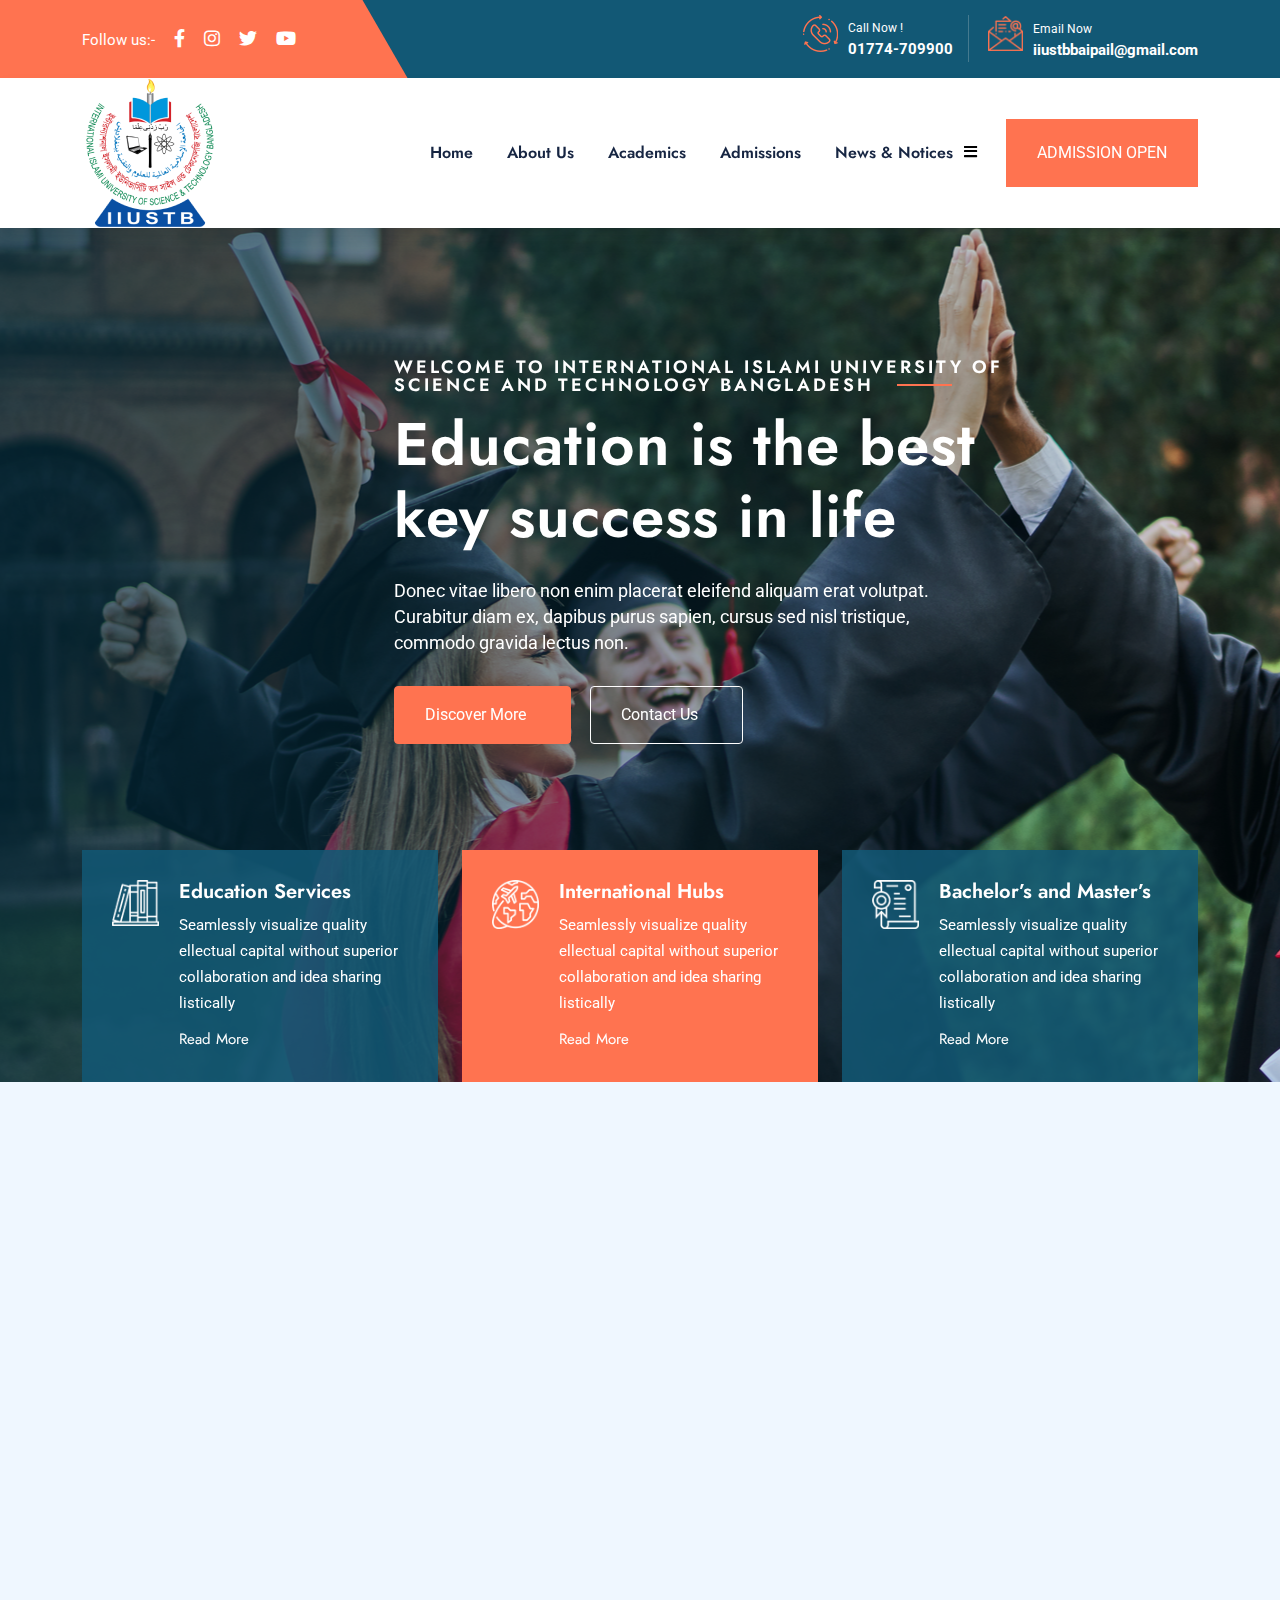
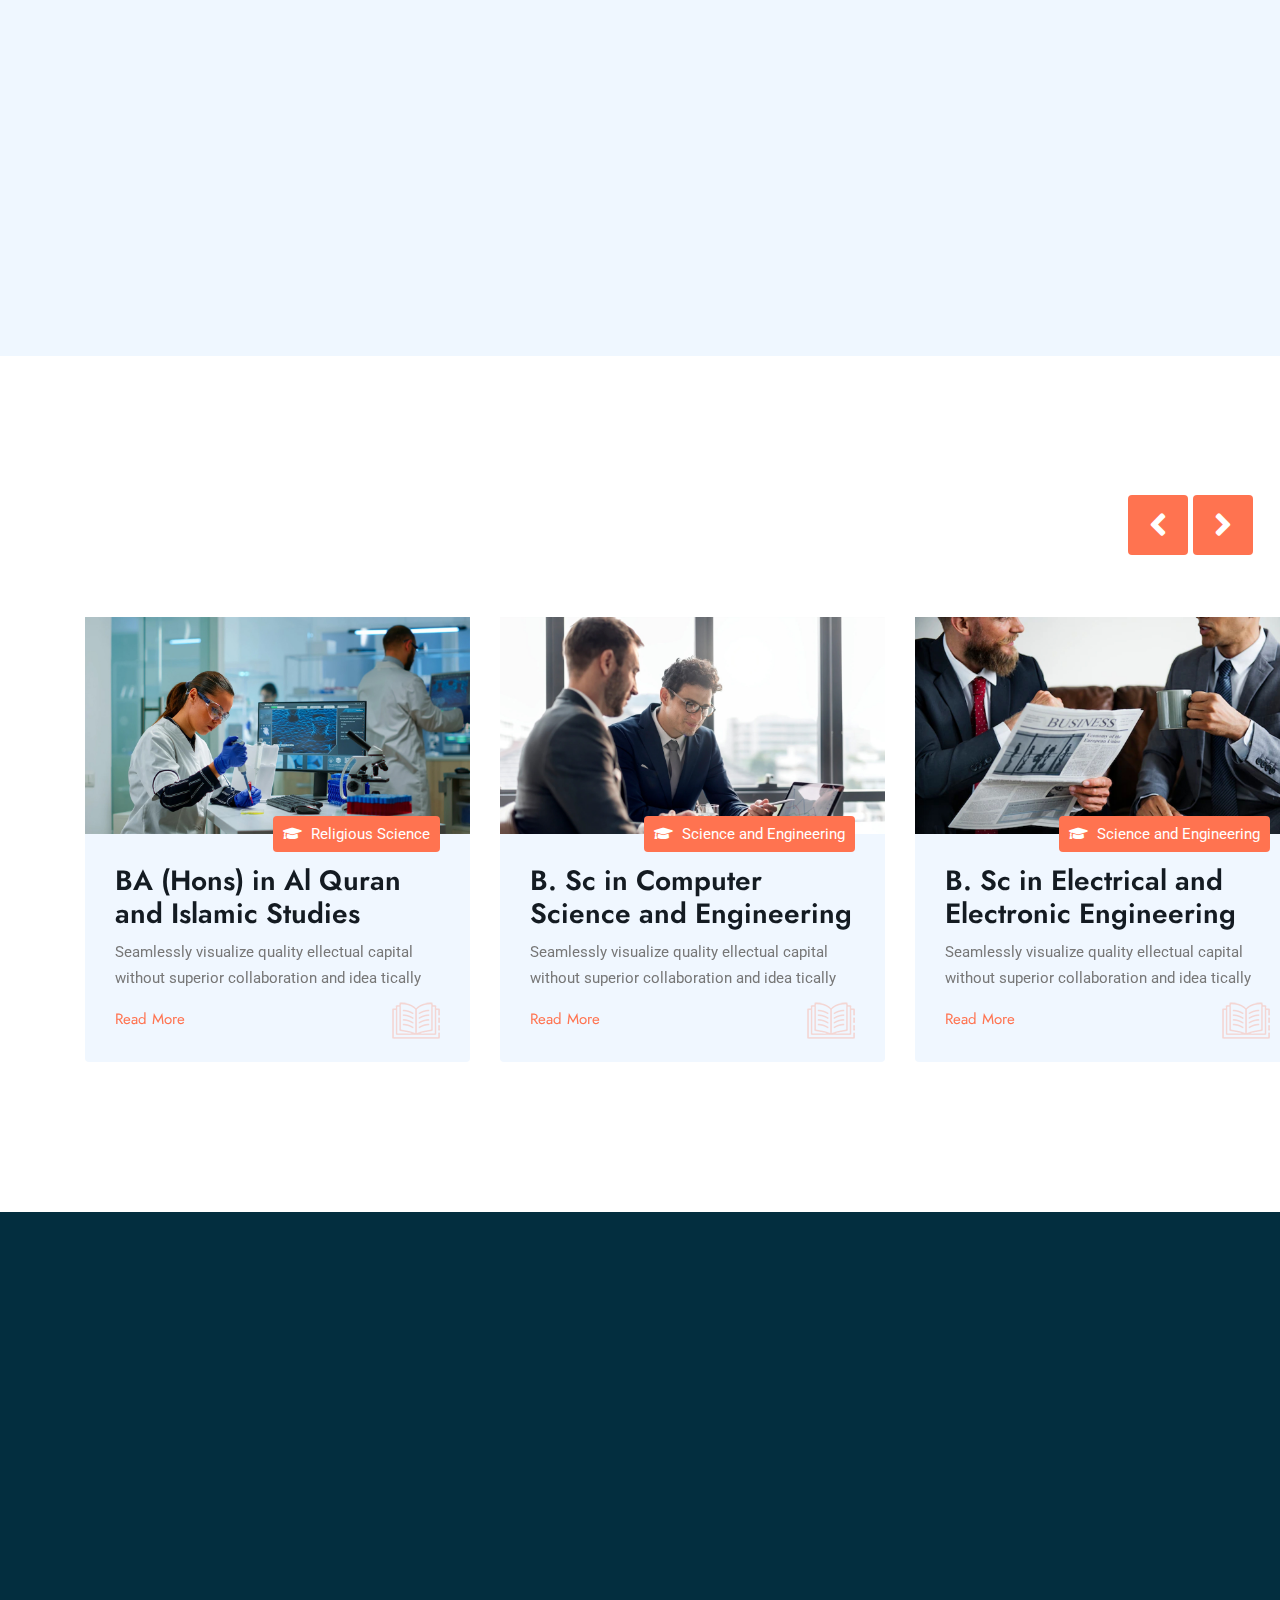
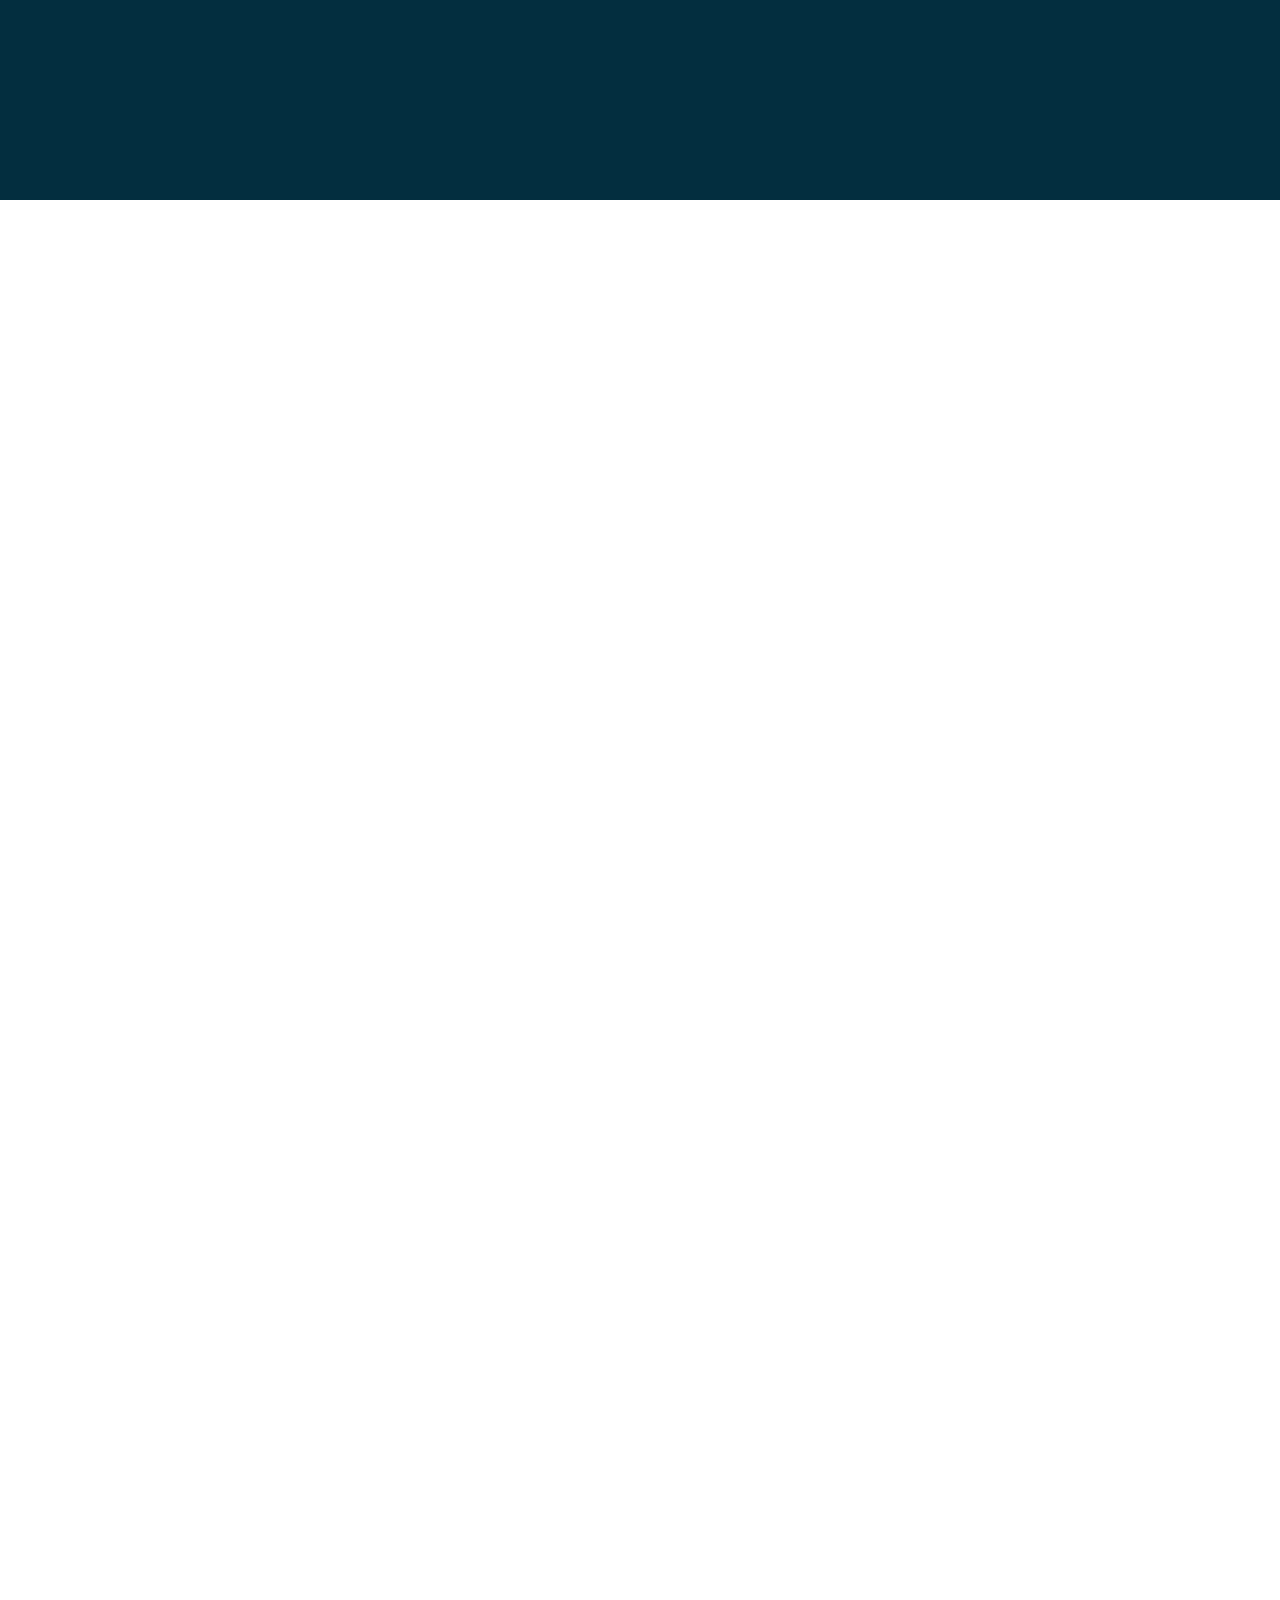
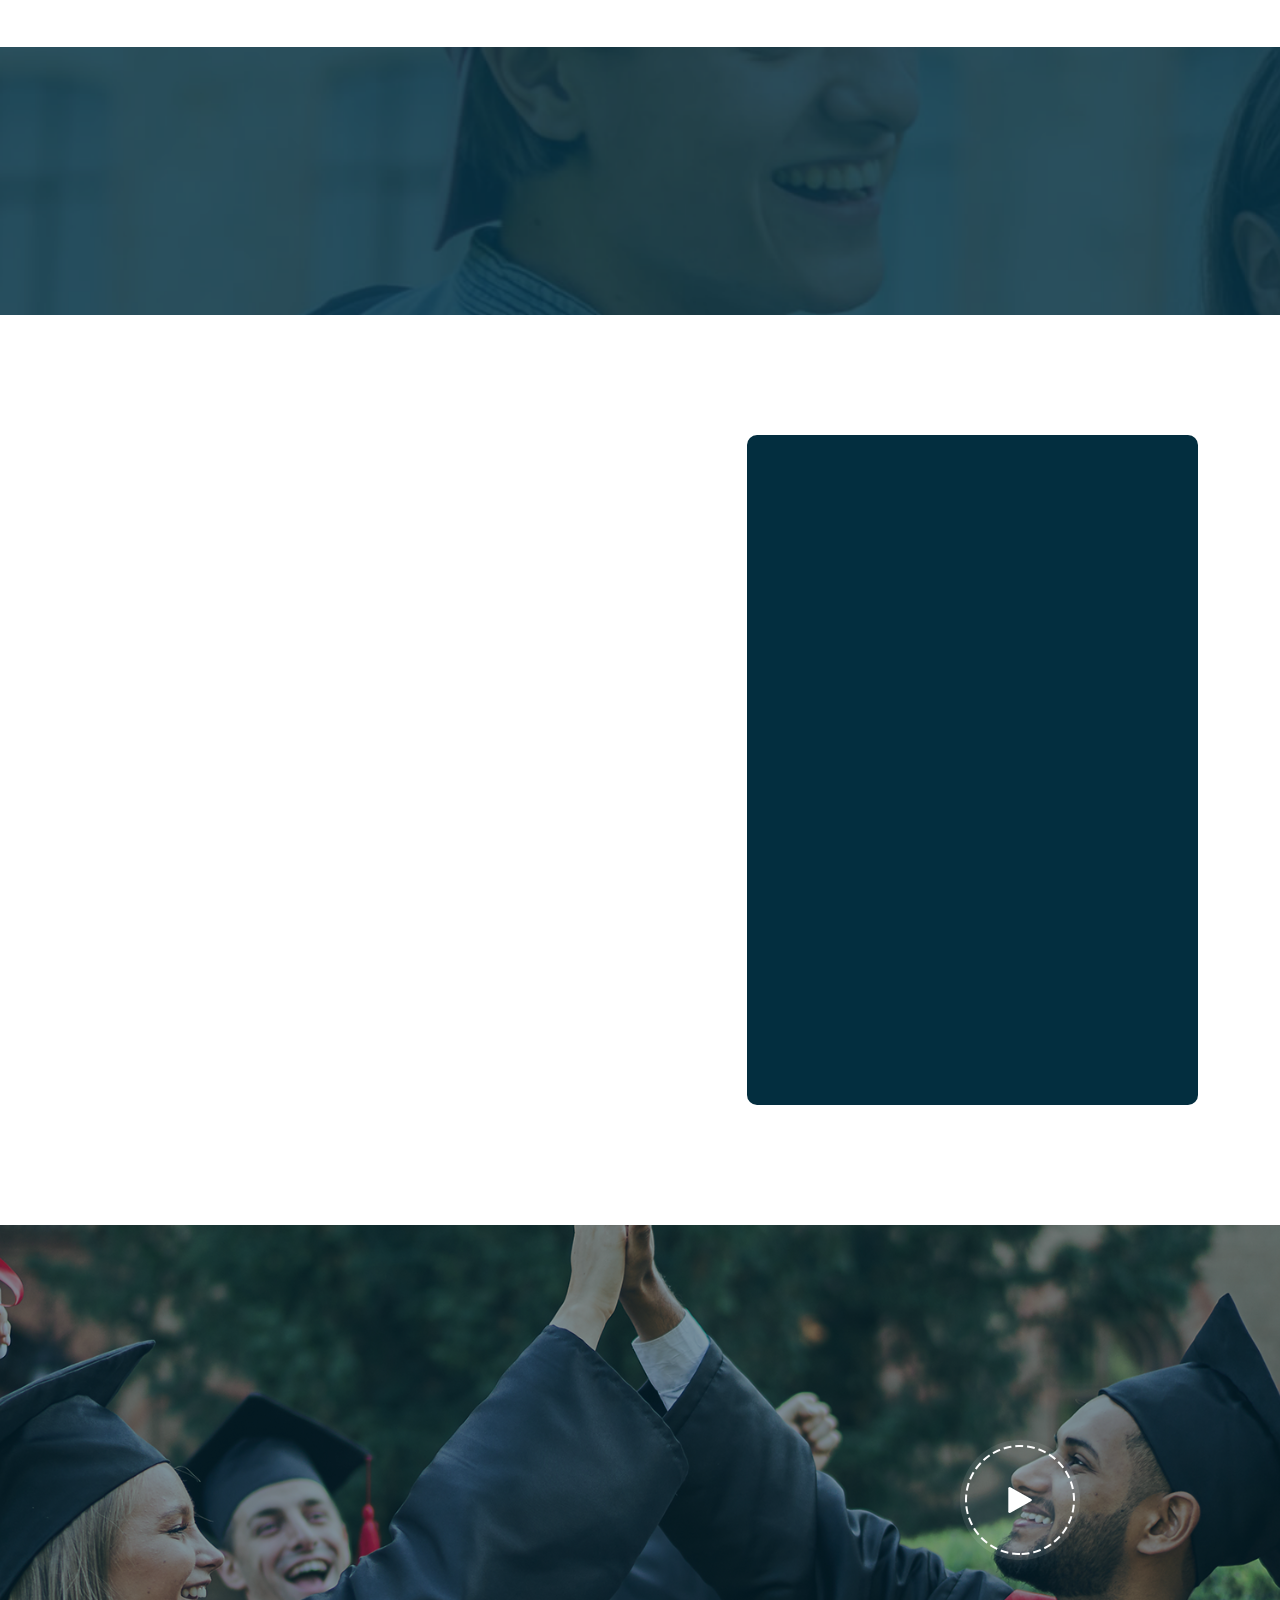
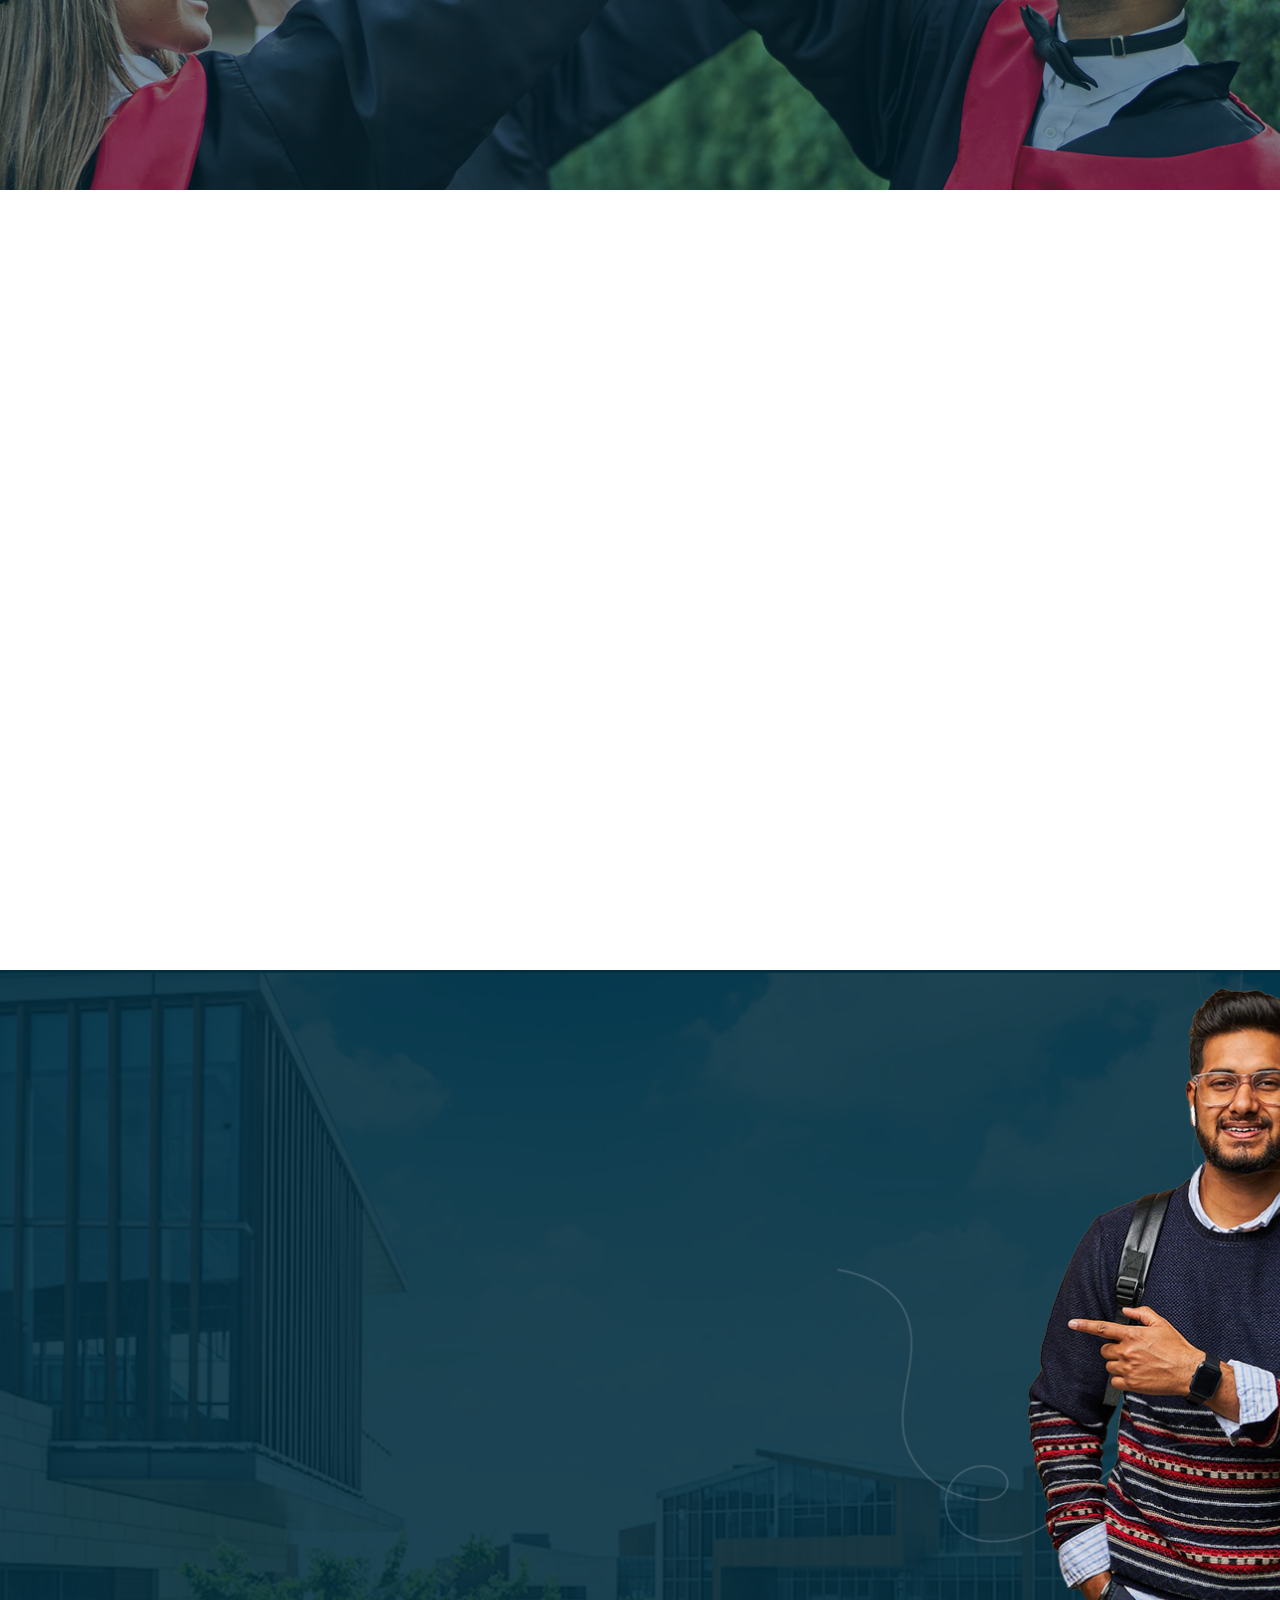
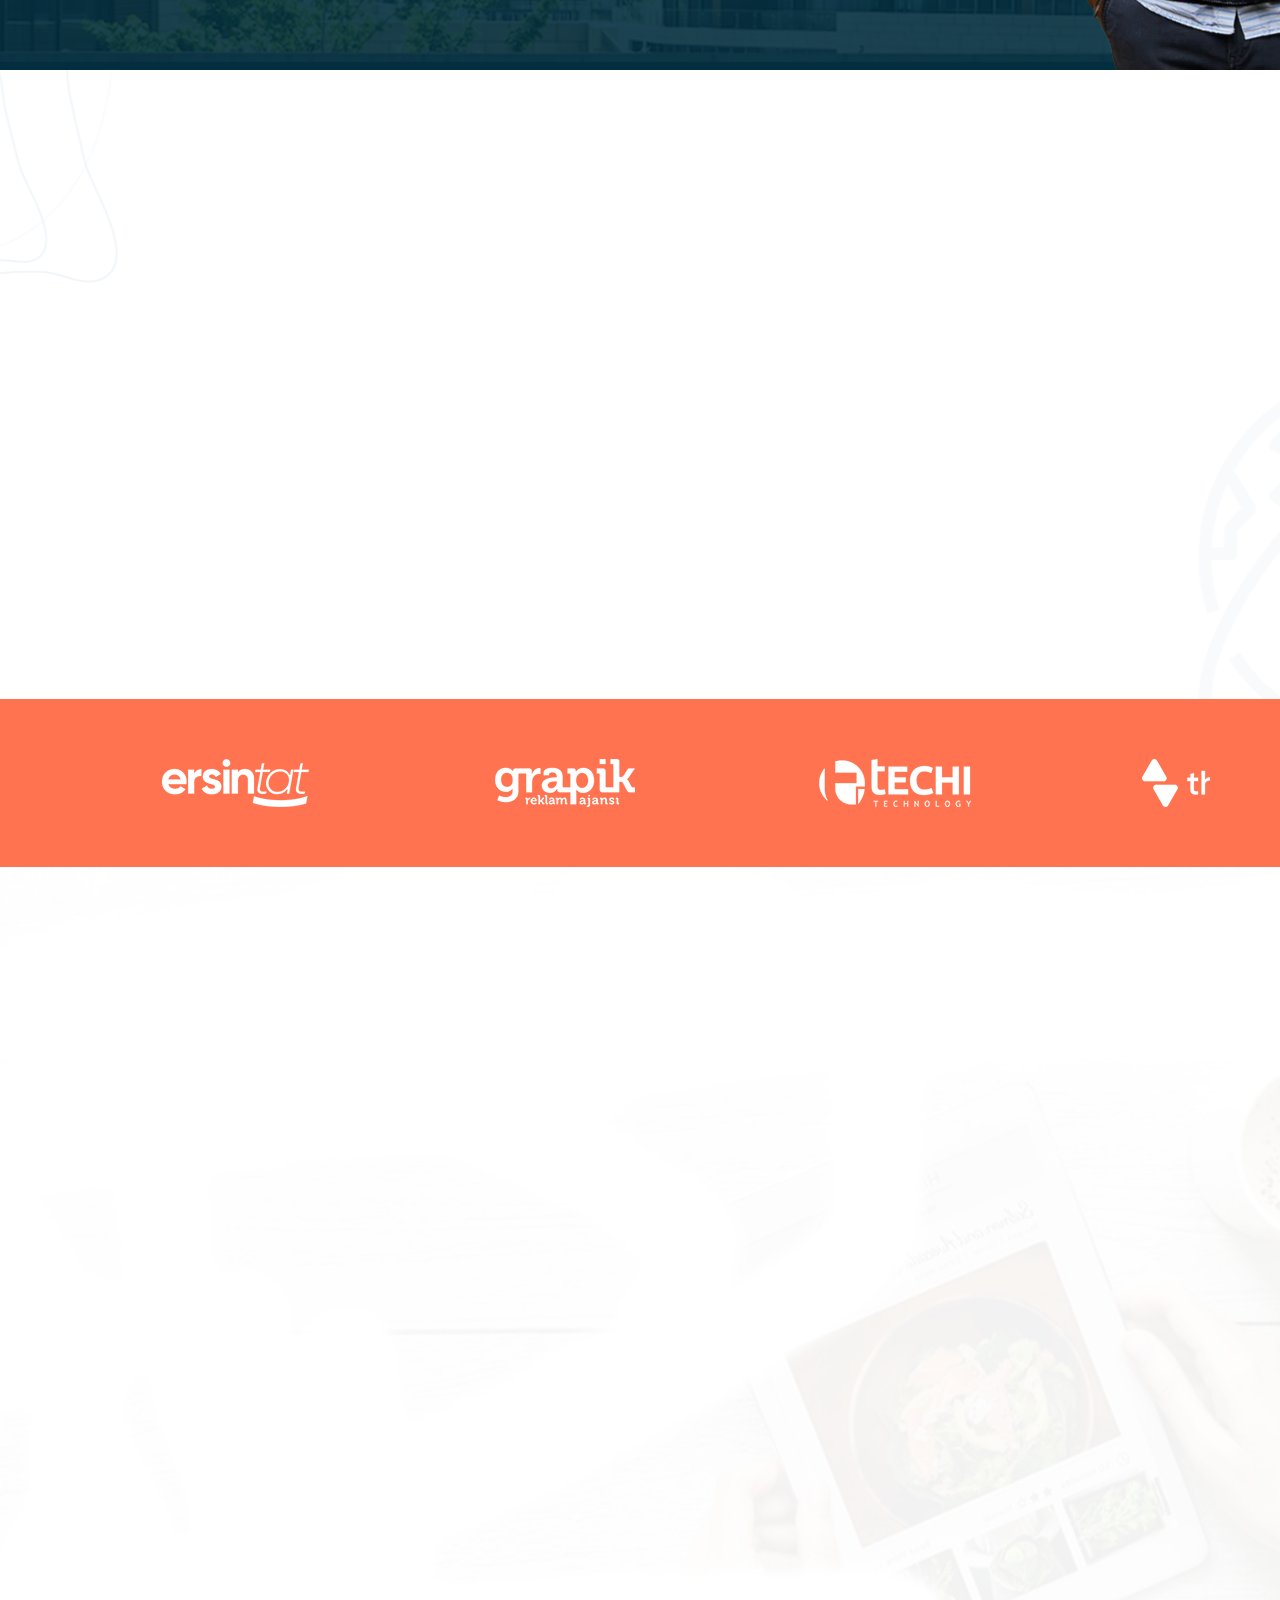
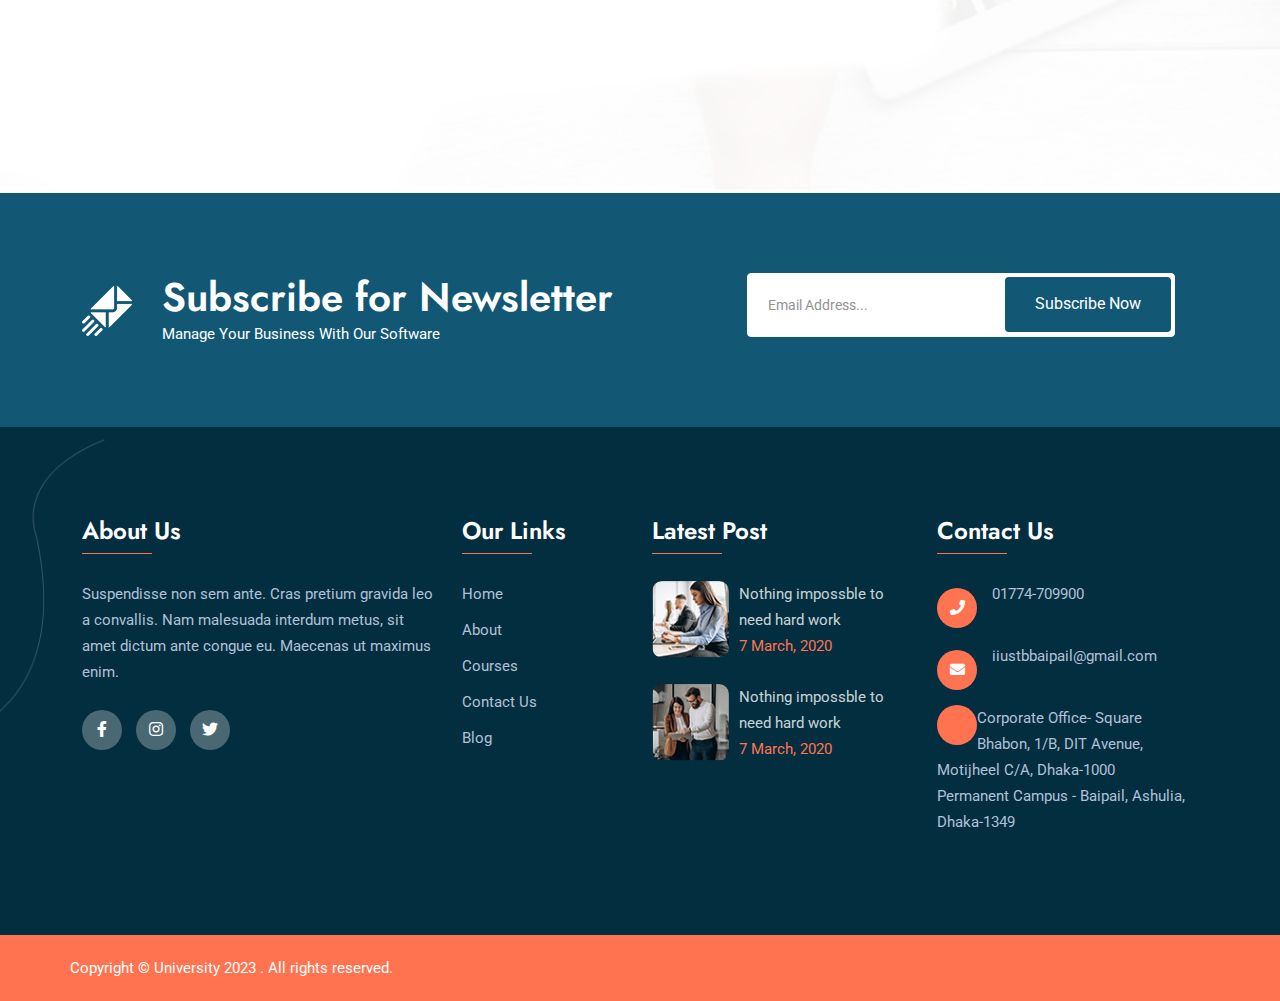
<file: index.html>
<!DOCTYPE html>
<html class="js sizes customelements history pointerevents postmessage webgl websockets cssanimations csscolumns csscolumns-width csscolumns-span csscolumns-fill csscolumns-gap csscolumns-rule csscolumns-rulecolor csscolumns-rulestyle csscolumns-rulewidth no-csscolumns-breakbefore no-csscolumns-breakafter no-csscolumns-breakinside flexbox picture srcset webworkers" lang="zxx"><head>
        <meta charset="utf-8">
        <meta http-equiv="x-ua-compatible" content="ie=edge">
        <title>International Islami University of Science & Technology Bangladesh</title>
        <meta name="description" content="">
        <meta name="viewport" content="width=device-width, initial-scale=1">
	<link rel="shortcut icon" type="image/x-icon" href="img/favicon.ico">
        <!-- CSS here -->
        <link rel="stylesheet" href="public/assets/frontend/css/bootstrap.min.css">
        <link rel="stylesheet" href="public/assets/frontend/css/animate.min.css">
        <link rel="stylesheet" href="public/assets/frontend/css/magnific-popup.css">
        <link rel="stylesheet" href="public/assets/frontend/css/all.css">
        <link rel="stylesheet" href="public/assets/frontend/css/dripicons.css">
        <link rel="stylesheet" href="public/assets/frontend/css/slick.css">
        <link rel="stylesheet" href="public/assets/frontend/css/meanmenu.css">
        <link rel="stylesheet" href="public/assets/frontend/css/default.css">
        <link rel="stylesheet" href="public/assets/frontend/css/style.css">
        <link rel="stylesheet" href="public/assets/frontend/css/responsive.css">
    </head>
    <body>
        <!-- header -->
        <header class="header-area header-three">  
           <div class="header-top second-header d-none d-md-block">
                <div class="container">
                    <div class="row align-items-center">      
                       
                        <div class="col-lg-4 col-md-4 d-none d-lg-block ">
                           <div class="header-social">
                                <span>
                                    Follow us:-
                                    <a href="#" title="Facebook"><i class="fab fa-facebook-f"></i></a>
                                    <a href="#" title="LinkedIn"><i class="fab fa-instagram"></i></a>               
                                    <a href="#" title="Twitter"><i class="fab fa-twitter"></i></a>
                                    <a href="#" title="Twitter"><i class="fab fa-youtube"></i></a>
                                   </span>                    
                                   <!--  /social media icon redux -->                               
                            </div>
                        </div>
                          <div class="col-lg-8 col-md-8 d-none d-lg-block text-right">
                              <div class="header-cta">
                                <ul>
                                   <li>
                                      <div class="call-box">
                                         <div class="icon">
                                            <img src="public/assets/frontend/images/phone-call.png" alt="img">
                                         </div>
                                         <div class="text">
                                            <span>Call Now !</span>
                                            <strong><a href="tel:+917052101786">01774-709900</a></strong>                                              
                                         </div>
                                      </div>
                                   </li>
                                   <li>
                                      <div class="call-box">
                                         <div class="icon">
                                            <img src="public/assets/frontend/images/mailing.png" alt="img">
                                         </div>
                                         <div class="text">
                                            <span>Email Now</span>
                                            <strong><a href="mailto:info@example.com"> iiustbbaipail@gmail.com  </a></strong>                                               
                                         </div>
                                      </div>
                                   </li>                                 
                                </ul>
                             </div>                        
                        </div>
                        
                    </div>
                </div>
            </div>		
			  <div id="header-sticky" class="menu-area">
                <div class="container">
                    <div class="second-menu">
                        <div class="row align-items-center">
                             <div class="col-xl-3 col-lg-3">
                                <div class="logo">
                                    <a href="index.html"><img src="public/assets/frontend/images/university_logo.png" alt="logo"></a>
                                </div>
                            </div>
                           <div class="col-xl-6 col-lg-6">
                              
                                <div class="main-menu text-right text-xl-right">
                                    <nav id="mobile-menu" style="display: block;">
                                          <ul>
                                            <li>
                                                <a href="index.html">Home</a>
                                            </li>
                                            <li class="has-sub"><a href="about.html">About Us</a>
                                                <ul>	
                                                    <li> <a href="vice-chancellor-message.html">Vice Chancellor Message</a></li>
                                                    <li> <a href="board-of-trustees.html">Board of Trustees</a></li>
                                                    <li><a href="mission-vision.html">Mission & Vision</a></li>
                                                    <li> <a href="aims-objective.html">Aims and Objectives</a></li>
						</ul>
                                            
                                            </li>       
                                            
                                              <li class="has-sub">
                                               <a href="academics.html">Academics</a>
                                                <ul>													
                                                    <li><a href="departments.html">Departments</a></li>
                                                    <li> <a href="centres-initiatives.html">Centers and Initiatives</a></li>
                                                    <li> <a href="office-rRegistrar.html">Office of the Registrar</a></li>
                                                    <li> <a href="fees-payment.html">Fees and Payment</a></li>
                                                    <li> <a href="programs.html">Programs</a></li>
                                                    <li> <a href="policies-procedures.html">Policies and Procedures</a></li>
                                                    <li> <a href="residential-campus.html">Residential Campus</a></li>
                                                    <li> <a href="teaching-research.html">Teaching and Research</a></li>
						</ul>
                                            </li>  
                                              <li class="has-sub"><a href="#">Admissions</a>
						<ul>
                                                    <li><a href="undergraduate-admission.html">Undergraduate Admission</a></li>
                                                    <li><a href="postgraduate-admission.html">Postgraduate Admission</a></li>
                                                    <li><a href="scholarship-financial-aid.html">Scholarship / Financial Aid</a></li>
                                                    <li><a href="international-scholarship-offers.html">International Scholarship Offers</a></li>
                                                    <li><a href="waiver-postgraduate-programs.html">Waiver for Postgraduate Programs</a></li>
                                                    <li><a href="freshman-enrollment.html">Freshman Enrollment</a></li>
                                                    <li><a href="tuition-fees.html">Tuition and Fees</a></li>
                                                    <li><a href="faq.html">FAQs</a></li>
                                                  </ul>
                                            </li>
                                            <li class="has-sub"> 
                                                <a href="#">News & Notices</a>
                                                <ul>
                                                    <li><a href="announcements.html">Announcements</a></li>
                                                    <li><a href="news.html">News</a></li>
                                                    <li><a href="iiustb-media.html">IIUSTB in Media</a></li>
                                                    <li><a href="events.html">Events</a></li>
                                                </ul>
                                            </li>

                                            </ul>
                                    </nav>
                                </div>
                            </div>   
                             <div class="col-xl-3 col-lg-3 text-right d-none d-lg-block text-right text-xl-right">
                                 <div class="login">
                                    <ul>
                                        <li><a href="#" class="menu-tigger"><i class="fas fa-bars"></i></a></li>
                                        <li>
                                            <div class="second-header-btn">
                                               <a href="contact.html" class="btn">admission open</a>
                                            </div>
                                        </li>
                                    </ul>
                                </div>                               
                            </div>
                            
                                <div class="col-12">
                                    <div class="mobile-menu"></div>
                                </div>
                        </div>
                    </div>
                </div>
            </div>
        </header>
        <!-- header-end -->
        <!-- offcanvas-area -->
          <div class="offcanvas-menu">
             <span class="menu-close"><i class="fas fa-times"></i></span>
             <form role="search" method="get" id="searchform" class="searchform" action="#">
                <input type="text" name="s" id="search" placeholder="Search">
                <button><i class="fa fa-search"></i></button>
             </form>
             <div id="cssmenu3" class="menu-one-page-menu-container">
                <ul class="menu">
                   <li class="menu-item menu-item-type-custom menu-item-object-custom"><a href="academic-calendar.html">Academic Calendar</a></li>
                   <li class="menu-item menu-item-type-custom menu-item-object-custom"><a href="teaching-research.html">Teaching & Research</a></li>
                   <li class="menu-item menu-item-type-custom menu-item-object-custom"><a href="conferences-workshops.html">Conferences & Workshops</a></li>
                   <li class="menu-item menu-item-type-custom menu-item-object-custom"><a href="library.html">Library </a></li>
                   <li class="menu-item menu-item-type-custom menu-item-object-custom"><a href="career-iiustb.html">Career at IIUSTB</a></li>
                   <li class="menu-item menu-item-type-custom menu-item-object-custom"><a href="faculty-staff.html">For Faculty & Staff</a></li>
                   <li class="menu-item menu-item-type-custom menu-item-object-custom"><a href="blog.html">Blog</a></li>
                   <li class="menu-item menu-item-type-custom menu-item-object-custom"><a href="contact.html">Contact</a></li>
                </ul>
             </div>
             <div id="cssmenu2" class="menu-one-page-menu-container">
                <ul id="menu-one-page-menu-12" class="menu">
                   <li class="menu-item menu-item-type-custom menu-item-object-custom"><a href="#home"><span>01774-709900</span></a></li>
                   <li class="menu-item menu-item-type-custom menu-item-object-custom"><a href="#howitwork"><span>iiustbbaipail@gmail.com </span></a></li>
                </ul>
             </div>
          </div>
          <div class="offcanvas-overly"></div>

        <!-- main-area -->
        <main>
           <!-- slider-area -->
           <section id="home" class="slider-area fix p-relative">
               
                <div class="slider-active slick-initialized slick-slider" style="background: #141b22;">
                    <button type="button" class="slick-prev slick-arrow" style=""><i class="fas fa-angle-left"></i></button>
                    <div class="slick-list draggable">
                        <div class="slick-track" style="opacity: 1; width: 3806px;">
                            <div class="single-slider slider-bg slick-slide" style="background-image: url('public/assets/frontend/images/slider/slider_bg.png'); background-size: cover; width: 1903px; position: relative; left: 0px; top: 0px; z-index: 998; opacity: 0; transition: opacity 500ms ease 0s;" data-slick-index="0" aria-hidden="true" tabindex="-1">
                        <div class="container">
                           <div class="row">
                              
                                <div class="col-lg-7 col-md-7">
                                    <div class="slider-content s-slider-content mt-130">
                                         <h5 data-animation="fadeInUp" data-delay=".4s" style="animation-delay: 0.4s;" class="">welcome To International Islami University of Science and Technology Bangladesh </h5>
                                         <h2 data-animation="fadeInUp" data-delay=".4s" style="animation-delay: 0.4s;" class="">Education is the best key success in life</h2>
                                        <p data-animation="fadeInUp" data-delay=".6s" style="animation-delay: 0.6s;" class="">Donec vitae libero non enim placerat eleifend aliquam erat volutpat. Curabitur diam ex, dapibus purus sapien, cursus sed nisl tristique, commodo gravida lectus non.</p>
                                        
                                          <div class="slider-btn mt-30">     
                                            <a href="about.html" class="btn ss-btn mr-15" data-animation="fadeInLeft" data-delay=".4s" style="animation-delay: 0.4s;" tabindex="-1">Discover More <i class="fa fa-long-arrow-right"></i></a>
                                            <a href="contact.html" class="btn ss-btn active" data-animation="fadeInLeft" data-delay=".4s" style="animation-delay: 0.4s;" tabindex="-1">Contact Us <i class="fa fa-long-arrow-right"></i></a>
                                        </div>        
                                                              
                                    </div>
                                </div>
                                <div class="col-lg-5 col-md-5 p-relative">
                                </div>
                                
                            </div>
                        </div>
                    </div>
                            <div class="single-slider slider-bg slick-slide slick-current slick-active" style="background-image: url('public/assets/frontend/images/slider/slider_bg_01.png'); background-size: cover; width: 1903px; position: relative; left: -1903px; top: 0px; z-index: 999; opacity: 1;" data-slick-index="1" aria-hidden="false" tabindex="0">
                        <div class="container">
                           <div class="row">
                              
                                <div class="col-lg-7 col-md-7">
                                    <div class="slider-content s-slider-content mt-130">
                                         <h5 data-animation="fadeInUp" data-delay=".4s" style="animation-delay: 0.4s;" class="">welcome To International Islami University of Science and Technology Bangladesh </h5>
                                         <h2 data-animation="fadeInUp" data-delay=".4s" style="animation-delay: 0.4s;" class="">Education is the best key success in life</h2>
                                        <p data-animation="fadeInUp" data-delay=".6s" style="animation-delay: 0.6s;" class="">Donec vitae libero non enim placerat eleifend aliquam erat volutpat. Curabitur diam ex, dapibus purus sapien, cursus sed nisl tristique, commodo gravida lectus non.</p>
                                        
                                          <div class="slider-btn mt-30">     
                                            <a href="about.html" class="btn ss-btn mr-15" data-animation="fadeInLeft" data-delay=".4s" tabindex="0" style="animation-delay: 0.4s;">Discover More <i class="fa fa-long-arrow-right"></i></a>
                                            <a href="contact.html" class="btn ss-btn active" data-animation="fadeInLeft" data-delay=".4s" tabindex="0" style="animation-delay: 0.4s;">Contact Us <i class="fa fa-long-arrow-right"></i></a>
                                        </div>        
                                                              
                                    </div>
                                </div>
                                <div class="col-lg-5 col-md-5 p-relative">
                                </div>
                                
                            </div>
                        </div>
                            </div>
                        
                        </div>
                            
                    </div>
                    
                    <button type="button" class="slick-next slick-arrow" style=""><i class="fas fa-angle-right"></i></button>
                </div>
                    
               
            </section>
            <!-- slider-area-end -->
             <!-- service-area -->
            <section class="service-details-two p-relative">
                <div class="container">
                    <div class="row">
                      
                        <div class="col-lg-4 col-md-12 col-sm-12">
                            <div class="services-box07">
                                
                             <div class="sr-contner">
                                <div class="icon">
                                <img src="public/assets/frontend/images/sve-icon4.png" alt="icon01">
                                </div>
                                <div class="text">
                                    <h5><a href="about.html">Education Services</a></h5>
                                    <p>Seamlessly visualize quality ellectual capital without superior collaboration and idea sharing listically</p>
                                    <a href="about.html">Read More <i class="fa fa-long-arrow-right"></i></a>
                                </div>
                             </div>
                                
                                
                            </div>
                        </div>
                         <div class="col-lg-4 col-md-12 col-sm-12">
                            <div class="services-box07 active">
                                <div class="sr-contner">
                                <div class="icon">
                                <img src="public/assets/frontend/images/sve-icon5.png" alt="icon01">
                                </div>
                                <div class="text">
                                    <h5><a href="about.html">International Hubs</a></h5>
                                    <p>Seamlessly visualize quality ellectual capital without superior collaboration and idea sharing listically</p>
                                    <a href="about.html">Read More <i class="fa fa-long-arrow-right"></i></a>
                                </div>
                             </div>
                               
                            </div>
                        </div>
                        
					 <div class="col-lg-4 col-md-12 col-sm-12">
                            <div class="services-box07">
                                <div class="sr-contner">
                                <div class="icon">
                                <img src="public/assets/frontend/images/sve-icon6.png" alt="icon01">
                                </div>
                                <div class="text">
                                    <h5><a href="about.html">Bachelor’s and Master’s</a></h5>
                                    <p>Seamlessly visualize quality ellectual capital without superior collaboration and idea sharing listically</p>
                                    <a href="about.html">Read More <i class="fa fa-long-arrow-right"></i></a>
                                </div>
                             </div>
                                
                            </div>
                        </div>
                     
                    </div>
                </div>
            </section>
            <!-- service-details2-area-end -->
            
             <!-- about-area -->
            <section class="about-area about-p pt-120 pb-120 p-relative fix" style="background: #eff7ff;">
                <div class="animations-02"><img src="public/assets/frontend/images/an-img-02.png" alt="contact-bg-an-01"></div>
                <div class="container">
                    <div class="row justify-content-center align-items-center">
                         <div class="col-lg-6 col-md-12 col-sm-12">
                            <div class="s-about-img p-relative  wow fadeInLeft animated" data-animation="fadeInLeft" data-delay=".4s" style="visibility: hidden; animation-name: none;">
                                <img src="public/assets/frontend/img/mission.jpg" alt="img">   
                               <div class="about-text second-about">
                                    <span>25 <sub>+</sub></span> 
                                    <p>Years of Experience</p>
                                </div>
                            </div>
                          
                        </div>
                        
					<div class="col-lg-6 col-md-12 col-sm-12">
                            <div class="about-content s-about-content pl-15 wow fadeInRight  animated" data-animation="fadeInRight" data-delay=".4s" style="visibility: hidden; animation-name: none;">
                                <div class="about-title second-title pb-25">  
                                    <h5><i class="fas fa-graduation-cap"></i> About Our University</h5>
                                    <h2>A Few Words About the University</h2>                                   
                                </div>
                                   <p class="txt-clr">The International Islami University of Science and Technology Bangladesh (IIUSTB) is going to be established as a new 
generation digital private University in Bangladesh having full commitment and dedication for standard, quality, sincerity 
and excellence. The proposed University will act as a torch-bearer for fulfilling the long felt-desire, mission & vision of 
the Trustees. It shall be a “Centre of Excellence” for higher education, research-based education which will offer 
practical need-based education, application-oriented curricula and syllabi. This University is determined to provide 
intellectual leadership to the society through creation of new knowledge and by developing meaningful collaboration with 
well established educational institution both home and abroad.</p>
                                   
                                 <div class="slider-btn mt-20">                                          
                                     <a href="about.html" class="btn ss-btn smoth-scroll">Read More <i class="fa fa-long-arrow-right"></i></a>				
                                </div>
                            </div>
                        </div>
                     
                    </div>
                </div>
            </section>
            <!-- about-area-end -->
             <!-- courses-area -->
            <section class="courses pt-120 pb-120 p-relative fix">
                 <div class="animations-01"><img src="public/assets/frontend/images/an-img-03.png" alt="an-img-01"></div>
                <div class="container">
                    <div class="row">   
                        <div class="col-lg-12 p-relative">
                           <div class="section-title center-align mb-50 wow fadeInDown animated" data-animation="fadeInDown" data-delay=".4s" style="visibility: hidden; animation-name: none;">
                                 <h5><i class="fas fa-graduation-cap"></i> Our Departments</h5>
                                <h2>
                                  Graduate Programs
                                </h2>                             
                            </div>
                        </div>
                    </div>
                    <div class="row class-active slick-initialized slick-slider"><button type="button" class="slick-prev slick-arrow" style=""><i class="fas fa-angle-left"></i></button>                     
                          <div class="slick-list draggable"><div class="slick-track" style="opacity: 1; width: 6640px; transform: translate3d(-1660px, 0px, 0px);">
                                  <div class="col-lg-4 col-md-6 slick-slide slick-cloned" data-slick-index="-4" id="" aria-hidden="true" style="width: 415px;" tabindex="-1">
                            <div class="courses-item mb-30 hover-zoomin">
                                <div class="thumb fix">
                                    <a href="single-courses.html" tabindex="-1"><img src="public/assets/frontend/images/couress-img-3.jpg" alt="contact-bg-an-01"></a>
                                </div>
                                <div class="courses-content">                                    
                                    <div class="cat"><i class="fas fa-graduation-cap"></i> </div>
                                    <h3><a href="single-courses.html" tabindex="-1"> Business Media</a></h3>
                                     <p>Seamlessly visualize quality ellectual capital without superior collaboration and idea tically</p>
                                    <a href="single-courses.html" class="readmore" tabindex="-1">Read More <i class="fa fa-long-arrow-right"></i></a>
                                </div>
                                <div class="icon">
                                 <img src="public/assets/frontend/images/cou-icon.png" alt="img">
                                </div>
                            </div>
                        </div>
                                  <div class="col-lg-4 col-md-6 slick-slide slick-cloned" data-slick-index="-3" id="" aria-hidden="true" style="width: 415px;" tabindex="-1">
                            <div class="courses-item mb-30 hover-zoomin">
                                <div class="thumb fix">
                                    <a href="single-courses.html" tabindex="-1"><img src="public/assets/frontend/images/couress-img-4.jpg" alt="contact-bg-an-01"></a>
                                </div>
                                <div class="courses-content">                                    
                                    <div class="cat"><i class="fas fa-graduation-cap"></i> Public</div>
                                    <h3><a href="single-courses.html" tabindex="-1"> Public Administration </a></h3>
                                    <p>Seamlessly visualize quality ellectual capital without superior collaboration and idea tically</p>
                                    <a href="single-courses.html" class="readmore" tabindex="-1">Read More <i class="fa fa-long-arrow-right"></i></a>
                                </div>
                                <div class="icon">
                                 <img src="public/assets/frontend/images/cou-icon.png" alt="img">
                                </div>
                            </div>
                        </div>
                                  <div class="col-lg-4 col-md-6 slick-slide slick-cloned" data-slick-index="-2" id="" aria-hidden="true" style="width: 415px;" tabindex="-1">
                            <div class="courses-item mb-30 hover-zoomin">
                                <div class="thumb fix">
                                    <a href="single-courses.html" tabindex="-1"><img src="public/assets/frontend/images/couress-img-5.jpg" alt="contact-bg-an-01"></a>
                                </div>
                                <div class="courses-content">                                    
                                    <div class="cat"><i class="fas fa-graduation-cap"></i> Sciences</div>
                                    <h3><a href="single-courses.html" tabindex="-1"> Biotechnology</a></h3>
                                    <p>Seamlessly visualize quality ellectual capital without superior collaboration and idea tically</p>
                                    <a href="single-courses.html" class="readmore" tabindex="-1">Read More <i class="fa fa-long-arrow-right"></i></a>
                                </div>
                                <div class="icon">
                                 <img src="public/assets/frontend/images/cou-icon.png" alt="img">
                                </div>
                            </div>
                        </div>
                                  <div class="col-lg-4 col-md-6 slick-slide slick-cloned" data-slick-index="-1" id="" aria-hidden="true" style="width: 415px;" tabindex="-1">
                            <div class="courses-item mb-30 hover-zoomin">
                                <div class="thumb fix">
                                    <a href="single-courses.html" tabindex="-1"><img src="public/assets/frontend/images/couress-img-6.jpg" alt="contact-bg-an-01"></a>
                                </div>
                                <div class="courses-content">                                    
                                    <div class="cat"><i class="fas fa-graduation-cap"></i> Finance</div>
                                    <h3><a href="single-courses.html" tabindex="-1"> Corporate Finance</a></h3>
                                     <p>Seamlessly visualize quality ellectual capital without superior collaboration and idea tically</p>
                                    <a href="single-courses.html" class="readmore" tabindex="-1">Read More <i class="fa fa-long-arrow-right"></i></a>
                                </div>
                                <div class="icon">
                                 <img src="public/assets/frontend/images/cou-icon.png" alt="img">
                                </div>
                            </div>
                        </div>
                                  <div class="col-lg-4 col-md-6 slick-slide slick-current slick-active" data-slick-index="0" aria-hidden="false" style="width: 415px;" tabindex="0">
                            <div class="courses-item mb-30 hover-zoomin">
                                <div class="thumb fix">
                                    <a href="single-courses.html" tabindex="0"><img src="public/assets/frontend/images/couress-img-1.jpg" alt="contact-bg-an-01"></a>
                                </div>
                                <div class="courses-content">                                    
                                    <div class="cat"><i class="fas fa-graduation-cap"></i> Religious Science</div>
                                    <h3><a href="single-courses.html" tabindex="0"> BA (Hons) in Al Quran and Islamic Studies</a></h3>
                                     <p>Seamlessly visualize quality ellectual capital without superior collaboration and idea tically</p>
                                    <a href="#" class="readmore" tabindex="0">Read More <i class="fa fa-long-arrow-right"></i></a>
                                </div>
                                <div class="icon">
                                 <img src="public/assets/frontend/images/cou-icon.png" alt="img">
                                </div>
                            </div>
                        </div>
                                  <div class="col-lg-4 col-md-6 slick-slide slick-active" data-slick-index="1" aria-hidden="false" style="width: 415px;" tabindex="0">
                            <div class="courses-item mb-30 hover-zoomin">
                                <div class="thumb fix">
                                    <a href="single-courses.html" tabindex="0"><img src="public/assets/frontend/images/couress-img-2.jpg" alt="contact-bg-an-01"></a>
                                </div>
                                <div class="courses-content">                                    
                                    <div class="cat"><i class="fas fa-graduation-cap"></i> Science and Engineering</div>
                                    <h3><a href="single-courses.html" tabindex="0"> B. Sc in Computer Science and Engineering</a></h3>
                                     <p>Seamlessly visualize quality ellectual capital without superior collaboration and idea tically</p>
                                    <a href="#" class="readmore" tabindex="0">Read More <i class="fa fa-long-arrow-right"></i></a>
                                </div>
                                <div class="icon">
                                 <img src="public/assets/frontend/images/cou-icon.png" alt="img">
                                </div>
                            </div>
                        </div>
                                  <div class="col-lg-4 col-md-6 slick-slide slick-active" data-slick-index="2" aria-hidden="false" style="width: 415px;" tabindex="0">
                            <div class="courses-item mb-30 hover-zoomin">
                                <div class="thumb fix">
                                    <a href="single-courses.html" tabindex="0"><img src="public/assets/frontend/images/couress-img-3.jpg" alt="contact-bg-an-01"></a>
                                </div>
                                <div class="courses-content">                                    
                                    <div class="cat"><i class="fas fa-graduation-cap"></i> Science and Engineering</div>
                                    <h3><a href="single-courses.html" tabindex="0"> B. Sc in Electrical and Electronic Engineering</a></h3>
                                     <p>Seamlessly visualize quality ellectual capital without superior collaboration and idea tically</p>
                                    <a href="#" class="readmore" tabindex="0">Read More <i class="fa fa-long-arrow-right"></i></a>
                                </div>
                                <div class="icon">
                                 <img src="public/assets/frontend/images/cou-icon.png" alt="img">
                                </div>
                            </div>
                        </div>
                                  <div class="col-lg-4 col-md-6 slick-slide slick-active" data-slick-index="3" aria-hidden="false" style="width: 415px;" tabindex="0">
                            <div class="courses-item mb-30 hover-zoomin">
                                <div class="thumb fix">
                                    <a href="single-courses.html" tabindex="0"><img src="public/assets/frontend/images/couress-img-4.jpg" alt="contact-bg-an-01"></a>
                                </div>
                                <div class="courses-content">                                    
                                    <div class="cat"><i class="fas fa-graduation-cap"></i> Business Administration</div>
                                    <h3><a href="single-courses.html" tabindex="0"> Bachelor of Business Administration </a></h3>
                                    <p>Seamlessly visualize quality ellectual capital without superior collaboration and idea tically</p>
                                    <a href="#" class="readmore" tabindex="0">Read More <i class="fa fa-long-arrow-right"></i></a>
                                </div>
                                <div class="icon">
                                 <img src="public/assets/frontend/images/cou-icon.png" alt="img">
                                </div>
                            </div>
                        </div>
                                  
                              </div>
                          </div>
                        
                        
                        
                        
                        
                        
                   
                    <button type="button" class="slick-next slick-arrow" style=""><i class="fas fa-angle-right"></i></button></div>
					
                     
                </div>
            </section>
           <!-- courses-area -->
             <!-- steps-area -->
            <section class="steps-area p-relative" style="background-color: #032e3f;">
                <div class="animations-10"><img src="public/assets/frontend/images/an-img-10.png" alt="an-img-01"></div>
                <div class="container">
          
                    <div class="row align-items-center">
                        <div class="col-lg-6 col-md-12">
                            <div class="section-title mb-35 wow fadeInDown animated" data-animation="fadeInDown" data-delay=".4s" style="visibility: hidden; animation-name: none;">
                                <h2>Our Best Features</h2>
                                <p>Special wedding garments are often worn, and the ceremony is sometimes followed by a wedding reception. Music, poetry.</p>
                            </div>
                            <ul class="pr-20">
                                <li>
                                    <div class="step-box wow fadeInUp animated" data-animation="fadeInUp" data-delay=".4s" style="visibility: hidden; animation-name: none;">
                                        <div class="dnumber">
                                            <div class="date-box"><img src="public/assets/frontend/images/fea-icon01.png" alt="icon"></div>
                                        </div>
                                        <div class="text">
                                            <h3>Skilled Teachers</h3>
                                            <p>Special wedding garments are often worn, and the ceremony is sttimes followed by a wedding reception. Music, poetry, prayers, or readings from.</p>
                                        </div>
                                    </div>
                                </li>
                                <li>
                                    <div class="step-box wow fadeInUp animated" data-animation="fadeInUp" data-delay=".4s" style="visibility: hidden; animation-name: none;">
                                        <div class="dnumber">
                                             <div class="date-box"><img src="public/assets/frontend/images/fea-icon02.png" alt="icon"></div>
                                        </div>
                                        <div class="text">
                                            <h3>Affordable Courses</h3>
                                            <p>Special wedding garments are often worn, and the ceremony is sttimes followed by a wedding reception. Music, poetry, prayers, or readings from.</p>
                                        </div>
                                    </div>
                                </li>
                                <li>
                                    <div class="step-box wow fadeInUp animated" data-animation="fadeInUp" data-delay=".4s" style="visibility: hidden; animation-name: none;">
                                        <div class="dnumber">
                                           <div class="date-box"><img src="public/assets/frontend/images/fea-icon03.png" alt="icon"></div>
                                        </div>
                                        <div class="text">
                                            <h3>Efficient &amp; Flexible</h3>
                                            <p>Special wedding garments are often worn, and the ceremony is sttimes followed by a wedding reception. Music, poetry, prayers, or readings from.</p>
                                        </div>
                                    </div>
                                </li>
                            </ul>
                        </div>
                        <div class="col-lg-6 col-md-12">
                            <div class="step-img wow fadeInLeft animated" data-animation="fadeInLeft" data-delay=".4s" style="visibility: hidden; animation-name: none;">
                                <img src="public/assets/frontend/img/hijabi-student.png" alt="class image">
                            </div>
                           
                        </div>
                        
                       
						
                    </div>
                    
                </div>
            </section>
            <!-- steps-area-end -->
             <!-- event-area -->
            <section class="event pt-120 pb-90 p-relative fix">
                 <div class="animations-06"><img src="public/assets/frontend/images/an-img-06.png" alt="an-img-01"></div>
                <div class="animations-07"><img src="public/assets/frontend/images/an-img-07.png" alt="contact-bg-an-01"></div>
                <div class="animations-08"><img src="public/assets/frontend/images/an-img-08.png" alt="contact-bg-an-01"></div>
                <div class="animations-09"><img src="public/assets/frontend/images/an-img-09.png" alt="contact-bg-an-01"></div>
                <div class="container">
                    <div class="row">   
                        <div class="col-lg-12 p-relative">
                           <div class="section-title center-align mb-50 text-center wow fadeInDown animated" data-animation="fadeInDown" data-delay=".4s" style="visibility: hidden; animation-name: none;">
                                 <h5><i class="fas fa-graduation-cap"></i> Our Events</h5>
                                <h2>
                                  Upcoming Events 
                                </h2>
                             
                            </div>
                        </div>                        
                         
                    </div>
                    <div class="row">
                     
                          <div class="col-lg-4 col-md-6  wow fadeInUp animated" data-animation="fadeInUp" data-delay=".4s" style="visibility: hidden; animation-name: none;">
                            <div class="event-item mb-30 hover-zoomin">
                                <div class="thumb">
                                    <a href="single-event.html"><img src="public/assets/frontend/images/evn-img-1.jpg" alt="contact-bg-an-01"></a>
                                </div>
                                <div class="event-content">                                    
                                    <div class="date"><strong>18</strong> March, 2023</div>
                                    <h3><a href="single-event.html"> Basic UI &amp; UX Design for new development</a></h3>
                                     <p>Seamlessly visualize quality ellectual capital without superior collaboration and idea tically</p>
                                    <div class="time">3:30 pm - 4:30 pm <i class="fa fa-long-arrow-right"></i> <strong>United Kingdom</strong></div>
                                </div>                       
                            </div>
                        </div>
                        <div class="col-lg-4 col-md-6  wow fadeInUp animated" data-animation="fadeInUp" data-delay=".4s" style="visibility: hidden; animation-name: none;">
                            <div class="event-item mb-30 hover-zoomin">
                                <div class="thumb">
                                    <a href="single-event.html"><img src="public/assets/frontend/images/evn-img-2.jpg" alt="contact-bg-an-01"></a>
                                </div>
                                <div class="event-content">                                    
                                    <div class="date"><strong>20</strong> March, 2023</div>
                                     <h3><a href="single-event.html">Digital Education Market Briefing: Minnesota 2023</a></h3>                                   
                                     <p>Seamlessly visualize quality ellectual capital without superior collaboration and idea tically</p>
                                    <div class="time">3:30 pm - 4:30 pm <i class="fa fa-long-arrow-right"></i> <strong>United Kingdom</strong></div>
                                </div>                       
                            </div>
                        </div>
                        <div class="col-lg-4 col-md-6  wow fadeInUp animated" data-animation="fadeInUp" data-delay=".4s" style="visibility: hidden; animation-name: none;">
                            <div class="event-item mb-30 hover-zoomin">
                                <div class="thumb">
                                    <a href="single-event.html"><img src="public/assets/frontend/images/evn-img-3.jpg" alt="contact-bg-an-01"></a>
                                </div>
                                <div class="event-content">                                    
                                    <div class="date"><strong>22</strong> March, 2023</div>
                                     <h3><a href="single-event.html"> Learning Network Webinars for Music Teachers</a></h3>                                    
                                     <p>Seamlessly visualize quality ellectual capital without superior collaboration and idea tically</p>
                                    <div class="time">3:30 pm - 4:30 pm <i class="fa fa-long-arrow-right"></i> <strong>United Kingdom</strong></div>
                                </div>                       
                            </div>
                        </div>
                        <div class="col-lg-4 col-md-6  wow fadeInUp animated" data-animation="fadeInUp" data-delay=".4s" style="visibility: hidden; animation-name: none;">
                            <div class="event-item mb-30 hover-zoomin">
                                <div class="thumb">
                                    <a href="single-event.html"><img src="public/assets/frontend/images/evn-img-4.jpg" alt="contact-bg-an-01"></a>
                                </div>
                                <div class="event-content">                                    
                                    <div class="date"><strong>22</strong> March, 2023</div>
                                    <h3><a href="single-event.html"> Next-Gen Higher Education Students Have Arrived?</a></h3>
                                     <p>Seamlessly visualize quality ellectual capital without superior collaboration and idea tically</p>
                                    <div class="time">3:30 pm - 4:30 pm <i class="fa fa-long-arrow-right"></i> <strong>United Kingdom</strong></div>
                                </div>                       
                            </div>
                        </div>
                        <div class="col-lg-4 col-md-6  wow fadeInUp animated" data-animation="fadeInUp" data-delay=".4s" style="visibility: hidden; animation-name: none;">
                            <div class="event-item mb-30 hover-zoomin">
                                <div class="thumb">
                                    <a href="single-event.html"><img src="public/assets/frontend/images/evn-img-5.jpg" alt="contact-bg-an-01"></a>
                                </div>
                                <div class="event-content">                                    
                                    <div class="date"><strong>24</strong> March, 2023</div>
                                     <h3><a href="single-event.html"> Digital Art &amp; 3D Model – a future for film company</a></h3>
                                     <p>Seamlessly visualize quality ellectual capital without superior collaboration and idea tically</p>
                                    <div class="time">3:30 pm - 4:30 pm <i class="fa fa-long-arrow-right"></i> <strong>United Kingdom</strong></div>
                                </div>                       
                            </div>
                        </div>
                        <div class="col-lg-4 col-md-6  wow fadeInUp animated" data-animation="fadeInUp" data-delay=".4s" style="visibility: hidden; animation-name: none;">
                            <div class="event-item mb-30 hover-zoomin">
                                <div class="thumb">
                                    <a href="single-event.html"><img src="public/assets/frontend/images/evn-img-1.jpg" alt="contact-bg-an-01"></a>
                                </div>
                                <div class="event-content">                                    
                                    <div class="date"><strong>30</strong> March, 2023</div>
                                   <h3><a href="single-event.html"> Conscious Discipline Summer Institute</a></h3>
                                     <p>Seamlessly visualize quality ellectual capital without superior collaboration and idea tically</p>
                                    <div class="time">3:30 pm - 4:30 pm <i class="fa fa-long-arrow-right"></i> <strong>United Kingdom</strong></div>
                                </div>                       
                            </div>
                        </div>
                    </div>
					
                     
                </div>
            </section>
           <!-- courses-area -->
            <!-- cta-area -->
            <section class="cta-area cta-bg pt-50 pb-50" style="background-image:url(public/assets/frontend/images/cta_bg02.png)">
                <div class="container">
                    <div class="row justify-content-center">
                        <div class="col-lg-8">
                            <div class="section-title cta-title wow fadeInLeft animated" data-animation="fadeInDown animated" data-delay=".2s" style="visibility: hidden; animation-name: none;">
                                <h2>Scholarship Programs</h2>
								<p>At Estuidar University, we prepare you to launch your career by providing a supportive, creative, and professional environment from which to learn practical skills and build a network of industry contacts.</p>
                            </div>
                                             
                        </div>
                        <div class="col-lg-4 text-right"> 
                            <div class="cta-btn s-cta-btn wow fadeInRight animated mt-30" data-animation="fadeInDown animated" data-delay=".2s" style="visibility: hidden; animation-name: none;">
									  <a href="about.html" class="btn ss-btn smoth-scroll">Financial Aid <i class="fa fa-long-arrow-right"></i></a>			
								</div>
                        </div>
					
                    </div>
                </div>
            </section>
            <!-- cta-area-end -->	
            <!-- frequently-area -->
            <section class="faq-area pt-120 pb-120 p-relative fix">
                <div class="animations-10"><img src="public/assets/frontend/images/an-img-04.png" alt="an-img-01"></div>
                <div class="animations-08"><img src="public/assets/frontend/images/an-img-05.png" alt="contact-bg-an-01"></div>
                <div class="container">
                    <div class="row justify-content-center  align-items-center">
                       
                        <div class="col-lg-7">
                            <div class="section-title wow fadeInLeft animated" data-animation="fadeInDown animated" data-delay=".2s" style="visibility: hidden; animation-name: none;">
                                <h2>News & Notice</h2>
                            </div>
                               <div class="faq-wrap mt-30 pr-30 wow fadeInUp animated" data-animation="fadeInUp" data-delay=".4s" style="visibility: hidden; animation-name: none;">
                                <div class="accordion" id="accordionExample">
                                    <div class="card">
                                        <div class="card-header" id="headingThree">
                                            <h2 class="mb-0">
                                                <button class="faq-btn" type="button" data-bs-toggle="collapse" data-bs-target="#collapseThree">
                                                   01 Cras turpis felis, elementum sed mi at arcu ?
                                                </button>
                                            </h2>
                                        </div>
                                        <div id="collapseThree" class="collapse show" data-bs-parent="#accordionExample">
                                            <div class="card-body">
                                                Our community is being called to reimagine the future. As the only university where a renowned design school comes together with premier colleges, we are making learning more relevant and transformational. We are enriched by the wide range.
                                            </div>
                                        </div>
                                    </div>
                                    <div class="card">
                                        <div class="card-header" id="headingOne">
                                            <h2 class="mb-0">
                                                <button class="faq-btn collapsed" type="button" data-bs-toggle="collapse" data-bs-target="#collapseOne">
                                                   02 Vestibulum nibh risus, in neque eleifendulputate sem ?
                                                </button>
                                            </h2>
                                        </div>
                                        <div id="collapseOne" class="collapse" data-bs-parent="#accordionExample">
                                            <div class="card-body">
                                                Our community is being called to reimagine the future. As the only university where a renowned design school comes together with premier colleges, we are making learning more relevant and transformational. We are enriched by the wide range.
                                            </div>
                                        </div>
                                    </div>
                                    <div class="card">
                                        <div class="card-header" id="headingTwo">
                                            <h2 class="mb-0">
                                                <button class="faq-btn collapsed" type="button" data-bs-toggle="collapse" data-bs-target="#collapseTwo">
                                                  03 Donec maximus, sapien id auctor ornare ?
                                                </button>
                                            </h2>
                                        </div>
                                        <div id="collapseTwo" class="collapse" data-bs-parent="#accordionExample">
                                            <div class="card-body">
                                              Our community is being called to reimagine the future. As the only university where a renowned design school comes together with premier colleges, we are making learning more relevant and transformational. We are enriched by the wide range.
                                            </div>
                                        </div>
                                    </div>   
                                    <div class="card">
                                        <div class="card-header">
                                            <h2 class="mb-0">
                                                <button class="faq-btn collapsed" type="button" data-bs-toggle="collapse" data-bs-target="#collapseFour">
                                                04 Vestibulum nibh risus, in neque eleifendulputate sem ?
                                                </button>
                                            </h2>
                                        </div>
                                        <div id="collapseFour" class="collapse" data-bs-parent="#accordionExample">
                                            <div class="card-body">
                                                Our community is being called to reimagine the future. As the only university where a renowned design school comes together with premier colleges, we are making learning more relevant and transformational. We are enriched by the wide range.
                                            </div>
                                        </div>
                                    </div>
                                    <div class="card">
                                        <div class="card-header" id="headingFour">
                                            <h2 class="mb-0">
                                                <button class="faq-btn collapsed" type="button" data-bs-toggle="collapse" data-bs-target="#collapseFive">
                                                05 Donec maximus, sapien id auctor ornare ?
                                                </button>
                                            </h2>
                                        </div>
                                        <div id="collapseFive" class="collapse" data-bs-parent="#accordionExample">
                                            <div class="card-body">
                                                Our community is being called to reimagine the future. As the only university where a renowned design school comes together with premier colleges, we are making learning more relevant and transformational. We are enriched by the wide range.
                                            </div>
                                        </div>
                                    </div>
                                </div>
                            </div>               
                        </div>
					    <div class="col-lg-5">
                            <div class="contact-bg02">
                            <div class="section-title wow fadeInDown animated" data-animation="fadeInDown" data-delay=".4s" style="visibility: hidden; animation-name: none;">
                                <h2>
                                  Make An Contact
                                </h2>
                              
                            </div>
                                
						<form action="mail.php" method="post" class="contact-form mt-30 wow fadeInUp animated" data-animation="fadeInUp" data-delay=".4s" style="visibility: hidden; animation-name: none;">
							<div class="row">
                            <div class="col-lg-12">
                                <div class="contact-field p-relative c-name mb-20">                                    
                                    <input type="text" id="firstn" name="firstn" placeholder="First Name" required="">
                                </div>                               
                            </div>
							
							<div class="col-lg-12">                               
                                <div class="contact-field p-relative c-subject mb-20">                                   
                                    <input type="text" id="email" name="email" placeholder="Email" required="">
                                </div>
                            </div>		
                            <div class="col-lg-12">                               
                                <div class="contact-field p-relative c-subject mb-20">                                   
                                    <input type="text" id="phone" name="phone" placeholder="Phone No." required="">
                                </div>
                            </div>	
                          
                            <div class="col-lg-12">
                                <div class="contact-field p-relative c-message mb-30">                                  
                                    <textarea name="message" id="message" cols="30" rows="10" placeholder="Write comments"></textarea>
                                </div>
                                <div class="slider-btn">                                          
                                            <button class="btn ss-btn" data-animation="fadeInRight" data-delay=".8s"><span>Submit Now</span> <i class="fa fa-long-arrow-right"></i></button>				
                                        </div>                             
                            </div>
                            </div>
                        
                    </form>
                            
                            </div>
                        </div>
                    </div>
                </div>
            </section>
            <!-- frequently-area-end -->	
            <!-- video-area -->
            <section class="cta-area cta-bg pt-160 pb-160" style="background-image:url(public/assets/frontend/images/cta_bg.png)">
                <div class="container">
                    <div class="row justify-content-center  align-items-center">
                        <div class="col-xl-6 col-lg-6 col-md-12">
                            <div class="section-title cta-title video-title wow fadeInLeft animated" data-animation="fadeInDown animated" data-delay=".2s" style="visibility: hidden; animation-name: none;">
                                <h2> We're <span>IIUSTB </span> &amp; We're Diffirent</h2>
                                <p>Our community is being called to reimagine the future. As the only university where a renowned design school  colleges, </p>	
                            </div>
                                             
                        </div>
                        <div class="col-lg-2 col-md-2">
                        </div>
					   <div class="col-lg-4">

                                <div class="s-video-content">
                                    <a href="https://www.youtube.com/watch?v=gyGsPlt06bo" class="popup-video mb-50"><img src="public/assets/frontend/images/play-button.png" alt="circle_right"></a>
                                   
                                </div>
                        </div>
                    </div>
                </div>
            </section>
            <!-- video-area-end -->	
            <!-- testimonial-area -->
            <section id="notice-section" class="testimonial-area pt-120 pb-115 p-relative fix">
                 <div class="animations-01"><img src="public/assets/frontend/images/an-img-03.png" alt="an-img-01"></div>
                <div class="animations-02"><img src="public/assets/frontend/images/an-img-04.png" alt="contact-bg-an-01"></div>
                <div class="container">
                    <div class="row">
                        
                        
                        <div class="col-md-6 wow fadeInLeft animated"  data-animation="fadeInLeft" data-delay=".4s" style="visibility: visible; animation-name: fadeInLeft;">
                <div class="notice-carousel-wrap">
                    <div class="block-title title1">
                        <h2><span><span>Announcements</span></span></h2>
                    </div>

                    <ul class="notice-carousel slick-initialized slick-slider">

                        
                                                                        <div aria-live="polite" class="slick-list draggable">
                                                                            <div class="slick-track" style="opacity: 1; width: 2775px; transform: translate3d(-555px, 0px, 0px);" role="listbox">
                                                                                <li class="aos-animate slick-slide slick-cloned" data-aos-duration="400" data-aos-delay="400" data-slick-index="-1" aria-hidden="true" style="width: 555px;" tabindex="-1">
                                                        <div class="notice-item">
                                <div class="date">
                                    <div>
                                        12 <span>Jul 2023</span>
                                    </div>
                                </div>
                                <div class="desc">
                                    <p>Extension of Time- Call for Research Proposal- Round 16</p>
                                    <a href="/notice-details/extension-time-call-research-proposal-round-16" tabindex="-1">Read More</a>
                                </div>
                            </div>
                                                                                                                                   
                                                                                                                                </li>
                                                                                                                                <li class="aos-animate slick-slide slick-current slick-active" data-aos-duration="400" data-aos-delay="400" data-slick-index="0" aria-hidden="false" style="width: 555px;" tabindex="-1" role="option" aria-describedby="slick-slide00">
                                                        <div class="notice-item">
                                <div class="date">
                                    <div>
                                        04 <span>Sep 2023</span>
                                    </div>
                                </div>
                                <div class="desc">
                                    <p>Online Application for Graduation 23rd Convocation 2024</p>
                                    <a href="/notice-details/online-application-graduation-23rd-convocation-2024-2" tabindex="0">Read More</a>
                                </div>
                            </div>
                                                                                                                                    <div class="notice-item">
                                <div class="date">
                                    <div>
                                        30 <span>Aug 2023</span>
                                    </div>
                                </div>
                                <div class="desc">
                                    <p>Submission of Admission Forms: Fall 2023</p>
                                    <a href="/notice-details/submission-admission-forms-fall-2023" tabindex="0">Read More</a>
                                </div>
                            </div>
                                                                                                                                    <div class="notice-item">
                                <div class="date">
                                    <div>
                                        28 <span>Aug 2023</span>
                                    </div>
                                </div>
                                <div class="desc">
                                    <p>Dean’s List: Summer Semester 2023</p>
                                    <a href="/notice-details/deans-list-summer-semester-2023" tabindex="0">Read More</a>
                                </div>
                            </div>
                                                                                                                                    <div class="notice-item">
                                <div class="date">
                                    <div>
                                        21 <span>Aug 2023</span>
                                    </div>
                                </div>
                                <div class="desc">
                                    <p>Online Advising of Courses for Fall Semester 2023 (Revised Notice)</p>
                                    <a href="/notice-details/online-advising-courses-fall-semester-2023" tabindex="0">Read More</a>
                                </div>
                            </div>
                                                                                                                                    <div class="notice-item">
                                <div class="date">
                                    <div>
                                        20 <span>Aug 2023</span>
                                    </div>
                                </div>
                                <div class="desc">
                                    <p>Online Faculty Evaluation: Summer 2023</p>
                                    <a href="/notice-details/online-faculty-evaluation-summer-2023" tabindex="0">Read More</a>
                                </div>
                            </div>
                                                                                </li>
                                                                                
                                                                                
                                                                               
                                                                                                                               
                                                                            </div>
                                                                        </div>
                                                                                                
                                                                                                
                        
                                            </ul>
                </div>
            </div>
                        
                        <div class="col-md-6 wow fadeInRight animated"  data-animation="fadeInRight" data-delay=".4s" style="visibility: visible; animation-name: fadeInRight;">
                <div class="notice-carousel-wrap">
                    <div class="block-title title1">
                        <h2><span><span>Academic Dates</span></span></h2>
                        
                    </div>
                                        <div class="section-calender">
                        <div class="calender-item clearfix">
                            <div class="left calender">
                                <div class="month color-white"> June</div>
                                <div class="date"> 4</div>
                            </div>
                            <div class="calender-content">
                                <div class="avenir-heavey title">
                                    June 04, 2023: First Day of Classes
                                </div>
                                
                            </div>
                        </div>
                        <div class="calender-item clearfix">
                            <div class="left calender">
                                <div class="month color-white"> July</div>
                                <div class="date"> 12</div>
                            </div>
                            <div class="calender-content">
                                <div class="avenir-heavey title">
                                    July 12-18, 2023: Mid Term I Examinations
                                </div>
                                <!--<div>
                                    July 2nd, 2019 - 8:15am to July 11th, 2019 - 5:00pm
                                </div>-->
                            </div>
                        </div>
                        <div class="calender-item clearfix">
                            <div class="left calender">
                                <div class="month color-white"> Aug</div>
                                <div class="date"> 09</div>
                            </div>
                            <div class="calender-content">
                                <div class="avenir-heavey title">
                                    August 09-14, 2023: Mid-Term II Examinations
                                </div>
                                <!--<div>
                                    July 2nd, 2019 - 8:15am to July 11th, 2019 - 5:00pm
                                </div>-->
                            </div>
                        </div>
                        <div class="calender-item clearfix">
                            <div class="left calender">
                                <div class="month color-white"> Sept</div>
                                <div class="date"> 02</div>
                            </div>
                            <div class="calender-content">
                                <div class="avenir-heavey title">
                                    September 02, 2023: Admission Test for Fall 2023
                                </div>
                                <!--<div>
                                    July 2nd, 2019 - 8:15am to July 11th, 2019 - 5:00pm
                                </div>-->
                            </div>
                        </div>
                        <div class="calender-item clearfix">
                            <div class="left calender">
                                <div class="month color-white"> Sept</div>
                                <div class="date"> 10</div>
                            </div>
                            <div class="calender-content">
                                <div class="avenir-heavey title">
                                    September 10-14, 2023: Final Examinations
                                </div>
                                
                            </div>
                        </div>

                    </div>
                </div>
            </div>
                    </div>
                </div>
            </section>
            <!-- testimonial-area-end -->
          <!-- search-area -->
            <section class="search-area pt-120 pb-120 p-relative fix" style="background-image:url(public/assets/frontend/images/search_bg.png);  background-position: center center; background-repeat: no-repeat; background-size: cover;">
                <div class="animations-10"><img src="public/assets/frontend/images/an-img-04.png" alt="an-img-01"></div>
                <div class="animations-08"><img src="public/assets/frontend/images/an-img-05.png" alt="contact-bg-an-01"></div>
                <div class="container">
                    <div class="row justify-content-center  align-items-center">
                  	    <div class="col-lg-8">
                            <div class="contact-bg">
                            <div class="section-title wow fadeInDown animated" data-animation="fadeInDown" data-delay=".4s" style="visibility: hidden; animation-name: none;">
                                <h2>
                                  Search For Departments
                                </h2>
                                <p>Our community is being called to reimagine the future. As the only university where a renowned design school comes together with premier colleges, we are making learning more relevant and transformational.</p>
                            </div>
                                
						<form action="mail.php" method="post" class="contact-form mt-30 wow fadeInUp animated" data-animation="fadeInUp" data-delay=".4s" style="visibility: hidden; animation-name: none;">
							<div class="row">
                            <div class="col-lg-6">
                                <div class="contact-field p-relative c-name mb-20">                                    
                                    <input type="text" id="firstn2" name="firstn" placeholder="First Name" required="">
                                </div>                               
                            </div>
							
							<div class="col-lg-6">                               
                                <div class="contact-field p-relative c-subject mb-20">                                   
                                    <input type="text" id="email3" name="email" placeholder="Email" required="">
                                </div>
                            </div>		
                            <div class="col-lg-6">                               
                                <div class="contact-field p-relative c-option mb-20">                                   
                                    <select name="instructor" id="instructor">
                                      <option value="instructore">Instructor</option>
                                      <option value="hot-stone-message">Hot Stone Message</option>
                                      <option value="facil-therophy">Facil &amp; Therophy</option>
                                    </select>
                                </div>
                            </div>	
                                <div class="col-lg-6">
                                    <div class="contact-field p-relative c-option mb-20">                                   
                                        <select name="department" id="department">
                                          <option value="department">Department</option>
                                          <option value="hot-stone-message">Hot Stone Message</option>
                                          <option value="facil-therophy">Facil &amp; Therophy</option>
                                        </select>
                                    </div>
                                </div>
                          <div class="col-lg-6">                               
                                <div class="contact-field p-relative c-option mb-20">                                   
                                        <select name="campus" id="campus">
                                          <option value="campus">Campus</option>
                                          <option value="hot-stone-message">Hot Stone Message</option>
                                          <option value="facil-therophy">Facil &amp; Therophy</option>
                                        </select>
                                    </div>
                            </div>	
                                <div class="col-lg-6">
                                <div class="contact-field p-relative c-option mb-20">                                   
                                        <select name="level" id="level">
                                          <option value="level">Level</option>
                                          <option value="hot-stone-message">Hot Stone Message</option>
                                          <option value="facil-therophy">Facil &amp; Therophy</option>
                                        </select>
                                    </div>
                                </div>
                            <div class="col-lg-12">
                                
                                <div class="slider-btn">                                          
                                            <button class="btn ss-btn" data-animation="fadeInRight" data-delay=".8s">Search Courses Here  <i class="fa fa-long-arrow-right"></i></button>				
                                        </div>                             
                            </div>
                            </div>
                        
                    </form>
                            
                            </div>
                        </div>
                        <div class="col-lg-4">
                        </div>
                    </div>
                </div>
            </section>
            <!-- search-area-end -->	
            <!-- admission-area -->
            <section class="about-area about-p pt-120 pb-120 p-relative fix" style="background-image:url(public/assets/frontend/images/admission_bg.png); background-repeat: no-repeat; background-position: top;">
                <div class="container">
                    <div class="row justify-content-center align-items-center">
                         <div class="col-lg-6 col-md-12 col-sm-12">
                            <div class="s-about-img p-relative  wow fadeInLeft animated" data-animation="fadeInLeft" data-delay=".4s" style="visibility: hidden; animation-name: none;">
                                <img src="public/assets/frontend/img/hijab-student-second.jpg" alt="img">                              
                            </div>                          
                        </div>
                        
					<div class="col-lg-6 col-md-12 col-sm-12">
                            <div class="about-content s-about-content pl-15 wow fadeInRight  animated" data-animation="fadeInRight" data-delay=".4s" style="visibility: hidden; animation-name: none;">
                                <div class="about-title second-title pb-25">  
                                    <h2>Admission &amp; Aid</h2>                                   
                                </div>
                                   <p class="txt-clr">Our community is being called to reimagine the future. As the only university where a renowned design school comes together with premier colleges, we are making learning more relevant and transformational.</p>
                                   <p class="txt-clr">At Estuidar University, we prepare you to launch your career by pro supportive, creative, and professional environment from which to learn practical skills, build a network of industry contacts.</p>
                                 <div class="slider-btn mt-20">                                          
                                     <a href="about.html" class="btn ss-btn smoth-scroll">Read More <i class="fa fa-long-arrow-right"></i></a>				
                                </div>
                            </div>
                        </div>
                     
                    </div>
                </div>
            </section>
            <!-- admission-area-end -->
             <!-- brand-area -->
            <div class="brand-area pt-60 pb-60" style="background-color:#ff7350">
                <div class="container">
                    <div class="row brand-active slick-initialized slick-slider">
                        <div class="slick-list draggable"><div class="slick-track" style="opacity: 1; width: 4620px; transform: translate3d(-2970px, 0px, 0px); transition: transform 1000ms ease 0s;"><div class="col-xl-2 slick-slide slick-cloned" data-slick-index="-4" id="" aria-hidden="true" style="width: 330px;" tabindex="-1">
                            <div class="single-brand">
                                 <img src="public/assets/frontend/images/brand/b-logo2.png" alt="img">
                            </div>
                        </div><div class="col-xl-2 slick-slide slick-cloned" data-slick-index="-3" id="" aria-hidden="true" style="width: 330px;" tabindex="-1">
                            <div class="single-brand">
                                 <img src="public/assets/frontend/images/brand/b-logo3.png" alt="img">
                            </div>
                        </div><div class="col-xl-2 slick-slide slick-cloned" data-slick-index="-2" id="" aria-hidden="true" style="width: 330px;" tabindex="-1">
                            <div class="single-brand">
                                  <img src="public/assets/frontend/images/brand/b-logo4.png" alt="img">
                            </div>
                        </div><div class="col-xl-2 slick-slide slick-cloned" data-slick-index="-1" id="" aria-hidden="true" style="width: 330px;" tabindex="-1">
                            <div class="single-brand">
                                 <img src="public/assets/frontend/images/brand/b-logo5.png" alt="img">
                            </div>
                        </div><div class="col-xl-2 slick-slide slick-current slick-active" data-slick-index="0" aria-hidden="false" style="width: 330px;" tabindex="-1">
                            <div class="single-brand">
                                <img src="public/assets/frontend/images/brand/b-logo1.png" alt="img">
                            </div>
                        </div><div class="col-xl-2 slick-slide slick-active" data-slick-index="1" aria-hidden="false" style="width: 330px;" tabindex="-1">
                            <div class="single-brand">
                                 <img src="public/assets/frontend/images/brand/b-logo2.png" alt="img">
                            </div>
                        </div><div class="col-xl-2 slick-slide slick-active" data-slick-index="2" aria-hidden="false" style="width: 330px;" tabindex="-1">
                            <div class="single-brand">
                                 <img src="public/assets/frontend/images/brand/b-logo3.png" alt="img">
                            </div>
                        </div><div class="col-xl-2 slick-slide slick-active" data-slick-index="3" aria-hidden="false" style="width: 330px;" tabindex="-1">
                            <div class="single-brand">
                                  <img src="public/assets/frontend/images/brand/b-logo4.png" alt="img">
                            </div>
                        </div><div class="col-xl-2 slick-slide" data-slick-index="4" aria-hidden="true" style="width: 330px;" tabindex="0">
                            <div class="single-brand">
                                 <img src="public/assets/frontend/images/brand/b-logo5.png" alt="img">
                            </div>
                        </div><div class="col-xl-2 slick-slide slick-cloned" data-slick-index="5" id="" aria-hidden="true" style="width: 330px;" tabindex="-1">
                            <div class="single-brand">
                                <img src="public/assets/frontend/images/brand/b-logo1.png" alt="img">
                            </div>
                        </div><div class="col-xl-2 slick-slide slick-cloned" data-slick-index="6" id="" aria-hidden="true" style="width: 330px;" tabindex="-1">
                            <div class="single-brand">
                                 <img src="public/assets/frontend/images/brand/b-logo2.png" alt="img">
                            </div>
                        </div><div class="col-xl-2 slick-slide slick-cloned" data-slick-index="7" id="" aria-hidden="true" style="width: 330px;" tabindex="-1">
                            <div class="single-brand">
                                 <img src="public/assets/frontend/images/brand/b-logo3.png" alt="img">
                            </div>
                        </div><div class="col-xl-2 slick-slide slick-cloned" data-slick-index="8" id="" aria-hidden="true" style="width: 330px;" tabindex="-1">
                            <div class="single-brand">
                                  <img src="public/assets/frontend/images/brand/b-logo4.png" alt="img">
                            </div>
                        </div><div class="col-xl-2 slick-slide slick-cloned" data-slick-index="9" id="" aria-hidden="true" style="width: 330px;" tabindex="-1">
                            <div class="single-brand">
                                 <img src="public/assets/frontend/images/brand/b-logo5.png" alt="img">
                            </div>
                        </div></div></div>
                        
                        
                        
                        
                    </div>
                </div>
            </div>
            <!-- brand-area-end -->        
              <!-- blog-area -->
            <section id="blog" class="blog-area p-relative fix pt-120 pb-90" style="background-image:url(public/assets/frontend/images/blog_bg.png); background-repeat: no-repeat; background-position: top;">
                <div class="container">
                    <div class="row align-items-center"> 
                        <div class="col-lg-12">
                            <div class="section-title center-align mb-50 text-center wow fadeInDown animated" data-animation="fadeInDown" data-delay=".4s" style="visibility: hidden; animation-name: none;">
                                <h5><i class="fas fa-graduation-cap"></i> Our Blog</h5>
                                <h2>
                                 Latest Blog &amp; News
                                </h2>
                               
                            </div>
                           
                        </div>
                    </div>
                    <div class="row">
                       <div class="col-lg-4 col-md-6">
                            <div class="single-post2 hover-zoomin mb-30 wow fadeInUp animated" data-animation="fadeInUp" data-delay=".4s" style="visibility: hidden; animation-name: none;">
                                <div class="blog-thumb2">
                                    <a href="blog-details.html"><img src="public/assets/frontend/images/blog/inner_b1.jpg" alt="img"></a>
                                     <div class="date-home">
                                        <i class="fas fa-calendar-alt"></i> 24th March 2023
                                    </div>
                                </div>                    
                                <div class="blog-content2">    
                                   <div class="b-meta">
                                        <div class="meta-info">
                                            <ul>
                                                <li><i class="fas fa-user"></i> By Admin </li>
                                                <li><i class="fas fa-comments"></i> 3 Comments</li>
                                            </ul>
                                        </div>
                                    </div>
                                    <h4><a href="blog-details.html">Cras accumsan nulla nec lacus ultricies placerat.</a></h4> 
                                    <p>Curabitur sagittis libero tincidunt tempor finibus. Mauris at dignissim ligula, nec tristique orci.</p>
                                    <div class="blog-btn"><a href="blog-details.html">Read More <i class="fa fa-long-arrow-right"></i></a></div>
                                </div>
                            </div>
                        </div>
                         <div class="col-lg-4 col-md-6">
                            <div class="single-post2 mb-30 hover-zoomin wow fadeInUp animated" data-animation="fadeInUp" data-delay=".4s" style="visibility: hidden; animation-name: none;">
                                <div class="blog-thumb2">
                                    <a href="blog-details.html"><img src="public/assets/frontend/images/blog/inner_b2.jpg" alt="img"></a>
                                     <div class="date-home">
                                        <i class="fas fa-calendar-alt"></i> 24th March 2023
                                    </div>
                                </div>
                                <div class="blog-content2">                                    
                                   
                                   <div class="b-meta">
                                        <div class="meta-info">
                                            <ul>
                                                <li><i class="fas fa-user"></i> By Admin </li>
                                                <li><i class="fas fa-comments"></i> 3 Comments</li>
                                            </ul>
                                        </div>
                                    </div>
                                    <h4><a href="blog-details.html">Dras accumsan nulla nec lacus ultricies placerat.</a></h4> 
                                    <p>Curabitur sagittis libero tincidunt tempor finibus. Mauris at dignissim ligula, nec tristique orci.</p>
                                    <div class="blog-btn"><a href="blog-details.html">Read More <i class="fa fa-long-arrow-right"></i></a></div>
                                </div>
                            </div>
                        </div>
                        <div class="col-lg-4 col-md-6">
                            <div class="single-post2 mb-30 hover-zoomin wow fadeInUp animated" data-animation="fadeInUp" data-delay=".4s" style="visibility: hidden; animation-name: none;">
                                <div class="blog-thumb2">
                                    <a href="blog-details.html"><img src="public/assets/frontend/images/blog/inner_b3.jpg" alt="img"></a>
                                     <div class="date-home">
                                        <i class="fas fa-calendar-alt"></i> 24th March 2023
                                    </div>
                                </div>
                                <div class="blog-content2">                                    
                                   
                                   <div class="b-meta">
                                        <div class="meta-info">
                                            <ul>
                                                <li><i class="fas fa-user"></i> By Admin </li>
                                                <li><i class="fas fa-comments"></i> 3 Comments</li>
                                            </ul>
                                        </div>
                                    </div>
                                    <h4><a href="blog-details.html">Seas accumsan nulla nec lacus ultricies placerat.</a></h4> 
                                    <p>Curabitur sagittis libero tincidunt tempor finibus. Mauris at dignissim ligula, nec tristique orci.</p>
                                    <div class="blog-btn"><a href="blog-details.html">Read More <i class="fa fa-long-arrow-right"></i></a></div>
                                </div>
                            </div>
                        </div>
                
                        
                    </div>
                </div>
            </section>
            <!-- blog-area-end -->
            
             <!-- newslater-area -->
            <section class="newslater-area pt-60 pb-60" style="background-color: #125875;">
                <div class="container">
                    <div class="row align-items-center">
                        <div class="col-xl-7 col-lg-7">
                            <div class="section-title newslater-title">
                                <div class="icon">
                                    <img src="public/assets/frontend/images/send-mail.png" alt="img">
                                </div>
                                <div class="text">
                                    <h2>Subscribe for Newsletter</h2>
                                    <p>Manage Your Business With Our Software</p>
                                </div>
                                
                            </div>
                        </div>
                        <div class="col-xl-5 col-lg-5">
                             <form name="ajax-form" id="contact-form4" action="#" method="post" class="contact-form newslater">
                               <div class="form-group p-relative">
                                  <input class="form-control" id="email2" name="email" type="email" placeholder="Email Address..." value="" required=""> 
                                  <button type="submit" class="btn btn-custom" id="send2">Subscribe Now</button>
                               </div>
                               <!-- /Form-email -->	
                            </form>
                        </div>
                    </div>
                   
                </div>
            </section>
            <!-- newslater-aread-end -->
         
        </main>
        <!-- main-area-end -->

        <!-- footer -->
        <footer class="footer-bg footer-p pt-90" style="background-color: #125875; background-image: url(public/assets/frontend/images/footer-bg.png);">
            <div class="footer-top pb-70">
                <div class="container">
                    <div class="row justify-content-between">
                        
                        <div class="col-xl-4 col-lg-4 col-sm-6">
                            <div class="footer-widget mb-30">
                                <div class="f-widget-title">
                                    <h2>About Us</h2>
                                </div>
                                <div class="f-contact">
                                     <p>Suspendisse non sem ante. Cras pretium gravida leo a convallis. Nam malesuada interdum metus, sit amet dictum ante congue eu. Maecenas ut maximus enim.</p>
                                    
                                    </div>
                                 <div class="footer-social mt-10">                                    
                                    <a href="#"><i class="fab fa-facebook-f"></i></a>
                                    <a href="#"><i class="fab fa-instagram"></i></a>
                                    <a href="#"><i class="fab fa-twitter"></i></a>
                                </div>    
                            </div>
                        </div>
						<div class="col-xl-2 col-lg-2 col-sm-6">
                            <div class="footer-widget mb-30">
                                <div class="f-widget-title">
                                    <h2>Our Links</h2>
                                </div>
                                <div class="footer-link">
                                    <ul>                                        
                                        <li><a href="index.html">Home</a></li>
                                        <li><a href="about.html"> About</a></li>
                                        <li><a href="courses.html">Courses</a></li>
                                        <li><a href="contact.html"> Contact Us</a></li>
                                        <li><a href="blog.html">Blog </a></li>
                                    </ul>
                                </div>
                            </div>
                        </div>
                        <div class="col-xl-3 col-lg-3 col-sm-6">
                            <div class="footer-widget mb-30">
                                <div class="f-widget-title">
                                    <h2>Latest Post</h2>
                                </div>
                                <div class="recent-blog-footer">
                                    <ul>
                                        <li>
                                            <div class="thum"> <img src="public/assets/frontend/images/blog/s-blogimg-01.png" alt="img"></div>
                                            <div class="text"> <a href="blog-details.html">Nothing impossble to need hard work</a>
                                            <span>7 March, 2020</span></div>
                                        </li>
                                        
                                        <li>
                                            <div class="thum"> <img src="public/assets/frontend/images/blog/s-blogimg-02.png" alt="img"></div>
                                            <div class="text"> <a href="blog-details.html">Nothing impossble to need hard work</a>
                                            <span>7 March, 2020</span></div>
                                        </li>
                                    
                                    </ul>
                                   
                                     
                                </div>
                            </div>
                        </div>  
                        <div class="col-xl-3 col-lg-3 col-sm-6">
                            <div class="footer-widget mb-30">
                                <div class="f-widget-title">
                                  <h2>Contact Us</h2>
                                </div>
                                <div class="f-contact">
                                    <ul>
                                    <li>
                                        <i class="icon fas fa-phone"></i>
                                        <span><a href="tel:01774-709900"> 01774-709900</a></span>
                                    </li>
                                   <li><i class="icon fas fa-envelope"></i>
                                        <span>
                                            <a href="mailto:iiustbbaipail@gmail.com">iiustbbaipail@gmail.com</a>
                                       </span>
                                    </li>
                                    <li>
                                        <i class="fas fa-map-marker-check"></i>
                                        <span>Corporate Office- Square Bhabon, 1/B, DIT Avenue, Motijheel C/A, Dhaka-1000</span><br>
                                        <span> Permanent Campus - Baipail, Ashulia, Dhaka-1349</span>

                                    </li>
                                    
                                </ul>
                                    
                                    </div>
                                
                            </div>
                        </div>
                        
                    </div>
                </div>
            </div>
            <div class="copyright-wrap">
                <div class="container">
                    <div class="row align-items-center">
                        <div class="col-lg-6 text-left text-xl-right">
                           Copyright © University 2023 . All rights reserved.     
                        </div>
                        <div class="col-lg-6 text-center">          
                            
                        </div>
                       
                    </div>
                </div>
            </div>
        </footer>
        <!-- footer-end -->

		<!-- JS here -->
        <script src="public/assets/frontend/js/modernizr-3.5.0.min.js"></script>
        <script src="public/assets/frontend/js/jquery-3.6.0.min.js"></script>
        <script src="public/assets/frontend/js/popper.min.js"></script>
        <script src="public/assets/frontend/js/bootstrap.min.js"></script>
       
        
        <script src="public/assets/frontend/js/ajax-form.js"></script>
        <script src="public/assets/frontend/js/paroller.js"></script>
        <script src="public/assets/frontend/js/wow.min.js"></script>
        <script src="public/assets/frontend/js/js_isotope.pkgd.min.js"></script>
        <script src="public/assets/frontend/js/imagesloaded.min.js"></script>
        <script src="public/assets/frontend/js/parallax.min.js"></script>
        <script src="public/assets/frontend/js/jquery.waypoints.min.js"></script>
        <script src="public/assets/frontend/js/jquery.counterup.min.js"></script>
        <script src="public/assets/frontend/js/jquery.scrollUp.min.js"></script>
        
        <script src="public/assets/frontend/js/jquery.meanmenu.min.js"></script>
        <script src="public/assets/frontend/js/parallax-scroll.js"></script>
        <script src="public/assets/frontend/js/jquery.magnific-popup.min.js"></script>
        <script src="public/assets/frontend/js/element-in-view.js"></script>
        
        <script src="public/assets/frontend/js/main.js"></script>
        <a id="scrollUp" href="#top" style="display: none; position: fixed; z-index: 2147483647;">
            <i class="fas fa-level-up-alt"></i>
        </a>
    
</body>
</html>
</file>
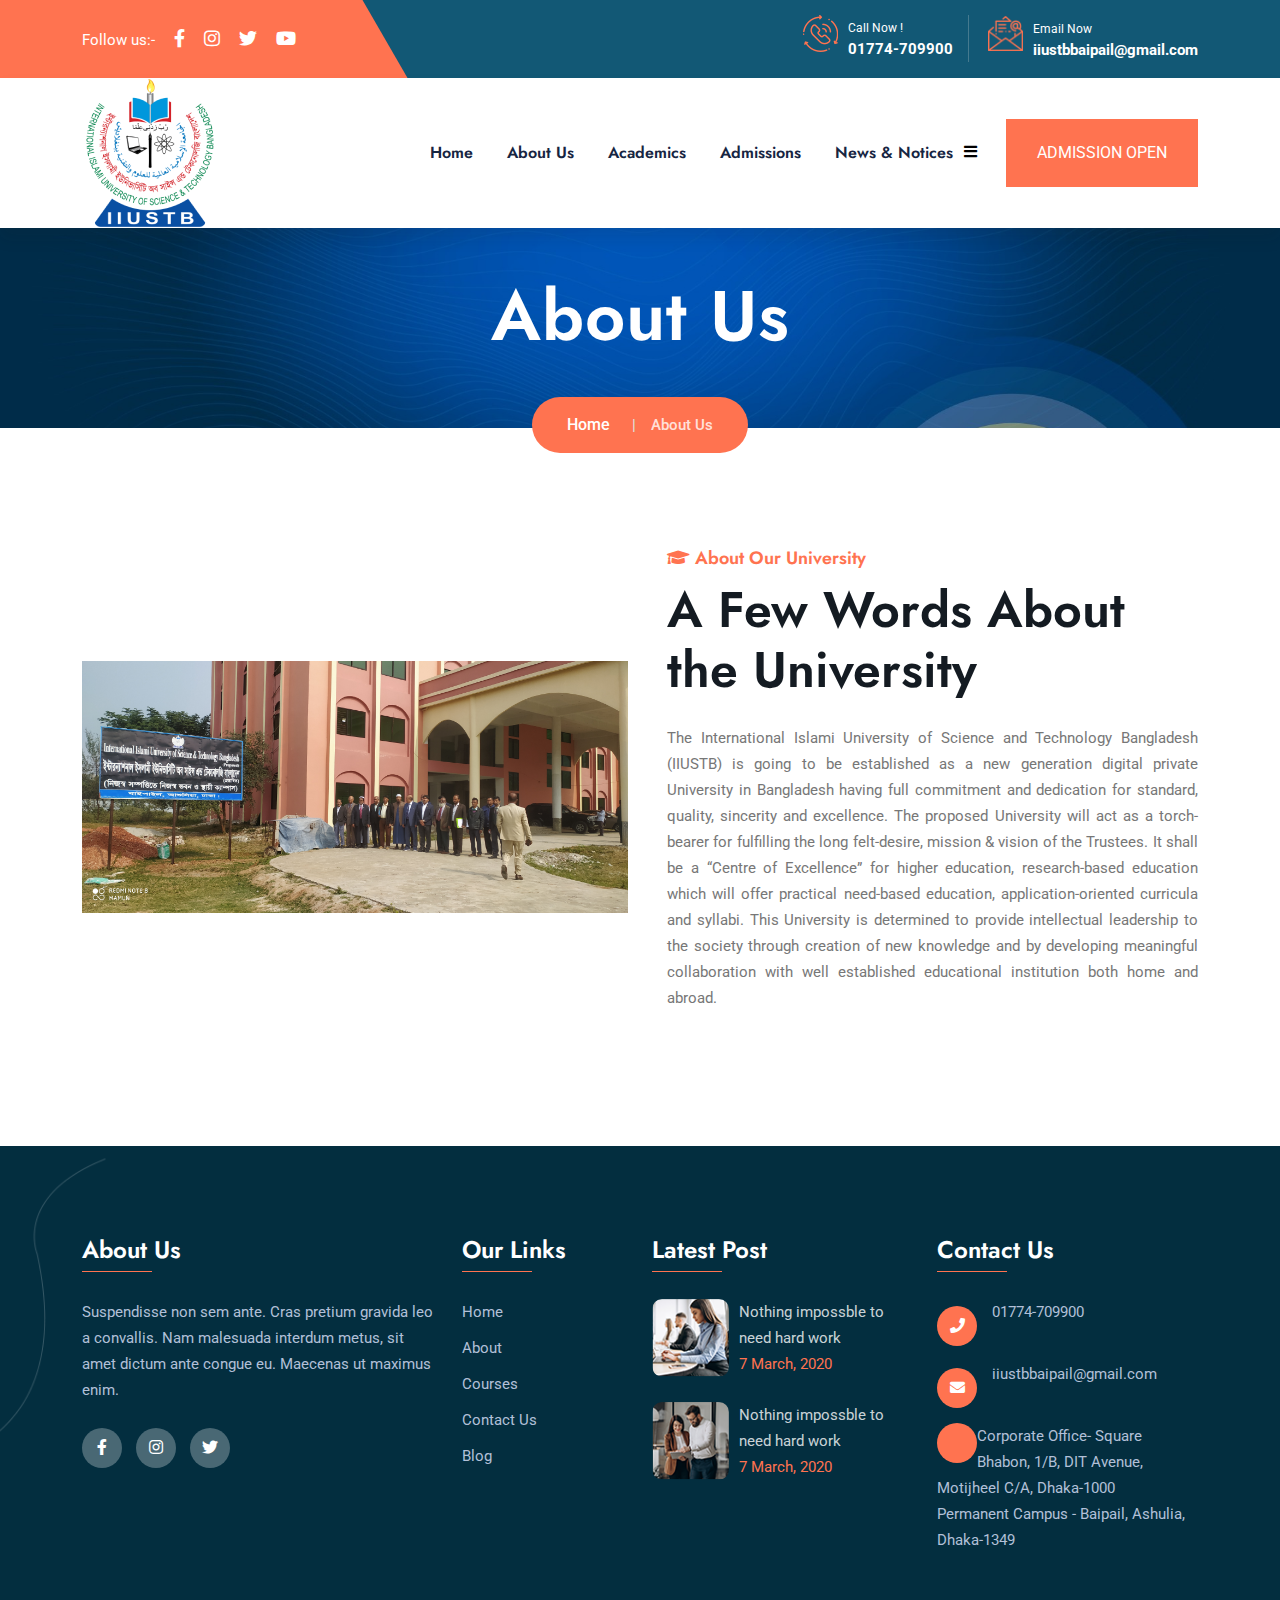
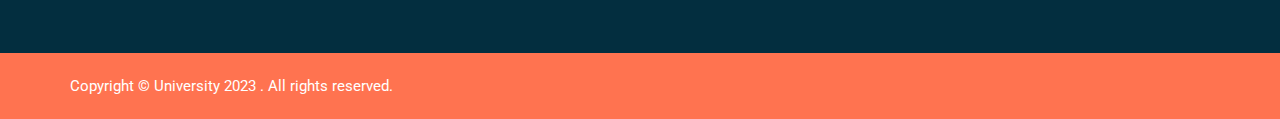
<file: about.html>
<!DOCTYPE html>
<html class="js sizes customelements history pointerevents postmessage webgl websockets cssanimations csscolumns csscolumns-width csscolumns-span csscolumns-fill csscolumns-gap csscolumns-rule csscolumns-rulecolor csscolumns-rulestyle csscolumns-rulewidth no-csscolumns-breakbefore no-csscolumns-breakafter no-csscolumns-breakinside flexbox picture srcset webworkers" lang="zxx"><head>
        <meta charset="utf-8">
        <meta http-equiv="x-ua-compatible" content="ie=edge">
        <title>International Islami University of Science & Technology Bangladesh</title>
        <meta name="description" content="">
        <meta name="viewport" content="width=device-width, initial-scale=1">
	<link rel="shortcut icon" type="image/x-icon" href="img/favicon.ico">
        <!-- CSS here -->
        <link rel="stylesheet" href="public/assets/frontend/css/bootstrap.min.css">
        <link rel="stylesheet" href="public/assets/frontend/css/animate.min.css">
        <link rel="stylesheet" href="public/assets/frontend/css/magnific-popup.css">
        <link rel="stylesheet" href="public/assets/frontend/css/all.css">
        <link rel="stylesheet" href="public/assets/frontend/css/dripicons.css">
        <link rel="stylesheet" href="public/assets/frontend/css/slick.css">
        <link rel="stylesheet" href="public/assets/frontend/css/meanmenu.css">
        <link rel="stylesheet" href="public/assets/frontend/css/default.css">
        <link rel="stylesheet" href="public/assets/frontend/css/style.css">
        <link rel="stylesheet" href="public/assets/frontend/css/responsive.css">
    </head>
    <body>
        <!-- header -->
        <header class="header-area header-three">  
           <div class="header-top second-header d-none d-md-block">
                <div class="container">
                    <div class="row align-items-center">      
                       
                        <div class="col-lg-4 col-md-4 d-none d-lg-block ">
                           <div class="header-social">
                                <span>
                                    Follow us:-
                                    <a href="#" title="Facebook"><i class="fab fa-facebook-f"></i></a>
                                    <a href="#" title="LinkedIn"><i class="fab fa-instagram"></i></a>               
                                    <a href="#" title="Twitter"><i class="fab fa-twitter"></i></a>
                                    <a href="#" title="Twitter"><i class="fab fa-youtube"></i></a>
                                   </span>                    
                                   <!--  /social media icon redux -->                               
                            </div>
                        </div>
                          <div class="col-lg-8 col-md-8 d-none d-lg-block text-right">
                              <div class="header-cta">
                                <ul>
                                   <li>
                                      <div class="call-box">
                                         <div class="icon">
                                            <img src="public/assets/frontend/images/phone-call.png" alt="img">
                                         </div>
                                         <div class="text">
                                            <span>Call Now !</span>
                                            <strong><a href="tel:+917052101786">01774-709900</a></strong>                                              
                                         </div>
                                      </div>
                                   </li>
                                   <li>
                                      <div class="call-box">
                                         <div class="icon">
                                            <img src="public/assets/frontend/images/mailing.png" alt="img">
                                         </div>
                                         <div class="text">
                                            <span>Email Now</span>
                                            <strong><a href="mailto:info@example.com"> iiustbbaipail@gmail.com  </a></strong>                                               
                                         </div>
                                      </div>
                                   </li>                                 
                                </ul>
                             </div>                        
                        </div>
                        
                    </div>
                </div>
            </div>		
			  <div id="header-sticky" class="menu-area">
                <div class="container">
                    <div class="second-menu">
                        <div class="row align-items-center">
                             <div class="col-xl-3 col-lg-3">
                                <div class="logo">
                                    <a href="index.html"><img src="public/assets/frontend/images/university_logo.png" alt="logo"></a>
                                </div>
                            </div>
                           <div class="col-xl-6 col-lg-6">
                              
                                <div class="main-menu text-right text-xl-right">
                                    <nav id="mobile-menu" style="display: block;">
                                          <ul>
                                            <li>
                                                <a href="index.html">Home</a>
                                            </li>
                                            <li class="has-sub"><a href="about.html">About Us</a>
                                                <ul>	
                                                    <li> <a href="vice-chancellor-message.html">Vice Chancellor Message</a></li>
                                                    <li> <a href="board-of-trustees.html">Board of Trustees</a></li>
                                                    <li><a href="mission-vision.html">Mission & Vision</a></li>
                                                    <li> <a href="aims-objective.html">Aims and Objectives</a></li>
						</ul>
                                            
                                            </li>       
                                            
                                              <li class="has-sub">
                                               <a href="academics.html">Academics</a>
                                                <ul>													
                                                    <li><a href="departments.html">Departments</a></li>
                                                    <li> <a href="centres-initiatives.html">Centers and Initiatives</a></li>
                                                    <li> <a href="office-rRegistrar.html">Office of the Registrar</a></li>
                                                    <li> <a href="fees-payment.html">Fees and Payment</a></li>
                                                    <li> <a href="programs.html">Programs</a></li>
                                                    <li> <a href="policies-procedures.html">Policies and Procedures</a></li>
                                                    <li> <a href="residential-campus.html">Residential Campus</a></li>
                                                    <li> <a href="teaching-research.html">Teaching and Research</a></li>
						</ul>
                                            </li>  
                                              <li class="has-sub"><a href="#">Admissions</a>
						<ul>
                                                    <li><a href="undergraduate-admission.html">Undergraduate Admission</a></li>
                                                    <li><a href="postgraduate-admission.html">Postgraduate Admission</a></li>
                                                    <li><a href="scholarship-financial-aid.html">Scholarship / Financial Aid</a></li>
                                                    <li><a href="international-scholarship-offers.html">International Scholarship Offers</a></li>
                                                    <li><a href="waiver-postgraduate-programs.html">Waiver for Postgraduate Programs</a></li>
                                                    <li><a href="freshman-enrollment.html">Freshman Enrollment</a></li>
                                                    <li><a href="tuition-fees.html">Tuition and Fees</a></li>
                                                    <li><a href="faq.html">FAQs</a></li>
                                                  </ul>
                                            </li>
                                            <li class="has-sub"> 
                                                <a href="#">News & Notices</a>
                                                <ul>
                                                    <li><a href="announcements.html">Announcements</a></li>
                                                    <li><a href="news.html">News</a></li>
                                                    <li><a href="iiustb-media.html">IIUSTB in Media</a></li>
                                                    <li><a href="events.html">Events</a></li>
                                                </ul>
                                            </li>

                                            </ul>
                                    </nav>
                                </div>
                            </div>   
                             <div class="col-xl-3 col-lg-3 text-right d-none d-lg-block text-right text-xl-right">
                                 <div class="login">
                                    <ul>
                                        <li><a href="#" class="menu-tigger"><i class="fas fa-bars"></i></a></li>
                                        <li>
                                            <div class="second-header-btn">
                                               <a href="contact.html" class="btn">admission open</a>
                                            </div>
                                        </li>
                                    </ul>
                                </div>                               
                            </div>
                            
                                <div class="col-12">
                                    <div class="mobile-menu"></div>
                                </div>
                        </div>
                    </div>
                </div>
            </div>
        </header>
        <!-- header-end -->
        <!-- offcanvas-area -->
          <div class="offcanvas-menu">
             <span class="menu-close"><i class="fas fa-times"></i></span>
             <form role="search" method="get" id="searchform" class="searchform" action="#">
                <input type="text" name="s" id="search" placeholder="Search">
                <button><i class="fa fa-search"></i></button>
             </form>
             <div id="cssmenu3" class="menu-one-page-menu-container">
                <ul class="menu">
                   <li class="menu-item menu-item-type-custom menu-item-object-custom"><a href="academic-calendar.html">Academic Calendar</a></li>
                   <li class="menu-item menu-item-type-custom menu-item-object-custom"><a href="teaching-research.html">Teaching & Research</a></li>
                   <li class="menu-item menu-item-type-custom menu-item-object-custom"><a href="conferences-workshops.html">Conferences & Workshops</a></li>
                   <li class="menu-item menu-item-type-custom menu-item-object-custom"><a href="library.html">Library </a></li>
                   <li class="menu-item menu-item-type-custom menu-item-object-custom"><a href="career-iiustb.html">Career at IIUSTB</a></li>
                   <li class="menu-item menu-item-type-custom menu-item-object-custom"><a href="faculty-staff.html">For Faculty & Staff</a></li>
                   <li class="menu-item menu-item-type-custom menu-item-object-custom"><a href="blog.html">Blog</a></li>
                   <li class="menu-item menu-item-type-custom menu-item-object-custom"><a href="contact.html">Contact</a></li>
                </ul>
             </div>
             <div id="cssmenu2" class="menu-one-page-menu-container">
                <ul id="menu-one-page-menu-12" class="menu">
                   <li class="menu-item menu-item-type-custom menu-item-object-custom"><a href="#home"><span>01774-709900</span></a></li>
                   <li class="menu-item menu-item-type-custom menu-item-object-custom"><a href="#howitwork"><span>iiustbbaipail@gmail.com </span></a></li>
                </ul>
             </div>
          </div>
          <div class="offcanvas-overly"></div>

        <!-- main-area -->
        <main>
            
           <!-- breadcrumb-area -->
            <section class="breadcrumb-area d-flex  p-relative align-items-center" style="background-image:url(public/assets/frontend/images/vice-banner.jpg)">
              
                <div class="container">
                    <div class="row align-items-center">
                        <div class="col-xl-12 col-lg-12">
                            <div class="breadcrumb-wrap text-left">
                                <div class="breadcrumb-title">
                                    <h2>About Us</h2>    
                                    
                                </div>
                            </div>
                        </div>
                        <div class="breadcrumb-wrap2">
                              
                                <nav aria-label="breadcrumb">
                                    <ol class="breadcrumb">
                                        <li class="breadcrumb-item"><a href="index.html">Home</a></li>
                                        <li class="breadcrumb-item active" aria-current="page">About Us</li>
                                    </ol>
                                </nav>
                            </div>
                        
                    </div>
                </div>
            </section>
            <!-- breadcrumb-area-end -->
              <!-- about-area -->
            <section class="about-area about-p pt-120 pb-120 p-relative fix">
                <div class="animations-02">
                    <img src="public/assets/frontend/images/an-img-02.png" alt="contact-bg-an-01">
                </div>
                <div class="container">
                    <div class="row justify-content-center align-items-center">
                         <div class="col-lg-6 col-md-12 col-sm-12">
                            <div class="s-about-img p-relative  wow fadeInLeft  animated" data-animation="fadeInLeft" data-delay=".4s" style="visibility: visible; animation-name: fadeInLeft;">
                                <img src="public/assets/frontend/img/mission.jpg" alt="img">   
                               <div class="about-text second-about three-about">
                                    <span>25 <sub>+</sub></span> 
                                    <p>Years of Experience</p>
                                </div>
                            </div>
                          
                        </div>
                        
					<div class="col-lg-6 col-md-12 col-sm-12">
                            <div class="about-content s-about-content pl-15 wow fadeInRight   animated" data-animation="fadeInRight" data-delay=".4s" style="visibility: visible; animation-name: fadeInRight;">
                                <div class="about-title second-title pb-25">  
                                    <h5><i class="fas fa-graduation-cap"></i> About Our University</h5>
                                    <h2>A Few Words About the University</h2>                                   
                                </div>
                                   <p>The International Islami University of Science and Technology Bangladesh (IIUSTB) is going to be established as a new generation digital private University in Bangladesh having full commitment and dedication for standard, quality, sincerity and excellence. The proposed University will act as a torch-bearer for fulfilling the long felt-desire, mission & vision of the Trustees. It shall be a “Centre of Excellence” for higher education, research-based education which will offer practical need-based education, application-oriented curricula and syllabi. This University is determined to provide intellectual leadership to the society through creation of new knowledge and by developing meaningful collaboration with well established educational institution both home and abroad.</p>
                                    
                                 
                            </div>
                        </div>
                     
                    </div>
                </div>
            </section>
            <!-- about-area-end -->
           	
           
            
                
         
        </main>
        <!-- main-area-end -->

        <!-- footer -->
        <footer class="footer-bg footer-p pt-90" style="background-color: #125875; background-image: url(public/assets/frontend/images/footer-bg.png);">
            <div class="footer-top pb-70">
                <div class="container">
                    <div class="row justify-content-between">
                        
                        <div class="col-xl-4 col-lg-4 col-sm-6">
                            <div class="footer-widget mb-30">
                                <div class="f-widget-title">
                                    <h2>About Us</h2>
                                </div>
                                <div class="f-contact">
                                     <p>Suspendisse non sem ante. Cras pretium gravida leo a convallis. Nam malesuada interdum metus, sit amet dictum ante congue eu. Maecenas ut maximus enim.</p>
                                    
                                    </div>
                                 <div class="footer-social mt-10">                                    
                                    <a href="#"><i class="fab fa-facebook-f"></i></a>
                                    <a href="#"><i class="fab fa-instagram"></i></a>
                                    <a href="#"><i class="fab fa-twitter"></i></a>
                                </div>    
                            </div>
                        </div>
						<div class="col-xl-2 col-lg-2 col-sm-6">
                            <div class="footer-widget mb-30">
                                <div class="f-widget-title">
                                    <h2>Our Links</h2>
                                </div>
                                <div class="footer-link">
                                    <ul>                                        
                                        <li><a href="index.html">Home</a></li>
                                        <li><a href="about.html"> About</a></li>
                                        <li><a href="courses.html">Courses</a></li>
                                        <li><a href="contact.html"> Contact Us</a></li>
                                        <li><a href="blog.html">Blog </a></li>
                                    </ul>
                                </div>
                            </div>
                        </div>
                        <div class="col-xl-3 col-lg-3 col-sm-6">
                            <div class="footer-widget mb-30">
                                <div class="f-widget-title">
                                    <h2>Latest Post</h2>
                                </div>
                                <div class="recent-blog-footer">
                                    <ul>
                                        <li>
                                            <div class="thum"> <img src="public/assets/frontend/images/blog/s-blogimg-01.png" alt="img"></div>
                                            <div class="text"> <a href="blog-details.html">Nothing impossble to need hard work</a>
                                            <span>7 March, 2020</span></div>
                                        </li>
                                        
                                        <li>
                                            <div class="thum"> <img src="public/assets/frontend/images/blog/s-blogimg-02.png" alt="img"></div>
                                            <div class="text"> <a href="blog-details.html">Nothing impossble to need hard work</a>
                                            <span>7 March, 2020</span></div>
                                        </li>
                                    
                                    </ul>
                                   
                                     
                                </div>
                            </div>
                        </div>  
                        <div class="col-xl-3 col-lg-3 col-sm-6">
                            <div class="footer-widget mb-30">
                                <div class="f-widget-title">
                                  <h2>Contact Us</h2>
                                </div>
                                <div class="f-contact">
                                    <ul>
                                    <li>
                                        <i class="icon fas fa-phone"></i>
                                        <span><a href="tel:01774-709900"> 01774-709900</a></span>
                                    </li>
                                   <li><i class="icon fas fa-envelope"></i>
                                        <span>
                                            <a href="mailto:iiustbbaipail@gmail.com">iiustbbaipail@gmail.com</a>
                                       </span>
                                    </li>
                                    <li>
                                        <i class="fas fa-map-marker-check"></i>
                                        <span>Corporate Office- Square Bhabon, 1/B, DIT Avenue, Motijheel C/A, Dhaka-1000</span><br>
                                        <span> Permanent Campus - Baipail, Ashulia, Dhaka-1349</span>

                                    </li>
                                    
                                </ul>
                                    
                                    </div>
                                
                            </div>
                        </div>
                        
                    </div>
                </div>
            </div>
            <div class="copyright-wrap">
                <div class="container">
                    <div class="row align-items-center">
                        <div class="col-lg-6 text-left text-xl-right">
                           Copyright © University 2023 . All rights reserved.     
                        </div>
                        <div class="col-lg-6 text-center">          
                            
                        </div>
                       
                    </div>
                </div>
            </div>
        </footer>
        <!-- footer-end -->

		<!-- JS here -->
        <script src="public/assets/frontend/js/modernizr-3.5.0.min.js"></script>
        <script src="public/assets/frontend/js/jquery-3.6.0.min.js"></script>
        <script src="public/assets/frontend/js/popper.min.js"></script>
        <script src="public/assets/frontend/js/bootstrap.min.js"></script>
       
        
        <script src="public/assets/frontend/js/ajax-form.js"></script>
        <script src="public/assets/frontend/js/paroller.js"></script>
        <script src="public/assets/frontend/js/wow.min.js"></script>
        <script src="public/assets/frontend/js/js_isotope.pkgd.min.js"></script>
        <script src="public/assets/frontend/js/imagesloaded.min.js"></script>
        <script src="public/assets/frontend/js/parallax.min.js"></script>
        <script src="public/assets/frontend/js/jquery.waypoints.min.js"></script>
        <script src="public/assets/frontend/js/jquery.counterup.min.js"></script>
        <script src="public/assets/frontend/js/jquery.scrollUp.min.js"></script>
        
        <script src="public/assets/frontend/js/jquery.meanmenu.min.js"></script>
        <script src="public/assets/frontend/js/parallax-scroll.js"></script>
        <script src="public/assets/frontend/js/jquery.magnific-popup.min.js"></script>
        <script src="public/assets/frontend/js/element-in-view.js"></script>
        
        <script src="public/assets/frontend/js/main.js"></script>
        <a id="scrollUp" href="#top" style="display: none; position: fixed; z-index: 2147483647;">
            <i class="fas fa-level-up-alt"></i>
        </a>
    
</body>
</html>
</file>
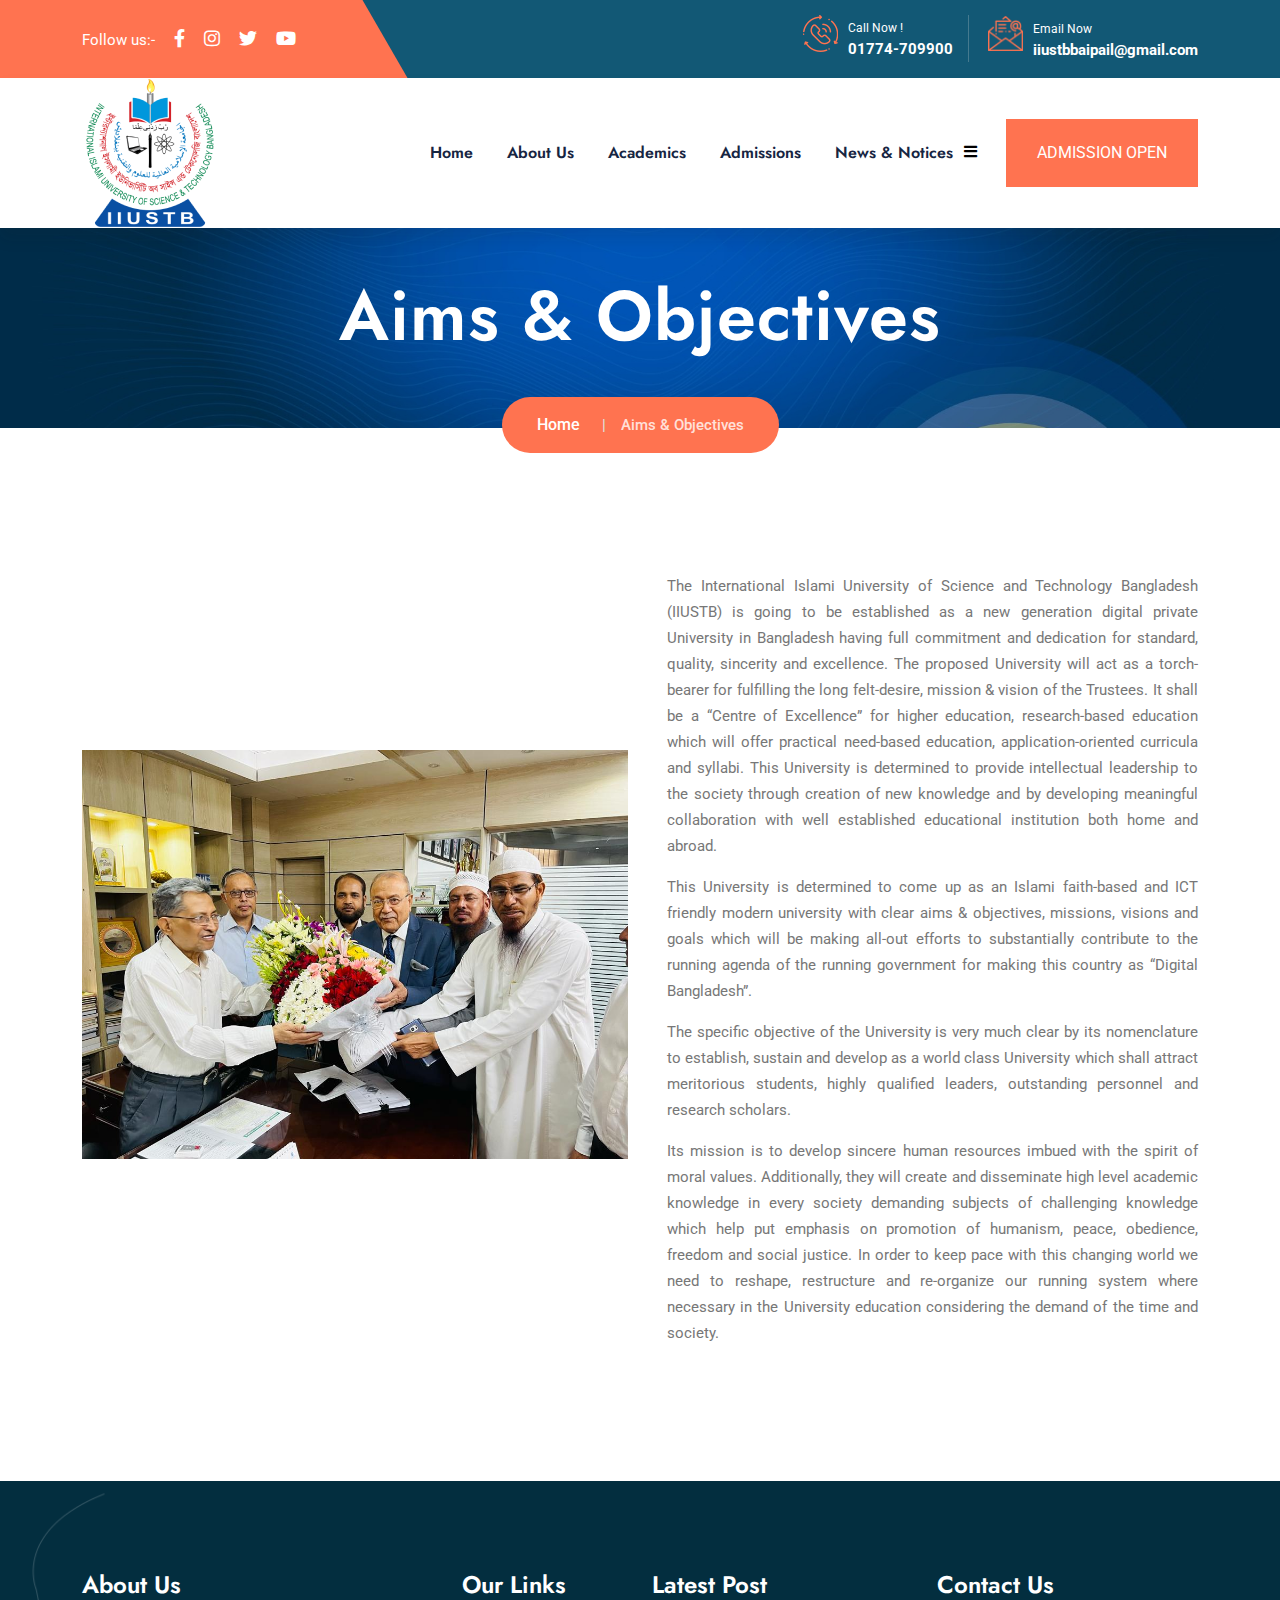
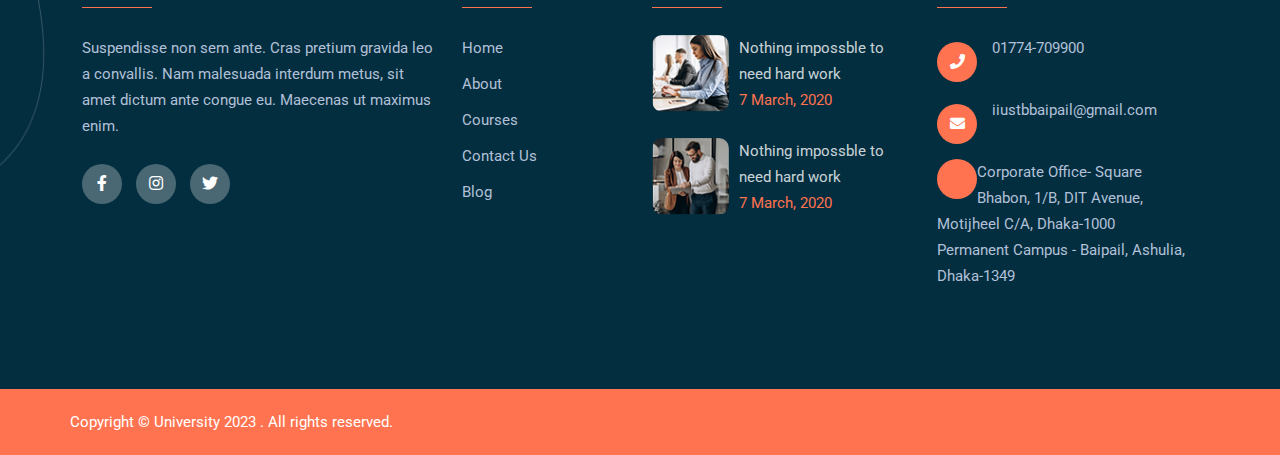
<file: aims-objective.html>
<!DOCTYPE html>
<html class="js sizes customelements history pointerevents postmessage webgl websockets cssanimations csscolumns csscolumns-width csscolumns-span csscolumns-fill csscolumns-gap csscolumns-rule csscolumns-rulecolor csscolumns-rulestyle csscolumns-rulewidth no-csscolumns-breakbefore no-csscolumns-breakafter no-csscolumns-breakinside flexbox picture srcset webworkers" lang="zxx"><head>
        <meta charset="utf-8">
        <meta http-equiv="x-ua-compatible" content="ie=edge">
        <title>International Islami University of Science & Technology Bangladesh</title>
        <meta name="description" content="">
        <meta name="viewport" content="width=device-width, initial-scale=1">
	<link rel="shortcut icon" type="image/x-icon" href="img/favicon.ico">
        <!-- CSS here -->
        <link rel="stylesheet" href="public/assets/frontend/css/bootstrap.min.css">
        <link rel="stylesheet" href="public/assets/frontend/css/animate.min.css">
        <link rel="stylesheet" href="public/assets/frontend/css/magnific-popup.css">
        <link rel="stylesheet" href="public/assets/frontend/css/all.css">
        <link rel="stylesheet" href="public/assets/frontend/css/dripicons.css">
        <link rel="stylesheet" href="public/assets/frontend/css/slick.css">
        <link rel="stylesheet" href="public/assets/frontend/css/meanmenu.css">
        <link rel="stylesheet" href="public/assets/frontend/css/default.css">
        <link rel="stylesheet" href="public/assets/frontend/css/style.css">
        <link rel="stylesheet" href="public/assets/frontend/css/responsive.css">
    </head>
    <body>
        <!-- header -->
        <header class="header-area header-three">  
           <div class="header-top second-header d-none d-md-block">
                <div class="container">
                    <div class="row align-items-center">      
                       
                        <div class="col-lg-4 col-md-4 d-none d-lg-block ">
                           <div class="header-social">
                                <span>
                                    Follow us:-
                                    <a href="#" title="Facebook"><i class="fab fa-facebook-f"></i></a>
                                    <a href="#" title="LinkedIn"><i class="fab fa-instagram"></i></a>               
                                    <a href="#" title="Twitter"><i class="fab fa-twitter"></i></a>
                                    <a href="#" title="Twitter"><i class="fab fa-youtube"></i></a>
                                   </span>                    
                                   <!--  /social media icon redux -->                               
                            </div>
                        </div>
                          <div class="col-lg-8 col-md-8 d-none d-lg-block text-right">
                              <div class="header-cta">
                                <ul>
                                   <li>
                                      <div class="call-box">
                                         <div class="icon">
                                            <img src="public/assets/frontend/images/phone-call.png" alt="img">
                                         </div>
                                         <div class="text">
                                            <span>Call Now !</span>
                                            <strong><a href="tel:+917052101786">01774-709900</a></strong>                                              
                                         </div>
                                      </div>
                                   </li>
                                   <li>
                                      <div class="call-box">
                                         <div class="icon">
                                            <img src="public/assets/frontend/images/mailing.png" alt="img">
                                         </div>
                                         <div class="text">
                                            <span>Email Now</span>
                                            <strong><a href="mailto:info@example.com"> iiustbbaipail@gmail.com  </a></strong>                                               
                                         </div>
                                      </div>
                                   </li>                                 
                                </ul>
                             </div>                        
                        </div>
                        
                    </div>
                </div>
            </div>		
			  <div id="header-sticky" class="menu-area">
                <div class="container">
                    <div class="second-menu">
                        <div class="row align-items-center">
                             <div class="col-xl-3 col-lg-3">
                                <div class="logo">
                                    <a href="index.html"><img src="public/assets/frontend/images/university_logo.png" alt="logo"></a>
                                </div>
                            </div>
                           <div class="col-xl-6 col-lg-6">
                              
                                <div class="main-menu text-right text-xl-right">
                                    <nav id="mobile-menu" style="display: block;">
                                          <ul>
                                            <li>
                                                <a href="index.html">Home</a>
                                            </li>
                                            <li class="has-sub"><a href="about.html">About Us</a>
                                                <ul>	
                                                    <li> <a href="vice-chancellor-message.html">Vice Chancellor Message</a></li>
                                                    <li> <a href="board-of-trustees.html">Board of Trustees</a></li>
                                                    <li><a href="mission-vision.html">Mission & Vision</a></li>
                                                    <li> <a href="aims-objective.html">Aims and Objectives</a></li>
						</ul>
                                            
                                            </li>       
                                            
                                              <li class="has-sub">
                                               <a href="academics.html">Academics</a>
                                                <ul>													
                                                    <li><a href="departments.html">Departments</a></li>
                                                    <li> <a href="centres-initiatives.html">Centers and Initiatives</a></li>
                                                    <li> <a href="office-rRegistrar.html">Office of the Registrar</a></li>
                                                    <li> <a href="fees-payment.html">Fees and Payment</a></li>
                                                    <li> <a href="programs.html">Programs</a></li>
                                                    <li> <a href="policies-procedures.html">Policies and Procedures</a></li>
                                                    <li> <a href="residential-campus.html">Residential Campus</a></li>
                                                    <li> <a href="teaching-research.html">Teaching and Research</a></li>
						</ul>
                                            </li>  
                                              <li class="has-sub"><a href="#">Admissions</a>
						<ul>
                                                    <li><a href="undergraduate-admission.html">Undergraduate Admission</a></li>
                                                    <li><a href="postgraduate-admission.html">Postgraduate Admission</a></li>
                                                    <li><a href="scholarship-financial-aid.html">Scholarship / Financial Aid</a></li>
                                                    <li><a href="international-scholarship-offers.html">International Scholarship Offers</a></li>
                                                    <li><a href="waiver-postgraduate-programs.html">Waiver for Postgraduate Programs</a></li>
                                                    <li><a href="freshman-enrollment.html">Freshman Enrollment</a></li>
                                                    <li><a href="tuition-fees.html">Tuition and Fees</a></li>
                                                    <li><a href="faq.html">FAQs</a></li>
                                                  </ul>
                                            </li>
                                            <li class="has-sub"> 
                                                <a href="#">News & Notices</a>
                                                <ul>
                                                    <li><a href="announcements.html">Announcements</a></li>
                                                    <li><a href="news.html">News</a></li>
                                                    <li><a href="iiustb-media.html">IIUSTB in Media</a></li>
                                                    <li><a href="events.html">Events</a></li>
                                                </ul>
                                            </li>

                                            </ul>
                                    </nav>
                                </div>
                            </div>   
                             <div class="col-xl-3 col-lg-3 text-right d-none d-lg-block text-right text-xl-right">
                                 <div class="login">
                                    <ul>
                                        <li><a href="#" class="menu-tigger"><i class="fas fa-bars"></i></a></li>
                                        <li>
                                            <div class="second-header-btn">
                                               <a href="contact.html" class="btn">admission open</a>
                                            </div>
                                        </li>
                                    </ul>
                                </div>                               
                            </div>
                            
                                <div class="col-12">
                                    <div class="mobile-menu"></div>
                                </div>
                        </div>
                    </div>
                </div>
            </div>
        </header>
        <!-- header-end -->
        <!-- offcanvas-area -->
          <div class="offcanvas-menu">
             <span class="menu-close"><i class="fas fa-times"></i></span>
             <form role="search" method="get" id="searchform" class="searchform" action="#">
                <input type="text" name="s" id="search" placeholder="Search">
                <button><i class="fa fa-search"></i></button>
             </form>
             <div id="cssmenu3" class="menu-one-page-menu-container">
                <ul class="menu">
                   <li class="menu-item menu-item-type-custom menu-item-object-custom"><a href="academic-calendar.html">Academic Calendar</a></li>
                   <li class="menu-item menu-item-type-custom menu-item-object-custom"><a href="teaching-research.html">Teaching & Research</a></li>
                   <li class="menu-item menu-item-type-custom menu-item-object-custom"><a href="conferences-workshops.html">Conferences & Workshops</a></li>
                   <li class="menu-item menu-item-type-custom menu-item-object-custom"><a href="library.html">Library </a></li>
                   <li class="menu-item menu-item-type-custom menu-item-object-custom"><a href="career-iiustb.html">Career at IIUSTB</a></li>
                   <li class="menu-item menu-item-type-custom menu-item-object-custom"><a href="faculty-staff.html">For Faculty & Staff</a></li>
                   <li class="menu-item menu-item-type-custom menu-item-object-custom"><a href="blog.html">Blog</a></li>
                   <li class="menu-item menu-item-type-custom menu-item-object-custom"><a href="contact.html">Contact</a></li>
                </ul>
             </div>
             <div id="cssmenu2" class="menu-one-page-menu-container">
                <ul id="menu-one-page-menu-12" class="menu">
                   <li class="menu-item menu-item-type-custom menu-item-object-custom"><a href="#home"><span>01774-709900</span></a></li>
                   <li class="menu-item menu-item-type-custom menu-item-object-custom"><a href="#howitwork"><span>iiustbbaipail@gmail.com </span></a></li>
                </ul>
             </div>
          </div>
          <div class="offcanvas-overly"></div>

        <!-- main-area -->
        <main>
            
           <!-- breadcrumb-area -->
            <section class="breadcrumb-area d-flex  p-relative align-items-center" style="background-image:url(public/assets/frontend/images/vice-banner.jpg)">
              
                <div class="container">
                    <div class="row align-items-center">
                        <div class="col-xl-12 col-lg-12">
                            <div class="breadcrumb-wrap text-left">
                                <div class="breadcrumb-title">
                                    <h2>Aims & Objectives</h2>    
                                    
                                </div>
                            </div>
                        </div>
                        <div class="breadcrumb-wrap2">
                              
                                <nav aria-label="breadcrumb">
                                    <ol class="breadcrumb">
                                        <li class="breadcrumb-item"><a href="index.html">Home</a></li>
                                        <li class="breadcrumb-item active" aria-current="page">Aims & Objectives</li>
                                    </ol>
                                </nav>
                            </div>
                        
                    </div>
                </div>
            </section>
            <!-- breadcrumb-area-end -->
              <!-- about-area -->
            <section class="about-area about-p pt-120 pb-120 p-relative fix">
                <div class="animations-02">
                    <img src="public/assets/frontend/images/an-img-02.png" alt="contact-bg-an-01">
                </div>
                <div class="container">
                    <div class="row justify-content-center align-items-center">
                         <div class="col-lg-6 col-md-12 col-sm-12">
                            <div class="s-about-img p-relative  wow fadeInLeft  animated" data-animation="fadeInLeft" data-delay=".4s" style="visibility: visible; animation-name: fadeInLeft;">
                                <img src="public/assets/frontend/img/aims-objective.jpg" alt="img">   
                              
                            </div>
                          
                        </div>
                        
					<div class="col-lg-6 col-md-12 col-sm-12">
                            <div class="about-content s-about-content pl-15 wow fadeInRight   animated" data-animation="fadeInRight" data-delay=".4s" style="visibility: visible; animation-name: fadeInRight;">
                                <div class="about-title second-title pb-25">  
                                 </div>
                                   <p>The International Islami University of Science and Technology Bangladesh (IIUSTB) is going to be established as a new generation digital private University in Bangladesh having full commitment and dedication for standard, quality, sincerity and excellence. The proposed University will act as a torch-bearer for fulfilling the long felt-desire, mission & vision of the Trustees. It shall be a “Centre of Excellence” for higher education, research-based education which will offer practical need-based education, application-oriented curricula and syllabi. This University is determined to provide intellectual leadership to the society through creation of new knowledge and by developing meaningful collaboration with well established educational institution both home and abroad.</p>
                                   <p>This University is determined to come up as an Islami faith-based and ICT friendly modern university with clear aims & objectives, missions, visions and goals which will be making all-out efforts to substantially contribute to the running agenda of the running government for making this country as “Digital Bangladesh”.</p>
                                   <p>The specific objective of the University is very much clear by its nomenclature to establish, sustain and develop as a world class University which shall attract meritorious students, highly qualified leaders, outstanding personnel and research scholars.</p>
                                   <p>Its mission is to develop sincere human resources imbued with the spirit of moral values. Additionally, they will create and disseminate high level academic knowledge in every society demanding subjects of challenging knowledge which help put emphasis on promotion of humanism, peace, obedience, freedom and social justice. In order to keep pace with this changing world we need to reshape, restructure and re-organize our running system where necessary in the University education considering the demand of the time and society.
</p>
                            </div>
                        </div>
                     
                    </div>
                </div>
            </section>
            <!-- about-area-end -->
            	
           
            
                
         
        </main>
        <!-- main-area-end -->

        <!-- footer -->
        <footer class="footer-bg footer-p pt-90" style="background-color: #125875; background-image: url(public/assets/frontend/images/footer-bg.png);">
            <div class="footer-top pb-70">
                <div class="container">
                    <div class="row justify-content-between">
                        
                        <div class="col-xl-4 col-lg-4 col-sm-6">
                            <div class="footer-widget mb-30">
                                <div class="f-widget-title">
                                    <h2>About Us</h2>
                                </div>
                                <div class="f-contact">
                                     <p>Suspendisse non sem ante. Cras pretium gravida leo a convallis. Nam malesuada interdum metus, sit amet dictum ante congue eu. Maecenas ut maximus enim.</p>
                                    
                                    </div>
                                 <div class="footer-social mt-10">                                    
                                    <a href="#"><i class="fab fa-facebook-f"></i></a>
                                    <a href="#"><i class="fab fa-instagram"></i></a>
                                    <a href="#"><i class="fab fa-twitter"></i></a>
                                </div>    
                            </div>
                        </div>
						<div class="col-xl-2 col-lg-2 col-sm-6">
                            <div class="footer-widget mb-30">
                                <div class="f-widget-title">
                                    <h2>Our Links</h2>
                                </div>
                                <div class="footer-link">
                                    <ul>                                        
                                        <li><a href="index.html">Home</a></li>
                                        <li><a href="about.html"> About</a></li>
                                        <li><a href="courses.html">Courses</a></li>
                                        <li><a href="contact.html"> Contact Us</a></li>
                                        <li><a href="blog.html">Blog </a></li>
                                    </ul>
                                </div>
                            </div>
                        </div>
                        <div class="col-xl-3 col-lg-3 col-sm-6">
                            <div class="footer-widget mb-30">
                                <div class="f-widget-title">
                                    <h2>Latest Post</h2>
                                </div>
                                <div class="recent-blog-footer">
                                    <ul>
                                        <li>
                                            <div class="thum"> <img src="public/assets/frontend/images/blog/s-blogimg-01.png" alt="img"></div>
                                            <div class="text"> <a href="blog-details.html">Nothing impossble to need hard work</a>
                                            <span>7 March, 2020</span></div>
                                        </li>
                                        
                                        <li>
                                            <div class="thum"> <img src="public/assets/frontend/images/blog/s-blogimg-02.png" alt="img"></div>
                                            <div class="text"> <a href="blog-details.html">Nothing impossble to need hard work</a>
                                            <span>7 March, 2020</span></div>
                                        </li>
                                    
                                    </ul>
                                   
                                     
                                </div>
                            </div>
                        </div>  
                        <div class="col-xl-3 col-lg-3 col-sm-6">
                            <div class="footer-widget mb-30">
                                <div class="f-widget-title">
                                  <h2>Contact Us</h2>
                                </div>
                                <div class="f-contact">
                                    <ul>
                                    <li>
                                        <i class="icon fas fa-phone"></i>
                                        <span><a href="tel:01774-709900"> 01774-709900</a></span>
                                    </li>
                                   <li><i class="icon fas fa-envelope"></i>
                                        <span>
                                            <a href="mailto:iiustbbaipail@gmail.com">iiustbbaipail@gmail.com</a>
                                       </span>
                                    </li>
                                    <li>
                                        <i class="fas fa-map-marker-check"></i>
                                        <span>Corporate Office- Square Bhabon, 1/B, DIT Avenue, Motijheel C/A, Dhaka-1000</span><br>
                                        <span> Permanent Campus - Baipail, Ashulia, Dhaka-1349</span>

                                    </li>
                                    
                                </ul>
                                    
                                    </div>
                                
                            </div>
                        </div>
                        
                    </div>
                </div>
            </div>
            <div class="copyright-wrap">
                <div class="container">
                    <div class="row align-items-center">
                        <div class="col-lg-6 text-left text-xl-right">
                           Copyright © University 2023 . All rights reserved.     
                        </div>
                        <div class="col-lg-6 text-center">          
                            
                        </div>
                       
                    </div>
                </div>
            </div>
        </footer>
        <!-- footer-end -->

		<!-- JS here -->
        <script src="public/assets/frontend/js/modernizr-3.5.0.min.js"></script>
        <script src="public/assets/frontend/js/jquery-3.6.0.min.js"></script>
        <script src="public/assets/frontend/js/popper.min.js"></script>
        <script src="public/assets/frontend/js/bootstrap.min.js"></script>
       
        
        <script src="public/assets/frontend/js/ajax-form.js"></script>
        <script src="public/assets/frontend/js/paroller.js"></script>
        <script src="public/assets/frontend/js/wow.min.js"></script>
        <script src="public/assets/frontend/js/js_isotope.pkgd.min.js"></script>
        <script src="public/assets/frontend/js/imagesloaded.min.js"></script>
        <script src="public/assets/frontend/js/parallax.min.js"></script>
        <script src="public/assets/frontend/js/jquery.waypoints.min.js"></script>
        <script src="public/assets/frontend/js/jquery.counterup.min.js"></script>
        <script src="public/assets/frontend/js/jquery.scrollUp.min.js"></script>
        
        <script src="public/assets/frontend/js/jquery.meanmenu.min.js"></script>
        <script src="public/assets/frontend/js/parallax-scroll.js"></script>
        <script src="public/assets/frontend/js/jquery.magnific-popup.min.js"></script>
        <script src="public/assets/frontend/js/element-in-view.js"></script>
        
        <script src="public/assets/frontend/js/main.js"></script>
        <a id="scrollUp" href="#top" style="display: none; position: fixed; z-index: 2147483647;">
            <i class="fas fa-level-up-alt"></i>
        </a>
    
</body>
</html>
</file>
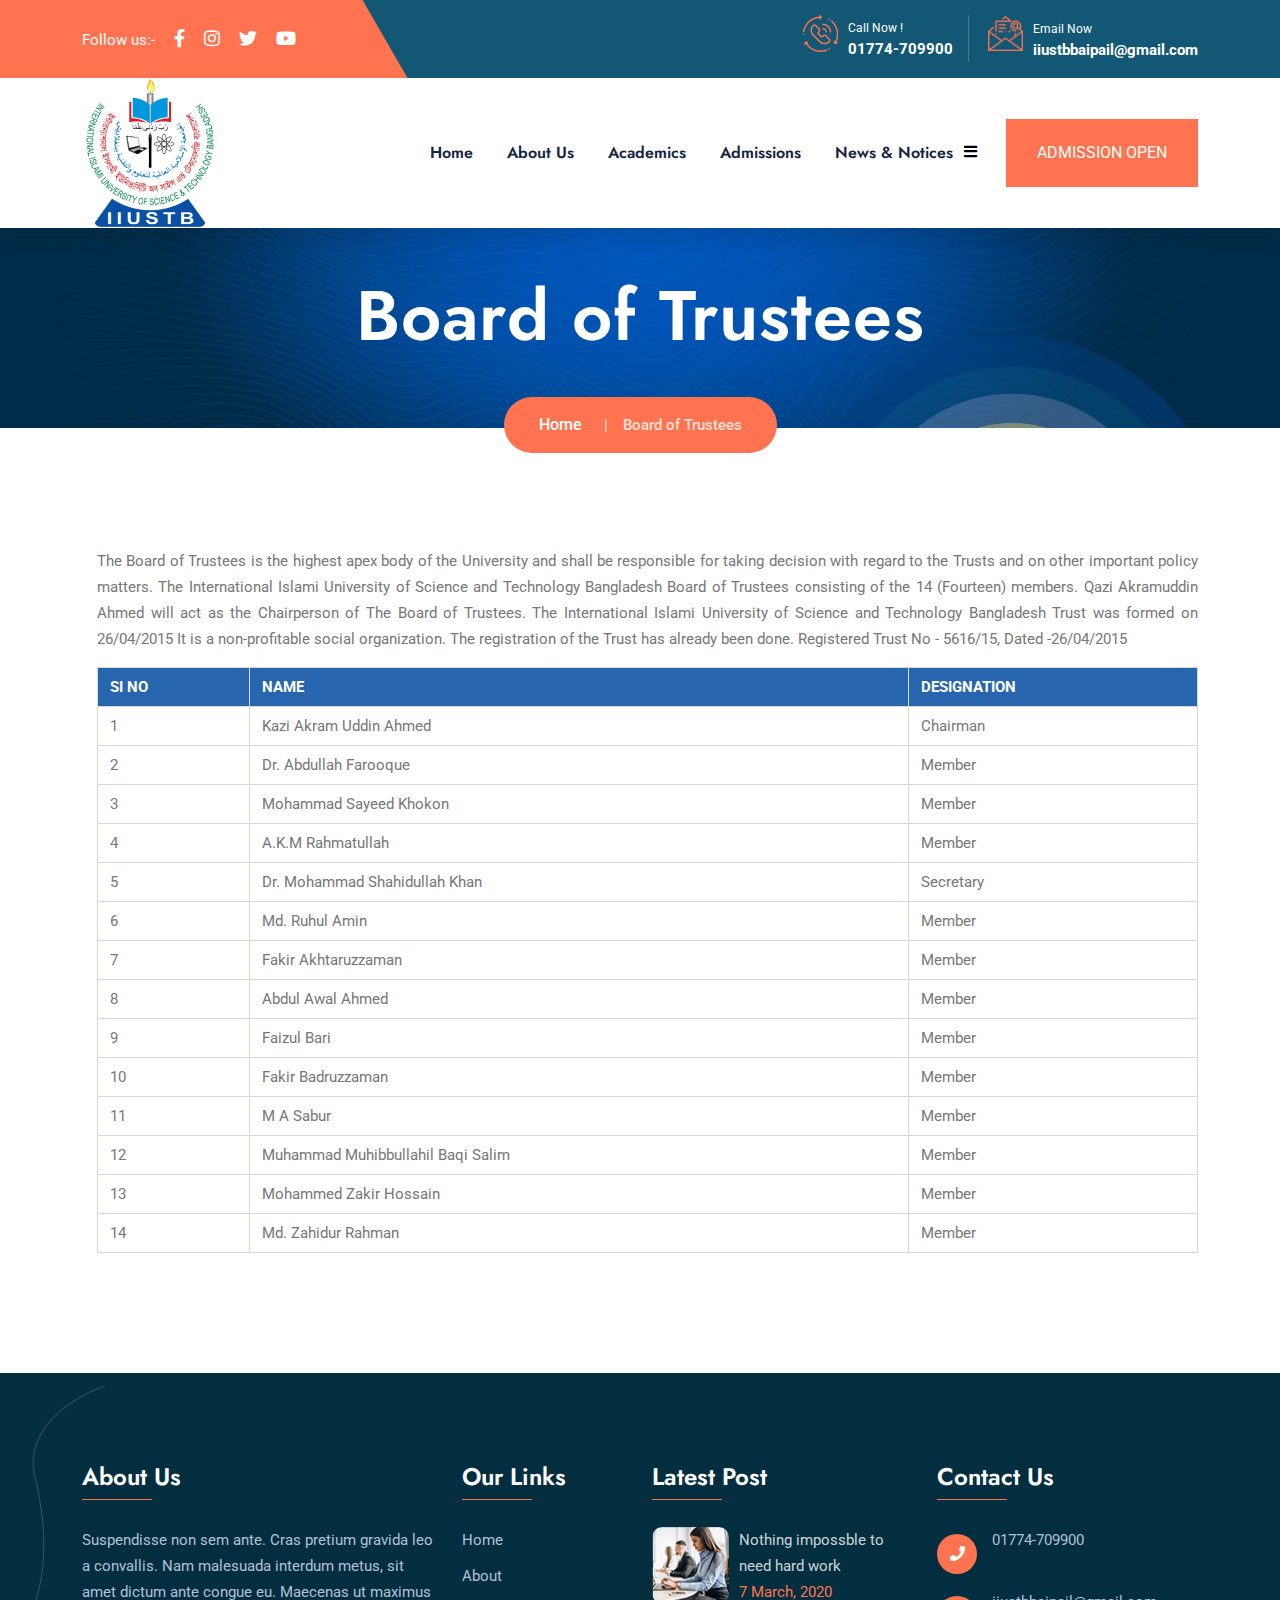
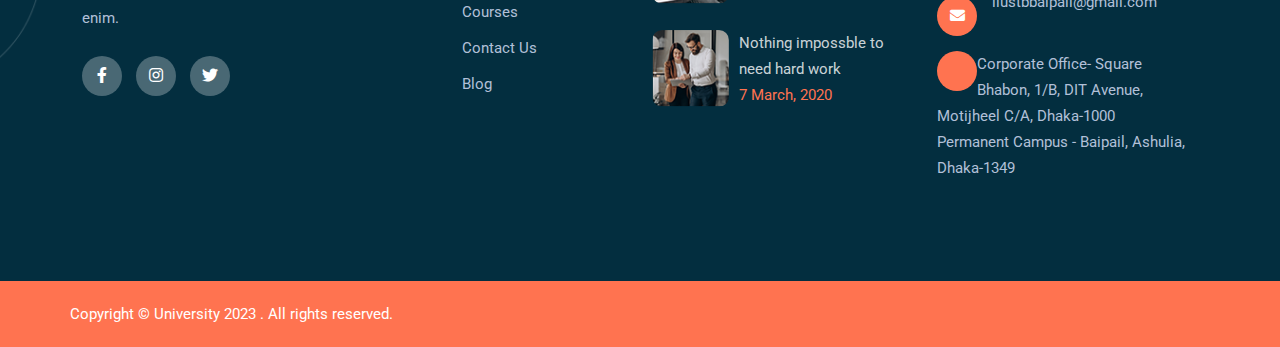
<file: board-of-trustees.html>
<!DOCTYPE html>
<html class="js sizes customelements history pointerevents postmessage webgl websockets cssanimations csscolumns csscolumns-width csscolumns-span csscolumns-fill csscolumns-gap csscolumns-rule csscolumns-rulecolor csscolumns-rulestyle csscolumns-rulewidth no-csscolumns-breakbefore no-csscolumns-breakafter no-csscolumns-breakinside flexbox picture srcset webworkers" lang="zxx"><head>
        <meta charset="utf-8">
        <meta http-equiv="x-ua-compatible" content="ie=edge">
        <title>International Islami University of Science & Technology Bangladesh</title>
        <meta name="description" content="">
        <meta name="viewport" content="width=device-width, initial-scale=1">
	<link rel="shortcut icon" type="image/x-icon" href="img/favicon.ico">
        <!-- CSS here -->
        <link rel="stylesheet" href="public/assets/frontend/css/bootstrap.min.css">
        <link rel="stylesheet" href="public/assets/frontend/css/animate.min.css">
        <link rel="stylesheet" href="public/assets/frontend/css/magnific-popup.css">
        <link rel="stylesheet" href="public/assets/frontend/css/all.css">
        <link rel="stylesheet" href="public/assets/frontend/css/dripicons.css">
        <link rel="stylesheet" href="public/assets/frontend/css/slick.css">
        <link rel="stylesheet" href="public/assets/frontend/css/meanmenu.css">
        <link rel="stylesheet" href="public/assets/frontend/css/default.css">
        <link rel="stylesheet" href="public/assets/frontend/css/style.css">
        <link rel="stylesheet" href="public/assets/frontend/css/responsive.css">
    </head>
    <body>
        <!-- header -->
        <header class="header-area header-three">  
           <div class="header-top second-header d-none d-md-block">
                <div class="container">
                    <div class="row align-items-center">      
                       
                        <div class="col-lg-4 col-md-4 d-none d-lg-block ">
                           <div class="header-social">
                                <span>
                                    Follow us:-
                                    <a href="#" title="Facebook"><i class="fab fa-facebook-f"></i></a>
                                    <a href="#" title="LinkedIn"><i class="fab fa-instagram"></i></a>               
                                    <a href="#" title="Twitter"><i class="fab fa-twitter"></i></a>
                                    <a href="#" title="Twitter"><i class="fab fa-youtube"></i></a>
                                   </span>                    
                                   <!--  /social media icon redux -->                               
                            </div>
                        </div>
                          <div class="col-lg-8 col-md-8 d-none d-lg-block text-right">
                              <div class="header-cta">
                                <ul>
                                   <li>
                                      <div class="call-box">
                                         <div class="icon">
                                            <img src="public/assets/frontend/images/phone-call.png" alt="img">
                                         </div>
                                         <div class="text">
                                            <span>Call Now !</span>
                                            <strong><a href="tel:+917052101786">01774-709900</a></strong>                                              
                                         </div>
                                      </div>
                                   </li>
                                   <li>
                                      <div class="call-box">
                                         <div class="icon">
                                            <img src="public/assets/frontend/images/mailing.png" alt="img">
                                         </div>
                                         <div class="text">
                                            <span>Email Now</span>
                                            <strong><a href="mailto:info@example.com"> iiustbbaipail@gmail.com  </a></strong>                                               
                                         </div>
                                      </div>
                                   </li>                                 
                                </ul>
                             </div>                        
                        </div>
                        
                    </div>
                </div>
            </div>		
			  <div id="header-sticky" class="menu-area">
                <div class="container">
                    <div class="second-menu">
                        <div class="row align-items-center">
                             <div class="col-xl-3 col-lg-3">
                                <div class="logo">
                                    <a href="index.html"><img src="public/assets/frontend/images/university_logo.png" alt="logo"></a>
                                </div>
                            </div>
                           <div class="col-xl-6 col-lg-6">
                              
                                <div class="main-menu text-right text-xl-right">
                                    <nav id="mobile-menu" style="display: block;">
                                          <ul>
                                            <li>
                                                <a href="index.html">Home</a>
                                            </li>
                                            <li class="has-sub"><a href="about.html">About Us</a>
                                                <ul>	
                                                    <li> <a href="vice-chancellor-message.html">Vice Chancellor Message</a></li>
                                                    <li> <a href="board-of-trustees.html">Board of Trustees</a></li>
                                                    <li><a href="mission-vision.html">Mission & Vision</a></li>
                                                    <li> <a href="aims-objective.html">Aims and Objectives</a></li>
						</ul>
                                            
                                            </li>       
                                            
                                              <li class="has-sub">
                                               <a href="academics.html">Academics</a>
                                                <ul>													
                                                    <li><a href="departments.html">Departments</a></li>
                                                    <li> <a href="centres-initiatives.html">Centers and Initiatives</a></li>
                                                    <li> <a href="office-rRegistrar.html">Office of the Registrar</a></li>
                                                    <li> <a href="fees-payment.html">Fees and Payment</a></li>
                                                    <li> <a href="programs.html">Programs</a></li>
                                                    <li> <a href="policies-procedures.html">Policies and Procedures</a></li>
                                                    <li> <a href="residential-campus.html">Residential Campus</a></li>
                                                    <li> <a href="teaching-research.html">Teaching and Research</a></li>
						</ul>
                                            </li>  
                                              <li class="has-sub"><a href="#">Admissions</a>
						<ul>
                                                    <li><a href="undergraduate-admission.html">Undergraduate Admission</a></li>
                                                    <li><a href="postgraduate-admission.html">Postgraduate Admission</a></li>
                                                    <li><a href="scholarship-financial-aid.html">Scholarship / Financial Aid</a></li>
                                                    <li><a href="international-scholarship-offers.html">International Scholarship Offers</a></li>
                                                    <li><a href="waiver-postgraduate-programs.html">Waiver for Postgraduate Programs</a></li>
                                                    <li><a href="freshman-enrollment.html">Freshman Enrollment</a></li>
                                                    <li><a href="tuition-fees.html">Tuition and Fees</a></li>
                                                    <li><a href="faq.html">FAQs</a></li>
                                                  </ul>
                                            </li>
                                            <li class="has-sub"> 
                                                <a href="#">News & Notices</a>
                                                <ul>
                                                    <li><a href="announcements.html">Announcements</a></li>
                                                    <li><a href="news.html">News</a></li>
                                                    <li><a href="iiustb-media.html">IIUSTB in Media</a></li>
                                                    <li><a href="events.html">Events</a></li>
                                                </ul>
                                            </li>

                                            </ul>
                                    </nav>
                                </div>
                            </div>   
                             <div class="col-xl-3 col-lg-3 text-right d-none d-lg-block text-right text-xl-right">
                                 <div class="login">
                                    <ul>
                                        <li><a href="#" class="menu-tigger"><i class="fas fa-bars"></i></a></li>
                                        <li>
                                            <div class="second-header-btn">
                                               <a href="contact.html" class="btn">admission open</a>
                                            </div>
                                        </li>
                                    </ul>
                                </div>                               
                            </div>
                            
                                <div class="col-12">
                                    <div class="mobile-menu"></div>
                                </div>
                        </div>
                    </div>
                </div>
            </div>
        </header>
        <!-- header-end -->
        <!-- offcanvas-area -->
          <div class="offcanvas-menu">
             <span class="menu-close"><i class="fas fa-times"></i></span>
             <form role="search" method="get" id="searchform" class="searchform" action="#">
                <input type="text" name="s" id="search" placeholder="Search">
                <button><i class="fa fa-search"></i></button>
             </form>
             <div id="cssmenu3" class="menu-one-page-menu-container">
                <ul class="menu">
                   <li class="menu-item menu-item-type-custom menu-item-object-custom"><a href="academic-calendar.html">Academic Calendar</a></li>
                   <li class="menu-item menu-item-type-custom menu-item-object-custom"><a href="teaching-research.html">Teaching & Research</a></li>
                   <li class="menu-item menu-item-type-custom menu-item-object-custom"><a href="conferences-workshops.html">Conferences & Workshops</a></li>
                   <li class="menu-item menu-item-type-custom menu-item-object-custom"><a href="library.html">Library </a></li>
                   <li class="menu-item menu-item-type-custom menu-item-object-custom"><a href="career-iiustb.html">Career at IIUSTB</a></li>
                   <li class="menu-item menu-item-type-custom menu-item-object-custom"><a href="faculty-staff.html">For Faculty & Staff</a></li>
                   <li class="menu-item menu-item-type-custom menu-item-object-custom"><a href="blog.html">Blog</a></li>
                   <li class="menu-item menu-item-type-custom menu-item-object-custom"><a href="contact.html">Contact</a></li>
                </ul>
             </div>
             <div id="cssmenu2" class="menu-one-page-menu-container">
                <ul id="menu-one-page-menu-12" class="menu">
                   <li class="menu-item menu-item-type-custom menu-item-object-custom"><a href="#home"><span>01774-709900</span></a></li>
                   <li class="menu-item menu-item-type-custom menu-item-object-custom"><a href="#howitwork"><span>iiustbbaipail@gmail.com </span></a></li>
                </ul>
             </div>
          </div>
          <div class="offcanvas-overly"></div>

        <!-- main-area -->
        <main>
            
           <!-- breadcrumb-area -->
            <section class="breadcrumb-area d-flex  p-relative align-items-center" style="background-image:url(public/assets/frontend/images/vice-banner.jpg)">
              
                <div class="container">
                    <div class="row align-items-center">
                        <div class="col-xl-12 col-lg-12">
                            <div class="breadcrumb-wrap text-left">
                                <div class="breadcrumb-title">
                                    <h2>Board of Trustees</h2>    
                                    
                                </div>
                            </div>
                        </div>
                        <div class="breadcrumb-wrap2">
                              
                                <nav aria-label="breadcrumb">
                                    <ol class="breadcrumb">
                                        <li class="breadcrumb-item"><a href="index.html">Home</a></li>
                                        <li class="breadcrumb-item active" aria-current="page">Board of Trustees</li>
                                    </ol>
                                </nav>
                            </div>
                        
                    </div>
                </div>
            </section>
            <!-- breadcrumb-area-end -->
              <!-- about-area -->
            <section class="about-area about-p pt-120 pb-120 p-relative fix">
                <div class="animations-02">
                    <img src="public/assets/frontend/images/an-img-02.png" alt="contact-bg-an-01">
                </div>
                <div class="container">
                    <div class="row justify-content-center align-items-center">
                        
					<div class="col-lg-12 col-md-12 col-sm-12">
                            <div class="about-content s-about-content pl-15 wow fadeInRight   animated" data-animation="fadeInRight" data-delay=".4s" style="visibility: visible; animation-name: fadeInRight;">
                                <p>The Board of Trustees is the highest apex body of the University and shall be responsible for taking decision with regard to the Trusts and on other important policy matters. The International Islami University of Science and Technology Bangladesh Board of Trustees consisting of the 14 (Fourteen) members. Qazi Akramuddin Ahmed will act as the Chairperson of The Board of Trustees. The International Islami University of Science and Technology Bangladesh Trust was formed on 26/04/2015 It is a non-profitable social organization. The registration of the Trust has already been done. Registered Trust No - 5616/15, Dated -26/04/2015</p>
                                <table class="rtable">
                                    <thead>
                                        <tr>
                                            <th>SI No</th>
                                            <th>Name</th>
                                            <th>Designation</th>
                                        </tr>
                                    </thead>    
                                    <tbody>
                                        <tr>
                                            <td>1</td>
                                            <td>Kazi Akram Uddin Ahmed</td>
                                            <td>Chairman</td>
                                        </tr>
                                        <tr>
                                            <td>2</td>
                                            <td>Dr. Abdullah Farooque</td>
                                            <td>Member</td>
                                        </tr>
                                        <tr>
                                            <td>3</td>
                                            <td>Mohammad Sayeed Khokon</td>
                                            <td>Member</td>
                                        </tr>
                                        <tr>
                                            <td>4</td>
                                            <td>A.K.M Rahmatullah</td>
                                            <td>Member</td>
                                        </tr>
                                        <tr>
                                            <td>5</td>
                                            <td>Dr. Mohammad Shahidullah Khan</td>
                                            <td>Secretary</td>
                                        </tr>
                                        <tr>
                                            <td>6</td>
                                            <td>Md. Ruhul Amin</td>
                                            <td>Member</td>
                                        </tr>
                                        <tr>
                                            <td>7</td>
                                            <td>Fakir Akhtaruzzaman</td>
                                            <td>Member</td>
                                        </tr>
                                        <tr>
                                            <td>8</td>
                                            <td>Abdul Awal Ahmed</td>
                                            <td>Member</td>
                                        </tr>
                                        <tr>
                                            <td>9</td>
                                            <td>Faizul Bari</td>
                                            <td>Member</td>
                                        </tr>
                                        <tr>
                                            <td>10</td>
                                            <td>Fakir Badruzzaman</td>
                                            <td>Member</td>
                                        </tr>
                                        <tr>
                                            <td>11</td>
                                            <td>M A Sabur </td>
                                            <td>Member</td>
                                        </tr>
                                        <tr>
                                            <td>12</td>
                                            <td>Muhammad Muhibbullahil Baqi Salim</td>
                                            <td>Member</td>
                                        </tr>
                                        <tr>
                                            <td>13</td>
                                            <td>Mohammed Zakir Hossain</td>
                                            <td>Member</td>
                                        </tr>
                                        <tr>
                                            <td>14</td>
                                            <td>Md. Zahidur Rahman</td>
                                            <td>Member</td>
                                        </tr>
                                    </tbody>    
                                </table>
                            </div>
                        </div>
                     
                    </div>
                </div>
            </section>
            <!-- about-area-end -->
           	
           
            
                
         
        </main>
        <!-- main-area-end -->

        <!-- footer -->
        <footer class="footer-bg footer-p pt-90" style="background-color: #125875; background-image: url(public/assets/frontend/images/footer-bg.png);">
            <div class="footer-top pb-70">
                <div class="container">
                    <div class="row justify-content-between">
                        
                        <div class="col-xl-4 col-lg-4 col-sm-6">
                            <div class="footer-widget mb-30">
                                <div class="f-widget-title">
                                    <h2>About Us</h2>
                                </div>
                                <div class="f-contact">
                                     <p>Suspendisse non sem ante. Cras pretium gravida leo a convallis. Nam malesuada interdum metus, sit amet dictum ante congue eu. Maecenas ut maximus enim.</p>
                                    
                                    </div>
                                 <div class="footer-social mt-10">                                    
                                    <a href="#"><i class="fab fa-facebook-f"></i></a>
                                    <a href="#"><i class="fab fa-instagram"></i></a>
                                    <a href="#"><i class="fab fa-twitter"></i></a>
                                </div>    
                            </div>
                        </div>
						<div class="col-xl-2 col-lg-2 col-sm-6">
                            <div class="footer-widget mb-30">
                                <div class="f-widget-title">
                                    <h2>Our Links</h2>
                                </div>
                                <div class="footer-link">
                                    <ul>                                        
                                        <li><a href="index.html">Home</a></li>
                                        <li><a href="about.html"> About</a></li>
                                        <li><a href="courses.html">Courses</a></li>
                                        <li><a href="contact.html"> Contact Us</a></li>
                                        <li><a href="blog.html">Blog </a></li>
                                    </ul>
                                </div>
                            </div>
                        </div>
                        <div class="col-xl-3 col-lg-3 col-sm-6">
                            <div class="footer-widget mb-30">
                                <div class="f-widget-title">
                                    <h2>Latest Post</h2>
                                </div>
                                <div class="recent-blog-footer">
                                    <ul>
                                        <li>
                                            <div class="thum"> <img src="public/assets/frontend/images/blog/s-blogimg-01.png" alt="img"></div>
                                            <div class="text"> <a href="blog-details.html">Nothing impossble to need hard work</a>
                                            <span>7 March, 2020</span></div>
                                        </li>
                                        
                                        <li>
                                            <div class="thum"> <img src="public/assets/frontend/images/blog/s-blogimg-02.png" alt="img"></div>
                                            <div class="text"> <a href="blog-details.html">Nothing impossble to need hard work</a>
                                            <span>7 March, 2020</span></div>
                                        </li>
                                    
                                    </ul>
                                   
                                     
                                </div>
                            </div>
                        </div>  
                        <div class="col-xl-3 col-lg-3 col-sm-6">
                            <div class="footer-widget mb-30">
                                <div class="f-widget-title">
                                  <h2>Contact Us</h2>
                                </div>
                                <div class="f-contact">
                                    <ul>
                                    <li>
                                        <i class="icon fas fa-phone"></i>
                                        <span><a href="tel:01774-709900"> 01774-709900</a></span>
                                    </li>
                                   <li><i class="icon fas fa-envelope"></i>
                                        <span>
                                            <a href="mailto:iiustbbaipail@gmail.com">iiustbbaipail@gmail.com</a>
                                       </span>
                                    </li>
                                    <li>
                                        <i class="fas fa-map-marker-check"></i>
                                        <span>Corporate Office- Square Bhabon, 1/B, DIT Avenue, Motijheel C/A, Dhaka-1000</span><br>
                                        <span> Permanent Campus - Baipail, Ashulia, Dhaka-1349</span>

                                    </li>
                                    
                                </ul>
                                    
                                    </div>
                                
                            </div>
                        </div>
                        
                    </div>
                </div>
            </div>
            <div class="copyright-wrap">
                <div class="container">
                    <div class="row align-items-center">
                        <div class="col-lg-6 text-left text-xl-right">
                           Copyright © University 2023 . All rights reserved.     
                        </div>
                        <div class="col-lg-6 text-center">          
                            
                        </div>
                       
                    </div>
                </div>
            </div>
        </footer>
        <!-- footer-end -->

		<!-- JS here -->
        <script src="public/assets/frontend/js/modernizr-3.5.0.min.js"></script>
        <script src="public/assets/frontend/js/jquery-3.6.0.min.js"></script>
        <script src="public/assets/frontend/js/popper.min.js"></script>
        <script src="public/assets/frontend/js/bootstrap.min.js"></script>
       
        
        <script src="public/assets/frontend/js/ajax-form.js"></script>
        <script src="public/assets/frontend/js/paroller.js"></script>
        <script src="public/assets/frontend/js/wow.min.js"></script>
        <script src="public/assets/frontend/js/js_isotope.pkgd.min.js"></script>
        <script src="public/assets/frontend/js/imagesloaded.min.js"></script>
        <script src="public/assets/frontend/js/parallax.min.js"></script>
        <script src="public/assets/frontend/js/jquery.waypoints.min.js"></script>
        <script src="public/assets/frontend/js/jquery.counterup.min.js"></script>
        <script src="public/assets/frontend/js/jquery.scrollUp.min.js"></script>
        
        <script src="public/assets/frontend/js/jquery.meanmenu.min.js"></script>
        <script src="public/assets/frontend/js/parallax-scroll.js"></script>
        <script src="public/assets/frontend/js/jquery.magnific-popup.min.js"></script>
        <script src="public/assets/frontend/js/element-in-view.js"></script>
        
        <script src="public/assets/frontend/js/main.js"></script>
        <a id="scrollUp" href="#top" style="display: none; position: fixed; z-index: 2147483647;">
            <i class="fas fa-level-up-alt"></i>
        </a>
    
</body>
</html>
</file>
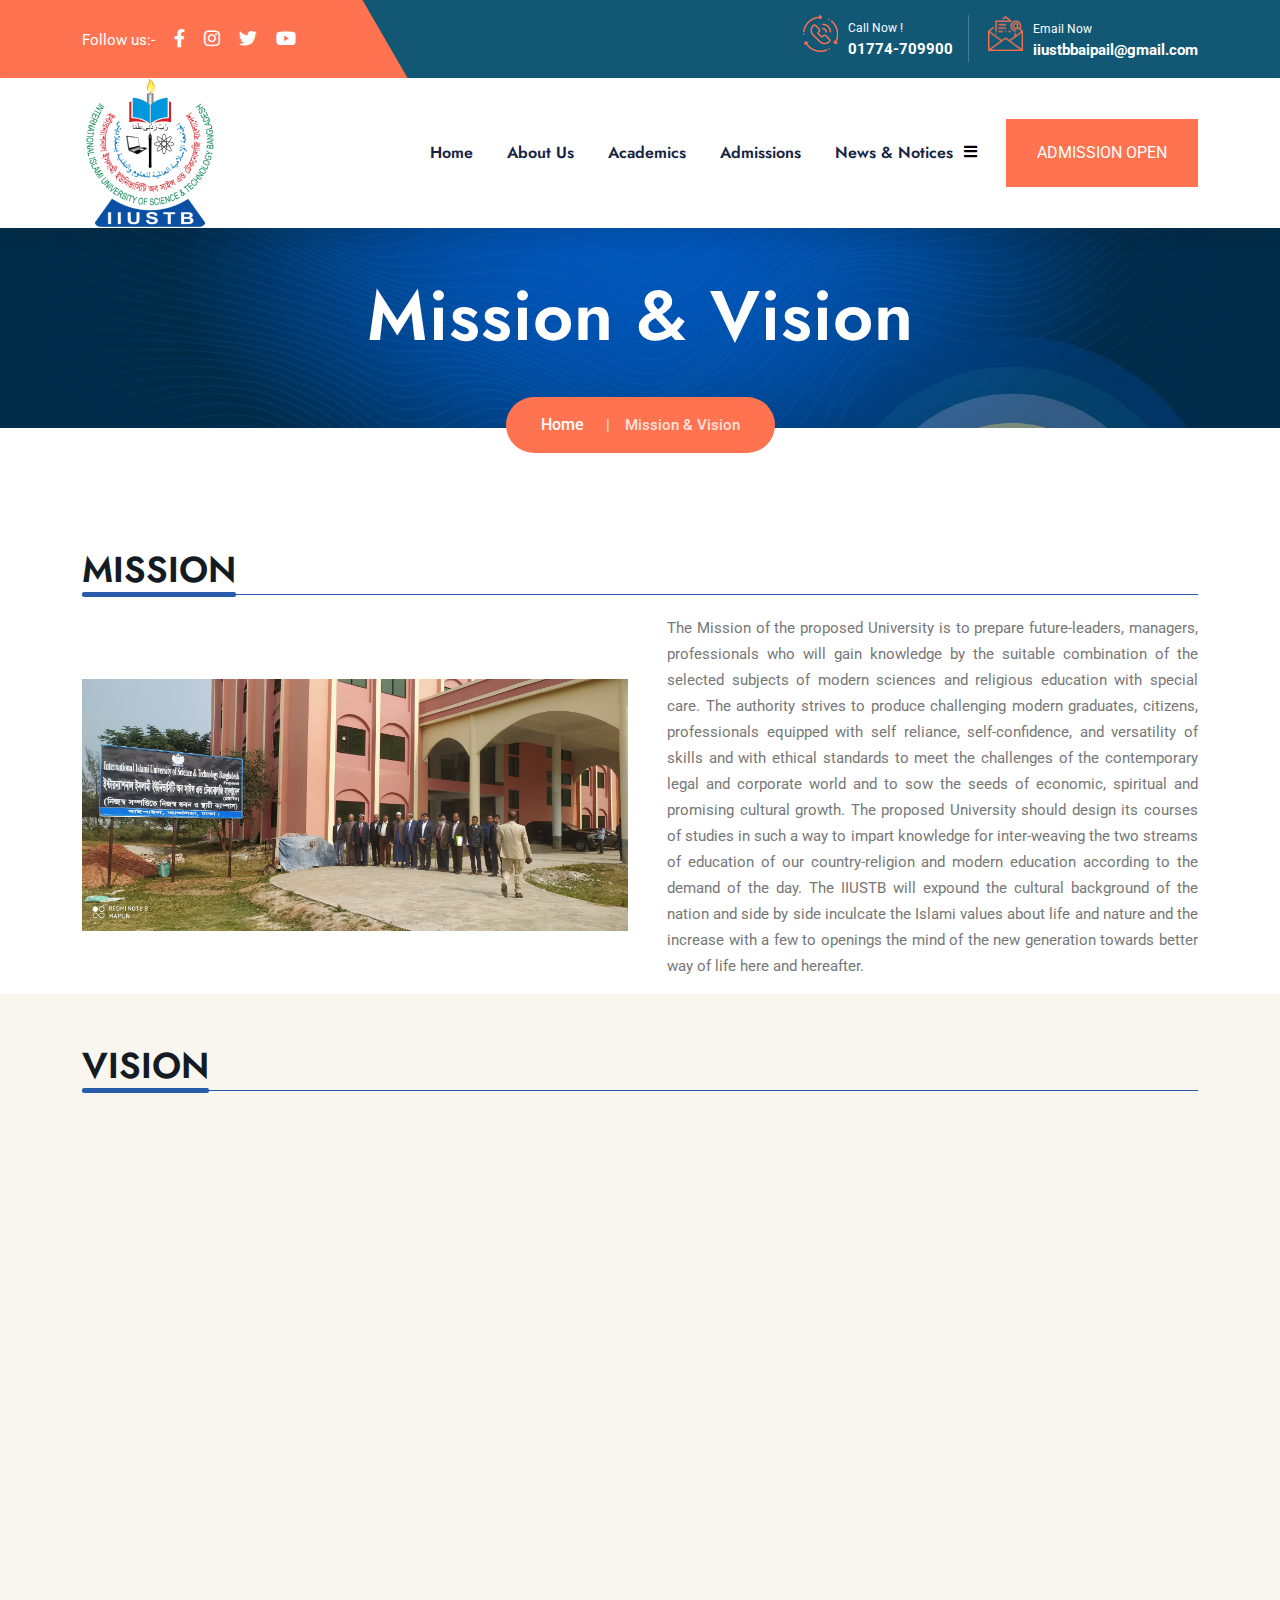
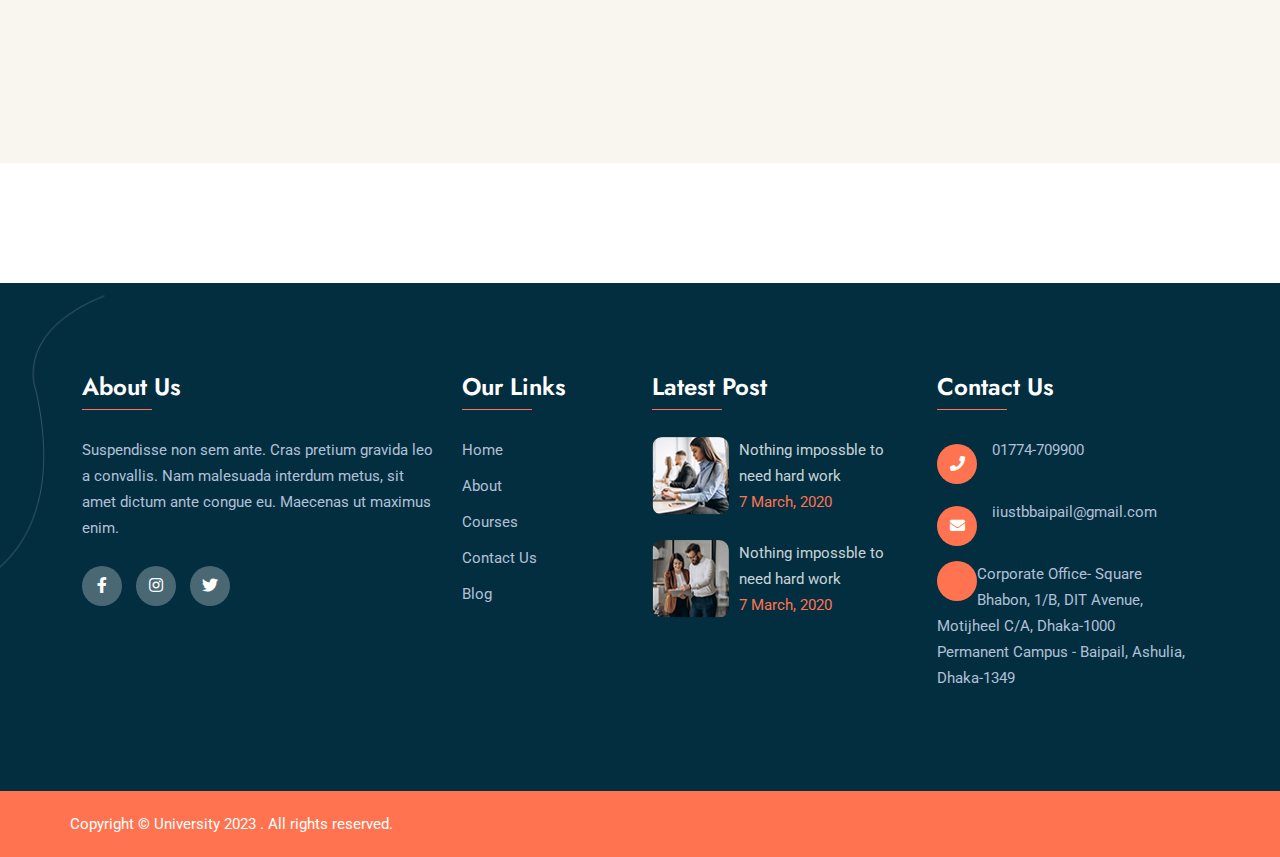
<file: mission-vision.html>
<!DOCTYPE html>
<html class="js sizes customelements history pointerevents postmessage webgl websockets cssanimations csscolumns csscolumns-width csscolumns-span csscolumns-fill csscolumns-gap csscolumns-rule csscolumns-rulecolor csscolumns-rulestyle csscolumns-rulewidth no-csscolumns-breakbefore no-csscolumns-breakafter no-csscolumns-breakinside flexbox picture srcset webworkers" lang="zxx"><head>
        <meta charset="utf-8">
        <meta http-equiv="x-ua-compatible" content="ie=edge">
        <title>International Islami University of Science & Technology Bangladesh</title>
        <meta name="description" content="">
        <meta name="viewport" content="width=device-width, initial-scale=1">
	<link rel="shortcut icon" type="image/x-icon" href="img/favicon.ico">
        <!-- CSS here -->
        <link rel="stylesheet" href="public/assets/frontend/css/bootstrap.min.css">
        <link rel="stylesheet" href="public/assets/frontend/css/animate.min.css">
        <link rel="stylesheet" href="public/assets/frontend/css/magnific-popup.css">
        <link rel="stylesheet" href="public/assets/frontend/css/all.css">
        <link rel="stylesheet" href="public/assets/frontend/css/dripicons.css">
        <link rel="stylesheet" href="public/assets/frontend/css/slick.css">
        <link rel="stylesheet" href="public/assets/frontend/css/meanmenu.css">
        <link rel="stylesheet" href="public/assets/frontend/css/default.css">
        <link rel="stylesheet" href="public/assets/frontend/css/style.css">
        <link rel="stylesheet" href="public/assets/frontend/css/responsive.css">
    </head>
    <body>
        <!-- header -->
        <header class="header-area header-three">  
           <div class="header-top second-header d-none d-md-block">
                <div class="container">
                    <div class="row align-items-center">      
                       
                        <div class="col-lg-4 col-md-4 d-none d-lg-block ">
                           <div class="header-social">
                                <span>
                                    Follow us:-
                                    <a href="#" title="Facebook"><i class="fab fa-facebook-f"></i></a>
                                    <a href="#" title="LinkedIn"><i class="fab fa-instagram"></i></a>               
                                    <a href="#" title="Twitter"><i class="fab fa-twitter"></i></a>
                                    <a href="#" title="Twitter"><i class="fab fa-youtube"></i></a>
                                   </span>                    
                                   <!--  /social media icon redux -->                               
                            </div>
                        </div>
                          <div class="col-lg-8 col-md-8 d-none d-lg-block text-right">
                              <div class="header-cta">
                                <ul>
                                   <li>
                                      <div class="call-box">
                                         <div class="icon">
                                            <img src="public/assets/frontend/images/phone-call.png" alt="img">
                                         </div>
                                         <div class="text">
                                            <span>Call Now !</span>
                                            <strong><a href="tel:+917052101786">01774-709900</a></strong>                                              
                                         </div>
                                      </div>
                                   </li>
                                   <li>
                                      <div class="call-box">
                                         <div class="icon">
                                            <img src="public/assets/frontend/images/mailing.png" alt="img">
                                         </div>
                                         <div class="text">
                                            <span>Email Now</span>
                                            <strong><a href="mailto:info@example.com"> iiustbbaipail@gmail.com  </a></strong>                                               
                                         </div>
                                      </div>
                                   </li>                                 
                                </ul>
                             </div>                        
                        </div>
                        
                    </div>
                </div>
            </div>		
			  <div id="header-sticky" class="menu-area">
                <div class="container">
                    <div class="second-menu">
                        <div class="row align-items-center">
                             <div class="col-xl-3 col-lg-3">
                                <div class="logo">
                                    <a href="index.html"><img src="public/assets/frontend/images/university_logo.png" alt="logo"></a>
                                </div>
                            </div>
                           <div class="col-xl-6 col-lg-6">
                              
                                <div class="main-menu text-right text-xl-right">
                                    <nav id="mobile-menu" style="display: block;">
                                          <ul>
                                            <li>
                                                <a href="index.html">Home</a>
                                            </li>
                                            <li class="has-sub"><a href="about.html">About Us</a>
                                                <ul>	
                                                    <li> <a href="vice-chancellor-message.html">Vice Chancellor Message</a></li>
                                                    <li> <a href="board-of-trustees.html">Board of Trustees</a></li>
                                                    <li><a href="mission-vision.html">Mission & Vision</a></li>
                                                    <li> <a href="aims-objective.html">Aims and Objectives</a></li>
						</ul>
                                            
                                            </li>       
                                            
                                              <li class="has-sub">
                                               <a href="academics.html">Academics</a>
                                                <ul>													
                                                    <li><a href="departments.html">Departments</a></li>
                                                    <li> <a href="centres-initiatives.html">Centers and Initiatives</a></li>
                                                    <li> <a href="office-rRegistrar.html">Office of the Registrar</a></li>
                                                    <li> <a href="fees-payment.html">Fees and Payment</a></li>
                                                    <li> <a href="programs.html">Programs</a></li>
                                                    <li> <a href="policies-procedures.html">Policies and Procedures</a></li>
                                                    <li> <a href="residential-campus.html">Residential Campus</a></li>
                                                    <li> <a href="teaching-research.html">Teaching and Research</a></li>
						</ul>
                                            </li>  
                                              <li class="has-sub"><a href="#">Admissions</a>
						<ul>
                                                    <li><a href="undergraduate-admission.html">Undergraduate Admission</a></li>
                                                    <li><a href="postgraduate-admission.html">Postgraduate Admission</a></li>
                                                    <li><a href="scholarship-financial-aid.html">Scholarship / Financial Aid</a></li>
                                                    <li><a href="international-scholarship-offers.html">International Scholarship Offers</a></li>
                                                    <li><a href="waiver-postgraduate-programs.html">Waiver for Postgraduate Programs</a></li>
                                                    <li><a href="freshman-enrollment.html">Freshman Enrollment</a></li>
                                                    <li><a href="tuition-fees.html">Tuition and Fees</a></li>
                                                    <li><a href="faq.html">FAQs</a></li>
                                                  </ul>
                                            </li>
                                            <li class="has-sub"> 
                                                <a href="#">News & Notices</a>
                                                <ul>
                                                    <li><a href="announcements.html">Announcements</a></li>
                                                    <li><a href="news.html">News</a></li>
                                                    <li><a href="iiustb-media.html">IIUSTB in Media</a></li>
                                                    <li><a href="events.html">Events</a></li>
                                                </ul>
                                            </li>

                                            </ul>
                                    </nav>
                                </div>
                            </div>   
                             <div class="col-xl-3 col-lg-3 text-right d-none d-lg-block text-right text-xl-right">
                                 <div class="login">
                                    <ul>
                                        <li><a href="#" class="menu-tigger"><i class="fas fa-bars"></i></a></li>
                                        <li>
                                            <div class="second-header-btn">
                                               <a href="contact.html" class="btn">admission open</a>
                                            </div>
                                        </li>
                                    </ul>
                                </div>                               
                            </div>
                            
                                <div class="col-12">
                                    <div class="mobile-menu"></div>
                                </div>
                        </div>
                    </div>
                </div>
            </div>
        </header>
        <!-- header-end -->
        <!-- offcanvas-area -->
          <div class="offcanvas-menu">
             <span class="menu-close"><i class="fas fa-times"></i></span>
             <form role="search" method="get" id="searchform" class="searchform" action="#">
                <input type="text" name="s" id="search" placeholder="Search">
                <button><i class="fa fa-search"></i></button>
             </form>
             <div id="cssmenu3" class="menu-one-page-menu-container">
                <ul class="menu">
                   <li class="menu-item menu-item-type-custom menu-item-object-custom"><a href="academic-calendar.html">Academic Calendar</a></li>
                   <li class="menu-item menu-item-type-custom menu-item-object-custom"><a href="teaching-research.html">Teaching & Research</a></li>
                   <li class="menu-item menu-item-type-custom menu-item-object-custom"><a href="conferences-workshops.html">Conferences & Workshops</a></li>
                   <li class="menu-item menu-item-type-custom menu-item-object-custom"><a href="library.html">Library </a></li>
                   <li class="menu-item menu-item-type-custom menu-item-object-custom"><a href="career-iiustb.html">Career at IIUSTB</a></li>
                   <li class="menu-item menu-item-type-custom menu-item-object-custom"><a href="faculty-staff.html">For Faculty & Staff</a></li>
                   <li class="menu-item menu-item-type-custom menu-item-object-custom"><a href="blog.html">Blog</a></li>
                   <li class="menu-item menu-item-type-custom menu-item-object-custom"><a href="contact.html">Contact</a></li>
                </ul>
             </div>
             <div id="cssmenu2" class="menu-one-page-menu-container">
                <ul id="menu-one-page-menu-12" class="menu">
                   <li class="menu-item menu-item-type-custom menu-item-object-custom"><a href="#home"><span>01774-709900</span></a></li>
                   <li class="menu-item menu-item-type-custom menu-item-object-custom"><a href="#howitwork"><span>iiustbbaipail@gmail.com </span></a></li>
                </ul>
             </div>
          </div>
          <div class="offcanvas-overly"></div>

        <!-- main-area -->
        <main>
            
           <!-- breadcrumb-area -->
            <section class="breadcrumb-area d-flex  p-relative align-items-center" style="background-image:url(public/assets/frontend/images/vice-banner.jpg)">
              
                <div class="container">
                    <div class="row align-items-center">
                        <div class="col-xl-12 col-lg-12">
                            <div class="breadcrumb-wrap text-left">
                                <div class="breadcrumb-title">
                                    <h2>Mission & Vision</h2>    
                                    
                                </div>
                            </div>
                        </div>
                        <div class="breadcrumb-wrap2">
                              
                                <nav aria-label="breadcrumb">
                                    <ol class="breadcrumb">
                                        <li class="breadcrumb-item"><a href="index.html">Home</a></li>
                                        <li class="breadcrumb-item active" aria-current="page">Mission & Vision</li>
                                    </ol>
                                </nav>
                            </div>
                        
                    </div>
                </div>
            </section>
            <!-- breadcrumb-area-end -->
              <!-- about-area -->
            <section class="about-area about-p pt-120 pb-120 p-relative fix">
                <div class="animations-02">
                    <img src="public/assets/frontend/images/an-img-02.png" alt="contact-bg-an-01">
                </div>
                <div class="mission-area">
                    <div class="container">
                        <div class="row justify-content-center align-items-center">
                            <div class="col-lg-12 col-md-12 col-sm-12">
                                <div class="section-title-wrapper">
                                            <h2>MISSION</h2>
                                </div>
                            </div>    
                             <div class="col-lg-6 col-md-12 col-sm-12">
                                <div class="s-about-img p-relative  wow fadeInLeft  animated" data-animation="fadeInLeft" data-delay=".4s" style="visibility: visible; animation-name: fadeInLeft;">
                                    <img src="public/assets/frontend/img/mission.jpg" alt="img">   
                                </div>
                            </div>

                            <div class="col-lg-6 col-md-12 col-sm-12">
                                <div class="about-content s-about-content pl-15 wow fadeInRight   animated" data-animation="fadeInRight" data-delay=".4s" style="visibility: visible; animation-name: fadeInRight;">

                                       <p>The Mission of the proposed University is to prepare future-leaders, managers, professionals who will gain knowledge by the suitable combination of the selected subjects of modern sciences and religious education with special care. The authority strives to produce challenging modern graduates, citizens, professionals equipped with self reliance, self-confidence, and versatility of skills and with ethical standards to meet the challenges of the contemporary legal and corporate world and to sow the seeds of economic, spiritual and promising cultural growth. The proposed University should design its courses of studies in such a way to impart knowledge for inter-weaving the two streams of education of our country-religion and modern education according to the demand of the day. The IIUSTB will expound the cultural background of the nation and side by side inculcate the Islami values about life and nature and the increase with a few to openings the mind of the new generation towards better way of life here and hereafter.</p>
                                </div>
                            </div>
                        </div>
                    </div>  
                </div>  
                <div class="vision-area">
                    <div class="container">
                        <div class="row justify-content-center align-items-center">
                             <div class="col-lg-12 col-md-12 col-sm-12">
                                <div class="section-title-wrapper">
                                            <h2>VISION</h2>
                                </div>
                            </div>  
                            <div class="col-lg-6 col-md-12 col-sm-12">
                                <div class="about-content s-about-content pl-15 wow fadeInRight   animated" data-animation="fadeInRight" data-delay=".4s" style="visibility: visible; animation-name: fadeInRight;">
                                    <p>The IIUSTB will aim at disseminating holistic and modern education, through our integrated system of learning and state of the art training method. The authority stresses to produce challenging Professionals, Planners, Designer, managers, leaders and active promising sound graduates who will be able to perform their duties properly by the knowledge gained through integrated system of learning, through the sweet combination of modern day demanding subjects intertwined with Islami subjects (specially in the light of the Holy Quran & SihahSunnah). In addition to this, IIUSTB will follow a policy of continued Islami sessions of academic matters of curriculum in different branches of knowledge so that its students can imbibe and get Islami flavor everywhere.</p>
                                    <p>The fundamental spirit of Islam explained by our beloved Prophet as an effective guiding principle in discharging the day to day life and to inculcate the Islami values about life and the nature of the university with a view to opening the minds of the future generation towards the better and right ways of thinking and discharging the responsibilities correctly. As a goal of IIUSTB will provide well ordered, well grounded, well trained polished graduates endowed with qualities of reliability, honesty, sincerity, integrity and efficiency capable of contributing towards the socio economic development and moral up liftmen of the country. This university will be a sit of ideal learning and a center of excellence for career development with harmonious development of body, mind, and correct spiritual values.</p>
                                </div>
                            </div>
                            <div class="col-lg-6 col-md-12 col-sm-12">
                                <div class="s-about-img p-relative  wow fadeInLeft  animated" data-animation="fadeInLeft" data-delay=".4s" style="visibility: visible; animation-name: fadeInLeft;">
                                    <img src="public/assets/frontend/img/vision.png" alt="img">   
                                </div>
                            </div>

                        </div>
                    </div>
                </div>    
            </section>
            <!-- about-area-end -->
            	
           
            
                
         
        </main>
        <!-- main-area-end -->

        <!-- footer -->
        <footer class="footer-bg footer-p pt-90" style="background-color: #125875; background-image: url(public/assets/frontend/images/footer-bg.png);">
            <div class="footer-top pb-70">
                <div class="container">
                    <div class="row justify-content-between">
                        
                        <div class="col-xl-4 col-lg-4 col-sm-6">
                            <div class="footer-widget mb-30">
                                <div class="f-widget-title">
                                    <h2>About Us</h2>
                                </div>
                                <div class="f-contact">
                                     <p>Suspendisse non sem ante. Cras pretium gravida leo a convallis. Nam malesuada interdum metus, sit amet dictum ante congue eu. Maecenas ut maximus enim.</p>
                                    
                                    </div>
                                 <div class="footer-social mt-10">                                    
                                    <a href="#"><i class="fab fa-facebook-f"></i></a>
                                    <a href="#"><i class="fab fa-instagram"></i></a>
                                    <a href="#"><i class="fab fa-twitter"></i></a>
                                </div>    
                            </div>
                        </div>
						<div class="col-xl-2 col-lg-2 col-sm-6">
                            <div class="footer-widget mb-30">
                                <div class="f-widget-title">
                                    <h2>Our Links</h2>
                                </div>
                                <div class="footer-link">
                                    <ul>                                        
                                        <li><a href="index.html">Home</a></li>
                                        <li><a href="about.html"> About</a></li>
                                        <li><a href="courses.html">Courses</a></li>
                                        <li><a href="contact.html"> Contact Us</a></li>
                                        <li><a href="blog.html">Blog </a></li>
                                    </ul>
                                </div>
                            </div>
                        </div>
                        <div class="col-xl-3 col-lg-3 col-sm-6">
                            <div class="footer-widget mb-30">
                                <div class="f-widget-title">
                                    <h2>Latest Post</h2>
                                </div>
                                <div class="recent-blog-footer">
                                    <ul>
                                        <li>
                                            <div class="thum"> <img src="public/assets/frontend/images/blog/s-blogimg-01.png" alt="img"></div>
                                            <div class="text"> <a href="blog-details.html">Nothing impossble to need hard work</a>
                                            <span>7 March, 2020</span></div>
                                        </li>
                                        
                                        <li>
                                            <div class="thum"> <img src="public/assets/frontend/images/blog/s-blogimg-02.png" alt="img"></div>
                                            <div class="text"> <a href="blog-details.html">Nothing impossble to need hard work</a>
                                            <span>7 March, 2020</span></div>
                                        </li>
                                    
                                    </ul>
                                   
                                     
                                </div>
                            </div>
                        </div>  
                        <div class="col-xl-3 col-lg-3 col-sm-6">
                            <div class="footer-widget mb-30">
                                <div class="f-widget-title">
                                  <h2>Contact Us</h2>
                                </div>
                                <div class="f-contact">
                                    <ul>
                                    <li>
                                        <i class="icon fas fa-phone"></i>
                                        <span><a href="tel:01774-709900"> 01774-709900</a></span>
                                    </li>
                                   <li><i class="icon fas fa-envelope"></i>
                                        <span>
                                            <a href="mailto:iiustbbaipail@gmail.com">iiustbbaipail@gmail.com</a>
                                       </span>
                                    </li>
                                    <li>
                                        <i class="fas fa-map-marker-check"></i>
                                        <span>Corporate Office- Square Bhabon, 1/B, DIT Avenue, Motijheel C/A, Dhaka-1000</span><br>
                                        <span> Permanent Campus - Baipail, Ashulia, Dhaka-1349</span>

                                    </li>
                                    
                                </ul>
                                    
                                    </div>
                                
                            </div>
                        </div>
                        
                    </div>
                </div>
            </div>
            <div class="copyright-wrap">
                <div class="container">
                    <div class="row align-items-center">
                        <div class="col-lg-6 text-left text-xl-right">
                           Copyright © University 2023 . All rights reserved.     
                        </div>
                        <div class="col-lg-6 text-center">          
                            
                        </div>
                       
                    </div>
                </div>
            </div>
        </footer>
        <!-- footer-end -->

		<!-- JS here -->
        <script src="public/assets/frontend/js/modernizr-3.5.0.min.js"></script>
        <script src="public/assets/frontend/js/jquery-3.6.0.min.js"></script>
        <script src="public/assets/frontend/js/popper.min.js"></script>
        <script src="public/assets/frontend/js/bootstrap.min.js"></script>
       
        
        <script src="public/assets/frontend/js/ajax-form.js"></script>
        <script src="public/assets/frontend/js/paroller.js"></script>
        <script src="public/assets/frontend/js/wow.min.js"></script>
        <script src="public/assets/frontend/js/js_isotope.pkgd.min.js"></script>
        <script src="public/assets/frontend/js/imagesloaded.min.js"></script>
        <script src="public/assets/frontend/js/parallax.min.js"></script>
        <script src="public/assets/frontend/js/jquery.waypoints.min.js"></script>
        <script src="public/assets/frontend/js/jquery.counterup.min.js"></script>
        <script src="public/assets/frontend/js/jquery.scrollUp.min.js"></script>
        
        <script src="public/assets/frontend/js/jquery.meanmenu.min.js"></script>
        <script src="public/assets/frontend/js/parallax-scroll.js"></script>
        <script src="public/assets/frontend/js/jquery.magnific-popup.min.js"></script>
        <script src="public/assets/frontend/js/element-in-view.js"></script>
        
        <script src="public/assets/frontend/js/main.js"></script>
        <a id="scrollUp" href="#top" style="display: none; position: fixed; z-index: 2147483647;">
            <i class="fas fa-level-up-alt"></i>
        </a>
    
</body>
</html>
</file>
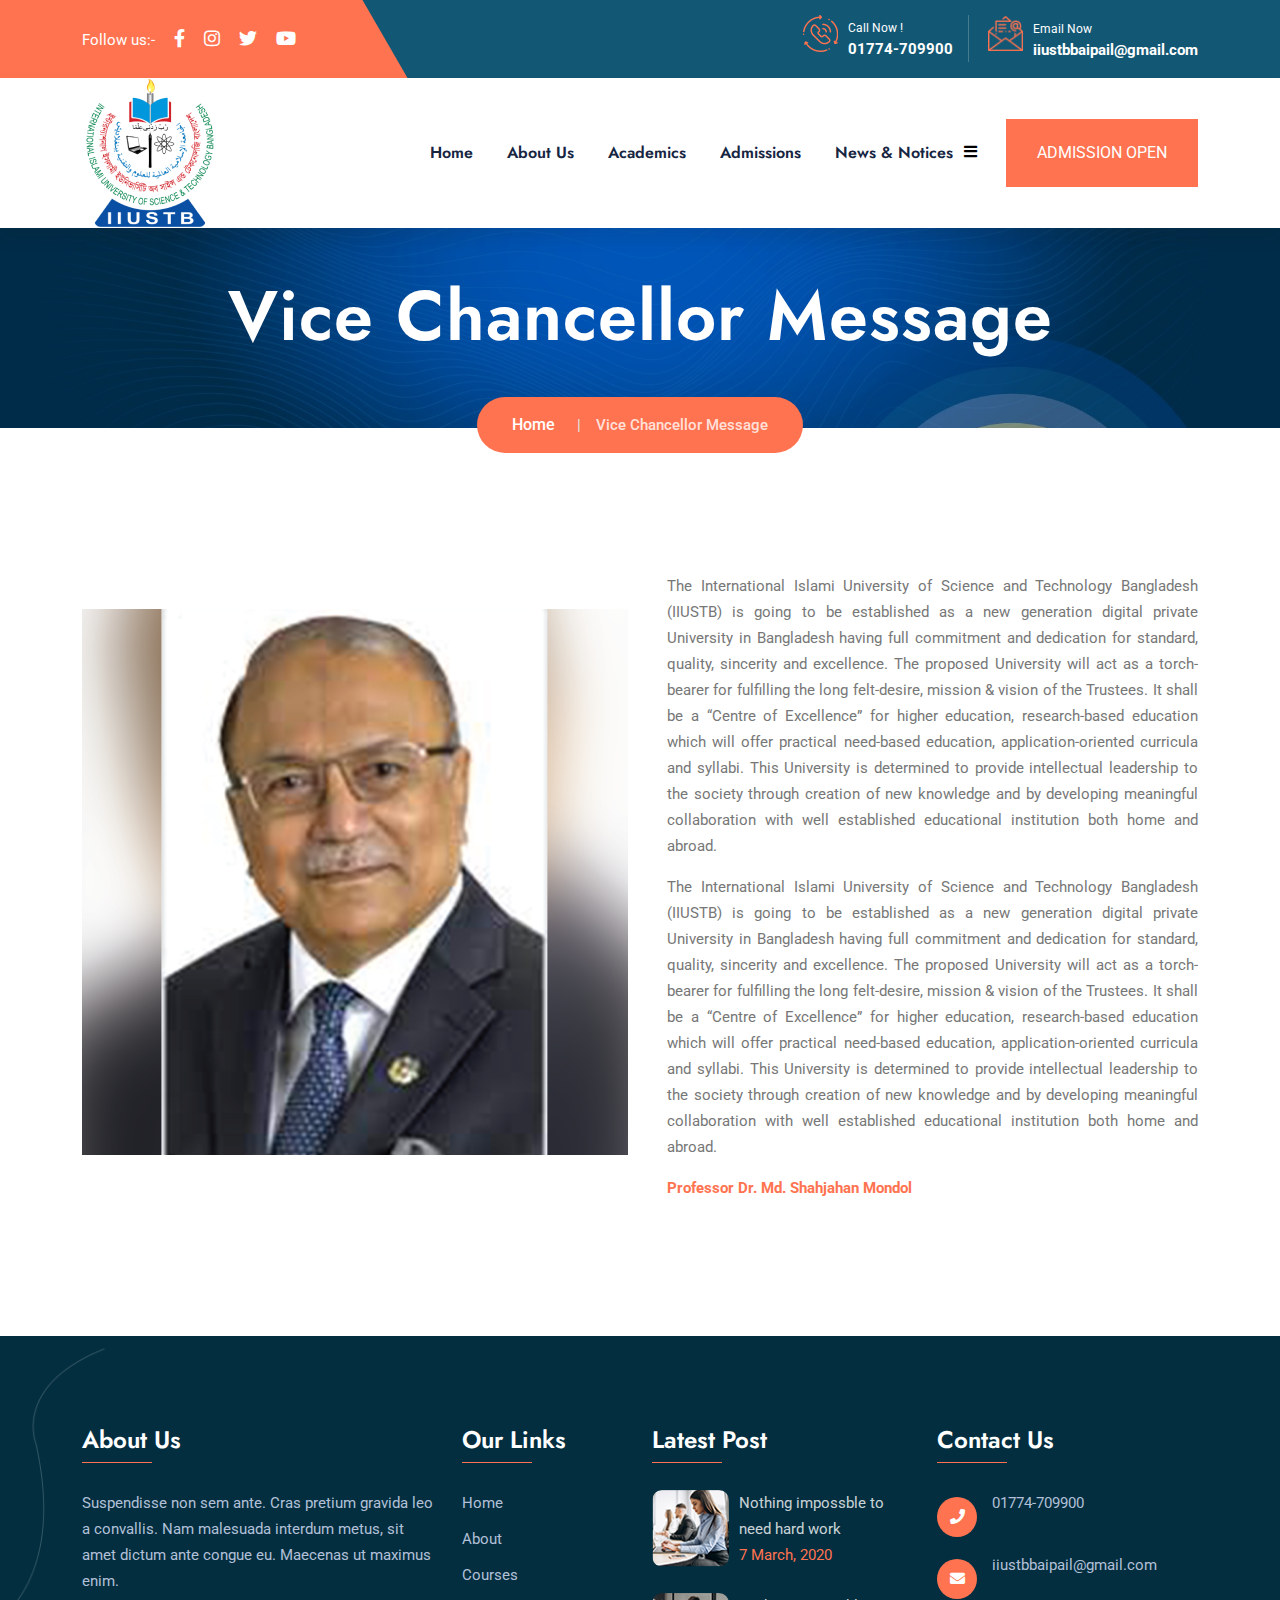
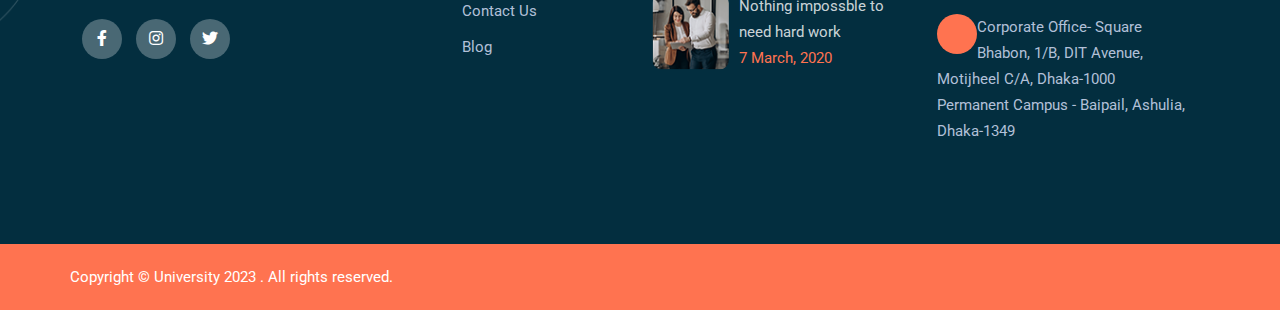
<file: vice-chancellor-message.html>
<!DOCTYPE html>
<html class="js sizes customelements history pointerevents postmessage webgl websockets cssanimations csscolumns csscolumns-width csscolumns-span csscolumns-fill csscolumns-gap csscolumns-rule csscolumns-rulecolor csscolumns-rulestyle csscolumns-rulewidth no-csscolumns-breakbefore no-csscolumns-breakafter no-csscolumns-breakinside flexbox picture srcset webworkers" lang="zxx"><head>
        <meta charset="utf-8">
        <meta http-equiv="x-ua-compatible" content="ie=edge">
        <title>International Islami University of Science & Technology Bangladesh</title>
        <meta name="description" content="">
        <meta name="viewport" content="width=device-width, initial-scale=1">
	<link rel="shortcut icon" type="image/x-icon" href="img/favicon.ico">
        <!-- CSS here -->
        <link rel="stylesheet" href="public/assets/frontend/css/bootstrap.min.css">
        <link rel="stylesheet" href="public/assets/frontend/css/animate.min.css">
        <link rel="stylesheet" href="public/assets/frontend/css/magnific-popup.css">
        <link rel="stylesheet" href="public/assets/frontend/css/all.css">
        <link rel="stylesheet" href="public/assets/frontend/css/dripicons.css">
        <link rel="stylesheet" href="public/assets/frontend/css/slick.css">
        <link rel="stylesheet" href="public/assets/frontend/css/meanmenu.css">
        <link rel="stylesheet" href="public/assets/frontend/css/default.css">
        <link rel="stylesheet" href="public/assets/frontend/css/style.css">
        <link rel="stylesheet" href="public/assets/frontend/css/responsive.css">
    </head>
    <body>
        <!-- header -->
        <header class="header-area header-three">  
           <div class="header-top second-header d-none d-md-block">
                <div class="container">
                    <div class="row align-items-center">      
                       
                        <div class="col-lg-4 col-md-4 d-none d-lg-block ">
                           <div class="header-social">
                                <span>
                                    Follow us:-
                                    <a href="#" title="Facebook"><i class="fab fa-facebook-f"></i></a>
                                    <a href="#" title="LinkedIn"><i class="fab fa-instagram"></i></a>               
                                    <a href="#" title="Twitter"><i class="fab fa-twitter"></i></a>
                                    <a href="#" title="Twitter"><i class="fab fa-youtube"></i></a>
                                   </span>                    
                                   <!--  /social media icon redux -->                               
                            </div>
                        </div>
                          <div class="col-lg-8 col-md-8 d-none d-lg-block text-right">
                              <div class="header-cta">
                                <ul>
                                   <li>
                                      <div class="call-box">
                                         <div class="icon">
                                            <img src="public/assets/frontend/images/phone-call.png" alt="img">
                                         </div>
                                         <div class="text">
                                            <span>Call Now !</span>
                                            <strong><a href="tel:+917052101786">01774-709900</a></strong>                                              
                                         </div>
                                      </div>
                                   </li>
                                   <li>
                                      <div class="call-box">
                                         <div class="icon">
                                            <img src="public/assets/frontend/images/mailing.png" alt="img">
                                         </div>
                                         <div class="text">
                                            <span>Email Now</span>
                                            <strong><a href="mailto:info@example.com"> iiustbbaipail@gmail.com  </a></strong>                                               
                                         </div>
                                      </div>
                                   </li>                                 
                                </ul>
                             </div>                        
                        </div>
                        
                    </div>
                </div>
            </div>		
			  <div id="header-sticky" class="menu-area">
                <div class="container">
                    <div class="second-menu">
                        <div class="row align-items-center">
                             <div class="col-xl-3 col-lg-3">
                                <div class="logo">
                                    <a href="index.html"><img src="public/assets/frontend/images/university_logo.png" alt="logo"></a>
                                </div>
                            </div>
                           <div class="col-xl-6 col-lg-6">
                              
                                <div class="main-menu text-right text-xl-right">
                                    <nav id="mobile-menu" style="display: block;">
                                          <ul>
                                            <li>
                                                <a href="index.html">Home</a>
                                            </li>
                                            <li class="has-sub"><a href="about.html">About Us</a>
                                                <ul>	
                                                    <li> <a href="vice-chancellor-message.html">Vice Chancellor Message</a></li>
                                                    <li> <a href="board-of-trustees.html">Board of Trustees</a></li>
                                                    <li><a href="mission-vision.html">Mission & Vision</a></li>
                                                    <li> <a href="aims-objective.html">Aims and Objectives</a></li>
						</ul>
                                            
                                            </li>       
                                            
                                              <li class="has-sub">
                                               <a href="academics.html">Academics</a>
                                                <ul>													
                                                    <li><a href="departments.html">Departments</a></li>
                                                    <li> <a href="centres-initiatives.html">Centers and Initiatives</a></li>
                                                    <li> <a href="office-rRegistrar.html">Office of the Registrar</a></li>
                                                    <li> <a href="fees-payment.html">Fees and Payment</a></li>
                                                    <li> <a href="programs.html">Programs</a></li>
                                                    <li> <a href="policies-procedures.html">Policies and Procedures</a></li>
                                                    <li> <a href="residential-campus.html">Residential Campus</a></li>
                                                    <li> <a href="teaching-research.html">Teaching and Research</a></li>
						</ul>
                                            </li>  
                                              <li class="has-sub"><a href="#">Admissions</a>
						<ul>
                                                    <li><a href="undergraduate-admission.html">Undergraduate Admission</a></li>
                                                    <li><a href="postgraduate-admission.html">Postgraduate Admission</a></li>
                                                    <li><a href="scholarship-financial-aid.html">Scholarship / Financial Aid</a></li>
                                                    <li><a href="international-scholarship-offers.html">International Scholarship Offers</a></li>
                                                    <li><a href="waiver-postgraduate-programs.html">Waiver for Postgraduate Programs</a></li>
                                                    <li><a href="freshman-enrollment.html">Freshman Enrollment</a></li>
                                                    <li><a href="tuition-fees.html">Tuition and Fees</a></li>
                                                    <li><a href="faq.html">FAQs</a></li>
                                                  </ul>
                                            </li>
                                            <li class="has-sub"> 
                                                <a href="#">News & Notices</a>
                                                <ul>
                                                    <li><a href="announcements.html">Announcements</a></li>
                                                    <li><a href="news.html">News</a></li>
                                                    <li><a href="iiustb-media.html">IIUSTB in Media</a></li>
                                                    <li><a href="events.html">Events</a></li>
                                                </ul>
                                            </li>

                                            </ul>
                                    </nav>
                                </div>
                            </div>   
                             <div class="col-xl-3 col-lg-3 text-right d-none d-lg-block text-right text-xl-right">
                                 <div class="login">
                                    <ul>
                                        <li><a href="#" class="menu-tigger"><i class="fas fa-bars"></i></a></li>
                                        <li>
                                            <div class="second-header-btn">
                                               <a href="contact.html" class="btn">admission open</a>
                                            </div>
                                        </li>
                                    </ul>
                                </div>                               
                            </div>
                            
                                <div class="col-12">
                                    <div class="mobile-menu"></div>
                                </div>
                        </div>
                    </div>
                </div>
            </div>
        </header>
        <!-- header-end -->
        <!-- offcanvas-area -->
          <div class="offcanvas-menu">
             <span class="menu-close"><i class="fas fa-times"></i></span>
             <form role="search" method="get" id="searchform" class="searchform" action="#">
                <input type="text" name="s" id="search" placeholder="Search">
                <button><i class="fa fa-search"></i></button>
             </form>
             <div id="cssmenu3" class="menu-one-page-menu-container">
                <ul class="menu">
                   <li class="menu-item menu-item-type-custom menu-item-object-custom"><a href="academic-calendar.html">Academic Calendar</a></li>
                   <li class="menu-item menu-item-type-custom menu-item-object-custom"><a href="teaching-research.html">Teaching & Research</a></li>
                   <li class="menu-item menu-item-type-custom menu-item-object-custom"><a href="conferences-workshops.html">Conferences & Workshops</a></li>
                   <li class="menu-item menu-item-type-custom menu-item-object-custom"><a href="library.html">Library </a></li>
                   <li class="menu-item menu-item-type-custom menu-item-object-custom"><a href="career-iiustb.html">Career at IIUSTB</a></li>
                   <li class="menu-item menu-item-type-custom menu-item-object-custom"><a href="faculty-staff.html">For Faculty & Staff</a></li>
                   <li class="menu-item menu-item-type-custom menu-item-object-custom"><a href="blog.html">Blog</a></li>
                   <li class="menu-item menu-item-type-custom menu-item-object-custom"><a href="contact.html">Contact</a></li>
                </ul>
             </div>
             <div id="cssmenu2" class="menu-one-page-menu-container">
                <ul id="menu-one-page-menu-12" class="menu">
                   <li class="menu-item menu-item-type-custom menu-item-object-custom"><a href="#home"><span>01774-709900</span></a></li>
                   <li class="menu-item menu-item-type-custom menu-item-object-custom"><a href="#howitwork"><span>iiustbbaipail@gmail.com </span></a></li>
                </ul>
             </div>
          </div>
          <div class="offcanvas-overly"></div>

        <!-- main-area -->
        <main>
            
           <!-- breadcrumb-area -->
            <section class="breadcrumb-area d-flex  p-relative align-items-center" style="background-image:url(public/assets/frontend/images/vice-banner.jpg)">
              
                <div class="container">
                    <div class="row align-items-center">
                        <div class="col-xl-12 col-lg-12">
                            <div class="breadcrumb-wrap text-left">
                                <div class="breadcrumb-title">
                                    <h2>Vice Chancellor Message</h2>    
                                    
                                </div>
                            </div>
                        </div>
                        <div class="breadcrumb-wrap2">
                              
                                <nav aria-label="breadcrumb">
                                    <ol class="breadcrumb">
                                        <li class="breadcrumb-item"><a href="index.html">Home</a></li>
                                        <li class="breadcrumb-item active" aria-current="page">Vice Chancellor Message</li>
                                    </ol>
                                </nav>
                            </div>
                        
                    </div>
                </div>
            </section>
            <!-- breadcrumb-area-end -->
              <!-- about-area -->
            <section class="about-area about-p pt-120 pb-120 p-relative fix">
                <div class="animations-02">
                    <img src="public/assets/frontend/images/an-img-02.png" alt="contact-bg-an-01">
                </div>
                <div class="container">
                    <div class="row justify-content-center align-items-center">
                         <div class="col-lg-6 col-md-12 col-sm-12">
                            <div class="s-about-img p-relative  wow fadeInLeft  animated" data-animation="fadeInLeft" data-delay=".4s" style="visibility: visible; animation-name: fadeInLeft;">
                                <img src="public/assets/frontend/img/vc.png" alt="img">   
                              
                            </div>
                          
                        </div>
                        
					<div class="col-lg-6 col-md-12 col-sm-12">
                            <div class="about-content s-about-content pl-15 wow fadeInRight   animated" data-animation="fadeInRight" data-delay=".4s" style="visibility: visible; animation-name: fadeInRight;">
                                <div class="about-title second-title pb-25">  
                                 </div>
                                   <p>The International Islami University of Science and Technology Bangladesh (IIUSTB) is going to be established as a new generation digital private University in Bangladesh having full commitment and dedication for standard, quality, sincerity and excellence. The proposed University will act as a torch-bearer for fulfilling the long felt-desire, mission & vision of the Trustees. It shall be a “Centre of Excellence” for higher education, research-based education which will offer practical need-based education, application-oriented curricula and syllabi. This University is determined to provide intellectual leadership to the society through creation of new knowledge and by developing meaningful collaboration with well established educational institution both home and abroad.</p>
                                    <p>The International Islami University of Science and Technology Bangladesh (IIUSTB) is going to be established as a new generation digital private University in Bangladesh having full commitment and dedication for standard, quality, sincerity and excellence. The proposed University will act as a torch-bearer for fulfilling the long felt-desire, mission & vision of the Trustees. It shall be a “Centre of Excellence” for higher education, research-based education which will offer practical need-based education, application-oriented curricula and syllabi. This University is determined to provide intellectual leadership to the society through creation of new knowledge and by developing meaningful collaboration with well established educational institution both home and abroad.</p>
                                   <p><strong>Professor Dr. Md. Shahjahan Mondol</strong></p>
                            </div>
                        </div>
                     
                    </div>
                </div>
            </section>
            <!-- about-area-end -->
            	
           
            
                
         
        </main>
        <!-- main-area-end -->

        <!-- footer -->
        <footer class="footer-bg footer-p pt-90" style="background-color: #125875; background-image: url(public/assets/frontend/images/footer-bg.png);">
            <div class="footer-top pb-70">
                <div class="container">
                    <div class="row justify-content-between">
                        
                        <div class="col-xl-4 col-lg-4 col-sm-6">
                            <div class="footer-widget mb-30">
                                <div class="f-widget-title">
                                    <h2>About Us</h2>
                                </div>
                                <div class="f-contact">
                                     <p>Suspendisse non sem ante. Cras pretium gravida leo a convallis. Nam malesuada interdum metus, sit amet dictum ante congue eu. Maecenas ut maximus enim.</p>
                                    
                                    </div>
                                 <div class="footer-social mt-10">                                    
                                    <a href="#"><i class="fab fa-facebook-f"></i></a>
                                    <a href="#"><i class="fab fa-instagram"></i></a>
                                    <a href="#"><i class="fab fa-twitter"></i></a>
                                </div>    
                            </div>
                        </div>
						<div class="col-xl-2 col-lg-2 col-sm-6">
                            <div class="footer-widget mb-30">
                                <div class="f-widget-title">
                                    <h2>Our Links</h2>
                                </div>
                                <div class="footer-link">
                                    <ul>                                        
                                        <li><a href="index.html">Home</a></li>
                                        <li><a href="about.html"> About</a></li>
                                        <li><a href="courses.html">Courses</a></li>
                                        <li><a href="contact.html"> Contact Us</a></li>
                                        <li><a href="blog.html">Blog </a></li>
                                    </ul>
                                </div>
                            </div>
                        </div>
                        <div class="col-xl-3 col-lg-3 col-sm-6">
                            <div class="footer-widget mb-30">
                                <div class="f-widget-title">
                                    <h2>Latest Post</h2>
                                </div>
                                <div class="recent-blog-footer">
                                    <ul>
                                        <li>
                                            <div class="thum"> <img src="public/assets/frontend/images/blog/s-blogimg-01.png" alt="img"></div>
                                            <div class="text"> <a href="blog-details.html">Nothing impossble to need hard work</a>
                                            <span>7 March, 2020</span></div>
                                        </li>
                                        
                                        <li>
                                            <div class="thum"> <img src="public/assets/frontend/images/blog/s-blogimg-02.png" alt="img"></div>
                                            <div class="text"> <a href="blog-details.html">Nothing impossble to need hard work</a>
                                            <span>7 March, 2020</span></div>
                                        </li>
                                    
                                    </ul>
                                   
                                     
                                </div>
                            </div>
                        </div>  
                        <div class="col-xl-3 col-lg-3 col-sm-6">
                            <div class="footer-widget mb-30">
                                <div class="f-widget-title">
                                  <h2>Contact Us</h2>
                                </div>
                                <div class="f-contact">
                                    <ul>
                                    <li>
                                        <i class="icon fas fa-phone"></i>
                                        <span><a href="tel:01774-709900"> 01774-709900</a></span>
                                    </li>
                                   <li><i class="icon fas fa-envelope"></i>
                                        <span>
                                            <a href="mailto:iiustbbaipail@gmail.com">iiustbbaipail@gmail.com</a>
                                       </span>
                                    </li>
                                    <li>
                                        <i class="fas fa-map-marker-check"></i>
                                        <span>Corporate Office- Square Bhabon, 1/B, DIT Avenue, Motijheel C/A, Dhaka-1000</span><br>
                                        <span> Permanent Campus - Baipail, Ashulia, Dhaka-1349</span>

                                    </li>
                                    
                                </ul>
                                    
                                    </div>
                                
                            </div>
                        </div>
                        
                    </div>
                </div>
            </div>
            <div class="copyright-wrap">
                <div class="container">
                    <div class="row align-items-center">
                        <div class="col-lg-6 text-left text-xl-right">
                           Copyright © University 2023 . All rights reserved.     
                        </div>
                        <div class="col-lg-6 text-center">          
                            
                        </div>
                       
                    </div>
                </div>
            </div>
        </footer>
        <!-- footer-end -->

		<!-- JS here -->
        <script src="public/assets/frontend/js/modernizr-3.5.0.min.js"></script>
        <script src="public/assets/frontend/js/jquery-3.6.0.min.js"></script>
        <script src="public/assets/frontend/js/popper.min.js"></script>
        <script src="public/assets/frontend/js/bootstrap.min.js"></script>
       
        
        <script src="public/assets/frontend/js/ajax-form.js"></script>
        <script src="public/assets/frontend/js/paroller.js"></script>
        <script src="public/assets/frontend/js/wow.min.js"></script>
        <script src="public/assets/frontend/js/js_isotope.pkgd.min.js"></script>
        <script src="public/assets/frontend/js/imagesloaded.min.js"></script>
        <script src="public/assets/frontend/js/parallax.min.js"></script>
        <script src="public/assets/frontend/js/jquery.waypoints.min.js"></script>
        <script src="public/assets/frontend/js/jquery.counterup.min.js"></script>
        <script src="public/assets/frontend/js/jquery.scrollUp.min.js"></script>
        
        <script src="public/assets/frontend/js/jquery.meanmenu.min.js"></script>
        <script src="public/assets/frontend/js/parallax-scroll.js"></script>
        <script src="public/assets/frontend/js/jquery.magnific-popup.min.js"></script>
        <script src="public/assets/frontend/js/element-in-view.js"></script>
        
        <script src="public/assets/frontend/js/main.js"></script>
        <a id="scrollUp" href="#top" style="display: none; position: fixed; z-index: 2147483647;">
            <i class="fas fa-level-up-alt"></i>
        </a>
    
</body>
</html>
</file>
<file: public/assets/frontend/css/dripicons.css>
@charset "UTF-8";

@font-face {
  font-family: "dripicons-v2";
  src:url("../fonts/dripicons-v2.eot");
  src:url("../fonts/dripicons-v2.eot?#iefix") format("embedded-opentype"),
    url("../fonts/dripicons-v2.woff") format("woff"),
    url("../fonts/dripicons-v2.ttf") format("truetype"),
    url("../fonts/dripicons-v2.svg#dripicons-v2") format("svg");
  font-weight: normal;
  font-style: normal;

}

[data-icon]:before {
  font-family: "dripicons-v2" !important;
  content: attr(data-icon);
  font-style: normal !important;
  font-weight: normal !important;
  font-variant: normal !important;
  text-transform: none !important;
  speak: none;
  line-height: 1;
  -webkit-font-smoothing: antialiased;
  -moz-osx-font-smoothing: grayscale;
}

[class^="dripicons-"]:before,
[class*=" dripicons-"]:before {
  font-family: "dripicons-v2" !important;
  font-style: normal !important;
  font-weight: normal !important;
  font-variant: normal !important;
  text-transform: none !important;
  speak: none;
  line-height: 1;
  -webkit-font-smoothing: antialiased;
  -moz-osx-font-smoothing: grayscale;
}

.dripicons-alarm:before {
  content: "\61";
}
.dripicons-align-center:before {
  content: "\62";
}
.dripicons-align-justify:before {
  content: "\63";
}
.dripicons-align-left:before {
  content: "\64";
}
.dripicons-align-right:before {
  content: "\65";
}
.dripicons-anchor:before {
  content: "\66";
}
.dripicons-archive:before {
  content: "\67";
}
.dripicons-arrow-down:before {
  content: "\68";
}
.dripicons-arrow-left:before {
  content: "\69";
}
.dripicons-arrow-right:before {
  content: "\6a";
}
.dripicons-arrow-thin-down:before {
  content: "\6b";
}
.dripicons-arrow-thin-left:before {
  content: "\6c";
}
.dripicons-arrow-thin-right:before {
  content: "\6d";
}
.dripicons-arrow-thin-up:before {
  content: "\6e";
}
.dripicons-arrow-up:before {
  content: "\6f";
}
.dripicons-article:before {
  content: "\70";
}
.dripicons-backspace:before {
  content: "\71";
}
.dripicons-basket:before {
  content: "\72";
}
.dripicons-basketball:before {
  content: "\73";
}
.dripicons-battery-empty:before {
  content: "\74";
}
.dripicons-battery-full:before {
  content: "\75";
}
.dripicons-battery-low:before {
  content: "\76";
}
.dripicons-battery-medium:before {
  content: "\77";
}
.dripicons-bell:before {
  content: "\78";
}
.dripicons-blog:before {
  content: "\79";
}
.dripicons-bluetooth:before {
  content: "\7a";
}
.dripicons-bold:before {
  content: "\41";
}
.dripicons-bookmark:before {
  content: "\42";
}
.dripicons-bookmarks:before {
  content: "\43";
}
.dripicons-box:before {
  content: "\44";
}
.dripicons-briefcase:before {
  content: "\45";
}
.dripicons-brightness-low:before {
  content: "\46";
}
.dripicons-brightness-max:before {
  content: "\47";
}
.dripicons-brightness-medium:before {
  content: "\48";
}
.dripicons-broadcast:before {
  content: "\49";
}
.dripicons-browser:before {
  content: "\4a";
}
.dripicons-browser-upload:before {
  content: "\4b";
}
.dripicons-brush:before {
  content: "\4c";
}
.dripicons-calendar:before {
  content: "\4d";
}
.dripicons-camcorder:before {
  content: "\4e";
}
.dripicons-camera:before {
  content: "\4f";
}
.dripicons-card:before {
  content: "\50";
}
.dripicons-cart:before {
  content: "\51";
}
.dripicons-checklist:before {
  content: "\52";
}
.dripicons-checkmark:before {
  content: "\53";
}
.dripicons-chevron-down:before {
  content: "\54";
}
.dripicons-chevron-left:before {
  content: "\55";
}
.dripicons-chevron-right:before {
  content: "\56";
}
.dripicons-chevron-up:before {
  content: "\57";
}
.dripicons-clipboard:before {
  content: "\58";
}
.dripicons-clock:before {
  content: "\59";
}
.dripicons-clockwise:before {
  content: "\5a";
}
.dripicons-cloud:before {
  content: "\30";
}
.dripicons-cloud-download:before {
  content: "\31";
}
.dripicons-cloud-upload:before {
  content: "\32";
}
.dripicons-code:before {
  content: "\33";
}
.dripicons-contract:before {
  content: "\34";
}
.dripicons-contract-2:before {
  content: "\35";
}
.dripicons-conversation:before {
  content: "\36";
}
.dripicons-copy:before {
  content: "\37";
}
.dripicons-crop:before {
  content: "\38";
}
.dripicons-cross:before {
  content: "\39";
}
.dripicons-crosshair:before {
  content: "\21";
}
.dripicons-cutlery:before {
  content: "\22";
}
.dripicons-device-desktop:before {
  content: "\23";
}
.dripicons-device-mobile:before {
  content: "\24";
}
.dripicons-device-tablet:before {
  content: "\25";
}
.dripicons-direction:before {
  content: "\26";
}
.dripicons-disc:before {
  content: "\27";
}
.dripicons-document:before {
  content: "\28";
}
.dripicons-document-delete:before {
  content: "\29";
}
.dripicons-document-edit:before {
  content: "\2a";
}
.dripicons-document-new:before {
  content: "\2b";
}
.dripicons-document-remove:before {
  content: "\2c";
}
.dripicons-dot:before {
  content: "\2d";
}
.dripicons-dots-2:before {
  content: "\2e";
}
.dripicons-dots-3:before {
  content: "\2f";
}
.dripicons-download:before {
  content: "\3a";
}
.dripicons-duplicate:before {
  content: "\3b";
}
.dripicons-enter:before {
  content: "\3c";
}
.dripicons-exit:before {
  content: "\3d";
}
.dripicons-expand:before {
  content: "\3e";
}
.dripicons-expand-2:before {
  content: "\3f";
}
.dripicons-experiment:before {
  content: "\40";
}
.dripicons-export:before {
  content: "\5b";
}
.dripicons-feed:before {
  content: "\5d";
}
.dripicons-flag:before {
  content: "\5e";
}
.dripicons-flashlight:before {
  content: "\5f";
}
.dripicons-folder:before {
  content: "\60";
}
.dripicons-folder-open:before {
  content: "\7b";
}
.dripicons-forward:before {
  content: "\7c";
}
.dripicons-gaming:before {
  content: "\7d";
}
.dripicons-gear:before {
  content: "\7e";
}
.dripicons-graduation:before {
  content: "\5c";
}
.dripicons-graph-bar:before {
  content: "\e000";
}
.dripicons-graph-line:before {
  content: "\e001";
}
.dripicons-graph-pie:before {
  content: "\e002";
}
.dripicons-headset:before {
  content: "\e003";
}
.dripicons-heart:before {
  content: "\e004";
}
.dripicons-help:before {
  content: "\e005";
}
.dripicons-home:before {
  content: "\e006";
}
.dripicons-hourglass:before {
  content: "\e007";
}
.dripicons-inbox:before {
  content: "\e008";
}
.dripicons-information:before {
  content: "\e009";
}
.dripicons-italic:before {
  content: "\e00a";
}
.dripicons-jewel:before {
  content: "\e00b";
}
.dripicons-lifting:before {
  content: "\e00c";
}
.dripicons-lightbulb:before {
  content: "\e00d";
}
.dripicons-link:before {
  content: "\e00e";
}
.dripicons-link-broken:before {
  content: "\e00f";
}
.dripicons-list:before {
  content: "\e010";
}
.dripicons-loading:before {
  content: "\e011";
}
.dripicons-location:before {
  content: "\e012";
}
.dripicons-lock:before {
  content: "\e013";
}
.dripicons-lock-open:before {
  content: "\e014";
}
.dripicons-mail:before {
  content: "\e015";
}
.dripicons-map:before {
  content: "\e016";
}
.dripicons-media-loop:before {
  content: "\e017";
}
.dripicons-media-next:before {
  content: "\e018";
}
.dripicons-media-pause:before {
  content: "\e019";
}
.dripicons-media-play:before {
  content: "\e01a";
}
.dripicons-media-previous:before {
  content: "\e01b";
}
.dripicons-media-record:before {
  content: "\e01c";
}
.dripicons-media-shuffle:before {
  content: "\e01d";
}
.dripicons-media-stop:before {
  content: "\e01e";
}
.dripicons-medical:before {
  content: "\e01f";
}
.dripicons-menu:before {
  content: "\e020";
}
.dripicons-message:before {
  content: "\e021";
}
.dripicons-meter:before {
  content: "\e022";
}
.dripicons-microphone:before {
  content: "\e023";
}
.dripicons-minus:before {
  content: "\e024";
}
.dripicons-monitor:before {
  content: "\e025";
}
.dripicons-move:before {
  content: "\e026";
}
.dripicons-music:before {
  content: "\e027";
}
.dripicons-network-1:before {
  content: "\e028";
}
.dripicons-network-2:before {
  content: "\e029";
}
.dripicons-network-3:before {
  content: "\e02a";
}
.dripicons-network-4:before {
  content: "\e02b";
}
.dripicons-network-5:before {
  content: "\e02c";
}
.dripicons-pamphlet:before {
  content: "\e02d";
}
.dripicons-paperclip:before {
  content: "\e02e";
}
.dripicons-pencil:before {
  content: "\e02f";
}
.dripicons-phone:before {
  content: "\e030";
}
.dripicons-photo:before {
  content: "\e031";
}
.dripicons-photo-group:before {
  content: "\e032";
}
.dripicons-pill:before {
  content: "\e033";
}
.dripicons-pin:before {
  content: "\e034";
}
.dripicons-plus:before {
  content: "\e035";
}
.dripicons-power:before {
  content: "\e036";
}
.dripicons-preview:before {
  content: "\e037";
}
.dripicons-print:before {
  content: "\e038";
}
.dripicons-pulse:before {
  content: "\e039";
}
.dripicons-question:before {
  content: "\e03a";
}
.dripicons-reply:before {
  content: "\e03b";
}
.dripicons-reply-all:before {
  content: "\e03c";
}
.dripicons-return:before {
  content: "\e03d";
}
.dripicons-retweet:before {
  content: "\e03e";
}
.dripicons-rocket:before {
  content: "\e03f";
}
.dripicons-scale:before {
  content: "\e040";
}
.dripicons-search:before {
  content: "\e041";
}
.dripicons-shopping-bag:before {
  content: "\e042";
}
.dripicons-skip:before {
  content: "\e043";
}
.dripicons-stack:before {
  content: "\e044";
}
.dripicons-star:before {
  content: "\e045";
}
.dripicons-stopwatch:before {
  content: "\e046";
}
.dripicons-store:before {
  content: "\e047";
}
.dripicons-suitcase:before {
  content: "\e048";
}
.dripicons-swap:before {
  content: "\e049";
}
.dripicons-tag:before {
  content: "\e04a";
}
.dripicons-tag-delete:before {
  content: "\e04b";
}
.dripicons-tags:before {
  content: "\e04c";
}
.dripicons-thumbs-down:before {
  content: "\e04d";
}
.dripicons-thumbs-up:before {
  content: "\e04e";
}
.dripicons-ticket:before {
  content: "\e04f";
}
.dripicons-time-reverse:before {
  content: "\e050";
}
.dripicons-to-do:before {
  content: "\e051";
}
.dripicons-toggles:before {
  content: "\e052";
}
.dripicons-trash:before {
  content: "\e053";
}
.dripicons-trophy:before {
  content: "\e054";
}
.dripicons-upload:before {
  content: "\e055";
}
.dripicons-user:before {
  content: "\e056";
}
.dripicons-user-group:before {
  content: "\e057";
}
.dripicons-user-id:before {
  content: "\e058";
}
.dripicons-vibrate:before {
  content: "\e059";
}
.dripicons-view-apps:before {
  content: "\e05a";
}
.dripicons-view-list:before {
  content: "\e05b";
}
.dripicons-view-list-large:before {
  content: "\e05c";
}
.dripicons-view-thumb:before {
  content: "\e05d";
}
.dripicons-volume-full:before {
  content: "\e05e";
}
.dripicons-volume-low:before {
  content: "\e05f";
}
.dripicons-volume-medium:before {
  content: "\e060";
}
.dripicons-volume-off:before {
  content: "\e061";
}
.dripicons-wallet:before {
  content: "\e062";
}
.dripicons-warning:before {
  content: "\e063";
}
.dripicons-web:before {
  content: "\e064";
}
.dripicons-weight:before {
  content: "\e065";
}
.dripicons-wifi:before {
  content: "\e066";
}
.dripicons-wrong:before {
  content: "\e067";
}
.dripicons-zoom-in:before {
  content: "\e068";
}
.dripicons-zoom-out:before {
  content: "\e069";
}
</file>
<file: public/assets/frontend/css/default.css>
/* Deafult Margin & Padding */
/*-- Margin Top --*/
.mt-5 {
	margin-top: 5px;
}
.mt-10 {
	margin-top: 10px;
}
.mt-15 {
	margin-top: 15px;
}
.mt-20 {
	margin-top: 20px;
}
.mt-25 {
	margin-top: 25px;
}
.mt-30 {
	margin-top: 30px;
}
.mt-35 {
	margin-top: 35px;
}
.mt-40 {
	margin-top: 40px;
}
.mt-45 {
	margin-top: 45px;
}
.mt-50 {
	margin-top: 50px;
}
.mt-55 {
	margin-top: 55px;
}
.mt-60 {
	margin-top: 60px;
}
.mt-65 {
	margin-top: 65px;
}
.mt-70 {
	margin-top: 70px;
}
.mt-75 {
	margin-top: 75px;
}
.mt-80 {
	margin-top: 80px;
}
.mt-85 {
	margin-top: 85px;
}
.mt-90 {
	margin-top: 90px;
}
.mt-95 {
	margin-top: 95px;
}
.mt-100 {
	margin-top: 100px;
}
.mt-105 {
	margin-top: 105px;
}
.mt-110 {
	margin-top: 110px;
}
.mt-115 {
	margin-top: 115px;
}
.mt-120 {
	margin-top: 120px;
}
.mt-125 {
	margin-top: 125px;
}
.mt-130 {
	margin-top: 130px;
}
.mt-135 {
	margin-top: 135px;
}
.mt-140 {
	margin-top: 140px;
}
.mt-145 {
	margin-top: 145px;
}
.mt-150 {
	margin-top: 150px;
}
.mt-155 {
	margin-top: 155px;
}
.mt-160 {
	margin-top: 160px;
}
.mt-165 {
	margin-top: 165px;
}
.mt-170 {
	margin-top: 170px;
}
.mt-175 {
	margin-top: 175px;
}
.mt-180 {
	margin-top: 180px;
}
.mt-185 {
	margin-top: 185px;
}
.mt-190 {
	margin-top: 190px;
}
.mt-195 {
	margin-top: 195px;
}
.mt-200 {
	margin-top: 200px;
}
/*-- Margin Bottom --*/

.mb-5 {
	margin-bottom: 5px;
}
.mb-10 {
	margin-bottom: 10px;
}
.mb-15 {
	margin-bottom: 15px;
}
.mb-20 {
	margin-bottom: 20px;
}
.mb-25 {
	margin-bottom: 25px;
}
.mb-30 {
	margin-bottom: 30px;
}
.mb-35 {
	margin-bottom: 35px;
}
.mb-40 {
	margin-bottom: 40px;
}
.mb-45 {
	margin-bottom: 45px;
}
.mb-50 {
	margin-bottom: 50px;
}
.mb-55 {
	margin-bottom: 55px;
}
.mb-60 {
	margin-bottom: 60px;
}
.mb-65 {
	margin-bottom: 65px;
}
.mb-70 {
	margin-bottom: 70px;
}
.mb-75 {
	margin-bottom: 75px;
}
.mb-80 {
	margin-bottom: 80px;
}
.mb-85 {
	margin-bottom: 85px;
}
.mb-90 {
	margin-bottom: 90px;
}
.mb-95 {
	margin-bottom: 95px;
}
.mb-100 {
	margin-bottom: 100px;
}
.mb-105 {
	margin-bottom: 105px;
}
.mb-110 {
	margin-bottom: 110px;
}
.mb-115 {
	margin-bottom: 115px;
}
.mb-120 {
	margin-bottom: 120px;
}
.mb-125 {
	margin-bottom: 125px;
}
.mb-130 {
	margin-bottom: 130px;
}
.mb-135 {
	margin-bottom: 135px;
}
.mb-140 {
	margin-bottom: 140px;
}
.mb-145 {
	margin-bottom: 145px;
}
.mb-150 {
	margin-bottom: 150px;
}
.mb-155 {
	margin-bottom: 155px;
}
.mb-160 {
	margin-bottom: 160px;
}
.mb-165 {
	margin-bottom: 165px;
}
.mb-170 {
	margin-bottom: 170px;
}
.mb-175 {
	margin-bottom: 175px;
}
.mb-180 {
	margin-bottom: 180px;
}
.mb-185 {
	margin-bottom: 185px;
}
.mb-190 {
	margin-bottom: 190px;
}
.mb-195 {
	margin-bottom: 195px;
}
.mb-200 {
	margin-bottom: 200px;
}
/*-- Padding Top --*/

.pt-5 {
	padding-top: 5px;
}
.pt-10 {
	padding-top: 10px;
}
.pt-15 {
	padding-top: 15px;
}
.pt-20 {
	padding-top: 20px;
}
.pt-25 {
	padding-top: 25px;
}
.pt-30 {
	padding-top: 30px;
}
.pt-35 {
	padding-top: 35px;
}
.pt-40 {
	padding-top: 40px;
}
.pt-45 {
	padding-top: 45px;
}
.pt-50 {
	padding-top: 50px;
}
.pt-55 {
	padding-top: 55px;
}
.pt-60 {
	padding-top: 60px;
}
.pt-65 {
	padding-top: 65px;
}
.pt-70 {
	padding-top: 70px;
}
.pt-75 {
	padding-top: 75px;
}
.pt-80 {
	padding-top: 80px;
}
.pt-85 {
	padding-top: 85px;
}
.pt-90 {
	padding-top: 90px;
}
.pt-95 {
	padding-top: 95px;
}
.pt-100 {
	padding-top: 100px;
}
.pt-105 {
	padding-top: 105px;
}
.pt-110 {
	padding-top: 110px;
}
.pt-115 {
	padding-top: 115px;
}
.pt-120 {
	padding-top: 120px;
}
.pt-125 {
	padding-top: 125px;
}
.pt-130 {
	padding-top: 130px;
}
.pt-135 {
	padding-top: 135px;
}
.pt-140 {
	padding-top: 140px;
}
.pt-145 {
	padding-top: 145px;
}
.pt-150 {
	padding-top: 150px;
}
.pt-155 {
	padding-top: 155px;
}
.pt-160 {
	padding-top: 160px;
}
.pt-165 {
	padding-top: 165px;
}
.pt-170 {
	padding-top: 170px;
}
.pt-175 {
	padding-top: 175px;
}
.pt-180 {
	padding-top: 180px;
}
.pt-185 {
	padding-top: 185px;
}
.pt-190 {
	padding-top: 190px;
}
.pt-195 {
	padding-top: 195px;
}
.pt-200 {
	padding-top: 200px;
}
.pt-113 {
	padding-top: 113px;
}
/*-- Padding Bottom --*/

.pb-5 {
	padding-bottom: 5px;
}
.pb-10 {
	padding-bottom: 10px;
}
.pb-15 {
	padding-bottom: 15px;
}
.pb-20 {
	padding-bottom: 20px;
}
.pb-25 {
	padding-bottom: 25px;
}
.pb-30 {
	padding-bottom: 30px;
}
.pb-35 {
	padding-bottom: 35px;
}
.pb-40 {
	padding-bottom: 40px;
}
.pb-45 {
	padding-bottom: 45px;
}
.pb-50 {
	padding-bottom: 50px;
}
.pb-55 {
	padding-bottom: 55px;
}
.pb-60 {
	padding-bottom: 60px;
}
.pb-65 {
	padding-bottom: 65px;
}
.pb-70 {
	padding-bottom: 70px;
}
.pb-75 {
	padding-bottom: 75px;
}
.pb-80 {
	padding-bottom: 80px;
}
.pb-85 {
	padding-bottom: 85px;
}
.pb-90 {
	padding-bottom: 90px;
}
.pb-95 {
	padding-bottom: 95px;
}
.pb-100 {
	padding-bottom: 100px;
}
.pb-105 {
	padding-bottom: 105px;
}
.pb-110 {
	padding-bottom: 110px;
}
.pb-115 {
	padding-bottom: 115px;
}
.pb-120 {
	padding-bottom: 120px;
}
.pb-125 {
	padding-bottom: 125px;
}
.pb-130 {
	padding-bottom: 130px;
}
.pb-135 {
	padding-bottom: 135px;
}
.pb-140 {
	padding-bottom: 140px;
}
.pb-145 {
	padding-bottom: 145px;
}
.pb-150 {
	padding-bottom: 150px;
}
.pb-155 {
	padding-bottom: 155px;
}
.pb-160 {
	padding-bottom: 160px;
}
.pb-165 {
	padding-bottom: 165px;
}
.pb-170 {
	padding-bottom: 170px;
}
.pb-175 {
	padding-bottom: 175px;
}
.pb-180 {
	padding-bottom: 180px;
}
.pb-185 {
	padding-bottom: 185px;
}
.pb-190 {
	padding-bottom: 190px;
}
.pb-195 {
	padding-bottom: 195px;
}
.pb-200 {
	padding-bottom: 200px;
}

.pb-240 {
    padding-bottom: 450px;
}

/*-- Padding Left --*/
.pl-0 {
	padding-left: 0px;
}
.pl-5 {
	padding-left: 5px;
}
.pl-10 {
	padding-left: 10px;
}
.pl-15 {
	padding-left: 15px;
}
.pl-20{
	padding-left: 20px;
}
.pl-25 {
	padding-left: 35px;
}
.pl-30 {
	padding-left: 30px;
}
.pl-35 {
	padding-left: 35px;
}

.pl-35 {
	padding-left: 35px;
}

.pl-40 {
	padding-left: 40px;
}

.pl-45 {
	padding-left: 45px;
}

.pl-50 {
	padding-left: 50px;
}

.pl-55 {
	padding-left: 55px;
}

.pl-60 {
	padding-left: 60px;
}
.pl-65 {
	padding-left: 65px;
}
.pl-70 {
	padding-left: 70px;
}
.pl-75 {
	padding-left: 75px;
}
.pl-80 {
	padding-left: 80px;
}
.pl-85 {
	padding-left: 80px;
}
.pl-90 {
	padding-left: 90px;
}
.pl-95 {
	padding-left: 95px;
}
.pl-100 {
	padding-left: 100px;
}


/*-- Padding Right --*/
.pr-0 {
	padding-right: 0px;
}
.pr-5 {
	padding-right: 5px;
}
.pr-10 {
	padding-right: 10px;
}
.pr-15 {
	padding-right: 15px;
}
.pr-20{
	padding-right: 20px;
}
.pr-25 {
	padding-right: 35px;
}
.pr-30 {
	padding-right: 30px;
}
.pr-35 {
	padding-right: 35px;
}

.pr-35 {
	padding-right: 35px;
}

.pr-40 {
	padding-right: 40px;
}

.pr-45 {
	padding-right: 45px;
}

.pr-50 {
	padding-right: 50px;
}

.pr-55 {
	padding-right: 55px;
}

.pr-60 {
	padding-right: 60px;
}
.pr-65 {
	padding-right: 65px;
}
.pr-70 {
	padding-right: 70px;
}
.pr-75 {
	padding-right: 75px;
}
.pr-80 {
	padding-right: 80px;
}
.pr-85 {
	padding-right: 80px;
}
.pr-90 {
	padding-right: 90px;
}
.pr-95 {
	padding-right: 95px;
}
.pr-100 {
	padding-right: 100px;
}
/*-- margin Right --*/
.mr-40{
    margin-right: 40px;
}
/* font weight */
.f-700{font-weight: 600;}
.f-600{font-weight: 600;}
.f-500{font-weight: 500;}
.f-400{font-weight: 400;}
.f-300{font-weight: 300;}

/* Background Color */

.gray-bg {
	background: #f4f4fe;
}
.white-bg {
	background: #fff;
}
.black-bg {
	background: #222;
}
.theme-bg {
	background: #222;
}
.primary-bg {
	background: #1a237e;
}
/* Color */

.white-color {
	color: #fff;
}
.black-color {
	color: #222;
}
.theme-color {
	color: #222;
}
.primary-color {
	color: #222;
}
/* black overlay */

[data-overlay] {
	position: relative;
}
[data-overlay]::before {
	background: #000 none repeat scroll 0 0;
	content: "";
	height: 100%;
	left: 0;
	position: absolute;
	top: 0;
	width: 100%;
	z-index: 1;
}
[data-overlay="3"]::before {
	opacity: 0.3;
}
[data-overlay="4"]::before {
	opacity: 0.4;
}
[data-overlay="5"]::before {
	opacity: 0.5;
}
[data-overlay="6"]::before {
	opacity: 0.6;
}
[data-overlay="7"]::before {
	opacity: 0.7;
}
[data-overlay="8"]::before {
	opacity: 0.8;
}
[data-overlay="9"]::before {
	opacity: 0.9;
}


.text-right{
text-align: right;
}
a {
    text-decoration: none;
}
/*********************** Demo - 20 *******************/
.box20{position:relative}
.box20:after,.box20:before{position:absolute;content:""}
.box20:before{width:80%;height:220%;background:#ff7350;top:-50%;left:-100%;z-index:1;transform:rotate(25deg);transform-origin:center top 0;transition:all .5s ease 0s}
.box20:hover:before{left:10%}
.box20:after{width:55%;height:175%;background-color:rgba(0,0,0,.8);bottom:-1000%;left:53%;transform:rotate(-33deg);transform-origin:center bottom 0;transition:all .8s ease 0s}
.box20 .box-content,.box20 .icon{width:100%;padding:0 20px;position:absolute;left:0;z-index:2;transition:all 1.1s ease 0s}
.box20:hover:after{bottom:-70%}
.box20 img{width:100%;height:auto}
.box20 .box-content{top:-100%;color:#fff}
.box20:hover .box-content{top:30px}
.box20 .title{font-size:24px;margin:0; color: #fff;}
.box20 .icon li a,.box20 .post{display:inline-block;font-size:14px}
.box20 .post{margin-top:5px}
.box20 .icon{list-style:none;margin:0;bottom:-100%}
.box20:hover .icon{bottom:25px}
.box20 .icon li{display:inline-block}
.box20 .icon li a{width:35px;height:35px;line-height:35px;background:#444;border-radius:50%;margin:0 3px;color:#fff;text-align:center;transition:all .5s ease 0s}
.box20 .icon li a:hover{background:#fff;color:#ff402a}
@media only screen and (max-width:990px){.box20{margin-bottom:30px}
}
@media only screen and (max-width:479px){.box20 .title{font-size:20px}
}



 /* The flip card container - set the width and height to whatever you want. We have added the border property to demonstrate that the flip itself goes out of the box on hover (remove perspective if you don't want the 3D effect */
.flip-card {
  background-color: transparent;
  width: 100%;
  height: 352px;
  perspective: 1000px; /* Remove this if you don't want the 3D effect */
}

/* This container is needed to position the front and back side */
.flip-card-inner {
  position: relative;
  width: 100%;
  height: 100%;
  text-align: center;
  transition: transform 0.8s;
  transform-style: preserve-3d;
}

/* Do an horizontal flip when you move the mouse over the flip box container */
.flip-card:hover .flip-card-inner {
  transform: rotateY(180deg);
}

/* Position the front and back side */
.flip-card-front, .flip-card-back {
  position: absolute;
  width: 100%;
  height: 100%;
  -webkit-backface-visibility: hidden; /* Safari */
  backface-visibility: hidden;
}

/* Style the front side (fallback if image is missing) */
.flip-card-front {
  background-color: #bbb;
  color: black;
}

/* Style the back side */
.flip-card-back {
  background-color: #ff7350;
  color: white;
  transform: rotateY(180deg);
} 
.flip-card-back h4{
    color: #fff;
}
.flip-card-back h4 a:hover{
    color: #fff;
}
.flip-card-back .social{
    margin-top: 10px;
}

.flip-card-back .social a {
    width: 40px;
    height: 40px;
    border-radius: 50%;
    background: #fff;
    display: inline-block;
    line-height: 40px;
    color: #ff7350;
}
.flip-card-back .social a:hover {
    background: #001659;
    display: inline-block;
    line-height: 40px;
    color: #fff;
}
/*ZoomIn Hover Effect*/
    .hover-zoomin a {
      display: block;
      position: relative;
      overflow: hidden;
    }
    .hover-zoomin img {
      width: 100%;
      height: auto;
      -webkit-transition: all 0.5s ease-in-out;
      -moz-transition: all 0.5s ease-in-out;
      -o-transition: all 0.5s ease-in-out;
      -ms-transition: all 0.5s ease-in-out;
      transition: all 0.5s ease-in-out;
    }
    .hover-zoomin:hover img {
      -webkit-transform: scale(1.2);
      -moz-transform: scale(1.2);
      -o-transform: scale(1.2);
      -ms-transform: scale(1.2);
      transform: scale(1.2);
    }
</file>
<file: public/assets/frontend/css/style.css>
/* CSS Index
-----------------------------------
1. Theme default css
2. header
3. slider
4. about
5. features
6. services
7. video
8. choose
9. brand
10. work-process
11. team
12. counter
13. cta
14. testimonial
15. blog
16. pagination
17. f-cta
18. pricing
19. contact
20. footer

*/
@import url('https://fonts.googleapis.com/css2?family=Jost:ital,wght@0,500;0,600;0,700;0,800;1,500;1,600;1,700;1,800&family=Roboto:ital,wght@0,300;0,400;0,700;1,300;1,400;1,500;1,700&display=swap');

/* 1. Theme default css */
 body {
       font-family: 'Roboto', sans-serif;
	font-size: 15px;
	font-weight: normal;
	color: #777;
	font-style: normal;
     line-height: 26px;
}
.text-left{
    text-align: left !important;
}
.mean-container a.meanmenu-reveal span {
    background: no-repeat;
    display: block;
    height: 3px;
    margin-top: 3px;
    border-top: 3px solid #fff;
}
 .mean-container .mean-nav ul li a {
    border-top: 1px solid rgba(217, 217, 217, 0.5);
    color: #333;
    display: block;
    float: left;
    margin: 0;
    padding: 10px 5%;
    text-align: left;
    text-decoration: none;
    text-transform: uppercase;
    width: 90%;
    font-size: 15px;
    font-weight: 600;
}
.mean-container .mean-nav {
    background: #FFFFFF 0% 0% no-repeat padding-box;
box-shadow: 3px 4px 15px #0000001A;
        position: absolute;
}
.mean-container .mean-nav ul {
    overflow: hidden;
}

  .mean-container .mean-nav ul li a.mean-expand {
    text-align: right;
    top: 0;
    width: 100%;
    z-index: 2;
    padding: 9px 12px;
}
  .mean-container .mean-nav ul li a.mean-expand:hover {
    background: rgba(0, 0, 0, 0);
}

.srb-line {
width: 100%;
text-align: center;
position: absolute;
bottom: -90px;
}
.line5 {
    display: block;
}
.mr-15{
    margin-right: 15px;
}
.img {
	max-width: 100%;
	transition: all 0.3s ease-out 0s;
}
.f-left {
	float: left
}
.f-right {
	float: right
}
.fix {
	overflow: hidden
}
a,
.button {
	-webkit-transition: all 0.3s ease-out 0s;
	-moz-transition: all 0.3s ease-out 0s;
	-ms-transition: all 0.3s ease-out 0s;
	-o-transition: all 0.3s ease-out 0s;
	transition: all 0.3s ease-out 0s;
}
a:focus,
.button:focus {
	text-decoration: none;
	outline: none;
}
a:focus,
a:hover,
.portfolio-cat a:hover,
.footer -menu li a:hover {
	text-decoration: none;
}
.btn.focus, .btn:focus {
	outline: 0;
	box-shadow: none;
}
a,
button {
	color: #141b22;
	outline: medium none;
}
a:hover {
    color: #ff7350;
}
.box20 .title a{
    color: #fff;
}
.box20 .title a:hover{
     color: #444;
}
button:focus,input:focus,input:focus,textarea,textarea:focus{outline: none;box-shadow: none;}
.uppercase {
	text-transform: uppercase;
}
.capitalize {
	text-transform: capitalize;
}
h1,
h2,
h3,
h4,
h5,
h6 {
    font-family: 'Jost', sans-serif;
	color: #141b22;
	margin-top: 0px;
	font-style: normal;
	font-weight: 600;
	text-transform: normal;
}
h1 a,
h2 a,
h3 a,
h4 a,
h5 a,
h6 a {
	color: inherit;
}
h1 {
	font-size: 40px;
	font-weight: 600;
}
h2 {
	font-size: 35px;
}
h3 {
	font-size: 28px;
}
h4 {
	font-size: 22px;
}
h5 {
	font-size: 18px;
}
h6 {
	font-size: 16px;
}
ul {
	margin: 0px;
	padding: 0px;
}
li {
	list-style: none
}
p {

	
	margin-bottom: 15px;
}
hr {
	border-bottom: 1px solid #eceff8;
	border-top: 0 none;
	margin: 30px 0;
	padding: 0;
}
label {
	color: #7e7e7e;
	cursor: pointer;
	font-size: 14px;
	font-weight: 400;
}
*::-moz-selection {
	background: #d6b161;
	color: #fff;
	text-shadow: none;
}
::-moz-selection {
	background: #444;
	color: #fff;
	text-shadow: none;
}
::selection {
	background: #444;
	color: #fff;
	text-shadow: none;
}
*::-moz-placeholder {
	color: #555555;
	font-size: 14px;
	opacity: 1;
}
*::placeholder {
	color: #555555;
	font-size: 14px;
	opacity: 1;
}
.theme-overlay {
	position: relative
}
.theme-overlay::before {
	background: #1696e7 none repeat scroll 0 0;
	content: "";
	height: 100%;
	left: 0;
	opacity: 0.6;
	position: absolute;
	top: 0;
	width: 100%;
}
.separator {
	border-top: 1px solid #f2f2f2
}


/* button style */

.btn {
	border-radius: 4px;
	color: #fff;
	display: inline-block;
	font-size: 16px;
	letter-spacing: 0;
	line-height: 1;
	margin-bottom: 0;
	padding: 20px 30px;
	text-align: center;
	text-transform: unset;
	touch-action: manipulation;
	transition: all 0.3s ease 0s;
	vertical-align: middle;
	white-space: nowrap;
	position: relative;
    z-index:1;
    text-transform: capitalize;
   background: #ff7350;
    border: 1px solid #ff7350;
    overflow: hidden;
}

.btn i{
    margin-left: 10px;
    font-size: 18px;
}
.btn::before {
  width: 40px;
  height: 40px;
  position: absolute;
  border-radius: 50%;
  content: "";
  background: #125875;
  top: -60PX;
  left: 10px;
  z-index: -1;    
    transition: all 0.3s ease 0s;
}
.btn:hover::before {
width: 100%;
height: 100%;
position: absolute;
border-radius: 4px;
content: "";
background: #125875;
top: 0;
left: 0;
z-index: -1;
}
.btn:hover{
    color: #fff;
    border-color: #125875;
}


.slider-btn:hover .btn-after{
    margin-top: -50px;
margin-left: 0px;
}
/* scrollUp */
#scrollUp {
	background: #ff7350;
	height: 45px;
	width: 45px;
	right: 50px;
	bottom: 77px;
	color: #fff;
	font-size: 20px;
	text-align: center;
	border-radius: 50%;
	font-size: 22px;
	line-height: 45px;
	transition: .3s;
}
#scrollUp:hover {
	background: #ff7350;
}
/* 2. header */
.header{
    margin-bottom: -177px;
}
.header .second-header{
    background: none;
}
.header .second-header::before{
    display: none;
}
.header .second-menu{
    background: #fff;
    padding: 15px;
}
.header-top {
	padding-top: 40px;
	border-bottom: 1px solid #e6e6e6;
	padding-bottom: 30px;
}
.innder-ht {
	padding: 10px 0;
}
.wellcome-text p {
	margin-bottom: 0;
	color: #8a8a8a;
}
.header-cta ul li {
   display: inline-block;
padding-right: 15px;
margin-right: 15px;
border-right: 1px solid #e1e1e140;
}
.header-cta ul li:first-child{margin-left: 0;}
.header-cta ul li:last-child{padding-right: 0; border-right: none;margin-right: 0;}
.header-cta ul li i {
display: inline-block;
margin-right: 5px;
position: relative;
top: 1px;
color: #ff7350;
}
.header-top-cta ul li {
	display: inline-block;
	width: 200px;
	margin-right: 80px;
}
.header-top-cta ul li:last-child {margin-right: 0;}
.header-cta .call-box {
  display: flex;
  text-align: left;
}
.header-cta .call-box .icon img{
    width: 35px;
}
.h-cta-icon {
	float: left;
	display: block;
	margin-right: 20px;
}
.h-cta-content {
	overflow: hidden;
}
.h-cta-content h5 {
	font-size: 14px;
	text-transform: uppercase;
	letter-spacing: 2px;
	margin-bottom: 0;
}
.h-cta-content p {
	margin-bottom: 0;
	line-height: 1.5;
}
.menu-area{
    position: relative;
}
.menu .sub-menu{
    display: none;
    position: absolute;
    background-color: #ffff;
    min-width: 250px;
    z-index: 1;
    transition: all 0.3s ease-in-out;
    margin-top: 15px;
    border-top: 4px solid #faa292;
    box-shadow: 0 10px 15px rgba(25, 25, 25, 0.1);
    -webkit-box-shadow: 0 10px 15px rgba(25, 25, 25, 0.1);
}
.menu .sub-menu, .menu .children{
    display: none;
    position: absolute;
    background-color: #ffff;
    min-width: 250px;
    z-index: 1;
    transition: all 0.3s ease-in-out;
    margin-top: 15px;
    border-top: 4px solid #ff7350;
    box-shadow: 0 10px 15px rgba(25, 25, 25, 0.1);
    -webkit-box-shadow: 0 10px 15px rgba(25, 25, 25, 0.1);
}
.main-menu {
  position: relative;
  z-index: 9;
    margin-right: -70px;
}
.menu .sub-menu li {
margin-left: 0 !important;
float: left;
border-bottom: 1px solid #ddd;
width: 100%;
text-align: left;
}
.main-menu .sub-menu li a {
    padding: 15px;
}
.menu .sub-menu li, .menu .children li  {
margin-left: 0 !important;
float: left;
border-bottom: 1px solid #ddd;
width: 100%;
text-align: left;
}

.menu .menu-item-has-children:hover > ul {
    display: block;
    margin-top: 0px;
}

.main-menu .menu-item-has-children > ul > .menu-item-has-children > ul {
  display: none;
  position: absolute;
background-color: #ffff;
width: 250px;
z-index: 1;
padding: 0;
margin-left: -255px;
margin-top: 0;
top: -3px;
}
.menu .menu-item-has-children:hover > ul,.menu .page_item_has_children:hover > ul {
    display: block;
    margin-top: 0px;
}
.menu .page_item_has_children > ul > .page_item_has_children:hover > ul
{
	margin-left: -265px;
margin-top: 0;
top: -3px;
}
.main-menu .menu-item-has-children > ul >  .menu-item-has-children:hover > ul,.menu .page_item_has_children > ul >  .page_item_has_children:hover > ul{display: block;}
.main-menu .menu-item-has-children > ul >  .menu-item-has-children:hover > ul{display: block;}
.main-menu .menu-item-has-children > ul > .menu-item-has-children > ul > .menu-item-has-children > ul {
   display: none;
  position: absolute;
background-color: #ffff;
width: 250px;
z-index: 1;
padding: 0;
margin-left: 255px;
margin-top: 0;
top: -3px;
}

.main-menu ul li {
	display: inline-block;
	margin-left: 25px;
	position: relative;
}
.main-menu ul li.active a {
	color: #ff7350;
}
.main-menu ul li a {
	display: block;
	color: #141b22;
	padding: 20px 0;
    font-weight:600;
	position: relative;
    font-size: 16px;
    font-family: 'Jost', sans-serif;
}
.main-menu ul li a::after {
  content: "+";
  margin-left: 10px;
  color: #ff7350;
    display: none;
}
.main-menu ul li:last-child a::after,.main-menu .has-sub ul li a::after {
  display: none;
}
.main-menu ul li:first-child {
	margin-left: 0;
}
.menu-area .menu-tigger {
	cursor: pointer;
	display: inline-block;
}
.menu-area .menu-tigger span {
	height: 2px;
	width: 30px;
	background: #2935bb;
	display: block;
	margin: 7px 0;
	transition: .3s;
}

.main-menu ul li:hover > a{color: #ff7350;}
.main-menu ul li:hover > a::before{width: 100%;}
.display-ib{display: inline-block;}
.header-social a {
	font-size: 14px;
display: inline-block;
margin-left: 15px;
text-align: center;
color: #191D3B;
}

.search-top {
   display: inline-block;
    position: absolute;
    top: 16px;
    border: 2px solid #141b22;
    border-radius: 30px;
    left: 20%;
}
.search-top ul {
    background: #4CC3C1 0% 0% no-repeat padding-box;
    border-radius: 23px;
    margin: 5px;
    padding: 10px 5px 5px;
}
.search-top li {
    display: inline-block;
    padding: 0px 15px;
    border-right: 1px solid #ffffff38;
}
.search-top li a {
    color: #fff;
    font-size: 18px;
    float: left;
}
.search-top li:last-child {
    border: none;
}
.header-social a:hover{color: #fff;}
.sticky-menu {
    left: 0;
    margin: auto;
    position: fixed !important;
    top: 0;
    width: 100%;
    box-shadow: 0 0 60px 0 rgba(0, 0, 0, .07);
		z-index: 10 !important;
		background: #fff;
    -webkit-animation: 300ms ease-in-out 0s normal none 1 running fadeInDown;
    animation: 300ms ease-in-out 0s normal none 1 running fadeInDown;
    -webkit-box-shadow: 0 10px 15px rgba(25, 25, 25, 0.1);
}
.responsive {display: none;}
#mobile-menu {
	display: block;
}

.right-menu li {
    float: right;
    padding: 0;
}
.right-menu .icon {
    float: left;
    margin-right: 20px;
}
.right-menu .icon img {
  box-shadow: 0px 20px 60px 0px rgba(0, 0, 0, 0.3);
  border-radius: 50%;
}
.right-menu .text{
    float: left;
    padding-top: 5px;
}
.right-menu .text span {
    display: block;
    color: #517496;
}
.right-menu .text strong {
 color: #125875;
font-size: 25px;
font-weight: 900;
font-family: 'Jost', sans-serif;
}
.menu-search{
    padding: 10px 0;
}
.menu-search a {
font-size: 16px;
display: inline-block;
margin-top: 5px;
background: #ffffff4a;
text-align: center;
line-height: 33px;
border-radius: 50%;
color: #b8bfc3;
}
.top-btn {
    background: #ff7350;
    padding: 16px 30px;
    width: 100%;
    float: left;
    text-align: center;
    color: #fff;
}
.top-btn:hover {
    background: transparent linear-gradient(90deg, #ff73500%, #ff7350100%) 0% 0% no-repeat padding-box;
     color: #fff;
}
.sticky-menu .logo{
    margin-top: 0;
    line-height: 61px;
    height: auto;
}
.slider-content {
    position: relative;
    z-index: 2;
   
}
.slider-bg .banner-img {
  overflow: hidden;
  height: 738px;
  margin-top: 115px;
  margin-right: -62px;
}

.slider-content.s-slider-content.text2 {
    margin-top: 0;
}
.slider-content.s-slider-content.text3 {
    margin-top:168px;
}
.slider-price{
    position: absolute;
    right: 0;
    bottom: 0;
}
.slider-price h3{
	color:#fff;
}
.slider-price h2 {
    color:#ff7350;
    font-size: 60px;
    font-weight: 500;
}
.slider-btn{
    display: inline-block;
    position: relative;
}

.slider-active .slick-dots {
    position: absolute;
    top: 40%;
    left: 22%;
}
.slider-active .slick-dots li button {
    text-indent: -99999px;
    border: none;
    padding: 0;
    height: 1px;
    margin-left: 10px;
    background: #ff7350;
    border-radius: 50px;
    z-index: 1;
    cursor: pointer;
    transition: .3s;
    
}
 .slider-active .slick-dots li.slick-active button {
    width: 50px;
   background: #ff7350;
}
.slider-active .slick-dots li.slick-active button::before {
  
    opacity: 1;
}
.slider-active .slick-dots li button::before {
    content: "";
    width: 19px;
    height: 19px;
    float: left;
    position: relative;
    margin-top: -9px;
    left: -19px;
    border-radius: 50%;
    opacity: .7;
    background-repeat: no-repeat;
    background-position: center;
}
.second-header {
border: none;
padding-bottom: 15px;
background: #141b22;
padding-top: 15px;
color: #fff;
position: relative;
z-index: 1;
}
.second-header::before {
content: "";
height: 100%;
position: absolute;
width: 32%;
background: #ff7350;
top: 0;
z-index: -1;
left: -25px;
transform: skew(30deg);
}
.second-header a,.second-header span{
    color: #fff;
}
.second-header a:hover{
    color:#ffffffc2;
}
.second-menu {
	position: relative;
	z-index: 9;
}
.sticky-menu .second-menu {
	margin: 0;
	box-shadow: none;
	padding: 0;
}
.sticky-menu .second-menu::before{content: none;}
.second-menu .main-menu ul li{margin-left: 40px;}
.second-menu .main-menu ul li:first-child{margin-left: 0;}
.second-menu .main-menu ul li a::before{content: none;}
.second-header-btn .btn {
background: #ff7350;
font-size: 16px;
color: #fff;
padding: 25px 30px;
position: relative;
border-radius: 0;
}
.second-header-btn .btn:hover {
color: #fff;
background: #125875;
}

.img-main {
    position: relative;
z-index: 2;
}

.offcanvas-menu {
	position: fixed;
	right: 0;
	height: 100%;
	width: 300px;
	z-index: 999;
	background: #00081b;
	top: 0;
	padding: 30px;
	transition: .5s;
	transform: translateX(100%);
}
.offcanvas-menu.active{
	transform: translateX(0)
}
.menu-close i {
	font-size: 18px;
	color: #fff;
	transition: .3s;
	cursor: pointer;
}
.menu-close:hover i{
	color: #ff7350;
}
.offcanvas-menu ul {
	margin-top: 30px;
}
.offcanvas-menu ul li {
	border-bottom: 1px solid #101c38;
}
.offcanvas-menu ul li a {
	color: #fff;
	font-size: 18px;
	text-transform: capitalize;
	padding: 6px 0;
	display: block;
}
.offcanvas-menu ul li:hover a{
	color: #ff7350;
}
.side-social a {
	color: #fff;
	margin-right: 10px;
}
.side-social {
	margin-top: 30px;
}
.side-social a:hover{
	color: #ff7350;
}
.offcanvas-menu form {
	position: relative;
	margin-top: 30px;
}
.offcanvas-menu form input {
	width: 100%;
	background: none;
	border: 1px solid #2d3547;
	padding: 7px 10px;
	color: #fff;
}
.offcanvas-menu form button {
    position: absolute;
    border: none;
    right: 0;
    background: #ff7350;
    padding: 8px 14px;
	top: 0;
	cursor: pointer;
}
.offcanvas-menu form button i {
	color: #fff;
}
.offcanvas-overly {
	position: fixed;
	background: #000;
	top: 0;
	left: 0;
	height: 100%;
	width: 100%;
	z-index: 11;
	opacity: 0;
	visibility: hidden;
	transition: .3s;
}
.offcanvas-overly.active{
	opacity: .5;
	visibility: visible;
}
.off-logo {display: none;}

.header-two .menu-area{
  padding: 15px 0;
border-top: 1px solid #ffffff70;
border-bottom: 1px solid #ffffff70;
z-index: 1;
}
.header-two .menu-area.sticky-menu{
    background: #032e3f;
    border: none;
}
.header-two .top-callus {
    background: #ff7350;
    color: #fff;
    display: inline-block;
    padding: 15px 30px;
    border-radius: 0 0px 10px 10px;
    width: 100%;
}

.header-two {
  margin-bottom: -178px;
}
.header-two .second-header{
    background: none;
}
.header-two .second-header::before{
    display: none;
}
.header-two .main-menu ul li a
{
    color: #fff;
}
.header-two .login li a {
  color: #fff;
}
.header-three{
    
}
.header-three .second-header {
  background: #125875;
}
.header-three .menu-area::before{
    display: none;
}
.header-three .menu-area {
border-top: 0;
    position: relative;
z-index: 9;
    box-shadow: 0 10px 15px rgba(25, 25, 25, 0.1);
}
.header-three .sticky-menu {
  margin-top: 0;
    background: #fff;
}

.header-three .main-menu ul li a {
        font-family: 'Jost', sans-serif;
    color:#162542;
}
.header-three .main-menu .sub-menu li a,.menu .children li a {
    color: #4f4f4f !important;
}
.header-three .main-menu .sub-menu li a:hover,.menu .children li a:hover{
    color: #ff7350 !important;
}
.header-three .btn.ss-btn {
    float: right;
}
.login li {
    display: inline-block;
}
.login li a {
color: #000;
    text-transform: uppercase;
}
.login li i{
    margin-right: 25px;
}
.slider-three .slider-img {
margin-left: -25px;
margin-top: 50px;
margin-right: -227px;
}
.slider-bg-three::before {
    content: "";
    position: absolute;
    top: 0;
    left: 0;
    width: 100%;
    height: 100%;
    background: #040f2d91;
    z-index: 1;
}
.slider-four .slider-bg h5 {
  border: none;
  color: #ffffff1c;
  font-size: 170px;
}
.slider-four .slider-img {
margin-left: 0;
margin-top: 136px;
margin-right: -235px;
float: right;
}
.slider-four .slider-img img{
    position: relative;
    z-index: 1;
}

.slider-four .slider-bg .text2 h5 {
    color: #ff7350;
    font-size: 18px;
           font-family: 'Jost', sans-serif;
    font-weight: 500;
}

.slider-four .slider-bg .video-i i{
    border: none;
    color: #ff7350;
    margin-right: 10px;
}
.slider-four .slider-bg .text2 p{
    color:#777;
}
.single-slider .subricbe{
 border-radius: 4px;
background-color: rgb(255, 255, 255);
box-shadow: 0px 20px 60px 0px rgba(0, 0, 0, 0.08);
position: relative;
padding: 15px;
margin-top: 40px;
width: 92%;
}
.header-input {
padding: 0 1rem;
width: 100%;
height: 4.4rem;
border-radius: 5px;
outline: none !important;
margin-bottom: 0;
border: 1px solid #f8f8f8;
background: #f8f8f8;
border-radius: 0;
}
.contact-form .btn::before{
    display: none;}

.header-btn {
  position: absolute;
  right: 15px;
  top: 15px;
  bottom: 15px;
  border-radius: 4px;
 background: #ff7350;
    border: none;
  color: #fff;
    padding: 5px 15px;
}
.header-btn i{
    margin-left: 0;
}
.search-top2 {
    float: right;
}
.search-top2 li {
margin-left: 20px;
float: left;
border-radius: 10px;
background: #125875;
width: 45px;
height: 45px;
text-align: center;
line-height: 45px;
}
.search-top2 li a {
    float: none !important;
}
.search-top2 li .fas.fa-search {
    color: #36383a;
}

/* breadcrumb */
.breadcrumb-area {
background-size: cover;
position: relative;
    min-height: 200px;
    background-repeat: no-repeat;
    background-color: #000;
}
.breadcrumb-wrap2 {
  position: absolute;
  left: 0;
  width: 100%;
  text-align: center;
  bottom: -25px;
    z-index: 1;
}
.breadcrumb-wrap.text-left {
  text-align: center !important;
}
.breadcrumb {
display: inline-block;
-ms-flex-wrap: wrap;
flex-wrap: unset;
padding: 0;
margin-bottom: 0;
list-style: none;
background-color: unset;
border-radius: 30px;
background: #ff7350;
padding: 15px 35px;
position: relative;
}
.breadcrumb li {display: inline-block;}
.breadcrumb li a {
font-size: 16px;
color: #fff;
font-weight: 500;
}
.breadcrumb-item + .breadcrumb-item::before {
	display: inline-block;
	padding-right: 15px;
	padding-left: 10px;
	color: #ddd;
	content: "|";
}
.breadcrumb-title h2 {
	font-size: 70px;
	margin-bottom: 25px;
	line-height: 1;
	color: #fff;
      letter-spacing: 1px;
}
.breadcrumb-title p {
	margin-bottom: 0;
color: #777;
font-size: 16px;
}
.breadcrumb > .active {
	color:#fffc !important;
	font-weight: 500;
}
.cart-top {
    display: inline-block;
}
.cart-top li {
    display: inline-block;
    padding: 0px 17px;
}
.cart-top li a {
    color: #fff;
    font-size: 18px;
    float: none !important;
}
.cart-top li:last-child {
    border: none;
}
.call-box .icon {   
    display: inline-block;
}
.call-box li {
   float: left;
    color: #fff;
}

.call-box .text{
margin-left: 10px;
}
.call-box span {
display: block;
font-size: 12px;
color: #fff;
margin-bottom: -5px;
}
.call-box strong {
}

.header-social a {
color: #fff;
margin-left: 15px;
font-size: 18px;
}
/* 3. slider */
.overlay-bg-01 {
  position: absolute;
  left: 0;
  top: 0;
}
.overlay-bg-02 {
  position: absolute;
  left: 0;
  bottom: 0;
}
.overlay-bg-03 {
  position: absolute;
  right: 0;
  top: 30px;
}
.overlay-bg-04 {
  position: absolute;
  right: 0;
  bottom: 100px;
}
.slider-bg {
	min-height: 856px !important;
	background-position: center bottom;
	background-size: cover;
	position: relative;
	z-index: 1;
}
.slider-bg .image-layer {
    position: absolute;
    top: 0;
    left: 0;
    right: 0;
    bottom: 0;
    background-repeat: no-repeat;
    background-size: cover !important;
    transform: scale(1);
    transition: transform 7000ms ease;
    z-index: 1;
}
.slider-bg.slick-active .image-layer{
     transform: scale(1.15);
}
.slider-bg .video-i.popup-video
{
    text-align: center;
    position: relative;
    z-index: 1;
    text-transform: uppercase;
    font-weight: 500;
    font-size: 16px;
}
.slider-bg .video-i.popup-video img {
    display: inline-block;
}

.show-bg3::before{
	content: "";
	position: absolute;
	left: 0;
	top: 0;
	height: 100%;
	width: 100%;
	background: #000;
	opacity: .7;
	z-index: 1;
}
.slider-bg2 {
	min-height: 900px;
	background-position: center;
	background-size: cover;
	position: relative;
	margin-top: -118px;
	z-index: 1;
}
.slider-bg2 .slider-content > span::before {
    content: "";
    background:#383838;
    height: 3px;
    float: left;
    width: 60px;
    margin-top: 15px;
    margin-right: 10px;
}
.slider-bg2 .slider-content h2{
	color:#fff;
}
.slider-bg2 .slider-content p {
    color:#676f67;
    font-size: 16px;
    margin-bottom: 0;
}
.slider-bg2 .slider-content > span {
    font-size: 22px;
    font-weight: 500;
    color:#ff7350;
    display: block;
    margin-bottom: 20px;
    margin-top: 30px;
}
.slider-bg .video-i i {
background: #fff;
padding: 14px;
border-radius: 100%;
width: 60px;
display: inline-block;
text-align: center;
color: #ff7350;
height: 60px;
line-height: 30px;
box-shadow: 1px 1.732px 60px 0px rgba(250, 63, 108, 0.1);
    
}

.slider-bg2 .video-i {
    background:#383838;
    padding: 14px;
    border-radius: 100%;
    width: 51px;
    display: inline-block;
    text-align: center;
    color: #fff;
    margin-left: 20px;
}
.slider-bg2 .video-i:hover {
    background:#ff7350;
    padding: 14px;
    border-radius: 100%;
    width: 51px;
    display: inline-block;
    text-align: center;
    color: #fff;
    margin-left: 20px;
}
.slider-three .slider-bg{
  min-height: 959px !important;
}
.slider-three .slider-content h5::after{
    display: none;
}
#particles-js {
    position: absolute;
    left: 0;
    width: 100%;
    height: 100%;
	z-index: -1;
}
.slider-content > span {
	font-size: 16px;
	font-weight: 500;
	color: #ff7350;
	text-transform: uppercase;
	letter-spacing: 6px;
	display: block;
	margin-bottom: 20px;
}
.slider-content h2 {
    font-size: 70px;
    letter-spacing: 1.0px;
    line-height: 1.2;
    margin-bottom: 40px;
    color: #fff;
}
.slider-content h2 span {
  color: #fff;
  position: relative;
}
.slider-content h2 span::after {
  bottom: 13px;
  height: 2px;
  width: 100%;
  content: "";
  position: absolute;
  display: inline-block;
  background: #ff7350;
  left: 0;
}
.slider-content h5{
color: #fff;
font-size: 18px;
text-transform: uppercase;
line-height: 18px;
letter-spacing: 3px;
margin-bottom: 15px;
}
.slider-content h5::after {
  content: "";
  height: 2px;
  width: 55px;
  position: relative;
  display: inline-block;
  background: #ff7350;
  top: -5px;
  left: 15px;
}
.slider-content p span {
	display: inline-block;
	height: 2px;
	width: 40px;
	background: #ff7350;
	margin-right: 20px;
	position: relative;
	top: -4px;
}
.slider-content p {
	color: #fff;
	font-size: 18px;
	margin-bottom: 0;
}

.p-relative{position: relative;}
.down-arrow {
	position: absolute;
	bottom: 60px;
	left: 0;
	right: 0;
	color: #fff;
	z-index: 1;
	height: 60px;
	width: 30px;
	margin: auto;
	text-align: center;
	line-height: 60px;
	border: 2px solid #fff;
	border-radius: 50px;
	font-size: 18px;
}
.down-arrow:hover{color: #fff;}
.slider-active .slick-arrow {
    position: absolute;
    top: 45%;
    transform: translateY(-50%);
    left: 5%;
    color: #00163b;
    font-size: 26px;
    line-height: 60px;
    border: none;
    text-align: center;
    z-index: 9;
    cursor: pointer;
    padding: 0;
    background: none;
    transition: .5s;
    width: 60px;
    height: 60px;
    background: #fff;
    box-shadow: 1px 1.732px 60px 0px rgba(0, 0, 0, 0.1);
    border-radius: 50%;
}


.slider-active .slick-next {
	right: 5%;
left: inherit;
}
.slider-active .slick-arrow,.slider-active .slick-next{
    transition: all 0.3s ease 0s;
    opacity: 0;
}
.slider-active:hover .slick-prev
{
    left: 4%;
}
.slider-active:hover .slick-next
{
    right: 4%;
}
.slider-active:hover .slick-arrow,.slider-active:hover .slick-next{
   opacity: 1;
}
.slider-active .slick-arrow:hover {
	color: #fff;
    background: #ff7350;
}
.second-slider-content h2 {
	font-size: 90px;
	margin-bottom: 20px;
}
.second-slider-bg::before{opacity: .5;}
.second-slider-content {
	padding-top: 85px;
	padding-bottom: 5px;
}
.s-slider-content h2{margin-bottom: 25px;}
.s-slider-content p {
font-size: 18px;
color: #fff;
line-height: 26px;
margin: auto;
padding-right: 60px;
}
.slider-four .s-slider-content p {
font-size: 18px;
color: #fff;
line-height: 26px;
padding-bottom: 30px;
width: 90%;
margin: auto;
}
.btn-icon {
    position: absolute;
    left: 10px;
    top: 10px;
    bottom: 10px;
    background: #ffb3a5;
    padding: 10px 15px;
    color: #fff;
}
.btn.ss-btn.active {background: none;
color: #fff; border: 1px solid #fff; box-shadow: none;}
.line {
    float: left;
    margin-right: 15px;
}
.slider-shape{position: absolute !important;z-index: 9;}
.ss-one {
top: 220px !important;
left: 200px !important;
}
.ss-two {
top: 290px !important;
left: 49% !important;
}
.ss-three {
top: 77% !important;
left: 7% !important;
}
.ss-four {
top: 56% !important;
left: 37% !important;
}
.ss-five {
	left: 61% !important;
	top: 83% !important;
}
.ss-six {
	left: 88% !important;
	top: 80% !important;
}
.ss-seven {
	top: 20% !important;
	left: 89% !important;
}

.slider-bg .text2 h2{
  font-size: 60px;
}
.slider-bg .text2 a{
    color: #FFF;
}
.slider-bg .text2 .btn.ss-btn.active {
    background: #ff7350;
    border: 2px solid #ff7350;
    color: #FFF;
}
.slider-bg .text2 p{
    padding-right: 22%;
    color:#fff;
}
.slider-text-2 h2{
    color: #fff;
}

.s-aliment-1 {
    position: absolute;
    background-color: #ffffff;
    border-radius: 3px;
    padding: 15px;
    box-shadow: 0px 30px 60px 0px rgb(0,0,0,0.2);
    top: 361px;
    right: -122px;
    display: flex;
    align-items: center;
    z-index: 1;
    animation: movedelement 5s linear infinite;
    width: 250px;
}
.aliment-icon-red {
  display: flex;
  align-items: center;
  justify-content: center;
}
.aliment-content {
  margin-left: 15px;
    padding-top: 15px;
}
.aliment-content p{
    margin-bottom: 0;
}
.aliment-content .h3-title {
  font-size: 15px;
  line-height: 15px;
  font-weight: 600;
  margin-bottom: 5px;
}

@keyframes movedelement {
    0% {
        -webkit-transform: translate(0);
        transform: translate(0);
    }
    25% {
        -webkit-transform: translate(10px, 10px);
        transform: translate(10px, 10px);
    }
    50% {
        -webkit-transform: translate(5px, 5px);
        transform: translate(5px, 5px);
    }
    75% {
        -webkit-transform: translate(10px, -5px);
        transform: translate(10px, -5px);
    }
    to {
        -webkit-transform: translate(0);
        transform: translate(0);
    }
}
.slider-content2 h2{
    color: #125875;
}
.slider-content2 p{
    color: #777777;
}
.slider-content2 h5{
     color: #777777;
}

/* 4. about */
.about-area .btn{
    background:#125875;
border: 1px solid #125875;
}
.about-area .btn:hover{
border: 1px solid #ff7350;
}
.about-area .btn:hover::before{
    background: #ff7350;
}
.s-about-img img {

}
.about-img {
	margin-left: -50px;
}
.about-user {
display: flex;
margin: 30px 0;
border-bottom: 1px solid #d7d7d7;
padding-bottom: 15px;
}
.about-user .img{
  margin-right: 30px;
}
.about-user .text h5{
    color: #ff7350;
}
.about-text {
  position: absolute;
  bottom: 0px;
  right: 30px;
  width: 200px;
  background: #ff7350;
  padding: 30px;
   border-radius: 10px;
  box-shadow: 0px 10px 60px 0px rgba(0, 0, 0, 0.08);
    overflow: hidden;
}

.about-text::after{
position: absolute;
content: "";
height: 6px;
width: 100%;
bottom: 0;
left: 0;
display: inline-block;
background: #125875;
}

.about-text span {
font-size: 50px;
color: #fff;
position: relative;
display: inline-block;
font-weight: 600;
font-family: 'Jost', sans-serif;
margin-top: 0;
}
.about-text span sub {
font-size: 30px;
color: #fff;
font-weight: 600;
margin-left: -10px;
bottom: 5px;
}
.about-title > span {
	font-size: 14px;
	font-weight: 500;
	text-transform: uppercase;
	color: #fff;
	background: #ff7350;
	height: 30px;
	display: inline-block;
	text-align: center;
	line-height: 30px;
	margin-bottom: 30px;
}
.about-title h2 {
	font-size: 50px;
    margin-bottom: 0 !important;
}
.about-title h5{
   color: #ff7350;
    font-size: 18px;
    margin-bottom: 10px;
}
.about-title .title-strong{
    color: #4f4f4f;
    font-weight: 500;
    font-size: 18px;
}
.about-title .title-strong span {
    padding: 3px 12px;
    background: #ff7350;
    border-radius: 5px;
    color: #fff;
}
.about-title p span {
	display: inline-block;
	height: 2px;
	width: 40px;
	background: #ff7350;
	margin-right: 20px;
	position: relative;
	top: -5px;
}
.about-title p {
	margin-bottom: 0;
}
.about-content p {
	margin-bottom: 45px;
}
.about-content li {
    display: flex;
    margin-bottom: 10px;
    color: #125875;
}
.about-content li .text {
    padding-top: 0;
}
.about-title h2 span {
    color: #ff7350;
}
.about-content li .icon i {
    width: 40px;
height: 40px;
background: #ebebeb;
text-align: center;
line-height: 40px;
margin-right: 20px;
color: #ff7350;
}

.product-qulity li h3{
    font-size: 26px;
    font-weight: 600;
}
.product-qulity li .icon {
  width: 140px;
  margin-top: 12px;
}
.about-content .exprince{
      border-radius: 10px;
  background-color: rgb(255, 255, 255);
  box-shadow: 2.5px 4.33px 15px 0px rgba(0, 0, 0, 0.15);
    text-align: center;
    padding: 30px 0;
}
.about-content .exprince h5 {
    margin-top: 15px;
    margin-bottom: 0;
    font-size: 25px;
    font-weight: 500;
    color: #0595b8;
}
.about-content .exprince p{
    margin-bottom: 0;
}
.about-content .nav-tabs {
    border: 1px solid #141b22;
    width: 54%;
    padding: 6px;
    display: inherit;
    border-radius: 10px;
    margin-bottom: 30px;
}
.about-content .nav-tabs .nav-item {
    margin-bottom: 0;
    display: inline-block;
    margin-top: 0;
}
.about-content .nav-tabs .nav-item.show .nav-link, .about-content .nav-tabs .nav-link.active {
    color: #495057;
    background-color: #141b22;
    border: none;
    border-radius: 10px;
    padding: 12px 32px;
    color: #fff;
    text-transform: uppercase;
}
.about-content .nav-tabs .nav-link {
   padding: 12px 32px;
     text-transform: uppercase;
    border: none;
}
.ab-ul {
    margin-top: 30px;
}
.ab-ul li{
float: left;
width: 50%;
}
.ab-ul li .icon i {
    width: 40px;
    height: 40px;
    background: #FFFFFF 0% 0% no-repeat padding-box;
    border: 2px solid #EEEEEE;
    border-radius: 50%;
    text-align: center;
    line-height: 40px;
    margin-right: 20px;
    color: #ff7350;
}
.sr-ul {
    margin-top: 30px;
}
.sr-ul li {
    float: left;
    width: 46.2%;
    background-color: rgb(255, 255, 255);
    box-shadow: 0px 16px 32px 0px rgba(0, 0, 0, 0.06);
    margin: 0 20px 30px 0;
    padding: 15px 20px;
}
.sr-ul li .icon i {
     width: inherit;
    height:inherit;
    background: inherit;
    border: inherit;
    border-radius: inherit;
     line-height: inherit;
   font-size: 30px;
    color: #4cc3c1;
}
.sr-ul li .text{
  font-size: 14px;
  
  color: #125875;
}

.sr-tw-ul {
    position: relative;
    z-index: 1;
}
.sr-tw-ul li {
    float: left;
    width: 100%;
    border: 1px solid;
    padding: 30px;
    border-width: 1px;
    border-color: rgb(215, 215, 215);
    border-style: solid;
    border-radius: 4px;
    margin-bottom: 15px;
}
.sr-tw-ul li p{
    margin-bottom: 0;
}

.sr-tw-ul li .icon {
    width: 108px;

}
.sr-tw-ul li .icon img,.sr-tw-ul li .icon-right img {
  width: 54px;
}
.sr-tw-ul li .icon-right{
   width: 108px;
}

.sd-img img {
  width: 100%;
}
.section-t h2 {
	font-size: 350px;
	position: absolute;
	left: 0;
	right: 0;
	text-align: center;
	z-index: -1;
	color: #141b22;
	opacity: .05;
	margin: 0;
	font-family: 'Playfair Display', serif;
	font-weight: 500;
	font-style: italic;
	top: -35px;
	line-height: 1;
}
.second-about {
right: 0;
bottom: inherit;
text-align: center;
top: 0;
width: 307px;
}
.about-text.second-about.three-about {
  right: 42%;
  top: 68%;
}
.second-about p {
  margin-bottom: 0;
  color: #fff;
  font-size: 18px;
  font-weight: 400;
  font-family: 'Jost', sans-serif;
}
.second-atitle > span {
	font-size: 16px;
	font-weight: 500;
	text-transform: uppercase;
	color: #ff7350;
	letter-spacing: 2px;
	display: inline-block;
	margin-bottom: 20px;
	background: transparent;
}
.s-about-content p {
	margin-bottom: 15px;
}
.s-about-content .txt-clr{
    color: #245b73;
    font-size: 18px;
    line-height: 28px;
}
.about-content strong{
    color: #ff7350;
}
.sinature-box {
    float: left;
    width: 100%;
    box-shadow: 0px 16px 32px #0000000A;
    padding: 25px 30px 15px 30px;
    margin-top: 50px;
}
.sinature-box h2{
    font-size: 20px;
    font-weight: 500;
           font-family: 'Jost', sans-serif;
    color: #141b22;
    margin-bottom: 5px;
}
.sinature-box h3{
    font-size: 14px;
           font-family: 'Jost', sans-serif;
    color: #4CC3C1;
}
.sinature-box .user-box{
    display: flex;
}
.sinature-box .user-box .text{
    padding-top: 10px;
    padding-left: 15px;
}
.signature-text{font-size: 22px; color: #ff7350;font-family: 'Playfair Display', serif;font-weight: 600;}
.circle-right{
    display: inline-block;
}
.ab-coutner li {
    display: inline-block;
    margin-right: 22px;
}
.ab-coutner .single-counter {
    background-color: rgb(250, 162, 146);
    box-shadow: 2.5px 4.33px 15px 0px rgba(0, 0, 0, 0.15);
     border-radius: 10px;
    padding: 70px 0;
}
.ab-coutner .single-counter p{
margin-top: 15px;
color: #4f4f4f;
font-family: 'Playfair Display', serif;
font-size: 20px;
font-weight: 600;
}
.clinet-abimg {
    position: absolute;
    bottom: -76px;
    right: 0;
    animation: alltuchtopdown 3s infinite;
-webkit-animation: alltuchtopdown 3s infinite;
animation-delay: 0s;
-webkit-animation-delay: 1s;
}

.about-content2 .about-title h2{
    color: #fff;
}
.about-content2 li {
display: inherit;
margin-top: 10px;
width: 50%;
float: left;
margin-bottom: 0;
color: #777;
}
.about-content2 .abcontent{
    display: flex;
}
.about-content2 li .ano{
 font-size: 20px;
width: 90px;
height: 56px;
background: #ff7350;
text-align: center;
margin-right: 15px;
color: #fff;
display: block;
border-radius: 50%;
font-weight: 500;
line-height: 56px;
font-family: 'Jost', sans-serif;
}
.about-content2 li .text h3{
    font-size: 24px;
}
.about-content2 li .text {
  padding-top: 5px;
}
.experience-text {
  float: left;
  padding: 15px 0;
  border-top: 1px solid #ffffff4f;
  border-bottom: 1px solid #ffffff4f;
  width: 100%;
    display: flex;
}
.experience-text span {
font-size: 60px;
color: #ff7350;
position: relative;
font-weight: 800;
font-family: 'Jost', sans-serif;
margin-top: 15px;
float: left;
margin-right: 15px;
}
.experience-text span sub {
  font-size: 30px;
  color: #ff7350;
  font-weight: 800;
  margin-left: -10px;
  bottom: 5px;
}
.exp-no {
width: 66%;
 border-right: 1px solid #ffffff4f;
}
.exp-no p {
  float: left;
  color: #fff;
  width: 48%;
}
.exp-text {
  padding-left: 30px;
     color: #ffffffab;
}
.achivments-outer {
  display: flex;
}
.achivments-outer .text{
    padding-left: 15px;
}
.achivments-outer .text h5 {
  margin-bottom: 0;
  margin-top: 10px;
  font-size: 24px;
  font-weight: 600;
}
.achivments-outer .text p{
    color: #ff7350;
}
/* 5. features */
.features-services-area .container {
    background-color: rgb(255, 255, 255);
    box-shadow: 1px 1.732px 60px 0px rgba(0, 0, 0, 0.1);
    padding: 50px 50px 20px;
    margin-top: -180px;
}
.features-services-area .features-icon img{
    height: 57px;
    margin-bottom: 30px;
}
.features-services-area p{
    margin-bottom: 0;
}
.features-content h4 {
	font-size: 24px;
	margin-bottom: 17px;
}

.s-btn {
	font-size: 14px;
	font-weight: 500;
	color: #141b22;
	display: inline-block;
	border: 1px solid #ccc;
	padding: 9px 30px;
	border-radius: 50px;
}
.s-btn:hover {
	background: #ff7350;
	border-color: #ff7350;
	color: #fff;
}
.section-title h5{
  color: #ff7350;
font-size: 18px;
    margin-bottom: 10px;
}
.section-title h5 div {
    display: inline-block;
    margin: 0 10px;
}
.section-title h2 {
	font-size: 50px;
	padding-bottom: 0;
	margin-bottom: 0px !important;
	position: relative;
}
.section-title h2::before {
	content: "";
	position: absolute;
	left: 0;
	right: 0;
	bottom: 0;
	height: 4px;
	width: 60px;
	background: #ff7350;
	margin: auto;
	transition: .3s;
    display: none;
}

section:hover .section-title h2::before{width: 100px;}
.features-p {
	padding-top: 380px;
}

.features-shape{position: absolute;z-index: -1;}
.fshape-one {
	left: 120px;
	top: 25%;
}
.fshape-two {
	left: 15%;
	top: 51%;
}
.fshape-three {
	top: 69%;
	left: 6%;
}
.fshape-four {
	top: 40%;
	left: 89%;
}
.fshape-five {
	top: 71%;
	left: 83%;
}
.about-content3 li::before {
    font-family: "Font Awesome 5 Free";
    content: "";
    margin-right: 10px;
    color: #ff7350;
}

/* 6. services */
.feature-area {

    margin-top: -80px;
    z-index: 1;
    position: relative;

}
.services-box{
     border-radius: 8px;
  background-color: #fff;
    padding: 40px 50px;
}
.services-box h3
{
    font-size: 24px;
}
.services-box .icon{
    margin-bottom: 30px;
}
.services-box .icon img{
    height: 52px;
}
.services-box a{
    color: #141b22;
    font-family: 'Jost', sans-serif;
}
.services-box a:hover{
    color: #ff7350;
}
.service-details-three{
    margin-top: -150px;
}
.service-details-three .services-box {

  padding: 30px;
}
.service-details-three .sbox div:nth-child(1) .services-box{
      background: #fff1ee;
}
.service-details-three .sbox div:nth-child(2) .services-box{
      background: #eef8ff;
}
.service-details-three .sbox div:nth-child(3) .services-box{
      background: #fffaee;
}
.service-details-three .sbox div:nth-child(4) .services-box{
      background: #eefffb;
}
.services-two .s-single-services {
    border-radius:0 0 0 0;
}
.services-two .s-single-services .btn2{
    display: inline-block;
    color: #ff7350;
}
.services-area.gray-bg{position: relative;z-index: 1;overflow: hidden;}
.single-services {
	background: #fff;
	box-shadow: 0px 5px 17px 0px rgba(0, 0, 0, 0.07);
	position: relative;
}
.single-services::before {
	content: "";
	height: 100%;
	width: 100%;
	position: absolute;
	left: 5px;
	top: 5px;
	background: #ff7350;
	z-index: -1;
	transition: .3s;
	opacity: 0;
}
.service-t h2 {
	top: 55px;
}
.services-thumb img {
	width: 100%;
}
.services-content span {
	display: block;
	height: 2px;
	width: 150px;
	background: #ff7350;
	transition: .3s;
	margin-bottom: 55px;
}
.services-content {
	padding: 60px 40px;
	padding-bottom: 55px;
}
.services-content small {
	font-size: 14px;
	text-transform: uppercase;
	letter-spacing: 2px;
	display: block;
	margin-bottom: 20px;
}
.services-content h4 {
	font-size: 24px;
	margin-bottom: 23px;
}
.services-content h4:hover a{color: #ff7350;}
.services-content p{margin-bottom: 0;}
.single-services:hover .services-content span {background: #ff7350;}
.single-services:hover::before{opacity: 1;}
.services-active .slick-dots {
	text-align: center;
	position: absolute;
	left: 0;
	right: 0;
	bottom: -40px;
	line-height: 1;
}
.services-active .slick-dots li{display: inline-block;margin: 0 5px;}
.services-active .slick-dots li button {
	text-indent: -99999px;
	border: none;
	padding: 0;
	height: 5px;
	width: 20px;
	background: #ff7350;
	border-radius: 50px;
	z-index: 1;
	cursor: pointer;
	transition: .3s;
}
.services-active .slick-dots li.slick-active button {
	width: 50px;
	background: #ff7350;
}
.services-active .slick-track {
	padding-bottom: 10px;
}

.services-icon i {
    font-size: 48px;
border-radius: 50%;
color: #ff4328;
text-align: center;
width: 100px;
height: 100px;
line-height: 100px;
border: 1px solid #ff4328;
}
.services-two .services-icon {
display: inline-block;
width: 90px;
height: 90px;
background: #FFFFFF 0% 0% no-repeat padding-box;
text-align: center;
border-radius: 50%;
padding: 25px;
    margin-bottom: 30px;
}
.services-two .services-icon img{
    width: 100%;
}
.services-two .brline{
    margin-top: 15px;
    margin-bottom: 25px;
}
.services-two ul li{
    margin-bottom: 25px;
}
.services-two ul li::before {
   font-family: "Font Awesome 5 Free";
    content: "ï€Œ";
   margin-right: 10px;
color: #ff7350;
}
.services-icon .glyph-icon::before {
    font-size: 48px;
    color: #3763eb;
    margin-left: 0;
}
.services-icon2 {
    position: absolute;
    right: 5%;
    top: 0;
}
.services-icon2 .glyph-icon::before {
    font-size: 120px;
    color: #8ca8ff29;
    margin-left: 0;
}
.services-two .second-services-content{
    float: left;
width: 100%;
}
.services-two .s-single-services {
transition: .3s;
padding: 45px;
border: none;
margin-bottom: 30px;
border-radius: 0;
  
}
.services-two .s-single-services{
    float: left;
	width: 100%;
}


.services-three .services-icon {
display: inline-block;
width: auto !important;
height: auto !important;
margin-bottom: 30px;
}
.services-three .services-icon img{
    width: 100%;
}
.services-three .brline{
    margin-top: 15px;
    margin-bottom: 25px;
}
.services-three ul li{
    margin-bottom: 25px;
}
.services-three ul li::before {
   font-family: "Font Awesome 5 Free";
    content: "ï€Œ";
   margin-right: 10px;
color: #ff7350;
}
.services-three .second-services-content{
    float: left;
width: 100%;
}
.services-three .s-single-services {
transition: .3s;
padding: 30px;
margin-bottom: 30px;
border-radius: 4px;
border: 2px solid #F0F0F0;
display: block;
box-shadow: none;
    
}
.services-three .s-single-services.active {
    background: #fff;
    margin-top: 0;
    position: relative;
    z-index: 1;
    left: 0;
}
.services-three .s-single-services.active .services-icon {
    background: #fff 0% 0% no-repeat padding-box;
    width: 90px;
    height: 90px;
}
.services-three .s-single-services.active a.ss-btn {
    display: none;
}

.second-services-content h5 {
  transition: .3s;
  letter-spacing: 0;
  font-size: 26px;
  color: #030c26;
}
.second-services-content p {
	margin-bottom: 0;
}
.second-services-content a {
	/*font-size: 14px;
	font-weight: 500;
	color: #444d69;
	position: relative;
	transition: .5s;*/
}

.second-services-content a::after {
	left: -40px;
	right: unset;
	opacity: 0;
}
.s-single-services {
	transition: .3s;
    background: #fff;
    position: relative;
    display: flex;
}

.s-single-services .services-icon {
  width: 100%;
  position: absolute;
  left: 0;
  bottom: 0;
    z-index: 1;
}
.h-service {
  position: absolute;
  left: 0;
  text-align: center;
  width: 100%;
  height: 100%;
  background: #141b229c;
  padding-top: 45%;
    transition: .3s cubic-bezier(.24,.74,.58,1);
    transform: scaleY(1);
}
.h-service h5 {
color: #fff;
    font-size: 26px;
    font-weight: 600;
}
.s-single-services:hover .h-service{
transform: scaleY(0);
opacity:0;
}
.services-hover .box1 {
  content: "";
  width: 60px;
  height: 60px;
  border: 1px solid #ff7350;
  position: absolute;
  z-index: 11;
  left: 40px;
  top: 40px;
  border-right: 0;
  border-bottom: 0;
}
.services-hover .box2 {
  content: "";
  width: 60px;
  height: 60px;
  border: 1px solid #ff7350;
  position: absolute;
  z-index: 11;
  right:40px;
  top:40px;
  border-left: 0;
  border-bottom: 0;
}

.services-hover {
position: absolute;
top: 0;
left: 0;
padding: 100px 60px 0;
background: #141b22;
height: 100%;
width: 100%;
color: #fff;
transform: scaleY(0);
opacity: 0;
transition: .3s cubic-bezier(.24,.74,.58,1);
}
.s-single-services:hover .services-hover {
transform: scaleY(1);
opacity:1;
}
.services-hover h5{
    color: #fff;
    font-weight: 600;
    margin-bottom: 15px;
}
.services-hover a{
    color: #fff;
    text-decoration: underline;
    text-transform: uppercase;
    margin-top: 15px;
    display: block;
}
.services-hover:hover p{
   height: auto;
    width: auto;
    
}
.services-hover:hover .services-icon{ 
   margin-top: 20px;
}
.second-services-content a {
    color: 000f38;
    transition: all 0.3s ease 0s;
}

.s-single-services a.ss-btn{
    display: none;
}
.s-single-services .active-icon{display: none;}
.s-single-services .d-active-icon{display: block;}

.s-single-services:hover {background: #fff;}

.s-single-services.active a.ss-btn{
    display: inline-block;
}
.s-single-services.active .second-services-content h5{}
.s-single-services.active .second-services-content a,#feature-top .s-single-services.active .btn2,.s-single-services.active .services-icon .glyph-icon::before{}
.s-single-services.active .second-services-content p{
   
}
.s-single-services.active .active-icon{display: block;}
.s-single-services.active .d-active-icon{display: none;}
.services-bg {
	background-position: center;
	background-size: cover;
}
.services-active2{
    padding-top: 50px;
    padding-bottom: 300px;
}
.services-active2 .slick-arrow {
   position: absolute;
    top: 50%;
    left: -60px;
    border: none;
    background: none;
    padding: 0;
    font-size: 24px;
    color: #ff7350;
    z-index: 9;
    cursor: pointer;
    transition: .3s;
}
.services-active2 .slick-next {
    left: inherit;
    right: -60px;
}
.services-active2 .slider-nav .slick-list.draggable {
    width: 1100px;
    float: right;
}
.services-item {
background: #fff;
margin: 22px 15px;
box-shadow: 3px 4px 15px #0000001A;
text-align: center;
border-radius: 10px;
}
.services-active2 .slider-nav {
    position: absolute;
    bottom: 0px;
}
.services-active2 li
{
    display: flex;
    margin-bottom: 10px;
}
.services-item h3{
    font-size: 20px;
}
.services-item .glyph-icon:before{
    font-size: 60px;
}
.services-active2 li .icon{
    padding-right: 10px;
}
.services-item.slick-slide.slick-current.slick-active {
    background: #3763eb;
}
.services-item.slick-slide.slick-current.slick-active .glyph-icon:before{
    color: #fff;
}
.services-item.slick-slide.slick-current.slick-active h3{
    color: #fff;
}
.services-area .services-box {
background: #eff7ff;
padding: 50px;
}
.services-area .services-box:hover,.services-area .services-box.active {
background: #fff7ef;
}
.services-box .services-content2{
    transition: .3s;
}
.services-box .services-content2 p{
    margin-bottom: 0;
}

.services-content2 h5{
    font-size: 24px;
    margin-bottom: 15px !important;
}
.services-content2 h5 a{
    color: #30313d;
}
.services-box .ss-btn2{
    width: 60px;
    height: 60px;
    background: #ff73500% 0% no-repeat padding-box;
    box-shadow: 0px 16px 32px #ff735033;
    display: none;
    color: #fff;
    line-height: 60px;
    font-size: 31px;
    border-radius: 50%;
    position: absolute;
    left: 42%;
    bottom: -25px;
    transition: .3s;
}
.services-box .services-content2:hover .ss-btn2{
     display: inline-block;
}

.services-02 ul{
    display: flex;
    border: 2px solid #F5F5F5;
}
.services-02 ul li{
    padding: 30px;
     border-right: 2px solid #F5F5F5;
    background: #fff;
    transition: .2s;
}
.services-02 ul li:last-child{
    border: none;
}
.services-icon-02
{
    margin-bottom: 30px;

}
.services-content-02 h5{
    font-size: 24px;
    margin-bottom: 20px;
}
.services-content-02{
        font-size: 14px;
}
.services-content-02 .ss-btn2 {
    margin-top: 20px;
    display: block;
}
.services-content-02 .ss-btn2 i{
    width: 40px;
height: 40px;
    border: 2px solid #E6E6E6;
    border-radius: 50%;
    line-height: 35px;
    text-align: center;
    color:#777;
}
.services-content-02 .ss-btn2 span{
   color: #ff7350; 
    margin-left: -10px;
    font-weight: 600;
    opacity: 0;
   transition: all 0.5s ease 0s;
}
.services-02 ul li:hover{
   border: none;
box-shadow: 0px 16px 32px #0000000A;
transform: scale(1.08);
    transition: .2s;
}
.services-02 ul li:hover .ss-btn2 span{
    margin-left: 5px;
    opacity: 1;
    transition: .2s;
}
.services-box-03 {
    background: #fff;
    padding: 50px;
}
.services-box-04{
     border-radius: 3px;
  background-color: rgb(255, 255, 255);
  box-shadow: 0px 8px 38px 0px rgba(40, 40, 40, 0.04);
    padding: 45px;
}

.services-icon-04{
    display: flex;
    margin-bottom: 30px;
}
.services-icon-04 img{
    margin-right: 15px;
}
.services-icon-04 h4{
    padding: 15px 0 0;
}
.services-box-04 .services-content-02 li{
    font-weight: 500;
    font-size: 16px;
    margin-top: 10px;
    color: #125875;
}
.services-box-04 .services-content-02 li::before {
    font-family: "Font Awesome 5 Free";
    content: "ï€Œ";
    margin-right: 10px;
    color: #ff7350;
}
.services-box-04 .services-content-02 .blue li::before{
    color: #4cc3c1;
} 
.services-box-04 .services-content-02 .green li::before{
    color: #2db065;
} 
.services-05 h2{
    color: #fff;
}
.services-05::before{
    content: "";
    background: #125875;
    position: absolute;
    top: 0;
    width: 100%;
    height: 529px;
}
.services-content-05{
     background-color: rgb(255, 255, 255);
  box-shadow: 0px 8px 38px 0px rgba(40, 40, 40, 0.04);
padding:30px;
    margin-bottom: 50px;
}
.services-content-05 span{
    color: #ff7350;
    font-size: 15px;
    font-weight: 500;
    margin-bottom: 10px;
    display: block;
}
.services-text05 p{
    font-size: 20px;
}
.services-text05 a{
    font-size: 20px;
color: #ff7350;
font-weight: 500;
text-decoration: underline;
}

.services-07 .section-title h2{
    color: #fff;
}
.services-box07{
background-color: rgba(18, 88, 117, 0.85);
    padding: 35px;
    transition: all 0.3s ease 0s;
}

.services-box07:hover,.services-box07.active{
    background: #ff7350;
}
.services-box07 .sr-contner {
    display: flex;
}
.services-box07 .sr-contner .icon {
  width: 138px;
  margin-right: 20px;
}
.services-box07 .sr-contner .text h5{
    font-size:25px;
    color: #fff;
    
}
.services-box07 .sr-contner .text p{
    margin-bottom:10px;
    color: #fff;
}
.services-box07 .sr-contner .text a{
    font-family: 'Jost', sans-serif;
    color: #fff;
}

.services-07 .user-box {
    display: flex;
}
.services-07 .user-box .text {
    padding-top: 10px;
    padding-left: 15px;
}

.services-07 .user-box .text h2 {
    font-size: 24px;
    font-weight: 500;
           font-family: 'Jost', sans-serif;
    color: #fff;
    margin-bottom: 5px;
}
.services-07 .user-box .text h3 {
    font-size: 14px;
           font-family: 'Jost', sans-serif;
    color: #9a9fa2;
}

.services-08-item {
    text-align: center;
    padding:50px;
     border-radius: 4px;
  background-color: rgb(255, 255, 255);
  box-shadow: 1px 1.732px 60px 0px rgba(0, 0, 0, 0.1);
    position: relative;
}

.services-08-item .readmore {
  width: 50px;
  height: 50px;
  background: #d7d7d7;
  font-size: 24px;
  text-align: center;
  line-height: 50px;
  color: #162542;
  display: inline-block;
  margin-top: 15px;
}
.services-08-item .readmore:hover{
    color: #fff;
    background: #ff7350;
}
.services-08 h2{
    color: #fff;
}
.services-08 .bg-outer{
     background-color: #fff;
    -webkit-box-shadow: 0px 30px 40px 0px rgba(32, 85, 125, 0.06);
    box-shadow: 0px 30px 40px 0px rgba(32, 85, 125, 0.06);    
}
.services-08 .col-lg-4.col-md-4{
    position: relative;
}
.services-08 .services-08-item--wrapper{
     border-bottom: 2px solid #f5f5f5;
}

.services-08 .services-08-item--wrapper:nth-child(2){
    border-bottom: none;
}
.services-08-item--wrapper > div{
    border-right: 2px solid #f5f5f5;
}
.services-08-item--wrapper > div:nth-child(3){
    border-right: none;
}
.services-08-content h3{
    margin-bottom: 15px;
    font-size: 24px;
}
.services-08-content,.services-08-thumb {
    position: relative;
    z-index: 1;
}
.services-08-thumb img{
    height: 40px;
}
.services-08-content .number {
  color: #f5f5f5;
  -webkit-text-stroke: 1px #ff7350;
  -webkit-text-fill-color: #fff;
  font-size: 70px;
  font-weight: bold;
    margin-bottom: 35px;    
}
.services-08-item:before {
    position: absolute;
    content: '';
    left: 0px;
    top: 0px;
    width: 100%;
    height: 100%;
    -webkit-transition: .3s;
    -o-transition: .3s;
    transition: .3s;
    z-index: 1;
}
.services-08-item:hover::before {
    background-color: #fff;
    width: calc(100% + 20px);
    height: calc(100% + 20px);
    top: -10px;
    left: -10px;
    background-color: #fff;
    -webkit-box-shadow: 0px 30px 40px 0px rgba(32, 85, 125, 0.06);
    box-shadow: 0px 30px 40px 0px rgba(32, 85, 125, 0.06);
}
.services-09::before {
display: none;
}
.services-09 p,.services-09 .section-title h5{
    color: #fff;
}

.services-area2 .container {
    z-index: 1;
    position: relative;
}
.services-area2 h2{
    color: #30313d;
}
.services-area2 .services-box2 {
    background-color: rgb(255, 255, 255);
    box-shadow:2.5px 4.33px 15px 0px rgba(0, 0, 0, 0.07) ;
}
.services-area2 .services-box2 h3 {
    padding-left: 30px;
    border-left: 5px solid #ff7350;
}
.services-area2 .services-box2 .services-icon{
    border-radius: 15px;
    background-color: #fff7e7;
    width: 80px;
    height: 80px;
    line-height: 80px;
    display: inline-block;
    text-align: center;
}
.services-area2 .services-box2 .services-icon i{
    border: none;
    color: #ff7350;
}
.services-area2 .services-box2 p{
    margin-bottom: 0;
}
.services-box2 .services-content2 {
    padding: 30px 0 30px 0;
    position: relative;
}
.services-box2 .services-content2 h3 {
    font-weight: 600;
    font-size: 24px;
}
.services-box2 .services-content2 .icon{
color: #777777;
width: 50px;
height: 50px;
border: 2px solid #7777777d;
text-align: center;
font-size: 30px;
line-height: 48px;
display: inline-block;
border-radius: 50%;
position: absolute;
top: 28%;
right: 30px;
}
.services-box2 .services-content2 .icon:hover{
color: #ff7350;
border: 2px solid #ff7350;
}
.animations-01 {
    position: absolute;
    left: 0;
    bottom: 30px;
     animation: alltuchtopdown 3s infinite;
      -webkit-animation: alltuchtopdown 3s infinite;
      animation-delay: 0s;
      -webkit-animation-delay: 1s;
}
.animations-02 {
    position: absolute;
    right: 0;
    bottom:-10px;
     animation: alltuchtopdown 5s infinite;
      -webkit-animation: alltuchtopdown 5s infinite;
      animation-delay: 0s;
      -webkit-animation-delay: 3s;
}
.animations-03 {
    position: absolute;
    left: -50px;
    top: 240px;
     animation: alltuchtopdown 3s infinite;
      -webkit-animation: alltuchtopdown 3s infinite;
      animation-delay: 0s;
      -webkit-animation-delay: 1s;
}
.animations-04 {
   position: absolute;
    left: 235px;
    bottom: 195px;
     animation: alltuchtopdown 3s infinite;
      -webkit-animation: alltuchtopdown 3s infinite;
      animation-delay: 0s;
      -webkit-animation-delay: 1s;
}
.animations-05 {
   position: absolute;
    animation: alltuchtopdown 5s infinite;
    width: 100%;
    text-align: center;
    top: 24px;
    z-index: -1;
}

.animations-06 {
    position: absolute;
    left: 50px;
    top: 240px;
     animation: alltuchtopdown 3s infinite;
      -webkit-animation: alltuchtopdown 3s infinite;
      animation-delay: 0s;
      -webkit-animation-delay: 1s;
}
.animations-07 {
   position: absolute;
    left: 0px;
    bottom: -50px;
     animation: alltuchtopdown 3s infinite;
      -webkit-animation: alltuchtopdown 3s infinite;
      animation-delay: 0s;
      -webkit-animation-delay: 1s;
}
.animations-08 {
    position: absolute;
    right: 50px;
    top:250px;
     animation: alltuchtopdown 5s infinite;
      -webkit-animation: alltuchtopdown 5s infinite;
      animation-delay: 0s;
      -webkit-animation-delay: 3s;
}
.animations-09 {
  position: absolute;
    right: 50px;
    bottom:150px;
     animation: alltuchtopdown 5s infinite;
      -webkit-animation: alltuchtopdown 5s infinite;
      animation-delay: 0s;
      -webkit-animation-delay: 3s;
}
.animations-10 {
position: absolute;
left: 0;
bottom: 110px;
     animation: alltuchtopdown 3s infinite;
      -webkit-animation: alltuchtopdown 3s infinite;
      animation-delay: 0s;
      -webkit-animation-delay: 1s;
}
.animations-11 {
   position: absolute;
    left: 160px;
    bottom: 165px;
     animation: alltuchtopdown 3s infinite;
      -webkit-animation: alltuchtopdown 3s infinite;
      animation-delay: 0s;
      -webkit-animation-delay: 1s;
}
.animations-12 {
    position: absolute;
    right: 130px;
    top: 340px;
     animation: alltuchtopdown 3s infinite;
      -webkit-animation: alltuchtopdown 3s infinite;
      animation-delay: 0s;
      -webkit-animation-delay: 1s;
}
.animations-13 {
   position: absolute;
    right: 150px;
    bottom: 200px;
     animation: alltuchtopdown 3s infinite;
      -webkit-animation: alltuchtopdown 3s infinite;
      animation-delay: 0s;
      -webkit-animation-delay: 1s;
}
.animations-14 {
    position: absolute;
    right: 80px;
   top: 150px;
     animation: alltuchtopdown 5s infinite;
      -webkit-animation: alltuchtopdown 5s infinite;
      animation-delay: 0s;
      -webkit-animation-delay: 3s;
}
.animations-15 {
  position: absolute;
    right: 120px;
    bottom:0;
     animation: alltuchtopdown 5s infinite;
      -webkit-animation: alltuchtopdown 5s infinite;
      animation-delay: 0s;
      -webkit-animation-delay: 3s;
}
@keyframes alltuchtopdown {
  0% {
    -webkit-transform: rotateX(0deg) translateY(0px);
    -moz-transform: rotateX(0deg) translateY(0px);
    -ms-transform: rotateX(0deg) translateY(0px);
    -o-transform: rotateX(0deg) translateY(0px);
    transform: rotateX(0deg) translateY(0px); }
  50% {
    -webkit-transform: rotateX(0deg) translateY(-20px);
    -moz-transform: rotateX(0deg) translateY(-20px);
    -ms-transform: rotateX(0deg) translateY(-20px);
    -o-transform: rotateX(0deg) translateY(-20px);
    transform: rotateX(0deg) translateY(-20px); }
  100% {
    -webkit-transform: rotateX(0deg) translateY(0px);
    -moz-transform: rotateX(0deg) translateY(0px);
    -ms-transform: rotateX(0deg) translateY(0px);
    -o-transform: rotateX(0deg) translateY(0px);
    transform: rotateX(0deg) translateY(0px); } }
@-webkit-keyframes alltuchtopdown {
  0% {
    -webkit-transform: rotateX(0deg) translateY(0px);
    -moz-transform: rotateX(0deg) translateY(0px);
    -ms-transform: rotateX(0deg) translateY(0px);
    -o-transform: rotateX(0deg) translateY(0px);
    transform: rotateX(0deg) translateY(0px); }
  50% {
    -webkit-transform: rotateX(0deg) translateY(-20px);
    -moz-transform: rotateX(0deg) translateY(-20px);
    -ms-transform: rotateX(0deg) translateY(-20px);
    -o-transform: rotateX(0deg) translateY(-20px);
    transform: rotateX(0deg) translateY(-20px); }
  100% {
    -webkit-transform: rotateX(0deg) translateY(0px);
    -moz-transform: rotateX(0deg) translateY(0px);
    -ms-transform: rotateX(0deg) translateY(0px);
    -o-transform: rotateX(0deg) translateY(0px);
    transform: rotateX(0deg) translateY(0px); } }

.sbox div:nth-child(1) .services-box07 {
  background: #ffeec4;
}
.sbox div:nth-child(2) .services-box07 {
  background:#e5f3ff;
}
.sbox div:nth-child(3) .services-box07 {
  background: #e1ffe5;
}
.sbox div:nth-child(4) .services-box07 {
  background: #fff4f3;
}
.service-details-two {
  margin-top: -234px;
}
/* steps area */
.steps-area .section-title  p{
    color: #96bece;
    font-size: 18px;
    margin-top: 15px;
}
.steps-area h2,.steps-area h3{
color: #fff;}
.steps-area h3{
    font-size: 30px;
}
.steps-area li {
  margin-bottom: 30px;

}
.steps-area li:last-child{
    margin-bottom: 0;
}
.step-box {
  display: flex;
}
.step-box .text p{
    margin-bottom: 0;
    color: #96bece;
}
.step-box .date-box {
width: 75px;
  height: 75px;
  border-radius: 50%;
background-color: #ff7350;
margin-right: 20px;
text-align: center;
position: relative;
float: left;
color: #fff;
font-family: 'Jost', sans-serif;
font-size: 24px;
font-weight: 600;
line-height: 70px;
}


.step-img {
margin-right: -302px;
background: #fff;
padding-bottom: 30px;
}
.step-img img{
    margin-top: -30px;
}
.step-box.step-box2 {
  padding-right: 50px;
    display: inherit;
}
.step-box.step-box2 .dnumber {
  display: block;
}
.step-box.step-box2 .text {
  display: inline-block;
  margin-top: 30px;
    font-size: 18px;
}
.step-box.step-box2  h2{
    font-size: 50px;
    margin-bottom: 15px;
    color: #fff;
}
.step-img2 {
  margin-right: -350px;
    margin-left: -15px;
}
.step-img2 img{
    width: 996px;
}

.step-box.step-box3 {
 padding-left: 50px;
    display: inherit;
}
.step-box.step-box3 .dnumber {
  display: block;
}
.step-box.step-box3 .text {
  display: inline-block;
  margin-top: 30px;
    font-size: 18px;
}
.step-box.step-box3  h2{
    font-size: 50px;
    margin-bottom: 15px;
    color: #fff;
}
.step-img3 {
  margin-left: -350px;
    margin-right: -15px;
}
.step-img3 img{
    width: 996px;
}
/* 7. video */

.video-position {
	position: absolute;
	bottom: -170px;
	left: 50px;
}
.video-img {
	position: relative;
	overflow: hidden;
	z-index: 1;   
    height: 588px;
}
.video-img img{
    width: 100%;
}
.video-img::before {
	content: "";
	position: absolute;
	left: 0;
	top: 0;
	height: 100%;
	width: 100%;
	opacity: .65;
}
.video-img a {
  position: absolute;
  top: 50%;
  left: 50%;
  transform: translate(-50%,-50%);
  z-index: 9;
  font-size: 30px;
  color: #fff;
  height: 80px;
  width: 80px;
  text-align: center;
  background: #ff7350;
  border-radius: 50%;
  padding: 25px;
}
.video-img a::before {
	content: "";
	position: absolute;
	left: 50%;
	top: 50%;
	height: 90px;
	width: 90px;
	background: transparent linear-gradient(90deg, #ff73500%, #ff7350100%) 0% 0% no-repeat padding-box;
	z-index: -1;
	border-radius: 50%;
	transform: translate(-50%,-50%);
	animation: pulse-border 1500ms ease-out infinite;
}
@keyframes pulse-border {
  0% {
    transform: translateX(-50%) translateY(-50%) translateZ(0) scale(1);
	opacity: 1;
	}
  100% {
    transform: translateX(-50%) translateY(-50%) translateZ(0) scale(1.5);
	opacity: 0;
	}
}
.left-align h2::before{margin: unset;}
.video-content p {
	margin-bottom: 30px;
}
.v-list ul li {
	margin-bottom: 20px;
}
.v-list ul li:last-child {
	margin-bottom: 0px;
}
.v-list ul li i {
	color: #ff7350;
	display: inline-block;
	margin-right: 5px;
}
.v-padding {
	padding-top: 35px;
}
.s-video-wrap2 {
  height: 500px;
  background-repeat: no-repeat;
  display: flex;
  align-items: center;
}
.s-video-wrap {
background-position: center;
background-size: cover;
height: 660px;
display: flex;
align-items: center;
background-repeat: no-repeat;
border-radius: 10px;
}
.s-video-content {
width: 100%;
text-align: center;
}
.s-video-content a {
z-index: 9;
font-size: 14px;
text-align: center;
border-radius: 50%;
display: inline-block;
margin-bottom: 15px;
position: relative;
}
.s-video-content a::before {
    content: "";
    position: absolute;
    left: 50%;
    top: 50%;
    height: 120px;
    width: 120px;
    background: rgba(255, 255, 255, 0.09);
    z-index: -1;
    border-radius: 50%;
    transform: translate(-50%,-50%);
    animation: pulse-border 1500ms ease-out infinite;
}
.s-video-content h2 {
font-size: 50px;
color: #fff;
margin-bottom:10px;
}
.s-video-content p {
	font-size: 18px;
	color: #fff;
	margin-bottom: 30px;
    font-family: 'Jost', sans-serif;
}
/* 8. choose */
.chosse-img {
	background-size: cover;
	height: 100%;
	right: 0;
	position: absolute;
	top: 0;
	width: 50%;
	background-repeat: no-repeat;
	background-position: center;
}
.choose-list{
	float:left;
	width: 100%;
}
.choose-list ul li {
	margin-bottom: 20px;
	color:#444d69;
	width: 50%;
	float: left;
}
.choose-list ul li i {
	color: #ff7350;
	display: inline-block;
	margin-right: 5px;
	font-size:18px;
}
.choose-area {
	background-size: cover;
	background-position: center;
}
.choose-content p {
	margin-bottom: 15px;
	color: #444d69;
	padding-right: 50px;
}
.choose-btn a {
   border-radius: 8px;
  background-color: rgb(31, 83, 219);
  box-shadow: 0px 2px 60px 0px rgba(31, 83, 219, 0.3);
    width: 241px;
    display: inline-block;
    color: #fff !important;
    display: flex;
    padding: 10px 25px;
    float: left;
    margin-right: 25px;
    position: relative;
    border: 2px solid #1f53db;
    font-family: 'Jost', sans-serif;
}
.choose-btn a .icon {
    padding: 0 20px 0 0;
    line-height: 50px;
    z-index: 99;
}
.choose-btn a .text {
    z-index: 99;
    font-size: 20px;
}
.choose-btn a .text strong {
    font-size: 22px;
    margin-top: 0px;
    display: block;
    font-weight: 500;
}
.choose-btn a.g-btn {
    box-shadow: none;
    width: 262px;
    background: none;
   border: 2px solid #1f53db;
    margin-right: 0;
}
.g-btn .text {
    color: #141b22;
}
.g-btn .text strong {
    color: #1F53DB;
}
/* 9. brand */
.single-brand {text-align: center;}
.single-brand img {display: inline-block;}
.brand-area2{
    margin-top: -70px;
    position: relative;
}


/* 10. work-process */
.wp-bg {
	background-position: center;
	background-size: cover;
}

.w-title h2::before{background-color: #ff7350;}
.wp-list {
	background: #232c8e;
	box-shadow: 0px 10px 30px 0px rgba(29, 38, 129, 0.48);
	padding: 80px 50px;
	padding-bottom: 75px;
}
.wp-list ul li {
	display: flex;
	align-items: start;
	overflow: hidden;
	margin-bottom: 45px;
}
.wp-list ul li:last-child {
	margin-bottom: 0px;
}
.wp-icon {
	margin-right: 25px;
}
.wp-content h5 {
	color: #fff;
	font-size: 24px;
	margin-bottom: 15px;
}
.wp-content p{color: #fff;margin-bottom: 0;}
.wp-tag {
	position: absolute;
	left: 70px;
	top: 90px;
	animation: alltuchtopdown 3s infinite;
    -webkit-animation: alltuchtopdown 3s infinite;
    animation-delay: 0s;
    -webkit-animation-delay: 1s;
}
@keyframes alltuchtopdown {
  0% {
    -webkit-transform: rotateX(0deg) translateY(0px);
    -moz-transform: rotateX(0deg) translateY(0px);
    -ms-transform: rotateX(0deg) translateY(0px);
    -o-transform: rotateX(0deg) translateY(0px);
	transform: rotateX(0deg) translateY(0px);
	}
  50% {
    -webkit-transform: rotateX(0deg) translateY(-10px);
    -moz-transform: rotateX(0deg) translateY(-10px);
    -ms-transform: rotateX(0deg) translateY(-10px);
    -o-transform: rotateX(0deg) translateY(-10px);
	transform: rotateX(0deg) translateY(-10px);
	}
  100% {
    -webkit-transform: rotateX(0deg) translateY(0px);
    -moz-transform: rotateX(0deg) translateY(0px);
    -ms-transform: rotateX(0deg) translateY(0px);
    -o-transform: rotateX(0deg) translateY(0px);
	transform: rotateX(0deg) translateY(0px);
	}
}
@-webkit-keyframes alltuchtopdown {
  0% {
    -webkit-transform: rotateX(0deg) translateY(0px);
    -moz-transform: rotateX(0deg) translateY(0px);
    -ms-transform: rotateX(0deg) translateY(0px);
    -o-transform: rotateX(0deg) translateY(0px);
	transform: rotateX(0deg) translateY(0px);
	}
  50% {
    -webkit-transform: rotateX(0deg) translateY(-10px);
    -moz-transform: rotateX(0deg) translateY(-10px);
    -ms-transform: rotateX(0deg) translateY(-10px);
    -o-transform: rotateX(0deg) translateY(-10px);
	transform: rotateX(0deg) translateY(-10px);
	}
  100% {
    -webkit-transform: rotateX(0deg) translateY(0px);
    -moz-transform: rotateX(0deg) translateY(0px);
    -ms-transform: rotateX(0deg) translateY(0px);
    -o-transform: rotateX(0deg) translateY(0px);
	transform: rotateX(0deg) translateY(0px);
	}
}
.wp-img {
	margin-right: -60px;
	margin-top: -60px;
	margin-bottom: -15px;
}
.wp-thumb img {
	width: 100%;
}
.inner-wp-icon {
	float: left;
	display: block;
	margin-right: 30px;
}
.inner-wp-c {
	overflow: hidden;
	display: block;
}
.inner-wp-c h5 {
	font-size: 24px;
	font-weight: 600;
	margin-bottom: 15px;
}
.inner-wp-c p{margin-bottom: 0;}
/* 11. team */
.team-area .single-team {
  margin-left: 0;
  margin-right: 0;
}
.single-team {
  border-radius: 2px;
  background-color: #fff;
  padding: 30px;
}

.team-area .container{
    z-index: 1;
    position: relative;
}
.team-active .slick-dots{
    text-align: center;
    display: none;
}
.team-active .slick-dots li {
    display: inline-block;
    margin: 0 5px;
}
.team-active .slick-dots .slick-active button {
  width: 10px;
  background-color: #ff7350;
}
.team-active .slick-dots li button {
text-indent: -99999px;
padding: 0;
margin-left: 10px;
z-index: 1;
cursor: pointer;
transition: .3s;
background-color: #cccccc;
height: 10px;
width: 10px;
border-radius: 2px;
border: none;
    
}
 .team-active .slick-dots li.slick-active button {
}
.team-active .slick-dots li.slick-active button::before {
    opacity: 1;
}
.team-active .slick-dots li button::before {
    content: "";
    width: 19px;
    height: 19px;
    float: left;
    position: relative;
    margin-top: -9px;
    left: -19px;
    border-radius: 50%;
    opacity: .7;
    background-repeat: no-repeat;
    background-position: center;
}

.team-thumb{
    text-align: center;
    display: block;
    width: 100%;
    overflow: hidden;
    position: relative;
}
.team-thumb img{
display: inline-block !important;
width: 150px;
height: 150px;
border-radius: 50%;
}
.team-thumb .dropdown {
  position: absolute;
bottom: 0;
right: 15px;
}
.team-thumb .dropdown .xbtn {
width: 50px;
height: 50px;
background: #ff7350 0% 0% no-repeat padding-box;
display: inline-block;
font-size: 18px;
line-height: 48px;
font-family: 'Titillium Web', sans-serif;
color: #fff;
cursor: pointer;
border-radius: 50%;
position: relative;
}
.team-thumb .dropdown .xbtn::before {
  width: 40px;
  height: 40px;
  content: "";
  position: absolute;
  border: 2px dashed #ffffff5c;
  border-radius: 50%;
  left: 5px;
  top: 5px;
}
.team-social {
text-align: center;
transition: all 0.3s ease 0s;
width: 100%;
margin-top: 10px;

}
.team-social li{
    display: inline;
    margin:0 3px;
}
.team-thumb .dropdown-menu {
    background: none;
    border: none;
    padding: 0;
    transform:translate3d(0px, -107px, 0px) !important;
}

.team-thumb .social {
    position: absolute;
    top: 0;
}

.team-info {
padding: 30px 0px 0;
transition: .3s;
position: relative;
text-align: center;
}

.team-info .text {
    padding-left: 30px;
    border-left: 5px solid #ff7350;
}

.team-info h4 {
	font-size: 24px;
	margin-bottom: 5px;
	transition: .3s;
}
.team-info span {
	font-size: 16px;
	transition: .3s;
    color: #ff7350;
    font-weight: 600;
}
.team-info p{
    margin-bottom: 0;
    color: #ff7350;
}
.team-social a {
color: #777;
display: inline-block;
text-align: center;
border-radius: 50%;
font-size: 16px;
position: relative;
z-index: 999;
margin: 5px 0;
width: 40px;
height: 40px;
background: #fff;
line-height: 40px;
border: 1px solid #ebebeb;
}
.team-social a:hover{
    background: #ff7350;
    color: #fff;
    border: 1px solid #ff7350;
}
.single-team:hover .team-thumb .brd::before,.single-team:hover .team-thumb .brd::after{
    color: #ff7350;
}

.single-team:hover .team-info{
   border-color: #ff7350;
}
.team-t h2 {
	top: 50px;
}
.single-team:hover .team-info h4{
    color: #ff7350;
}
.slick-slide {
    outline: none;
}

.team-active{
    position: relative;
}
.team-active .slick-arrow {
position: absolute;
top: 40%;
left: -60px;
border: none;
background: none;
padding: 0;
font-size: 20px;
color: #fff;
z-index: 9;
cursor: pointer;
transition: .3s;
background: #ff7350;
width: 50px;
height: 50px;
border-radius:4px;
}
.team-active .slick-arrow:hover{
    background: #125875;
}
.team-active .slick-next {
    left: inherit;
    right: -60px;
}
.team-area-content{
    padding: 120px 0;
}

.team-info h4 a:hover{
      color: #ff7350;
}
.team-area-content span {
    margin-bottom: 10px;
    color: #ff7350;
    font-size: 18px;
    display: inline-block;
    font-weight: 500;
    position: relative;
}
.team-area-content span::before {
    content: "";
    width: 50px;
    height: 1px;
    background: #ff7350;
    position: relative;
    display: inline-block;
    top: -5px;
    margin-right: 15px;
}
.team-area-content ul{
    margin-top: 30px;
    margin-bottom: 50px;
}
.team-area-content li{
    display: flex;
    margin-top: 15px;
}
.team-area-content li .icon i{
    margin-right: 10px;
    color: #ff7350;
    width: 20px;
}
.team-area-content li .icon strong{
     color: #125875;
}
.team-area-content li .icon{
    margin-right: 10px;
    width: 35%;
}
.team-area-content .social a {
font-size: 12px;
color: #fff;
margin: 0 5px;
display: inline-block;
width: 40px;
height: 40px;
text-align: center;
border-radius: 50%;
line-height: 40px;
box-shadow: 3px 4px 15px #00000026;
}
.team-area-content .social a:nth-child(1) {
    background: #345aa8;
}
.team-area-content .social a:nth-child(2) {
    background: #00ACED;
}
.team-area-content .social a:nth-child(3) {
    background: #0057FF;
}
.team-area-content .social a:nth-child(4) {
    background: #CD201F;
}
.per-info {
  background: #f5f5f5;
  padding: 30px;
  display: flex;
    border-radius: 4px;
    margin-bottom: 30px;
    margin-top: 30px;
}
.per-info .info-text {
  width: 100%;
}
.per-info .info-text p{
    margin-bottom: 0;
    font-size: 16px;
}
.per-info .info-text p i{
    color: #ff7350;
    margin-right: 10px;
}
.team-img-box img {
  width: 100%;
    border-style: solid;
  border-width: 7px;
  border-color: rgb(255, 255, 255);
     box-shadow: 5px 8.66px 58px 0px rgba(0, 0, 0, 0.08);
}

.s-about-content h2{
    font-size: 50px;
    margin-bottom: 20px;
}
.s-about-content h3{
    font-size: 30px;
    margin-bottom: 20px;
}
.s-about-content .footer-social a{
    background: #125875;
}
.per-info ul {
  margin-bottom: 0;
}

.brand-anim-01{
  position: absolute;
  left: -40px;
  top: -60px;
}
.brand-anim-02{
position: absolute;
right: -36px;
top: 40px;
}

.team-area2 .single-team {
 padding: 0;
background: #f7f9ff;
}

.team-area2 .team-thumb img{
    height: auto;
    width: auto;
    border-radius: 0;
}
.team-area2 .team-info{
    padding-bottom: 30px;
}
.conterdown {
  background: #125875;
    padding: 50px 0;
    border-radius: 4px;
    margin: 30px 0;
}
.conterdown .timer {
  display: flex;
}
.conterdown .timer-outer {
  width: 100%;
  text-align: center;
}
.conterdown  .smalltext {
  color: #75b4ce;
}
.conterdown span{
  font-size: 50px;
  font-family: 'Jost', sans-serif;
  color: #fff;
font-weight: 600;
}
/* 12. project */
.project h2{

}
.single-project .project-info {
position: absolute;
bottom: 40px;
left: 40px;
color: #fff;
}
.single-project .project-info h4{
    margin-bottom: 0;
}
.single-project .project-info h4 a
{
    color: #fff;
    font-size: 24px;
}
.single-project .project-info p{
    color: #ff7350;
    margin-bottom: 0;
}
.single-project .project-info a{
    color: #ff7350;
}
.single-project .project-info a img{
    display: inline;
    margin-left: 5px;
}
.portfolio-active {
padding-left: 40px;
}
.portfolio-area2 h2{
    color: #fff;
}
.portfolio-active .single-project {
    position: relative;
}

.portfolio-active .slick-arrow {
    position: absolute;
    top: -124px;
    right: 19%;
    border: none;
    background: none;
    padding: 0;
    color: #fff;
    z-index: 9;
    cursor: pointer;
    transition: .3s;
    width: 60px;
    height: 60px;
    text-align: center;
    border-radius: 50%;
    color: #ff7350;
    box-shadow: 1px 1.732px 30px 0px rgba(255, 94, 21, 0.25);
    font-size: 30px;
}

.portfolio-active .slick-arrow:hover {
    background: #ff7350;
    color: #fff;
}
.portfolio-active .slick-next {
right: 15%;
left: inherit;
}
.portfolio-box {
    width: 100%;
    height: 390px;
    box-shadow: 2.5px 4.33px 15px 0px rgba(0, 0, 0, 0.07);
    overflow: hidden;
    border-radius: 10px;
    position: relative;
}

.portfolio-box img {
    height: 390px !important;
    max-width: 600px !important;
    margin-left: -150px;
}
.portfolio-box .caption {
    position: absolute;
    bottom: -150px;
    padding: 30px;
    width: 100%;
    background: #fff;
    transition: opacity .4s ease, visibility .2s ease;
    opacity: 0;
}
.portfolio-box:hover .caption
{
    bottom: 0;
    opacity: 1;
}
.portfolio-box .caption .caption-text{
    position: relative;
}
.portfolio-box .caption .arrow-icon {
    position: absolute;
    right: 40px;
    top: 25%;
    font-size: 28px;
    color: #ff7350;
}
.caption-text h5{
    margin-bottom: 5px !important;
}
.caption-text p{
    margin-bottom: 0 !important;
}
.project-two h2{
    color: #fff;
}
.project-two .grid-item,.project-two .col-xl-6{
    padding: 0;
    margin: 0;
}
/* 12. counter */

.counter-tittle {
  display: inline-block;
  background: #ff7350;
  padding: 11px 30px;
  position: relative;
  top: -60px;
}
.counter-tittle h2{
    color: #fff;
    font-size: 25px;
}
.counter-tittle::before {
   content: "";
background: #ff7350;
width: 17%;
height: 62px;
position: absolute;
top: -2px;
transform: skew(20deg);
left: -13px;
}
.counter-tittle::after {
   content: "";
background: #ff7350;
width: 17%;
height: 62px;
position: absolute;
top: -2px;
transform: skew(-20deg);
right: -13px;
}
.counter-area {
  margin-top: -290px;
  padding-top: 370px;
}
.counter-area .single-counter{
padding-bottom: 30px;
padding-left: 0;
padding-right: 0;
}
.counter-area .row div:nth-child(4) .single-counter {
  display: ;
  border-right: none;
}
.single-counter {
  padding: 0 25px;
}
.single-counter i {
	display: inline-block;
	width: 80px;
	height: 80px;
	background:#fe576b;
	border-radius: 50%;
	margin-bottom: 30px;
	color:#000;
	font-size: 40px;
	line-height: 80px;
}
.single-counter .icon{
    margin-bottom: 15px;
    float: left;
    width: 100px;
}
.count {
font-size: 50px;
color: #fff;
font-weight: 600;
margin-bottom: 5px;
line-height: 1;
font-family: 'Jost', sans-serif;
display: inline-block;
}
.counter {
  display: flex;
    padding-left: 40px;
}
.counter small {
	font-size: 35px;
	font-weight: 600;
	color: #002c47;
	line-height: 1;
	position: relative;
}
.single-counter p {
font-size: 16px;
margin-bottom: 0;
color: #fff;
padding-top: 5px;
padding-left: 30px;
line-height: 22px;
}
.single-counter .line {
    display: inline-block;
    width: 1px;
    height: 50px;
    background: #fe576b;
    margin-bottom: -5px;
    margin-top: 10px;
}
/* event */

.event-item .thumb{
    overflow: hidden;
}
.event-content{
    padding: 30px;
    background: #f0f7ff;
    position: relative;
    transition: all 0.5s ease 0s;
}
.event-item:hover .event-content{
    background: #125875;
    color: #96bece;
}
.event-item:hover .event-content .time{
    color: #bbeafe;
}
.event-item:hover .event-content .time strong,.event-item:hover .event-content h3 a{
    color: #fff;
}
.event02 .event-content h3{
    font-size: 24px;
}
.event-content .date {
  position: absolute;
  background-color: #ff7350;
  width: 87px;
  height: 67px;
  left: 30px;
  top: -60px;
  color: #fff;
    text-align: center;
    font-size: 12px;
    font-family: 'Jost', sans-serif;
}
.event-content .date strong{
    font-size: 24px;
    display: block;
    margin-top: 10px;
}
.event-content h3{
    font-size: 24px;
}
.event-content .time{
     font-family: 'Jost', sans-serif;
}
.event-content .time strong{
    font-weight: 500;
    color: #ff7350;
}
.event-content .time i{
    margin-left: 5px;
    margin-right: 5px;
}
.event02 .event-item{
    width: 100%;
    float: left;
}
.event02 .thumb {
  width: 219px;
  height: 270px;
  float: left;
}
.event02 .event-content {
  float: left;
  width: 59%;
}
.event02 .event-content .date{
    position: relative;
    left: inherit;
    top: inherit;
    display: inline-block;
    margin-bottom: 20px;
}
.event02 .thumb {
width: 219px;
height: 277px;
}
.event02 .thumb img{
  width: 219px;
height: 277px;
}
.event02 .event-content .date{
    border-radius: 4px;
    margin-bottom: 20px;
}
.event02 .event-content .icon {
  position: absolute;
  right: 30px;
  top: 0;
  font-size: 90px;
  color: #dfeeff;
}
.event03 .event-content,.event03 .event-item{
    float: left;
}
.event03 .event-content{
    background: #fff;
    border: 1px solid #ff7350;
    padding: 30px;
}
.event03 .event-content h3{
    font-size: 24px;
}
.event03 .event-content .date{
position: relative;
top: 0;
left: 0;
float: left;
border-radius: 4px;
height: 80px;
padding-top: 6px;
}
.event03 .event-content .icon {
  position: absolute;
  right: 30px;
  top: 0;
  font-size: 90px;
  color: #f7f9ff;

}
.event03 .event-content .text {
  float: left;
  width: 81%;
  margin-left: 20px;
}
 .event03 .event-item:hover .icon {
     color: #356c84;
}
.event03 .event-content .time i{
    color: #ff7350;
}
.event03 .event-content .time strong {
  font-weight: 500;
  color: #777;
}
/* courses */
.class-scroll .schedule li {
  float: left;
  padding: 0 15px;
    padding-left: 15px;
  border-right: 1px solid #ccc;
}
.class-scroll .class-item .class-content p{
    margin-bottom: 0;
}
.class-scroll .schedule span {
  display: block;
  line-height: 22px;
  color: #12265a;
  margin-bottom: 5px;
    font-weight: 600;
}
.class-scroll .schedule span.class-age,.class-scroll .schedule span.class-size {
  color: #ff7350;
    font-weight: 400;
}
.class-scroll .slick-track .class-item:nth-child(1) ul,.class-scroll .slick-track .class-item:nth-child(4) ul,.class-scroll .slick-track .class-item:nth-child(7) ul,.class-scroll .slick-track .class-item:nth-child(10) ul,.class-scroll .slick-track .class-item:nth-child(13) ul {
  background: #fff1ee;
}
.class-scroll .slick-track .class-item:nth-child(2) ul,.class-scroll .slick-track .class-item:nth-child(5) ul,.class-scroll .slick-track .class-item:nth-child(8) ul,.class-scroll .slick-track .class-item:nth-child(11) ul,.class-scroll .slick-track .class-item:nth-child(14) ul  {
  background:#eef8ff;
}
.class-scroll .slick-track .class-item:nth-child(3) ul,.class-scroll .slick-track .class-item:nth-child(6) ul,.class-scroll .slick-track .class-item:nth-child(9) ul,.class-scroll .slick-track .class-item:nth-child(12) ul,.class-scroll .slick-track .class-item:nth-child(15) ul  {
  background:#fffaee;
}


.class-scroll .col-lg-4:nth-child(1) ul,.class-scroll .col-lg-4:nth-child(4) ul,.class-scroll .col-lg-4:nth-child(7) ul,.class-scroll .col-lg-4:nth-child(10) ul,.class-scroll .col-lg-4:nth-child(13) ul {
  background: #fff1ee;
}
.class-scroll .col-lg-4:nth-child(2) ul,.class-scroll .col-lg-4:nth-child(5) ul,.class-scroll .col-lg-4:nth-child(8) ul,.class-scroll .col-lg-4:nth-child(11) ul,.class-scroll .col-lg-4:nth-child(14) ul  {
  background:#eef8ff;
}
.class-scroll .col-lg-4:nth-child(3) ul,.class-scroll .col-lg-4:nth-child(6) ul,.class-scroll .col-lg-4:nth-child(9) ul,.class-scroll .col-lg-4:nth-child(12) ul,.class-scroll .col-lg-4:nth-child(15) ul  {
  background:#fffaee;
}

.class-scroll .schedule li:last-child {
  padding-right: 0;
  border-right: none;
}
.class-scroll .schedule {
display: inline-block;
width: 100%;
padding: 15px 15px;
background: #fff1ee;
margin-bottom: -8px;
}
.class-scroll .class-item{
    margin: 0 15px 15px;
    box-shadow: 1px 1.732px 20px 0px rgba(0, 0, 0, 0.08);
}
.class-active{
    margin-right: -350px;
}
.courses-item {
  float: left;
  margin-left: 15px;
  margin-right: 15px;
  position: relative;
   background: #f0f7ff;
    border-radius: 4px;
    transition: all 0.3s ease 0s;
}
.courses-item:hover{
   box-shadow: 1px 1.732px 60px 0px rgba(0, 0, 0, 0.1); 
}
.courses-item:hover .courses-content{
    background: #fff;
}
.courses-img-outer {
  overflow: hidden;
    border-radius: 4px 4px 0 0;
}
.courses-content {
    padding: 30px;    
    float: left;
    position: relative;
    
}
.courses-content .cat {
  border-radius: 4px;
  background-color: #ff7350;
  position: absolute;
  top: -18px;
  right: 30px;
  color: #fff;
  padding: 5px 10px;
}
.courses-content .cat i{
    margin-right: 5px;
}

.courses-item .icon img{
    display: inherit;
}
.courses-item .icon {
  float: right;
  text-align: right;
  margin-top: -60px;
  margin-right: 30px;
}
.courses-content h4{
    font-size: 26px;
    margin-bottom: 15px;
}
.courses-content .schedule span {
  display: block;
  line-height: 22px;
  color: #12265a;
}
.courses-content a{
    color: #141b22;
    font-family: 'Jost', sans-serif;
}

.courses-content a.readmore{
     color: #ff7350;
}
.courses-content a.readmore:hover{
     color: #141b22;
}
.courses-content a:hover{
    color: #ff7350;
}
.course-widget-price ul {
  width: 100%;
  display: inline-block;
}
.course-widget-price li i {
  padding-right: 9px;
  font-size: 14px;
  padding-left: 2px;
  color: #ff7350;
}
.course-widget-price li span:last-child {
  float: right;
}

.shop-area .courses-item{
    margin-left: 0;
    margin-right: 0;
}
.class-area2 h2{
    color: #fff;
}
.class-active .single-project {
    position: relative;
}

.class-active .slick-arrow {
position: absolute;
top: -122px;
left: 71.6%;
border: none;
background: none;
padding: 0;
font-size: 36px;
color: #fff;
z-index: 9;
cursor: pointer;
transition: .3s;
background: #ff7350;
width: 60px;
height: 60px;
border-radius: 4px;
}
.class-active .slick-arrow:hover {
    background: #125875;
    color: #fff;
}
.class-active .slick-next {
left: 76%;
right: 0;
}

.class-item {
    display: inline-block;
     background-color: rgb(255, 255, 255);
  box-shadow: 1px 1.732px 60px 0px rgba(0, 0, 0, 0.1);
}
.class-img-outer {
  overflow: hidden;
    position: relative;
}
.course-meta {
  position: absolute;
  bottom: 0;
  background: #00000082;
  width: 100%;
  padding: 15px;
  color: #fff;
}
.course-meta .author {
  display: flex;
  align-items: center;
  gap: 13px;
}
.course-meta .author .thumb img{
    height: 60px;
}
.course-meta .author .text{
    line-height: 22px;
}
.course-meta .author .text p{
    margin-bottom: 0;
}
.course-meta .author a{
    color: #fff;
    font-size: 16px;
    font-family: 'Jost', sans-serif;
}
.course-meta2 {
  background: #125875;
  border-radius: 8px;
    padding: 15px 30px;
}
.course-meta2 p{
    margin-bottom: 0 !important;
}
.course-meta2 .author {
  display: flex;
  align-items: center;
  gap: 13px;
    color: #75b4ce;
}
.course-meta2 .author a{
    color: #fff;
    font-family: 'Jost', sans-serif;
}
.course-meta2 .left {
    float: left;
}
.course-meta2 .left li{
   float: left;
    margin-right: 30px;
}
.course-meta2 .right{
    float: right;
}
.course-meta2 .price {
  padding: 5px 30px;
  color: #fff;
  background: #ff7350;
  border-radius: 30px;
  font-weight: 600;
  font-size: 18px;
  margin-top: 7px;
}
.course-meta2 .author .thumb img {
  height: 50px;
}
.shop-area .class-item {
  margin-left: 0;
  margin-right: 0;
    margin-bottom: 30px;
}
.class-item .class-content {
  padding: 30px;
}
.class-item .class-content h4{
    font-size: 24px;
    margin-bottom: 15px;
}

.class-content .schedule li:first-child {
  padding-left: 0;
}
.class-content .schedule li:last-child {
  padding-right: 0;
  border-right: none;
}
.class-content .schedule li {
  float: left;
  padding: 0 15px;
  border-right: 1px solid #ccc;
}
.class-content .schedule span {
  display: block;
  color: #12265a;
    font-weight: 600;
}
.class-content .schedule {
  display: inline-block;
  padding-top: 15px;
  border-top: 1px solid #ccc;
  width: 100%;
}
.class-content .schedule span.class-size,.class-content .schedule span.class-age {
  color: #ff7350;
}
/* 13. cta */
.cta-bg {
	position: relative;
	background-size: cover;
	background-position: center;
	z-index: 1;
}
.cta-title.video-title h2{
    font-size: 68px;
}
.cta-title h2 {
  padding-bottom: 0;
  font-size: 50px;
color: #fff;
}
.cta-title h2 span{
    color: #fe7350;
    text-decoration: underline;
}
.cta-title h3{padding-bottom: 0; font-size:18px; color: #125875; text-transform: uppercase;}
.cta-title p{font-size: 18px;
color: #fff; margin-top: 15px;}
.cta-title h2::before{content: none;}
.cta-content p {
	color: #fff;
	padding-right: 80px;
	margin-bottom: 35px;
}
.cta-btn .btn{
    border: 1px solid #ff7350;
}
.cta-btn .btn:hover{
        border: 1px solid #125875;
}
.cta-btn .btn::before{background: #125875;}


.cta-btn2 .btn{
    border: 1px solid #125875;
    background: #125875;
}
.cta-btn2 .btn:hover{
        border: 1px solid #4ea9b4;
}
.cta-btn2 .btn::before{background: #4ea9b4;}
.cta-right p {
	margin-bottom: 0;
	color: #fff;
	font-size: 24px;
	font-weight: 500;
}
.call-tag {
	margin-bottom: 20px;
	animation: alltuchtopdown 3s infinite;
    -webkit-animation: alltuchtopdown 3s infinite;
    animation-delay: 0s;
    -webkit-animation-delay: 1s;
}
.cta-bg .video-img {
    height: 757px;
}
.cta-bg .social{
    text-align: center;
}
.cta-bg .social .icon {
   display: inline-block;
    width: 110px;
    height: 110px;
    background: #ff7350;
    padding: 30px;
    border-radius: 50%;
    line-height: 47px;
    margin-bottom: 30px;
    box-shadow: 3px 4px 15px #00000066;
}
.cta-bg .line{
    text-align: center;
}
.cta-bg .social a{
    font-size: 22px;
    color: #fff;
    font-weight: 600;
}
.portfolio .button-group {
    padding-bottom: 0;
}
/* 14. testimonial */

.testimonial-area .container{
    z-index: 1;
    position: relative;
}
.testimonial-area .test-bg {
    position: absolute;
    top: 0;
    left: -27px;
}
.testimonial-active2 {
    width: 95%;
    margin: auto;
}
.testimonial-area h2,.testimonial-area p{
	
}
.ta-bg {
	height: 475px;
	width: 475px;
	background-repeat: no-repeat;
	margin-top: 25px;
}
.testimonial-author .ta {
    position: absolute;
    left: 50%;
    top: 50%;
    overflow: hidden;
    transition: all 1200ms ease;
    -moz-transition: all 1200ms ease;
    -webkit-transition: all 1200ms ease;
    -ms-transition: all 1200ms ease;
    -o-transition: all 1200ms ease;
}
.author-one.now-in-view {
	top: -25px;
	left: 110px;
}
.author-two.now-in-view {
	top: 21%;
	left: 69%;
}
.author-three.now-in-view {
	left: 67%;
	top: 66%;
}
.author-four.now-in-view {
	top: 77%;
	left: 53px;
}
.author-five.now-in-view {
	left: 50px;
	top: 41%;
}

.ta-info {
	overflow: hidden;
	display: block;
}
.ta-info h6 {
	font-size: 20px;
	margin-bottom: 5px;
	color:#fff;
}
.ta-info span {
	color:#fff;
	font-size: 16px;
}
.testi-author {
width: 100%;
float: left;
text-align: center;
}
.testi-author img{
    display: inline-block;
    margin-top: 15px;
}
.single-testimonial p {
	margin-bottom: 0;
}
.testimonial-active .slick-arrow {
	position: absolute;
	bottom: -80px;
	left: 0;
	border: none;
	background: none;
	padding: 0;
	font-size: 24px;
	color: #fff;
	z-index: 9;
	cursor: pointer;
	transition: .3s;
	width: 94%;
}
.testimonial-active i {
    font-size: 30px;
    color:#fff;
    margin-bottom: 30px;
}
.testimonial-active .slick-next {
	left: 40px;
}
.testimonial-active .slick-arrow:hover {color: #ff7350;}
.testimonial-avatar.p-relative {
	min-height: 455px;
	display: block;
	overflow: hidden;
}
.testimonial-avatar .ta {
	position: absolute;
	left: 50%;
	top: 50%;
	overflow: hidden;
	transition: all 1200ms ease;
	-moz-transition: all 1200ms ease;
	-webkit-transition: all 1200ms ease;
	-ms-transition: all 1200ms ease;
	-o-transition: all 1200ms ease;
}
.avatar-one.now-in-view {
	top: 0%;
	left: 28%;
}
.avatar-two.now-in-view {
	top: 50%;
	left: 0;
	transform: translateY(-50%);
}
.avatar-three.now-in-view {
	top: 50%;
	left: 50%;
	transform: translate(-50%,-50%);
}
.avatar-four.now-in-view {
	top: 20%;
	left: 70%;
}
.avatar-five.now-in-view {
	top: 70%;
	left: 25%;
}
.avatar-six.now-in-view {
	top: 59%;
	left: 64%;
}
.single-testimonial-bg{
background: #FFFFFF 0% 0% no-repeat padding-box;
box-shadow: 3px 4px 15px #0000001A;
border-radius: 10px;
width: 85%;
float: right;
padding: 30px 50px 100px 150px;
margin: 20px;
    color: #525c7b;
}
.testimonial-active .slick-slide
{
position: relative;
background-color:#f0f7ff;
padding:30px;
margin: 0 15px 15px;
box-shadow: 1px 1.732px 60px 0px rgba(0, 0, 0, 0.01);
 border-radius: 4px;
}
.testimonial-active .slick-slide:hover{
    background: #fff;
    box-shadow: 1px 1.732px 60px 0px rgba(0, 0, 0, 0.05);
}
.testimonial-active .testi-img {
    float: left;
    margin-bottom: 20px;
    position: absolute;
    left: 0;
    top: 80px;
}
.testimonial-active .ta-info {
width: 100%;
margin-top: 15px;
display: inline-block;
}
.testimonial-active .ta-info span {
    color: #777;
    font-size: 12px;
}
.testimonial-active .ta-info h6 {
    font-size: 18px;
     margin-top: 5px;
    margin-bottom: 0;
    font-weight: 500;
    color: #141b22;
}

.testimonial-active .com-icon {
    position: absolute;
    right: 50px;
    top: 45px;
}
.testimonial-active .slick-dots {
text-align: center;
position: relative;
width: 100%;
margin-top: 35px;
}
.testimonial-active .slick-dots li {
    display: inline-block;
    margin: 0 0px;
    line-height: 0;
}
.testimonial-active .slick-dots li button {
    text-indent: -99999px;
    border:none;
    padding: 0;
    margin-left: 10px;
    z-index: 1;
    cursor: pointer;
    transition: .3s;
    background-color:#ccc;
    height: 10px;
    width: 10px;
    border-radius: 2px;
}

.testimonial-active .slick-dots .slick-active button {
   width: 10px;
     background-color:#ff7350;
}
.testimonial-active .qt-img {
   width: 100%;
text-align: center;
display: inline-block;
}
.testimonial-active .qt-img img{
    display: inline-block;
    margin-bottom: 30px;
}
.testimonial-active2 .qt-img{
    margin-bottom: 30px;
}
.testimonial-active2 .qt-img img{
    display: inline-block;
}
.testimonial-active2 .slider-nav {
    float: right;
    width: 100%;
}
.slider-nav .slick-list.draggable {
    width: 233px;
    float: right;
}

.testimonial-active2 .slick-arrow {
	position: absolute;
top: inherit;
left: inherit;
border: none;
background: none;
padding: 0;
font-size: 24px;
color: #fff;
z-index: 9;
cursor: pointer;
transition: .3s;
right: -96px;
    bottom: 0;
}

.testimonial-active2 .slick-next {
    left: inherit;
    right: -165px;
}
.testimonial-active2 .slick-arrow:hover {color: #ff7350;}
.testimonial-avatar.p-relative {
	min-height: 455px;
	display: block;
	overflow: hidden;
}
.testimonial-active2 .slick-next.slick-arrow i,.testimonial-active2 .slick-arrow i {
border-radius: 50%;
  background-color: rgb(80, 82, 171);
  box-shadow: 2.5px 4.33px 15px 0px rgba(80, 82, 171, 0.4);
width: 60px;
  height: 60px;
line-height: 60px;
}




.testimonial-active2 .ta-info span {
    color: #ff7350;
    font-size: 16px;
}
.testimonial-active2 .testi-author{
    border-bottom: none;
    padding-bottom: 0;
}
.testimonial-active2 .ta-info h6 {
font-size: 20px;
margin-bottom: 5px;
color: #141b22;
}
.com-icon {
    position: absolute;
    right: 0;
    top: 20px;
}
.testimonial-item img {
    width: 80px;
    cursor: pointer;
}

.testimonial-active2 .single-testimonial
{
    text-align: center;
    background: #fff;
    float: left;
    padding: 50px;
    border-radius: 8px;
}

.testimonial-active2 .testi-author img {
    float: none;
    margin-top: 0;
    margin-bottom: 20px;
    display: inline-block;
}
.testimonial-active2 .slick-dots li {
    display: inline-block;
    margin: 0 0px;
}
.testimonial-active2 .slick-dots {
    text-align: center;
    position: relative;
    width: 100%;
    margin-top: 25px;
}
.testimonial-active2 .slick-dots li button {
    text-indent: -99999px;
    border: none;
    padding: 0;
    margin-left: 10px;
    z-index: 1;
    cursor: pointer;
    background: no-repeat;
    transition: .3s;
    background-color:#ccc;
    height: 10px;
    width: 10px;
    border-radius: 5px;
}
.testimonial-active2 .ta-info {
    overflow: hidden;
}
.testimonial-active2 .single-testimonial p {
    margin-bottom: 50px;
    font-size: 28px;
    line-height: 38px;
    color: #125875;
    font-family: 'Jost', sans-serif;
    font-weight: 500;
}
.testimonial-active2 .slick-dots .slick-active button {
border-radius: 5px;
     background-color: #ff7350;
}
.testimonial-area .test-an-01{
    position: absolute;
    bottom: 0;
    animation: alltuchtopdown 3s infinite;
-webkit-animation: alltuchtopdown 3s infinite;
    animation-delay: 0s;
animation-delay: 0s;
-webkit-animation-delay: 1s;
}
.testimonial-area .test-an-02{
    position: absolute;
    top: 0;
    right: 0;

}
.test-line
{
     margin-top: 30px;
    margin-bottom: 30px;
}
.test-line img{
    display: inline-block;
}
.testimonial-active2.testimonial-area3 .single-testimonial{
    background: none;
    padding-top: 0;
    padding-bottom: 0;
}
.testimonial-active2.testimonial-area3 .single-testimonial p{
    color: #fff;
}
.testimonial-active2.testimonial-area3 .ta-info h6{
    color: #fff;
}
/* faq */
.faq-area .section-title p{
font-size: 24px;
margin-top: 25px;
line-height: 34px;
}
.faq-img {
  margin-right: -350px;
}
.faq-btn {
font-size: 17px;
font-weight: 600;
border: none;
outline: none;
cursor: pointer;
padding: 20px 30px;
  padding-right: 30px;
width: 100%;
text-align: left;
padding-right: 75px;
background: #fff;
border: 1px solid #ff7350;
border-radius: 4px;
}
.card .collapse.show {
    display: block;
}
.faq-btn.collapsed {
 background: no-repeat;
color: #190a32;
border: 1px solid #c6c6c6;
border-radius: 4px;
}
.faq-wrap .card-header:first-child {
	border-radius: 0;
}
.faq-wrap .card-header {
	padding: 0;
	margin-bottom: 0;
	background-color: unset;
	border-bottom: none;
}
.faq-wrap .card-body {
	-webkit-box-flex: 1;
	-ms-flex: 1 1 auto;
	flex: unset;
	padding: 25px 0px;
}
.faq-wrap .card-header h2 {
	font-size: unset !important;
}
.faq-wrap .card {
border: none;
border-radius: 4px !important;
margin-bottom: 15px;
box-shadow: none;
overflow: hidden;
background: no-repeat;
}

.faq-wrap .card:last-child {
    
}
.faq-wrap .card-header h2 button::after {
position: absolute;
content: "\f107";
top: 5px;
right: 5px;
font-size: 26px;
font-family: "Font Awesome 5 Free";
font-weight: 600;
width: 50px;
height: 50px;
text-align: center;
line-height: 50px;
color: #ff7350;
border-radius: 4px;
 
}

.faq-wrap .card-header h2 button.collapsed::after {
	content: "\f104";
    color: #141b22;
        box-shadow: none;
    font-size: 26px;
       border: 1px solid #c6c6c6;
}
/* 15. blog */
.home-blog-active {
  margin-right: -500px;
}

.home-blog-active .slick-dots{
    text-align: center;
    margin-top: 30px;
}
.home-blog-active .slick-dots li {
    display: inline-block;
    margin: 0 5px;
}
.home-blog-active .slick-dots li button {
    text-indent: -99999px;
    border: none;
    padding: 0;
    margin-left: 10px;
    border-radius: 50px;
    z-index: 1;
    cursor: pointer;
    background: no-repeat;
    transition: .3s;
    
}
 .home-blog-active .slick-dots li.slick-active button {
}
.home-blog-active .slick-dots li.slick-active button::before {
    background: url("../img/bg/active-dote.png");
    opacity: 1;
}
.home-blog-active .slick-dots li button::before {
    content: "";
    width: 19px;
    height: 19px;
    background: url("../img/bg/dote.png");
    float: left;
    position: relative;
    margin-top: -9px;
    left: -19px;
    border-radius: 50%;
    opacity: .7;
    background-repeat: no-repeat;
    background-position: center;
}


.home-blog-active .slick-arrow,.home-blog-active2 .slick-arrow {
   position: absolute;
top: 55%;
transform: translateY(-50%);
left: -440px;
border: none;
background: none;
padding: 0;
color: #f6fbff;
z-index: 1;
-webkit-transition: all 0.3s ease-out 0s;
-moz-transition: all 0.3s ease-out 0s;
-ms-transition: all 0.3s ease-out 0s;
-o-transition: all 0.3s ease-out 0s;
transition: all 0.3s ease-out 0s;
cursor: pointer;
width: 70px;
height: 70px;
text-align: center;
color: #fff;
background: #ff7350;
font-size: 24px;
    box-shadow: 2.5px 4.33px 15px 0px rgba(0, 0, 0, 0.07);
    border-radius: 4px;
}

.home-blog-active .slick-prev {

}
.home-blog-active .slick-arrow:hover,.home-blog-active2 .slick-arrow:hover{
    background: #125875;
}

.home-blog-active .slick-arrow.slick-next,.home-blog-active2 .slick-arrow.slick-next {
right: inherit;
left:-355px;
}
.home-blog-active .single-post2
{
    margin: 0 15px 15px;
}
.home-blog-active .blog-content2{
box-shadow: 1px -0.268px 17px 0px rgba(0, 0, 0, 0.09);
}

.blog-content2 .category {
 position: absolute;
top: -250px;
background: #ff7350;
padding: 10px 19px;
left: 20px;
border-radius: 10px;
box-shadow: 0px 16px 32px 0px rgba(0, 0, 0, 0.04);
font-weight: 500;
text-transform: uppercase;
color: #fff;
}
.blog-thumb img {
	width: 100%;
}
.blog-thumb .b-meta {
padding: 30px 25px 0;
color: #ff7350;
position: absolute;
top: 0;
left: 0;
    z-index: 1;
}
.blog-thumb img{visibility: hidden;}
.blog-thumb:hover img{visibility: visible;}
.blog-content {
	background: #fff;
	padding: 40px 30px;
	position: relative;
	z-index: 1;
}
.single-post2 {
    display: inline-block;
}
.single-post .blog-content {
    position: absolute;
    bottom: 0;
    left: 0;
    width: 100%;
    background: none;
    padding-bottom: 30px;
}
.blog-content h4 {
	font-size: 19px;
	margin-bottom: 20px;
	line-height: 1.3;
}
.blog-content h4:hover a{color: #ff7350;}
.blog-thumb:hover::after{
    content: "";
    position: absolute;
    left: 0;
    top: 0;
    width: 100%;
    height: 100%;
    background: #141b22 0% 0% no-repeat padding-box;
opacity: 0.8;
    display: inline-block;
}

.blog-thumb2 img {
width: 100%;
border-radius: 8px;
overflow: hidden;
}
.blog-thumb2 .b-meta {
padding: 30px 25px 0;
color: #ff7350;
top: 0;
left: 0;
    z-index: 1;
}
.blog-content2 {
padding: 30px;
border-radius: 0 0 8px 8px;
float: left;
position: relative;
background: #fff;
  box-shadow: 1px 1.732px 60px 0px rgba(0, 0, 0, 0.1);
}
.blog-thumb2{
    position: relative;
}
.blog-thumb2 .date-home {
  position: absolute;
  top: 30px;
  background: #ff7350;
  color: #fff;
  padding: 5px 15px;
  border-radius: 6px;
  left: 30px;
  font-size: 14px;
}
.blog-content2 .b-meta{
    color: #777;
    padding-bottom: 15px;
}
.blog-content2 .b-meta ul {
    padding-left: 0 !important;
}
.blog-content2 h4{
    font-size: 24px;
     margin-bottom:15px;
    font-weight: 500;
}
.blog-content2 h4 a{
    text-decoration: none;
    line-height: 30px;
}

.blog-area3 .blog-thumb2 .date-home{
    background: #4ea9b4;
}
.blog-area3 .blog-content2 {
  margin: 0 10px;
}
.adim-box{
    display: flex;
}
.adim-box .text {
    padding-top: 10px;
    padding-left: 15px;
    font-size: 14px;
    color: #141b22;
}
.blog-thumb:hover .b-meta h4,.blog-thumb:hover .b-meta h4 a:hover{
    color: #fff;
}
.b-meta ul li {
  display: inline-block;
  margin-right: 8px;
  padding-right: 8px;
  color: #777;
}
.b-meta ul li:last-child{margin-right: 0; padding-right: 0;border: none;}
.b-meta ul li a {
	font-size: 14px;
	text-transform: uppercase;
	color: #444d69;
}
.b-meta ul li a.corpo{color: #ff7350;}
.b-meta ul li a:hover {color: #ff7350;}


.single-post:hover .blog-btn{opacity: 1;}

.blog-btn a {
display: inline-block;
color: #ff7350;
text-align: center;
font-size: 15px;
font-weight: 500;
}
.blog-btn a:hover {
color: #141b22;
}
.blog-btn2 a {
    display: inline-block;
    color: #C0C0C0;
    text-align: center;
    font-size: 14px;
}
.blog-btn a i{
    margin-left: 5px;
}
.b-meta i{
    margin-right: 5px;
    color: #ff7350;
}
.single-post{transition: .3s;background: #FFFFFF 0% 0% no-repeat padding-box;
box-shadow:3px 4px 15px #00000026;
 }

.blog-thumb {
    position: relative;
}
.bsingle__post-thumb img {
	  width: 100%;
         height: auto;
}
.bsingle__post .video-p {
  	position: relative;
}
.bsingle__post .video-p .video-i {
	height: 80px;
	width: 80px;
	display: inline-block;
	position: absolute;
	top: 50%;
	left: 50%;
	transform: translate(-50%, -50%);
	text-align: center;
	line-height: 80px;
	border-radius: 50%;
	background: #fff;
	color: #ff7350;
}
.blog-active .slick-arrow {
	position: absolute;
	top: 50%;
	transform: translateY(-50%);
	left: 40px;
	border: none;
	background: none;
	padding: 0;
	font-size: 30px;
	color: #fff;
	z-index: 9;
	opacity: .4;
	-webkit-transition: all 0.3s ease-out 0s;
	-moz-transition: all 0.3s ease-out 0s;
	-ms-transition: all 0.3s ease-out 0s;
	-o-transition: all 0.3s ease-out 0s;
	transition: all 0.3s ease-out 0s;
	cursor: pointer;
}
 .blog-active .slick-arrow.slick-next {
    right: 40px;
	left: auto;
}
 .blog-active .slick-arrow:hover {
	opacity: 1;
}
.bsingle__content {
	padding: 40px 30px;
	background: #FFFFFF 0% 0% no-repeat padding-box;
border-style: solid;
  border-width: 2px;
  border-color: #f5f5f5;
    position: relative;
}
.bsingle__content .admin {
    position: absolute;
    top: -35px;
    background: #fff;
    padding: 15px 25px;
    border-radius: 10px;
    right: 20px;
     border-radius: 16px;
  background-color: rgb(255, 255, 255);
  box-shadow: 0px 16px 32px 0px rgba(0, 0, 0, 0.04);
    font-weight: 500;
}
.bsingle__content .admin i{
    margin-right: 10px;
    font-size: 18px;
}

.blog-details-wrap .meta-info ul {
    padding-top: 25px;
    border-top: 2px solid #f5f5f5;
    padding-bottom: 25px;
}
.blog-details-wrap .meta-info ul li {
    display: inline-block;
    font-size: 14px;
    margin-right: 15px;
    font-weight: 500;
    padding-right: 15px;
    border-right: 2px solid #f5f5f5;
}
.blog-details-wrap .meta-info ul li i {
    color: #ff7350;
    margin-right: 5px;
}
.blog-details-wrap .meta-info ul li:last-child {
    border: none;
}

.blog-deatails-box02 .meta-info ul {
    margin-top: 15px;
    padding-left: 0;
    padding-top: 40px;
}
.bsingle__content .meta-info ul li {
    display: inline-block;
    font-size: 14px;
    margin-right: 15px;
    font-weight: 500;
}
.bsingle__content .meta-info ul li:last-child{
    border: none;
}
.bsingle__content .meta-info ul li i{
    color: #ff7350;
}
.bsingle__content .meta-info ul li a {
	color: #3763eb;
	text-transform: capitalize;
}
.bsingle__content .meta-info ul li a i {
	margin-right: 5px;
}
.bsingle__content .meta-info ul li a:hover {
	color: #ff7350;
}
.bsingle__content .meta-info ul li i {
	margin-right: 5px;
}
.bsingle__content h2 {
	font-size: 30px;
	line-height: 1.3;
	margin-bottom: 20px;
	font-weight: 500;
}
.bsingle__content h2:hover a {
	color: #ff7350;
}
.bsingle__content p {
	margin-bottom: 25px;
}
.bsingle__content .blog__btn .btn {
	font-size: 16px;
}

.bsingle__content .blog__btn .btn:hover {
	background: #ff7350;
	color: #fff;
}


/* 18. pricing */
.pricing-area .nav {
    box-shadow: 0px 16px 32px #00000014;
    margin-top: 50px;
    border-radius: 30px;
    padding: 15px;
}

.pricing-area .nav-pills .nav-link{
    padding: 15px 30px;
}
.pricing-area .nav-pills .nav-link.active
{
    background: #4cc3c1;
    padding: 15px 40px;
    border-radius: 30px;
}
.pricing-area .nav-pills .nav-link span {
    background: #ffebe4;
    padding: 5px 9px;
    font-size: 12px;
    border-radius: 15px;
    color: #ff7350;
    font-weight: 600;
}
.pricing-box {
   float: left;
width: 100%;
position: relative;
background: #fff;
border-radius: 4px;
  box-shadow: 0px 10px 60px 0px rgba(0, 0, 0, 0.08);
padding:50px;
}

.pricing-head {
float: left;
width: 100%;
position: relative;
}
.pricing-head .month{
    position: absolute;
    right: 0;
    top: 0;
    border-radius: 4px;
  background-color: rgb(225, 225, 225);
    padding: 3px 10px;
}

.pricing-head h3{
 font-size: 24px;
font-weight: 500;
    margin-bottom: 20px;
}
.price-count sub{
    font-size: 14px;
    bottom: 5px;
}
.pricing-head .glyph-icon::before{
font-size: 32px;
margin-left: 0;
width: 85px;
background: #3763eb;
height: 85px;
display: inline-block;
line-height: 65px;
border-radius: 50%;
color: #fff;
margin-bottom: 30px;
border: 10px solid #eee;
}

.pricing-head h4 {
    font-size: 30px;
    font-weight: 600;
    color: #141b22;
    margin-bottom: 10px;
    text-transform: uppercase;
}
.price-count h2 {
font-size: 50px;
font-weight: 600 !important;
margin-bottom: 0 !important;
color: #141b22;
font-family: 'Roboto', sans-serif;
}
.price-count h2 strong {
font-size: 15px;
margin-left: -5px;
color: #141b22;
font-weight: 600;
}
.price-count small {
	font-size: 18px;
	font-weight: 600;
	position: relative;
	top: -20px;
	margin-right: 3px;
}
.price-count span {
color: #141b22;
font-size: 15px;
margin-left: -10px;
}
.pricing-body {
	padding: 0px;
    width: 100%;
}

.pricing-body li{
	margin-top:15px;
    list-style: none !important;
}
.pricing-body li:first-child {
    margin-top: 0;
}
.pricing-body li::before{
content: '';
font-family: "Font Awesome 5 Free";
color: #777;
position: relative;
float: right;
text-align: center;
font-size: 12px;
line-height: 22px;
margin-top: 2px;
border-radius: 50%;
margin-right: 0;
}
.pricing-body p {
	margin-bottom: 15px;
	font-size: 14px;
}

.pricing-box.active {
    border-color: #125875;
    background: #125875;
}
.pricing-box.active .pricing-head .glyph-icon::before{background: #fff;color: #3763eb;}
.pricing-box.active .pricing-head h4{color: #fff;}
.pricing-body {
    float: left;
}
.pricing-head h5 {
font-size: 30px;
margin-bottom: 15px !important;
}
.pricing-box2 .icon{
    margin-bottom: 15px;
}
.pricing-box2 .icon img{
    height: 40px;
}
.pricing-box2 hr {
background: #d7d7d7;
margin: auto;
padding: 0;
display: inline-block;
width: 100%;
height: 2px;
border: none;
}


.pricing-box2.active {
background: #fff9f7;
}

.pricing-box.active .pricing-btn .btn {
    background: #ff7350;
    color: #fff;
    border-color: #ff7350;
}
.pricing-box2 .pricing-head p {
margin-bottom: 10px;
margin-top: 0;
}
.pricing-box2 .price-count {
  display: inline-block;
    margin-bottom: 15px;
}
.pricing-box2 .price-count h2 {
font-size: 36px;

}
.pricing-btn .btn {
   background: #125875;
    border-color:  #125875;
    
}
.pricing-btn .btn::before {
      background: #ff7350;
    border-color:  #ff7350;
}
.pricing-btn {
  width: 60%;
  margin: auto;
}
/* 19. contact */
 .contact-form .btn {
  background: #ff7350;
  border: 1px solid #ff7350;
}
 .contact-form .btn:hover {
  background: #125875;
  border: 1px solid #125875;
}
.search-area h2{
    color: #fff;
}
.search-area p{
    font-size: 18px;
    color: #b0cbd7;
    margin-top: 15px;
}
.search-area .slider-btn,.search-area .slider-btn button{
    width: 100%;
}
.contact-bg input,.contact-bg .contact-field textarea{
    border: none !important;
    
}
.contact-bg input{
    height: calc(3.5em + .55rem + 2px);
}
.contact-bg .contact-field textarea{
    height: 250px;
}
.contact-bg .contact-field i{
    position: absolute;
    right: 20px;
    top: 20px;
}
.contact-bg02 {
background: #032e3f;
padding: 80px 50px;
border-radius: 10px;
}
.contact-bg02 h2{
   font-size: 35px;
color: #fff;
}
.contact-area {
	background-repeat: no-repeat;
	background-position: center center;
}
.contact-area .map {
    position: absolute;
    right: 0;
    top: 0;
}
.contact-wrapper textarea {
	border: 0;
	color: #000;
	font-size: 15px;
	height: 200px;
	width: 100%;
	text-transform: capitalize;
	transition: .3s;
	background: #f4f4fe;
	padding: 30px 40px;
}
.contact-wrapper textarea::-moz-placeholder {
	color: #b3bdcd;
	font-size: 14px;
}
.contact-wrapper textarea::placeholder {
	color: #8990b0;
	font-size: 14px;
}
.c-icon i {
	position: absolute;
	top: 50%;
	transform: translateY(-50%);
	right: 40px;
	color: #8990b0;
	font-size: 14px;
}
.contact-message.c-icon i{top: 30px;transform: unset;}
.contact-wrapper input {
	border: 0;
	color: #000;
	font-size: 15px;
	height: 80px;
	text-transform: capitalize;
	width: 100%;
	padding: 0 40px;
	transition: .3s;
	background: #f4f4fe;
}
.contact-wrapper input::-moz-placeholder {
	color: #8990b0;
	font-size: 14px;
}
.contact-wrapper input::placeholder {
	color: #8990b0;
	font-size: 14px;
}
.contact-name {
	position: relative;
}
.contact-field label {
	display: block;
	font-size: 16px;
	font-weight: 500;
	text-transform: uppercase;
	color: #141b22;
	margin-bottom: 20px;
	cursor: unset;
}
.contact-field {
 padding-right: 0;
}
.contact-field input  {
	width: 100%;
border: none;
padding-left: 15px;
transition: .3s;
border-radius: 10px;
    border: 1px solid #777;
    height: calc(3.0em + .55rem + 2px);
}

.contact-field.c-name::after{content: "\f007";}
.contact-field::after {
	position: absolute;
	font-family: "Font Awesome 5 Free";
	display: inline-block;
	font-size: 14px;
	text-align: center;
	right: 25px;
	color: #ff7350;
	bottom: 22px;
    display: none;
}
.contact-field.c-email::after{content: "\f0e0";}
.contact-field.c-subject::after{content: "\f249";}
.contact-field.c-message::after {
	content: "\f303";
	font-weight: 600;
	top: 20px;
	bottom: unset;
}
.contact-field input::placeholder,.contact-field textarea::placeholder{color: #9e9e9e;}
.contact-field textarea {
width: 100%;
padding: 15px;
transition: .3s;
height: 115px;
border: 1px solid #777;
border-radius: 10px;
}


.contact-bg {
	background-size: cover;
	background-position: center;
	z-index: 1;
}
.contact-img {
	position: absolute;
	bottom: 0;
	right: 170px;
	z-index: -1;
}
/* 20. footer */
.recent-blog-footer li {
    display: flex;
    margin-bottom: 25px !important;
}
.recent-blog-footer li .thum {
    float: left;
    width: 155px;
    margin-right: 10px;
}
.recent-blog-footer li .thum img {
  border-radius: 10px;
}
.recent-blog-footer a {
    width: 100%;
    display: inline-block;
    color:#fffc !important;
}
.recent-blog-footer a:hover {
    color:#fff !important;
}
.recent-blog-footer span {
    color:#ff7350;
}

.footer-top-heiding {
    
    margin-bottom: 50px;
}
.footer-top-heiding .container{
    padding-bottom: 50px;
    border-bottom: 1px solid #ffffff2e;
}
.f-contact {
display: flex;
}
.f-contact i {
  width: 40px;
  height: 40px;
background: #ff7350;
  line-height: 40px;
  color: #fff !important;
  text-align: center;
  border-radius: 50%;
  float: left;
}


.f-contact a{
    color:#b2c0d8 !important;
}
.f-contact a:hover{
    color: #fffc!important;
}
.footer-top-heiding .col-lg-4 {
    border-right: 2px solid #20282E;
}
.footer-top-heiding .col-lg-4:last-child{
    border-right: none;
}

.f-contact span{
    color:#b2c0d8;
}
.f-contact h3 {
    color: #fff;
    font-size: 24px;
}
.footer-top-heiding h2{
    color: #fff;
}
.footer-bg {
    color:#777;
    background-position: center center!important;
    background-size: cover;
    background-repeat: no-repeat;
}
.f-cta-area.gray-bg {
	background: #f4f4fe;
	border-top: 3px solid #ff7350;
}
.footer-text p {
	color: #ddd;
	margin-bottom: 0;
}

.footer-social span {
	font-size: 14px;
	color: #fff;
	font-weight: 500;
	font-family: 'Playfair Display', serif;
	display: inline-block;
	margin-right: 20px;
}
.footer-social a {
font-size: 16px;
display: inline-block;
margin-right: 10px;
width: 40px;
height: 40px;
 border-radius: 50%;
background-color: #ffffff47;
text-align: center;
line-height: 40px;
color: #fff !important;
}
.footer-social a:hover{    
  background: #ff7350;
    color: #fff !important;
}
.f-widget-title h2,.footer-widget .widgettitle  {
	font-size: 24px;
margin-bottom: 5px;
position: relative;
padding-bottom: 30px;
    color: #fff;
}
.f-widget-title h2::before,.footer-widget .widgettitle::before {
     content: "";
position: absolute;
left: 0;
bottom: 22px;
height: 1px;
width: 70px;
background: #ff7350;
}
.f-widget-title img {
    width: 50%;
}

.footer-link ul li i {
    color: #ff7350;
    margin-right: 5px;
}
.footer-link ul li a {
	color:#b2c0d8;
	display: inline-block;
}
.footer-link ul li a::before {
  content: "+";
  margin-right: 8px;
  color: #ff7350;
  font-size: 18px;
    display: none;
}
.footer-link ul li a:hover{color: #fff;}
.footer-link ul li {
margin-bottom: 10px;
}
.footer-link ul li:last-child{margin-bottom: 0;}
.f-insta ul li {
    display: inline-block;
    margin-bottom: 15px;
    margin-right: 9px;
    width: 31.2% !important;
}
.f-insta ul li img {
  width: 100%;
}
.f-insta ul li:nth-child(3), .f-insta ul li:nth-child(6) {
    margin-right: 0 !important;
}
.f-insta ul li a{display: block;position: relative;}
.f-insta ul li a::before {
	content: "\e035";
	font-family: "dripicons-v2" !important;
	position: absolute;
	top: 40%;
	left: 50%;
	transform: translate(-50%,-50%);
	font-size: 24px;
	color: #fff;
	transition: .3s;
	opacity: 0;
	z-index: 9;
}
.f-insta ul li a::after {
	content: "";
	position: absolute;
	left: 0;
	top: 0;
	height: 100%;
	width: 100%;
	background: #ff7350;
	opacity: 0;
	transition: .3s;
}
.f-insta ul li:hover a::before{top: 50%;opacity: 1;}
.f-insta ul li:hover a::after{opacity: .6;}
.copyright-wrap {
    background: #ff7350;
    color: #fff;
    font-size: 15px;
}
.copyright-wrap .container{
    padding: 20px 0;
}
.copyright-wrap li {
    display: inline;
    padding-left: 15px;
    margin-left: 40px;
    position: relative;
}
.copyright-wrap li::before {
background-color: #141b22;
width: 8px;
height: 8px;
content: "";
position: absolute;
left: -4px;
top: 5px;
border-radius: 50px;
}
.copy-text img{
    width: 50%;
}
.copyright-wrap li a{
    color: #fff;
}
.f-contact .icon {
    float: left;
    margin-top: 7px;
    margin-right: 15px;
    width: 40px;
}

.f-contact li {
    float: left;
    margin-bottom: 15px !important;
    width: 100%;
}
.f-contact li:last-child{
    margin-bottom: 0px !important;
}
#contact-form4{
    margin-top: 20px;
}
#contact-form4 input {
    float: left;
    padding: 23px 30px;
    border: none;
    width: 75%;
}
#contact-form4 button {
    padding: 15px 30px;
    border-radius: 0;
}
/* Fillter css */

.portfolio .col2 .grid-item {
    width: 49%;
	padding:15px;
}
.portfolio .col3 .grid-item {
    width: 33.33%;
    margin: 0;
    padding: 15px;
}
.portfolio .col3 .grid-item .box{
    position: relative;
    overflow: hidden;
}
.portfolio .col3 .grid-item .box a::after {
    content: "";
    position: absolute;
    left: 0;
    top: 0;
    height: 100%;
    width: 100%;
    background: #b68c5a;
    opacity: 0;
    transition: .3s;
}
.portfolio .col3 .grid-item .box a::before {
    content: "\e035";
    font-family: "dripicons-v2" !important;
    position: absolute;
    top: 40%;
    left: 50%;
    transform: translate(-50%,-50%);
    font-size: 24px;
    color: #fff;
    transition: .3s;
    opacity: 0;
    z-index: 9;
}
.portfolio .col3 .grid-item .box a:hover::before {
    top: 50%;
    opacity: 1;
}
.portfolio .col3 .grid-item .box a:hover::after {
    opacity: .6;
}
.portfolio .col3 .grid-item .box20 img {
    width: auto;
    height: 380px;
    border-radius: 0px;
    max-width: inherit;
    margin-left: -150px;
}
.portfolio .col4 .grid-item {
    width: 25%;
    margin: 0;
    padding: 0;
}
.gallery-image {
overflow: hidden;
position: relative;
    margin: 0;
}
.gallery-image figcaption {
	width: 100%;
	padding: 0 35px 30px 60px;
	-webkit-transition: all 0.3s ease 0s;
	-o-transition: all 0.3s ease 0s;
	transition: all 0.3s ease 0s;
	color: #ff7350;
	font-size: 16px;
	font-weight: 500;
    position: absolute;
     bottom:-150px;
    z-index: 2;
    text-align: left;
}
.gallery-image::before {
    content: "\e035";
    font-family: "dripicons-v2" !important;
    position: absolute;
    top: 40%;
    left: 50%;
    transform: translate(-50%,-50%);
    font-size: 24px;
    color: #fff;
    transition: .3s;
    opacity: 0;
    z-index: 9;
    background: #125875;
    height: 50px;
    width: 50px;
    text-align: center;
    line-height: 50px;
}
.gallery-image:hover::before {
    top: 50%;
    opacity: 1;
}
.gallery-image::after {
    content: "";
    position: absolute;
    left: 0;
    top: 0;
    height: 100%;
    width: 100%;
    background: #ff7350;
    opacity: 0;
    transition: .3s;
}

.gallery-image:hover::after {

    opacity: .85;

}
.masonry-gallery-huge {
    margin: auto;
padding-right:1.85%;
padding-left: 1.85%;
}
.grid-item{
    margin: 15px;
}
.gallery-image:hover figcaption {
   opacity: 1;	
    bottom:30px;

}
.gallery-image figcaption h4{
    font-weight: 600;
    font-size: 36px;
    color: #fff;
}
.gallery-image figcaption .span{
    color: #b68c5a;
    font-size: 14px;
     position: relative;
    padding-left: 40px;
    display: inline-block;
    margin-bottom: 0;
}
.gallery-image figcaption .span::before {
    content: "";
    width: 30px;
    position: absolute;
    height: 2px;
    background: #b68c5a;
    top: 50%;
    left: 0;
}
.gallery-image figcaption .span p{
    margin-bottom: 0;
}
.gallery-image figcaption .icon {
    position: absolute;
    right: 0;
    background: #3763eb;
    width: 45px;
    height: 45px;
    line-height: 45px;
    top: 0;
    color: #fff;
    text-align: center;
    font-size: 40px;
}
.button-group {
    padding-bottom: 15px;
}

.button-group button {
    border: none;
    background: none;
    transition: .3s;
    cursor: pointer;
    outline: none;
    color:#777;
    position: relative;
    padding-top: 0;
    margin-left: 15px;
    font-family: 'Jost', sans-serif;
}
.button-group button:hover {
    color: #030c26;
}
.button-group button.active{
    color: #fff;
background: #ff7350;
font-weight: 500;
padding: 5px 10px;
border-radius: 4px;
}

.button-group button::before {
  content: "/";
  position: relative;
  left: -12px;
    display: none;
}
.button-group button:first-child::before {
display: none;
}
.gallery-image img{
   width: 100%;
    margin-bottom: 0;
}


/* 21. Menu Theme dropdown default css */
.f-cta-icon {
    float: left;
    margin-right: 30px;
}
.single-cta {
    line-height: 28px;
}
.single-cta a {
    color: #141b22;
}
.main-menu ul li.has-sub .current a{
   color:#222;
}
.main-menu ul li.current a{
   color:#ff7350;
}
.main-menu .has-sub > ul {
visibility:hidden;
position: absolute;
background-color: #ffff;
min-width: 250px;
z-index: 1;
transition: all 0.3s ease-in-out;
margin-top: 15px;
border-top: 4px solid #ff7350;
box-shadow: 0 10px 15px rgba(25, 25, 25, 0.1);
-webkit-box-shadow: 0 10px 15px rgba(25, 25, 25, 0.1);
opacity: 0;
}
.main-menu .has-sub li a{
    padding: 15px;

}
.main-menu .has-sub li {
margin-left: 0 !important;
float: left;
border-bottom: 1px solid #ddd;
width: 100%;
text-align: left;

}

.main-menu .has-sub a:hover{
	color:#ff7350;
}

.main-menu .has-sub:hover > ul { visibility: visible; margin-top: 0px; opacity: 1;}
.main-menu .has-sub > ul > .has-sub > ul {
  display: none;
  position: absolute;
background-color: #ffff;
width: 250px;
z-index: 1;
padding: 0;
margin-left: -255px;
margin-top: 0;
top: -3px;
}
.main-menu .has-sub > ul > .has-sub:hover > ul{display: block;}
.main-menu .has-sub > ul > .has-sub > ul > .has-sub > ul {
   display: none;
  position: absolute;
background-color: #ffff;
width: 250px;
z-index: 1;
padding: 0;
margin-left: 255px;
margin-top: 0;
top: -3px;
}
.main-menu .has-sub > ul > .has-sub > ul > .has-sub:hover > ul {display: block;}

.main-menu .has-sub ul li a {
    color: #4f4f4f;
}
.main-menu .has-sub ul li a:hover {
    color: #ff7350;
}
/* 23. mega menu */

.offcanvas-menu .has-mega-menu ul {
    display: none;
}
.offcanvas-menu  li.has-sub.has-mega-menu:hover > ul {
   margin-left: -1160px;
background: #00081b;
top: 121px;
}
.offcanvas-menu .mega-menu-column.has-sub ul li a {
    color: #fff;
	font-size: 14px;
}
.offcanvas-menu .mega-menu-column.has-sub ul li a:hover {
    color: #ff7350;
}
.has-mega-menu{
        position:static;
    }
	 
    li.has-sub.has-mega-menu ul{
        position: absolute;
        top: NNpx; /*insert the needed value*/
        z-index: 100;
        left:0px;
        right:0px;
		width: 1180px;

    }
	.main-menu .mega-menu-column.has-sub a {
    color: #333;
}
.main-menu .mega-menu-column.has-sub a:hover {
    color: #ff7350;
}
    li.has-sub.has-mega-menu:hover>ul{
    /*flexbox fallback for browsers that do not support CSS GRID lyout*/
        display: flex;
        flex-wrap: wrap;
    /*CSS GRID lyout*/ 
        display: grid;
        grid-template-columns: repeat(auto-fit,minmax(25%, 1fr));   
		margin-left: -820px;
		
    }
	li.has-sub.has-mega-menu:hover>ul>li>ul{
    /*flexbox fallback for browsers that do not support CSS GRID lyout*/
        display: flex;
        flex-wrap: wrap;
width: auto;
background:none;
    /*CSS GRID lyout*/ 
        display: grid;       
		position: relative;
border: none;
margin-left:0;
    }


@media screen and (min-width: 992px){
    li.has-mega-menu:hover>ul{grid-template-columns: repeat(auto-fit,minmax(33.3333%, 1fr)); }
}
@media screen and (min-width: 1200px){
    li.has-mega-menu:hover>ul{grid-template-columns: repeat(auto-fit,minmax(25%, 1fr)); }
}

@media screen and (min-width: 600px){
    li.mega-menu-column {
        width: 100%;
        max-width: 100%;
        min-height: 1px;
        padding: 10px 25px;
        flex: 1 0 calc(50%);
    }
}
@media screen and (min-width: 992px){
    li.mega-menu-column {flex: 1 0 calc(33.333%);}
}

   .main-menu .has-sub .mega-menu-column li {flex: 1 0 calc(25%); border:none;}

 .menu .children{
    display: none;
    position: absolute;
    background-color: #ffff;
    min-width: 250px;
    z-index: 1;
    transition: all 0.3s ease-in-out;
    margin-top: 15px;
    border-top: 4px solid #ff7350;
    box-shadow: 0 10px 15px rgba(25, 25, 25, 0.1);
    -webkit-box-shadow: 0 10px 15px rgba(25, 25, 25, 0.1);
}
.menu .sub-menu li, .menu .children li  {
margin-left: 0 !important;
float: left;
border-bottom: 1px solid #ddd;
width: 100%;
text-align: left;
}
.main-menu .sub-menu li a, .menu .children li a {
    padding: 15px;
      color: #000;
}
.menu .menu-item-has-children:hover > ul,.menu .page_item_has_children:hover > ul {
    display: block;
    margin-top: 0px;
}
.main-menu ul li.page_item {
    margin-left: 15px;
}
.main-menu ul li.page_item::after{
    display: none;
}
.main-menu ul li.page_item.current_page_item{
    margin-left: 50px;
}
.main-menu ul li.page_item.current_page_item::after{
    display: block;
}

/* 22. Theme sidebar widge css */
.sidebar-widget {
  height: 100%;
}
.sidebar-widget a{
	color:#777;
}
.tag-cloud-link {
   font-size: 14px !important;
border: 1px solid #e4e4e4;
padding: 10px 19px !important;
display: inline-block;
margin: 5px 1px !important;
text-transform: capitalize;
float: none !important;
width: auto !important;
}
.tag-cloud-link:hover {
     border: 1px solid #ff7350;
	 color:#6a6a6a;
}
.widget_text img{

	height:auto;
}
.sidebar-widget select{
	width:100%;
	padding:3px 0;
	border: 2px solid #e4e4e4;
}
.recentcomments a{
 color:#141b22;
}
.sidebar-widget a.rsswidget{
 color:#141b22;
}
#wp-calendar caption {
    color: #141b22;
    font-weight: 500;
    font-size: 14px;
}
.quote-post{
	background: url(../images/quote_bg.png);
}
.widget_media_image a:hover {
    padding-left: 0 !important;
}
.sidebar-widget .widget li {
    padding-bottom: 5px;
    border-bottom: 1px solid #e4e4e4;
    padding-top: 5px;
    float: left;
    width: 100%;
    min-height: 42px;
}
.sidebar-widget .widget a {
    width: 100%;
    text-align: left;
    line-height: 28px;
    margin-bottom: -26px;
    position: relative;
    z-index: 2;
}
.sidebar-widget .widget li .children {

    border-top: 1px solid #e4e4e4;
    margin-top: 10px;
    padding-bottom: 0px;
    display: inline-block;
    width: 100%;

}
.sidebar-widget .widget li.page_item_has_children,
 {
    padding-bottom: 0;
}
.sidebar-widget .widget .children{
	padding-left:15px;
}

.sidebar-widget .widget .children ul.children{
	padding-left:30px;
}
.sidebar-widget .page_item_has_children li {

    padding-top: 10px;
    display: block;

}
.sidebar-widget .widget .children li {
    padding-top: 10px;
}
.sidebar-widget .widget .children .children li {
    padding-top: 10px;
}
.sidebar-widget .widget li:last-child,.sidebar-widget .widget .children li:last-child,.sidebar-widget .widget .children .children li:last-child {
	border-bottom:none;
	padding-bottom:0;
	margin-bottom:0;
}

.sticky .bsingle__content,.tag-sticky-2{

background: #e4e4e4;

}
.sticky .bsingle__content .meta-info ul {
    padding-top: 40px;
    border-top: 2px solid #e8e8e8;
    display: inline-block;
    width: 100%;
    padding-left: 0;
}
.sticky .bsingle__content ul li {
margin-bottom: 0;
list-style: disc;
margin-left: 0;
border-color: #e8e8e8;
}

#attachment_907 {
    width: 100% !important;
}
.wp-image-907 {
    width: 100% !important;
	height: auto;
}
.sidebar-widget .widget a{
width:85%;
text-align:left;
}
.sidebar-widget .widget a:hover {
	padding-left:10px;
}
.sidebar-widget .widget .widget_archive li:hover,.widget_categories li:hover,.sidebar-widget .widget_archive li:hover{
	  color: #ff7350;
}
.post-password-form input[type="password"]{
    background: #e4e4e4;
    border: none;
    width: 300px;
    padding: 10px 30px;
}
.post-password-form input[type="submit"] {
   border: none;
background: #141b22;
padding: 10px 30px;
color: #ffffff;
font-size: 14px;
cursor: pointer;
}
.post-password-form input[type="submit"]:hover {
    background: #ff7350;
}
.wp-block-cover__video-background {
    width: 100%;
}
.sidebar-widget .widget_nav_menu .sub-menu {
    padding-left: 15px;
}
.sidebar-widget .widget_nav_menu .sub-menu {
    display: block;
    position: relative;
    margin-top: 5px !important;
    border: none;
        border-top-color: currentcolor;
        border-top-style: none;
        border-top-width: medium;
    border-top: 1px solid #ddd;
}

.with-avatar .avatar {
    border-radius: 50% !important;
    display: none !important;
}
.ab-submenu .ab-item img {
    display: none !important;
}
.page #comments {
    float: left;
    width: 100%;
    margin-top: 50px;
}
video {
    width: 100%;
}
.sidebar-widget .widget_text a:hover{
	padding-left:0;
}
.dsnone
{
	display:none;
}

.wp-block-media-text__media img {
    width: 100%;
}

.wp-block-image .alignleft {
    float: left;
    margin-right: 1em;
}
.wp-block-image figure.alignright {
    margin-left: 1.5em;
}
.wp-block-image .alignright {
    float: right;
    margin-left: 1em;
}
.wp-block-image img {
    max-width: 100%;
}
.wp-block-image:not(.is-style-rounded) img {
    border-radius: inherit;
    height: auto;
}
.wp-block-columns.alignwide .wp-block-column {
   margin-left: 0;
}
.wp-block-column .wp-block-quote {
    margin-top: 0;
    margin-right: -15px;
    float: right;
}
.wp-block-columns.alignwide .wp-block-column {
    margin-left: 0;
    padding-right: 15px;
}
.wp-block-gallery.columns-2 li
{
	width: 48%;
padding: 10px;
}

 .blocks-gallery-item img {
    margin: 0 1em 1em 0;
        margin-right: 1em;
    display: flex;
    flex-grow: 1;
    flex-direction: column;
    justify-content: center;
    position: relative;
    align-self: flex-start;
    width: calc(50% - 1em);
}
.wp-block-image figcaption {
    margin-top: .5em;
    margin-bottom: 1em;
    font-weight: 400;
    color: #777;
}
.wp-block-galler {
    overflow: hidden;
	display:inline-block;
    position: relative;
	width:100%;
}
.blocks-gallery-item {
    margin: 0;
    position: relative;
}
.blocks-gallery-item img, .blocks-gallery-item img:hover {
    background: 0 0;
    border: none;
    box-shadow: none;
    max-width: 100%;
    padding: 0;
    vertical-align: middle;
}
.blocks-gallery-item figcaption {
    background: #eee;
    background: rgba(255,255,255,.8);
    color: #333;
    font-size: 13px;
    font-weight: 400;
    overflow: hidden;
    padding: 10px 0;
    position: absolute;
    bottom: 0;
    text-indent: 10px;
    text-overflow: ellipsis;
    width: 100%;
    white-space: nowrap;
	opacity: 0;
}
.blocks-gallery-item:hover  figcaption {
	opacity: 1;
}
.wp-block-gallery.columns-3 li
{
	width: 33.333%;
padding: 10px;
height: 200px;
}
.wp-block-gallery.columns-2 li
{
	width: 48%;
padding: 10px;
}
.wp-block-gallery {
    width: 100%;
    float: left;
}

.wp-block-gallery.columns-5 li {
    width: auto;
    height: auto;
    overflow: hidden;
    columns: auto;
}
.bsingle__content .alignright {
    float: right;
	  margin-left: 1.5em;
}
.bsingle__content .alignleft {
    float: left;
    margin-right: 1em;
}
.alignright {
    float: right;
	  margin-left: 1.5em;
}
.alignleft {
    float: left;
    margin-right: 1em;
}
figure.aligncenter {

    width: 100% !important;
    text-align: center;
	float:left;
}
.aligncenter {
	margin:auto;
	display: inherit;
}
.page-links {
    float: left;
    width: 100%;
    margin-top: 50px;
}
#comments {
    float: left;
    width: 100%;
}
.bsingle__content ul,.pages-content ul{
	padding-left:17px;
}
.comment-text ul{
	padding-left:20px;
}
.bsingle__content ul li,.comment-text ul li,.pages-content ul li {
    list-style: disc;
}
 .bsingle__content table th ,.bsingle__content table td,.comment-text table th ,.comment-text table td,.pages-content table th,.pages-content table td{
   border: 1px solid #e4e4e4;
padding: 10px;
}
 .bsingle__content table,.comment-text  table,.pages-content table  {
    margin-bottom: 20px;
}
.wp-block-media-text.alignfull.has-media-on-the-right.is-stacked-on-mobile {
    padding: 30px;
}
 .bsingle__content ol {
    padding: 0 0 0 1.5em;
}
.bsingle__content ol li,.comment-text ol li,.pages-content ol li{
    list-style: decimal;
}
.bsingle__content figure {
    margin: 0 0 1rem;
}
a, h1, h2, h3, h4, h5, h6, p, span {
    overflow-wrap: break-word;
}
h1, h2, h3, h4, h5, h6{
    overflow-wrap: break-word;
}
.has-text-color.has-background.has-very-light-gray-color {
    color: #fff;
    padding: 21px;
}
.wp-block-cover-text {
    color: #fff !important;
    padding: 30px;
}
.inner-linke-page a,.post-page-numbers {
	border: none;
	height: 32px;
	width: 32px;
	display: inline-block;
	line-height: 32px;
	background: #c5015f;
	border-radius: 50%;
	color: #fff;
	 font-weight: 400;
	font-size: 14px;
	text-align: center;
}
.inner-linke-page a:hover,.post-page-numbers:hover {
	color: #ffffff;
	background: #010f2e;
}
.inner-linke-page > span,.post-page-numbers.current {
	border: none;
	height: 32px;
	width: 32px;
	display: inline-block;
	line-height: 32px;
	font-weight: 400;
	border-radius: 50%;
	font-size: 14px;
	text-align: center;
    background: #010f2e;
    color: #ffffff;
    box-shadow: 0px 8px 16px 0px rgba(0, 0, 0, 0.32);
}

.tag-template img {
    width: auto !important;
}
.error-page .error-code {
    display: block;
    font-size: 150px;
    line-height: 150px;
    color: #333;
    margin-bottom: 20px;
    text-shadow: 5px 5px 1px rgba(0,0,0,.1);
}
.error-body a {

    margin-top: 30px;
    margin-bottom: 100px;

}
.tag-markup-2 li > ul, li > ol, .pages-content li > ul, li > ol {
    padding-left: 1.5em;
}
.tag-markup-2 ul li,.tag-markup-2 ol li,.comment-text ul li,.comment-text ol li,.pages-content ul li,.pages-content ol li {
    margin-top: 10px;
    margin-bottom: 0;
}
.parent-pageid-1725 figure.aligncenter {
    margin: 50px 0;
}
.bsingle__content ul ul li, .pages-content ul ul li {
  list-style: circle;
}

footer #wp-calendar caption
{
  color:#fff;
}
ol {
    padding-left: 15px;
}
iframe {
    width: 100%;
}

.comment-list li {

    margin-bottom: 30px;

}
.wp-block-button__link {
    border: none;
    font-weight: 600;
    padding: .76rem 1rem;
    outline: none;
    outline: none;
    display: inline-block;
    background: #141b22;
    color: #fff !important;
    width: auto;
	border-radius: 5px;
	text-align:center;
     margin-bottom: 15px;
}
.wp-block-button.aligncenter .wp-block-button__link {

    width: 50%;
    display: block;
    margin: auto;

}
.wp-block-button.is-style-outline .wp-block-button__link {

    background: none;
    border: 2px solid #141b22;
    color: #141b22 !important;

}

.wp-block-button.is-style-squared .wp-block-button__link{
	border-radius: 0;
}
.has-2-columns,.has-3-columns,.has-5-columns,.has-6-columns
{
	float:left;
	width:100%;
}
.has-2-columns .wp-block-column {
float:left;
width:50%;
padding-right: 20px;
}
.has-3-columns .wp-block-column {
float:left;
width:33.333%;
padding-right: 20px;
}
.has-5-columns .wp-block-column {
float:left;
width:20%;
padding-right: 20px;
}
.has-4-columns .wp-block-column {
float:left;
width:25%;
padding-right: 20px;
}
.has-6-columns .wp-block-column {
float:left;
width:16.66666666666667%;
padding-right: 20px;
}
.wp-block-media-text.alignwide figure {

    float: left;
    width: 100%;
    margin-right: 20px;

}
 .wp-block-media-text.alignwide .has-large-font-size {
    font-size: 28px;
	color: #141b22;
}
.wp-block-media-text__content {

    float: left;
    width: 47%;
    padding-top: 0;

}
.wp-block-columns.alignwide.has-3-columns blockquote{
	margin-top:0;
	padding-left: 20px;
}
.columns-3.is-cropped li {
    list-style: none;
    float: left;
    width: 33.333%;
}
.wp-block-gallery.columns-3.is-cropped.alignfull {
    margin-top: 0;
}
.blocks-gallery-grid, .wp-block-gallery {
    padding: 0 !important;
}
.wp-block-gallery.alignleft.columns-2.is-cropped li {

    float: left;
    list-style: none;

}
.wp-block-gallery.alignwide.columns-4.is-cropped li {

    float: left;
    list-style: none;
    width: 25%;
    padding: 10px;

}
.wp-block-gallery.columns-6.is-cropped li {

    float: left;
    width: 16.666%;
    height: 129px;
    list-style: none;
    padding: 10px;

}
.wp-block-gallery.columns-7.is-cropped li {

    float: left;
    width: 14%;
    padding: 10px;
    list-style: none;
	min-height: 150px;

}
.wp-block-gallery.columns-8.is-cropped li {

    float: left;
    width: 12%;
    padding: 10px;
    list-style: none;
    min-height: 100px;

}
.wp-block-media-text.alignfull.has-media-on-the-right.is-stacked-on-mobile {
    float: left;
}
.wp-block-media-text.alignfull.has-media-on-the-right.is-stacked-on-mobile figure {
    float: left;
    width: 50%;
    margin-right: 20px;
}
.footer-widget .widgettitle,.footer-widget .cat-item,.footer-widget .widget ul li{
	text-align:left;
	color:#fff;
}

.blog-deatails-box.single .single {
    display: none;
}

.redux-footer h2
{
	margin-top: 0px;
}
.footer-widget td {
    padding: 5px;
    text-align: center;
}

.footer-widget table {
    width: 100%;
    padding: 10px;
    background: #f5f5f5;
}
.footer-widget th {
    background: #e4e4e4;
    padding: 10px 5px;
    text-align: center;
    color: #141b22;
}

.bsingle__content h1,.bsingle__content h2,.bsingle__content h3,.bsingle__content h4,.bsingle__content h5,.bsingle__content h6 {
    line-height: 1.3;
    margin-bottom: 20px;
    font-weight: 600;
}
.pages-content h1,.pages-content h2,.pages-content h3,.pages-content h4,.pages-content h5,.pages-content h6 {
    line-height: 1.3;
    margin-bottom: 20px;
    font-weight: 600;
}
.comment-list h1,.comment-list h2,.comment-list h3,.comment-list h4,.comment-list h5,.comment-list h6 {
    line-height: 1.3;
    margin-bottom: 20px;
    font-weight: 600;
}

.inner-linke-page {
    font-size: 16px;
    font-weight: 600;
    color: #141b22;
}
.inner-linke-page a {
	border: none;
	height: 32px;
	width: 32px;
	display: inline-block;
	line-height: 32px;
	background: #ff7350;
	border-radius: 50%;
	color: #fff;
	 font-weight: 400;
	font-size: 14px;
	text-align: center;
}
.inner-linke-page a:hover {
	color: #ffffff;
	background: #141b22;
}
.inner-linke-page > span {
	border: none;
	height: 32px;
	width: 32px;
	display: inline-block;
	line-height: 32px;
	font-weight: 400;
	border-radius: 50%;
	font-size: 14px;
	text-align: center;
    background: #141b22;
    color: #ffffff;
    box-shadow: 0px 8px 16px 0px rgba(0, 0, 0, 0.32);
}

pre {
	padding: 30px;
    background: #e4e4e4;
}
pre cite {
    color: #000;
}
.inner-linke-page {
    margin-bottom: 50px;
}
.attachment-aports-featured-large {
    width: 100%;
    height: auto;
}
.quote-post {
    min-height: 200px;
}

/* Here's the new CSS to add... */

.admin-bar .menu-area {
   
}
.admin-bar .second-header {
  
}
.admin-bar .sticky-menu {
  top: 32px;
  margin-top:0;
}


/* 24. call */
.call-text {
  padding: 120px 0 0 60px;
}
.call-area h5{
    color: #ff7350;
}
.call-area h2 {
    color: #fff;
    font-size: 58px;
    margin-bottom: 30px;
}
.call-area h2 span{
    color: #ff7350;
}
.call-area p{
    color: #fff;
    opacity: 0.9;
}
.number {
    font-size: 55px;
    font-weight: 600;
    color: #ff7350;
}


/* Shop */
.shop-area select {
    padding: 10px;
}
.product__img {
  position: relative;
}
.product__img img {
	width: 100%;
}
.product:hover .product-action a {
  margin: 0 5px;
  opacity: 1;
  visibility: visible;
}

.product-action {
  position: absolute;
  left: 0;
  right: 0;
  bottom: 30px;
}

.product-action a {
	display: inline-block;
	background: #ffffff;
	line-height: 40px;
	color: #a39fb4;
	margin: 0 8px;
	opacity: 0;
	visibility: hidden;
	border-radius: 5px;
	padding: 0 20px;
}

.product-action a:hover {
  background: #ff7350;
  color: #ffffff;
}

.pro-cat {
  margin-bottom: 15px;
  display: block;
}

.pro-cat a {
  color: #ff7350;
  font-size: 14px;
  letter-spacing: 2px;
  
  text-transform: uppercase;
}

.pro-title {
  margin-bottom: 12px;
}

.pro-title a {
  font-size: 24px;
}

.pro-title a:hover {
  color: #ff7350;
}

.price span {
  color: #595B6B;
  font-size: 14px;
  display: inline-block;
  margin: 0 5px;
}

.price span.old-price {
  color: #b5b5b5;
  text-decoration: line-through;
}

.product-showing p {
  margin: 0;
  border: 2px solid #eaedff;
  padding: 17px 30px;
  text-align: center;
  line-height: 1;
  display: inline-block;
  text-transform: uppercase;
  font-size: 12px;
  letter-spacing: 2px;
  font-weight: 500;
}

@media (max-width: 767px) {
  .product-showing p {
    padding: 17px 15px;
  }
}

.pro-filter {
  position: relative;
  display: inline-block;
}

@media (max-width: 767px) {
  .pro-filter {
    float: left;
  }
}
.img, img {
    max-width: 100%;
    transition: all 0.3s ease-out 0s;
}
.pro-filter select {
  border: 2px solid #eaedff;
  padding: 17px 30px;
  display: inline-block;
  text-transform: uppercase;
  font-size: 12px;
  letter-spacing: 2px;
  line-height: 1;
  color: #6f7172;
  appearance: none;
  -moz-appearance: none;
  width: 145px;
  font-weight: 500;
}
.pro-filter .nice-select {
	-webkit-tap-highlight-color: transparent;
	background-color: #fff;
	border-radius: 0;
	border: solid 1px #e8e8e8;
	box-sizing: border-box;
	clear: both;
	cursor: pointer;
	display: block;
	float: left;
	font-family: inherit;
	font-size: 14px;
	font-weight: normal;
	height: 50px;
	line-height: 48px;
	outline: none;
	padding-left: 18px;
	padding-right: 30px;
	position: relative;
	text-align: left !important;
	-webkit-transition: all 0.2s ease-in-out;
	transition: all 0.2s ease-in-out;
	-webkit-user-select: none;
	-moz-user-select: none;
	-ms-user-select: none;
	user-select: none;
	white-space: nowrap;
	width: auto;
}
.pro-filter::before {
  content: "\f107";
  right: 15px;
  top: 15px;
  position: absolute;
  color: #758799;
  font-family: "Font Awesome 5 Free";
  font-weight: 600;
}

.shop-tab ul li {
  margin-left: 20px;
}

@media (max-width: 767px) {
  .shop-tab ul li {
    margin-left: 10px;
  }
}

.shop-tab ul li a {
	font-size: 14px;
	font-weight: 500;
	color: #6f7172;
	letter-spacing: 2px;
	padding: 0;
	text-transform: uppercase;
	position: relative;
	height: 50px;
	width: 50px;
	border-radius: 50%;
	background: #f6f6ff;
	line-height: 51px;
	text-align: center;
}

.shop-tab ul li a.active {
  color: white;
  background: #8fb569;
}

.shop-thumb-tab {
  width: 160px;
  float: right;
}

@media (max-width: 767px) {
  .shop-thumb-tab {
    float: none;
    width: 100%;
    margin-bottom: 0;
  }
}

@media (max-width: 767px) {
  .shop-thumb-tab ul {
    margin: 0 -5px;
  }
}

.shop-thumb-tab ul li {
  margin-bottom: 20px;
}

@media (max-width: 767px) {
  .shop-thumb-tab ul li {
    width: 33.33%;
    float: left;
    padding: 0 5px;
  }
}

.shop-thumb-tab ul li a {
  padding: 0;
}

.product-details-img {
  margin-right: 180px;
  overflow: hidden;
}

@media (max-width: 767px) {
  .product-details-img {
    margin-left: 0;
  }
}

.product-details-title p {
  color: #6a667b;
  font-size: 12px;
  text-transform: uppercase;
  font-weight: 500;
  letter-spacing: 1px;
  margin-bottom: 10px;
}

.product-details-title h1 {
  font-size: 40px;
  margin: 0;
  line-height: 1.2;
  letter-spacing: -2px;
  margin-bottom: 15px;
}

@media (max-width: 767px) {
  .product-details-title h1 {
    font-size: 36px;
  }
}
.details-price span {
	color: #ff7350;
	font-size: 20px;
	font-weight: 400;
	margin-left: 0;
	margin-right: 10px;
}

.details-price {
  border-bottom: 2px solid #eaedff;
}

.product-cat span {
  text-transform: uppercase;
  font-size: 14px;
  font-weight: 500;
  color: #100d1c;
}

.product-cat a {
  text-transform: uppercase;
  font-size: 14px;
  font-weight: 500;
  letter-spacing: 2px;
}

.product-cat a:hover {
  color: #8fb569;
}

.product-social a {
  margin-right: 10px;
  background: #f5f5ff;
  height: 50px;
  width: 50px;
  line-height: 48px;
  border-radius: 30px;
  color: #6f7172;
  display: inline-block;
  text-align: center;
  font-size: 14px;
}

@media (max-width: 767px) {
  .product-social a {
    margin-bottom: 10px;
  }
}

.product-social a:hover {
  background: #8fb569;
  color: #ffffff;
}

.plus-minus {
  display: inline-block;
}

@media (max-width: 767px) {
  .plus-minus {
    display: block;
    margin-bottom: 15px;
  }
}

@media only screen and (min-width: 576px) and (max-width: 767px) {
  .plus-minus {
    display: inline-block;
    margin-bottom: 0;
  }
}

.action-btn {
	background: #8fb569;
	padding: 20px 25px;
	border: none;
	margin-left: 15px;
	color: #ffffff;
	display: inline-block;
}

.action-btn:hover {
  background: #ff7350;
  color: #ffffff;
}
.product-action-list {
	overflow: hidden;
}
.product-action-list a {
  float: left;
}

@media (max-width: 767px) {
  .product-action-list a.btn {
    padding: 23px 30px;
    margin-bottom: 7px;
  }
}

@media (max-width: 767px) {
  .product-action-list a.action-btn {
    margin-left: 5px;
    margin-bottom: 7px;
  }
}

.cart-plus-minus input {
  height: 60px;
  width: 100px;
  border: 0;
  border: 2px solid #eaedff;
  text-align: center;
  -moz-appearance: none;
  appearance: none;
}

.cart-plus-minus {
  display: inline-block;
  position: relative;
  margin-right: 15px;
}

.cart-plus-minus .qtybutton {
  position: absolute;
  top: 15px;
  left: 17px;
  font-size: 20px;
  color: #c4bedd;
  cursor: pointer;
}

.cart-plus-minus .inc {
  left: auto;
  right: 17px;
}

.additional-info .table td, .additional-info .table th {
  padding: .75rem 0;
  vertical-align: top;
  border-top: 1px solid #e4e4e4;
  font-weight: 400;
}

.shop-cat a {
  padding: 45px 30px;
  border: 2px solid #eaedff;
  display: block;
}

.shop-cat a i {
  font-size: 100px;
  color: #8fb569;
  margin-bottom: 30px;
  transition: .3s;
}

.shop-cat a h4 {
  text-transform: uppercase;
  font-size: 16px;
  font-weight: 600;
  font-family: "Poppins", sans-serif;
  transition: .3s;
  letter-spacing: 1px;
}

.shop-cat a:hover {
  background: #8fb569;
  border-color: #8fb569;
}

.shop-cat a:hover i {
  color: #ffffff;
}

.shop-cat a:hover h4 {
  color: #ffffff;
}

.product-list-content .price span:first-child {
  margin-left: 0;
}

.bakix-details-tab ul {
  border-bottom: 2px solid #e1e1e1;
}

.bakix-details-tab ul li a {
  font-size: 16px;
  font-weight: 500;
  color: #141b22;
  letter-spacing: 2px;
  padding: 0;
  text-transform: capitalize;
  position: relative;
  padding: 0 25px;
}

@media (max-width: 767px) {
  .bakix-details-tab ul li a {
    padding: 0 10px;
  }
}

.bakix-details-tab ul li a.active {
  color: #ff7350;
}

.bakix-details-tab ul li a.active:before {
  position: absolute;
  bottom: -32px;
  left: 0;
  height: 2px;
  width: 100%;
  content: "";
  background: #ff7350;
  transition: .3s;
}

@media (max-width: 767px) {
  .bakix-details-tab ul li a.active:before {
    display: none;
  }
}

@media only screen and (min-width: 576px) and (max-width: 767px) {
  .bakix-details-tab ul li a.active:before {
    display: block;
  }
}

/* Cart */
.table-content table {
  background: #ffffff;
  border-color: #eaedff;
  border-radius: 0;
  border-style: solid;
  border-width: 1px 0 0 1px;
  text-align: center;
  width: 100%;
  margin-bottom: 0;
}

.table-content table td.product-name {
  font-size: 16px;
  font-weight: 400;
  text-transform: capitalize;
}

.table-content table td.product-name a:hover {
  color: #ff7350;
}

.table-content table td {
  border-top: medium none;
  padding: 20px 10px;
  vertical-align: middle;
  font-size: 16px;
}

.table-content table th, .table-content table td {
  border-bottom: 1px solid #eaedff;
  border-right: 1px solid #eaedff;
}

.product-quantity input {
	border: none;
	color: #6f7172;
	font-size: 14px;
	font-weight: normal;
	border: 0;
}

.table td, .table th {
	border-top: 1px solid #eaedff;
}

.product-quantity > input {
  width: 80px;
  border-radius: 3px;
}

.table-content table td.product-subtotal {
  font-size: 16px;
}

.table-content table td .cart-plus-minus {
  float: none;
  margin: 0 auto;
}

.coupon-all {
  margin-top: 50px;
}

.coupon {
  float: left;
}

@media (max-width: 767px) {
  .coupon {
    float: none;
  }
}
#coupon_code {
	height: 62px;
	border: 2px solid #eaedff;
	padding: 0 15px;
	margin-right: 10px;
}

@media (max-width: 767px) {
  #coupon_code {
    margin-bottom: 15px;
  }
}

.coupon2 {
  float: right;
}

@media (max-width: 767px) {
  .coupon2 {
    float: none;
    margin-top: 15px;
  }
}

.cart-page-total {
  padding-top: 50px;
}

.cart-page-total > h2 {
	font-size: 25px;
	margin-bottom: 20px;
	text-transform: capitalize;
}

.cart-page-total > ul {
  border: 1px solid #eaedff;
}

.cart-page-total > ul > li {
  list-style: none;
  font-size: 15px;
  color: #6f7172;
  padding: 10px 30px;
  border-bottom: 1px solid #eaedff;
  font-weight: 400;
}

.cart-page-total ul > li > span {
  float: right;
}

.cart-page-total li:last-child {
  border-bottom: 0;
}
td.product-thumbnail img {
	width: 125px;
}

/*Checkout */
.coupon-accordion h3 {
	background-color: #fff1f0;
	border-top: 3px solid #ff7350;
	font-size: 14px;
	font-weight: 400;
	margin: 0 0 25px;
	padding: 1em 2em 1em 3.5em;
	position: relative;
	width: auto;
}

.coupon-accordion h3::before {
  content: "\f07b";
  left: 15px;
  top: 13px;
  position: absolute;
  color: #6f7172;
  font-family: "Font Awesome 5 Free";
  font-weight: 600;
}

.coupon-accordion span {
  color: #6f7172;
  cursor: pointer;
  transition: .3s;
}

.coupon-accordion span:hover, p.lost-password a:hover {
  color: #ff7350;
}

.coupon-content {
  border: 1px solid #eaedff;
  display: none;
  margin-bottom: 20px;
  padding: 30px;
}

.coupon-info p.coupon-text {
  margin-bottom: 15px;
}

.coupon-info p {
  margin-bottom: 0;
}

.coupon-info p.form-row-first label, .coupon-info p.form-row-last label {
  display: block;
  color: #6f7172;
}

.coupon-info p.form-row-first label span.required, .coupon-info p.form-row-last label span.required {
  color: red;
  font-weight: 600;
}

.coupon-info p.form-row-first input, .coupon-info p.form-row-last input {
  border: 1px solid #eaedff;
  height: 45px;
  margin: 0 0 14px;
  max-width: 100%;
  padding: 0 0 0 10px;
  width: 100%;
}

.coupon-info p.form-row input[type="submit"]:hover, p.checkout-coupon input[type="submit"]:hover {
  background: #ff7350none repeat scroll 0 0;
}

.coupon-info p.form-row input[type="checkbox"] {
  position: relative;
  top: 2px;
}

.form-row > label {
  margin-top: 15px;
  margin-left: 15px;
  color: #6f7172;
}

.buttons-cart input, .coupon input[type="submit"], .buttons-cart a, .coupon-info p.form-row input[type="submit"] {
  background: #141b22 none repeat scroll 0 0;
  border: medium none;
  color: #fff;
  display: inline-block;
  float: left;
  font-size: 12px;
  font-weight: 600;
  height: 40px;
  line-height: 40px;
  margin-right: 15px;
  padding: 0 15px;
  text-transform: uppercase;
  transition: all 0.3s ease 0s;
}

p.lost-password {
  margin-top: 15px;
}

p.lost-password a {
  color: #6f6f6f;
}

p.checkout-coupon input[type="text"] {
  height: 45px;
  padding: 0 15px;
  width: 100%;
  border: 1px solid #eaedff;
  margin-bottom: 15px;
}

.coupon-checkout-content {
  display: none;
}

.checkbox-form h3 {
  border-bottom: 1px solid #eaedff;
  font-size: 26px;
  margin: 0 0 20px;
  padding-bottom: 10px;
  width: 100%;
}

.country-select {
  margin-bottom: 30px;
  position: relative;
}

.country-select label, .checkout-form-list label {
  color: #6f7172;
  display: block;
  margin: 0 0 5px;
}

.country-select label span.required, .checkout-form-list label span.required {
  color: red;
}

.country-select select {
  -moz-appearance: none;
  border: 1px solid #eaedff;
  height: 45px;
  padding-left: 10px;
  width: 100%;
  color: #6f7172;
}

.country-select::before {
  content: "\f107";
  right: 15px;
  top: 38px;
  position: absolute;
  color: #6f7172;
  font-family: "Font Awesome 5 Free";
  font-weight: 600;
}

.checkout-form-list {
  margin-bottom: 30px;
}

.checkout-form-list label {
  color: #6f7172;
}

.checkout-form-list input[type="text"], .checkout-form-list input[type="password"], .checkout-form-list input[type="email"] {
  background: #ffffff;
  border: 1px solid #eaedff;
  border-radius: 0;
  height: 45px;
  padding: 0 0 0 10px;
  width: 100%;
}

.checkout-form-list input[type="text"]::-moz-placeholder,
.checkout-form-list input[type="password"]::-moz-placeholder,
.checkout-form-list input[type="email"]::-moz-placeholder {
  color: #6f7172;
  opacity: 1;
}

.checkout-form-list input[type="text"]::placeholder,
.checkout-form-list input[type="password"]::placeholder,
.checkout-form-list input[type="email"]::placeholder {
  color: #6f7172;
  opacity: 1;
}

.checkout-form-list input[type="checkbox"] {
  display: inline-block;
  margin-right: 10px;
  position: relative;
  top: 1px;
}

.create-acc label {
  color: #6f7172;
  display: inline-block;
}

.create-account {
  display: none;
}

.ship-different-title h3 label {
  display: inline-block;
  margin-right: 20px;
  color: #6f7172;
}

.order-notes textarea {
  border: 1px solid #eaedff;
  height: 90px;
  padding: 15px;
  width: 100%;
}

.order-notes textarea::-moz-placeholder {
  color: #6f7172;
  opacity: 1;
}

.order-notes textarea::placeholder {
  color: #6f7172;
  opacity: 1;
}

#ship-box-info {
  display: none;
}

.panel-group .panel {
  border-radius: 0;
}

.panel-default > .panel-heading {
  border-radius: 0;
}

.your-order {
	padding: 30px 40px 45px;
	border: 3px solid #eaedff;
}

@media (max-width: 767px) {
  .your-order {
    padding: 15px;
  }
}

.your-order h3 {
  border-bottom: 1px solid #eaedff;
  font-size: 30px;
  margin: 0 0 20px;
  padding-bottom: 10px;
  width: 100%;
}

.your-order-table table {
  background: none;
  border: 0;
  width: 100%;
}

.your-order-table table th, .your-order-table table td {
  border-bottom: 1px solid #eaedff;
  border-right: medium none;
  color: #6f7172;
  font-size: 14px;
  padding: 15px 0;
  text-align: left;
}

@media (max-width: 767px) {
  .your-order-table table th, .your-order-table table td {
    padding-right: 10px;
  }
}

.your-order-table table th {
  border-top: medium none;
  color: #6f7172;
  font-weight: normal;
  text-align: left;
  vertical-align: middle;
  white-space: nowrap;
  width: 250px;
}

.panel-body > p {
  color: #222;
}

.your-order-table table .shipping ul li input {
  position: relative;
  top: 2px;
}

.your-order-table table .shipping ul li label {
  color: #6f7172;
}

.your-order-table table .shipping th {
  vertical-align: top;
}

.your-order-table table .order-total th {
  border-bottom: 0;
  font-size: 14px;
}

.your-order-table table .order-total td {
  border-bottom: medium none;
}

.your-order-table table tr.cart_item:hover {
  background: #F9F9F9;
}

.your-order-table table tr.order-total td span {
  color: #ff7350;
  font-size: 18px;
  font-weight: 500;
}

.payment-method {
  margin-top: 40px;
}

.panel-title > a {
  display: block;
}

.order-button-payment input {
  background: #232323 none repeat scroll 0 0;
  border: medium none;
  color: #fff;
  font-size: 15px;
  font-weight: 600;
  height: 40px;
  margin: 0px 0 0;
  padding: 0;
  text-transform: uppercase;
  transition: all 0.3s ease 0s;
  width: 100%;
}

.order-button-payment input:hover {
  background: #FE4536 none repeat scroll 0 0;
}

.payment-method .btn-link {
  -moz-user-select: none;
  background: no-repeat;
  border: medium none;
  border-radius: 0;
  color: #444;
  cursor: pointer;
  display: inline-block;
  font-size: 14px;
  font-weight: 500;
  letter-spacing: 1px;
  line-height: 1;
  margin-bottom: 0;
  padding: 3px 10px;
  text-align: center;
  text-transform: uppercase;
  transition: all 0.3s ease 0s;
  vertical-align: middle;
  white-space: nowrap;
  text-decoration: none;
}

.payment-method .card {
  background-color: #ffffff;
  border: 1px solid #eaedff;
  border-radius: 0;
  margin-bottom: 10px;
}

.payment-method .accordion .card:first-of-type {
  border: 1px solid #eaedff;
}

.card-header:first-child {
  border-radius: 0;
}

.payment-method .card-header {
  background-color: #ffffff;
  border-bottom: 1px solid #eaedff;
}

.order-button-payment button {
  width: 100%;
}
.country-select .nice-select {
	-webkit-tap-highlight-color: transparent;
	background-color: #fff;
	border-radius: 0;
	border: solid 1px #eaedff;
	box-sizing: border-box;
	clear: both;
	cursor: pointer;
	display: block;
	float: left;
	font-family: inherit;
	font-size: 14px;
	font-weight: normal;
	height: 45px;
	line-height: 45px;
	outline: none;
	padding-left: 18px;
	padding-right: 30px;
	position: relative;
	text-align: left !important;
	-webkit-transition: all 0.2s ease-in-out;
	transition: all 0.2s ease-in-out;
	-webkit-user-select: none;
	-moz-user-select: none;
	-ms-user-select: none;
	user-select: none;
	white-space: nowrap;
	width: 100%;
	margin-bottom: 19px;
}

/* 24. Login */
.zcube-login {
  padding: 90px;
  border: 2px solid #eaedff;
}

@media only screen and (min-width: 992px) and (max-width: 1200px) {
  .zcube-login {
    padding: 50px;
  }
}

@media only screen and (min-width: 768px) and (max-width: 991px) {
  .zcube-login {
    padding: 40px;
  }
}

@media (max-width: 767px) {
  .zcube-login {
    padding: 30px;
  }
}

.zcube-login h3 {
  font-size: 30px;
}

.zcube-login input {
  width: 100%;
  height: 60px;
  border: 2px solid #eaedff;
  color: #6f7172;
  padding: 0 20px;
  margin-bottom: 20px;
}

.zcube-login label {
  color: #222;
  display: block;
}

.zcube-login label span {
  color: #fe4536;
}

.login-action input {
  width: inherit;
  height: auto;
}

.login-action label {
  display: inline-block;
  margin-left: 5px;
}

.or-divide {
  border-top: 2px solid #eaedff;
  margin: 40px 0;
  text-align: center;
  position: relative;
}

.or-divide span {
  position: absolute;
  left: 0;
  right: 0;
  top: -9px;
  background: #ffffff;
  display: inline-block;
  width: 40px;
  margin: auto;
  line-height: 1;
  font-weight: 500;
}

@media (max-width: 767px) {
  .forgot-login {
    float: none;
  }
}

.forgot-login a {
  color: #fe4536;
}

.forgot-login a:hover {
  color: #84b77c;
}

@media (max-width: 767px) {
  .log-rem {
    float: none;
    margin-bottom: 10px;
    display: block;
  }
}

/*Services Category*/
.services-sidebar .sidebar-widget {
  background: #f3f4f8;
  padding: 40px;
margin-bottom: 30px;
}

.services-categories{
	position:relative;
}

.services-categories li{
	position:relative;
	border:1px solid #e7e7e7;
    margin-bottom: 15px;    
	z-index: 1;
}

.services-categories li:last-child{
	border-bottom: 1px solid #e7e7e7;
}

.services-categories li:before{
    position: absolute;
    top: 0;
    left: 0;
    height: 100%;
    width: 4px;
    background-color: #30313d;
    content: "";
    opacity: 0;
    visibility: hidden;
}

.services-categories li.active:before,
.services-categories li:hover:before{
	opacity: 1;
	visibility: visible;
	-webkit-transition:all 300ms ease;
	-moz-transition:all 300ms ease;
	-ms-transition:all 300ms ease;
	-o-transition:all 300ms ease;
	transition:all 300ms ease;
}

.services-categories li a{
    font-size: 16px;
    font-weight: 600;
    color: #222222;
    line-height: 30px;
    padding: 10px 25px;
    display: block;
    overflow: hidden;
	-webkit-transition:all 300ms ease;
	-moz-transition:all 300ms ease;
	-ms-transition:all 300ms ease;
	-o-transition:all 300ms ease;
	transition:all 300ms ease;
    background: #fff;
}
.services-categories li a:hover{
    background: #ff7350;
}
.services-categories li.active a,
.services-categories li:hover a{
	color: #ffffff;
    background: #ff7350;
}

.services-categories li a:before{
position: absolute;
right: 0;
top: 0;
font-size: 12px;
line-height: 30px;
color: #222222;
font-weight: 600;
content: "\f061";
font-family: "Font Awesome 5 pro";
transition: all 300ms ease;
width: 50px;
height: 50px;
background: #E8EAEC;
    text-align: center;
    line-height: 50px;
}

.services-categories li.active a:before,
.services-categories li:hover a:before{
	color: #ffffff;
}
.services-categories li:hover a::before,.services-categories li.active a::before{
    background: #125875;
}


/*=== Services Contact Box ===*/
.service-detail-contact h3 {
  position: relative;
  padding-bottom: 15px;
  margin-bottom: 30px;
}
.service-detail-contact {
  background-color: #f3f4f8;
  padding: 40px;
  text-align: center;
  margin-top: 50px;
    margin-bottom: 50px;
}
.service-detail-contact h3::before {
  content: "";
  position: absolute;
  width: 30px;
  height: 6px;
  background-color: #ff7350;
  border-radius: 10px;
  left: 50%;
  bottom: 0;
  transform: translate(-50%);
}
.service-detail-contact a {
color: #ff7350;
font-size: 25px;
font-weight: 900;
transition: 0.3s;
}
.service-details-three h2 {
  color: #fff;
}
/*=== Brochures Box ===*/

.brochures-box .box{
display: flex;
flex-wrap: wrap;
align-items: center;
background: #fff;
transition: 0.3s;
}
.brochures-box .box:hover {
  background-color: #1A1E5D;
    color: #fff;
}
.brochures-box .box:hover h4,.brochures-box .box:hover i{
    color: #fff;
}
.brochures-box .icon {
  display: -ms-flexbox;
  display: flex;
  -ms-flex-wrap: wrap;
  flex-wrap: wrap;
  flex: 0 0 60px;
  -ms-flex: 0 0 60px;
  max-width: 60px;
  justify-content: center;
  align-items: center;
  min-height: 60px;
    background: #ff4328;
}
.brochures-box .icon i {
  font-size: 25px;
  color: #fff;
  transition: .3s;
}
.brochures-box  .content {
  padding-left: 20px;
}

/*Help Box*/

.help-box{
	position:relative;
	background-size:cover;
	padding:30px 25px;
}

.help-box:before{
	position:absolute;
	content:'';
	left:0px;
	top:0px;
	width:100%;
	height:100%;
	display:block;
	background-color:rgba(54,54,54,0.90);
}

.help-box > span{
	position: relative;
	display: block;
	font-size: 14px;
	line-height: 20px;
	color: #ffffff;
	margin-bottom: 10px;
}

.help-box h4{
	position:relative;
	color:#ffffff;
	font-size:21px;
	font-weight:700;
	line-height:1.2em;
	margin-bottom:15px;
}

.help-box p{
	position:relative;
	color:#ffffff;
	font-size:14px;
	line-height:24px;
	margin-bottom:20px;
}

.help-box .theme-btn{
	padding: 8px 30px;
	font-size: 14px;
	font-weight: 600;
}


/*** 

====================================================================
		Service Detail
====================================================================

***/

.service-detail{
	position: relative;
	padding-left: 20px;
}

.service-detail .images-box{
	position: relative;
	margin: 0 -5px;
}

.service-detail .images-box .column{
	padding: 0 5px;
}

.service-detail .images-box .image{
	position: relative;
	margin-bottom: 10px;
}

.service-detail .images-box .image img{
	display: block;
	width: 100%;
	height: auto;
}

.service-detail .content-box{
	position: relative;
	padding: 0px 0 0;
}

.service-detail .content-box h2{
	position: relative;
	display: block;
	font-size: 32px;
	line-height: 1.2em;
	color: #141b22;
	margin-bottom: 20px;
}

.service-detail .content-box h3{
	position: relative;
	display: block;
	font-size: 24px;
	line-height: 1.2em;
	color: #141b22;
	margin-bottom: 20px;
}

.service-detail .content-box p{
	position: relative;
	display: block;
	margin-bottom: 25px;
}

.service-detail .two-column{
	position: relative;
}

.service-detail .two-column .title{
	margin-bottom: 40px;
}

.service-detail .two-column p{
	margin-bottom: 25px;
}

.service-detail .two-column .image-column{
	position: relative;
	margin-bottom: 26px;
}

.service-detail .two-column .image-column .image{
	margin-bottom: 0;
}

.service-detail .two-column .text-column{
	position: relative;
}

.service-detail .prod-tabs{
	position:relative;
}

.service-detail .prod-tabs .tab-btns{
	position:relative;
	z-index:1;	
	border-bottom:1px solid #dddddd;
}

.service-detail .prod-tabs .tab-btns .tab-btn{
	position:relative;
	top:1px;
	display:block;
	float:left;
	margin-right:5px;
	font-size:16px;
	color:#333333;
	background:#ffffff;
	text-transform:capitalize;
	font-weight:400;
	line-height:23px;
	cursor:pointer;
	border:1px solid #e5e5e5;
	border-bottom: 0;
	padding: 10px 25px;
	transition:all 0.3s ease;
	-moz-transition:all 0.3s ease;
	-webkit-transition:all 0.3s ease;
	-ms-transition:all 0.3s ease;
	-o-transition:all 0.3s ease;
}

.service-detail .prod-tabs .tab-btns .tab-btn:before{
	position:absolute;
	content:'';
	top: 0;
	left: 50%;
	width:0%;
	height:3px;
	background-color:#ff7350;
	transition:all 0.3s ease;
	-moz-transition:all 0.3s ease;
	-webkit-transition:all 0.3s ease;
	-ms-transition:all 0.3s ease;
	-o-transition:all 0.3s ease;
}

.service-detail .prod-tabs .tab-btns .tab-btn:hover:before,
.service-detail .prod-tabs .tab-btns .tab-btn.active-btn:before{
	width: 100%;
	left: 0;
}

.service-detail .prod-tabs .tab-btns .tab-btn:hover:after,
.service-detail .prod-tabs .tab-btns .tab-btn.active-btn:after{
	position:absolute;
	content:'';
	left:0px;
	bottom:-3px;
	width:100%;
	height:5px;
	background-color:#ffffff;
	transition:all 0.3s ease;
	-moz-transition:all 0.3s ease;
	-webkit-transition:all 0.3s ease;
	-ms-transition:all 0.3s ease;
	-o-transition:all 0.3s ease;
}

.service-detail .prod-tabs .tab-btns .tab-btn:hover,
.service-detail .prod-tabs .tab-btns .tab-btn.active-btn{
	color: #ff7350;
    background: #ffffff;
}

.service-detail .prod-tabs .tabs-content{
	position:relative;
	padding:25px 30px 45px;
	border:1px solid #dddddd;
}

.service-detail .prod-tabs .tabs-content .tab{
	position:relative;
	display:none;
	border-top:0px;
}

.service-detail .prod-tabs .tabs-content .tab.active-tab{
	display:block;	
}

.service-detail .prod-tabs .tabs-content .tab .content{
	position:relative;
}

.service-detail .prod-tabs .tabs-content .tab .content p{
	position:relative;
	font-size:16px;
	line-height: 26px;
	color:#666666;
	margin-bottom:0px;
}
.list-style-one {
    position: relative;
    display: block;
    margin-bottom: 30px;
}
.list-style-one li {
    position: relative;
    padding-left: 25px;
    margin-bottom: 10px;
}
.list-style-one li::before {
    position: absolute;
    left: 0;
    top: 0;
    font-size: 14px;
    line-height: 25px;
    color: #ff7350;
    content: "\f101";
    font-weight: 600;
    font-family: "Font Awesome 5 Free";
}

/*** 

====================================================================
		Project Detail
====================================================================

***/

.project-detail{
	position: relative;
	padding: 120px 0 120px;
}

.project-detail .upper-box{
	position: relative;
	margin-bottom: 40px;
} 

.project-detail .upper-box .image{
position: relative;
margin-bottom: 0;
overflow: hidden;
height: 550px;
}

.project-detail .upper-box .image img{
	display: block;
	width: 100%;
	height: auto;
}

.project-detail .single-item-carousel .owl-nav{
	position: absolute;
	left: 0;
	top: 50%;
	width: 100%;
	margin-top: -50px;
}

.project-detail .single-item-carousel .owl-next,
.project-detail .single-item-carousel .owl-prev{
	position: absolute;
	left: 0;
	height: 100px;
	width: 30px;
	background-color: rgba(0,0,0,0.5);
	text-align: center;
	font-size: 18px;
	line-height: 100px;
	color: #ffffff;
	font-weight: 400;
	-webkit-transition: all 300ms ease;
	-moz-transition: all 300ms ease;
	-ms-transition: all 300ms ease;
	-o-transition: all 300ms ease;
	transition: all 300ms ease;
}

.project-detail .single-item-carousel .owl-next{
	left: auto;
	right: 0px;
}

.project-detail .single-item-carousel .owl-next:hover,
.project-detail .single-item-carousel .owl-prev:hover{
	background-color: rgba(255,255,255,.5);
	color: #000000;
}

.project-detail .text-column{
	position: relative;
}

.project-detail .text-column .inner-column{
	position: relative;
}
.project-detail .text-column .inner-column .dropcap{
    float: left;
    background: #ff7350;
    border-radius: 20px;
    padding: 30px;
    color: #FFFFFF;
    font-size: 48px;
    font-weight: 600;
    margin-right: 20px;
}
.project-detail .text-column .inner-column p strong{
    color: #141b22;
}

.project-detail .pr-ul {
    margin-top: 10px;
    float: left;
    margin-bottom: 30px;
}
.project-detail .pr-ul li {
    display: flex;
    margin-bottom: 15px;
    float: left;
width: 50%;
    align-items: center;
}
.project-detail .pr-ul .icon i {
    width: 40px;
    height: 40px;
    background: #FFFFFF 0% 0% no-repeat padding-box;
    border: 2px solid #EEEEEE;
    border-radius: 50%;
    text-align: center;
    line-height: 40px;
    margin-right: 20px;
    color: #ff7350;
}


/* Lower Content */
.project-detail .leactures li a{
  display: flex;
    margin-bottom: 15px;
    color: #777;
}
.project-detail .leactures li:last-child a{
    margin-bottom: 0;
}
.project-detail .leactures li a:hover{
    color: #000;
}
.project-detail .leactures li .text i{
    margin-right: 5px;
}
.project-detail .leactures li .text{
    font-weight: 600;
    font-size: 16px;
}
.project-detail .leactures li .time{
 text-align: right;
}
.project-detail .faq-wrap2 .faq-btn span {
  float: right;
  font-weight: 400;
  font-size: 15px;
}
.project-detail .faq-wrap2 .faq-btn{
     border: 2px solid #f7f8fc !important;
    background: #f7f8fc;
    padding: 15px 30px 15px 40px;
    font-weight: 600;
    
}
.project-detail .faq-wrap2 .card-header h2 button::after{
    right: inherit;
    left: 10px;
    width: auto;
    height: auto;
    border: none;
    line-height: 47px;
    color: #777;
    font-weight: 400;
}
.project-detail .faq-wrap2 .faq-btn span{
    float: right;
}
.project-detail .faq-wrap2 .card {
  margin-bottom: 15px;
  border: 2px solid #f7f8fc !important;
}
.project-detail .faq-wrap2 .card-body{
    padding: 30px;
}
.project-detail .leactures li div {
  width: 100%;
}
.project-detail .lower-content{
	position: relative;
}

.project-detail .lower-content h2{
position: relative;
display: block;
margin-bottom: 50px;
font-size: 50px;
}

.project-detail .lower-content h3{
    position: relative;
    display: block;
    font-size: 30px;
    font-weight: 600;
    margin-bottom: 20px;
}

.project-detail .lower-content h4{
    position: relative;
    display: block;
    font-size: 22px;
    margin-bottom: 20px;
}

.project-detail .lower-content p{
	position: relative;
    display: block;
    margin-bottom: 20px;
}


.project-detail .info-column{
	position: relative;
}

.project-detail .info-column .inner-column{
  position: relative;
  padding: 30px;
  background: #fff;
  border: 2px solid #f5f5f5 !important;
}
.project-detail .info-column .inner-column2{
border-radius: 8px;
background-color: rgb(255, 255, 255);
box-shadow: 5px 8.66px 58px 0px rgba(0, 0, 0, 0.08);
overflow: hidden;
padding-bottom: 30px;
margin-top: -153px;
border: 1px solid #e3e3e3;
position: sticky;
top: 67px;
}
.project-detail .info-column .inner-column2 h3{
    background: #125875;
    color: #fff;
    font-size: 20px;
    padding: 15px;
    margin-bottom: 15px;
}
.project-detail .info-column .inner-column3{
border-radius: 8px;
background-color: rgb(255, 255, 255);
box-shadow: 5px 8.66px 58px 0px rgba(0, 0, 0, 0.08);
overflow: hidden;
padding-bottom: 30px;
border: 1px solid #e3e3e3;
position: sticky;
top: 67px;
}
.project-detail .info-column .inner-column3 .footer-social a{
    background: #125875;
}
.project-detail .info-column .inner-column3 .footer-social a:hover{
    background: #ff7350;
}
.project-detail .info-column .inner-column3 h3{
    background: #125875;
    color: #fff;
    font-size: 20px;
    padding: 15px;
    margin-bottom: 15px;
}

.project-detail .project-info{
	position: relative;
}
.project-detail .project-info li .btn{
    width: 100%;
    color: #fff;
}
.project-detail .project-info li .slider-btn {
  width: 100%;
}
.project-detail .project-info li{
position: relative;
margin-bottom: 15px;
float: left;
width: 100%;
border-bottom: 1px solid #e3e3e3;
padding-bottom: 15px;
display: flex;
align-items: center;
gap: 15px;
padding-left: 15px;
padding-right: 15px;
}
.project-detail .project-info h5 {
  float: left;
}

.project-detail .project-info li:last-child {
  padding-bottom: 0;
  border-bottom: none;
    margin-bottom: 0;
}
.project-detail .project-info li .icon{
	font-size: 18px;
	line-height: 28px;
	color:#ff7350;
}

.project-detail .project-info li strong{
color: #141b22;
line-height: 24px;
display: inline-block;
    font-weight: 600;
    font-family: 'Jost', sans-serif;
}
.project-detail .project-info .priceing{
    padding: 10px 0;
    position: relative;
    width: 100%;
}
.project-detail .project-info .priceing strong{
    font-family: 'Roboto', sans-serif;
    color:#ff7350;
    font-size: 24px;
}
.project-detail .project-info .priceing sub{
    bottom: 0;
    font-size: 18px;
    font-weight: 600;
    color: #000;
    text-decoration:line-through;
}
.project-detail .project-info .priceing span{
border-radius: 5px;
position: absolute;
background: #ff73503d;
padding: 1px 12px;
font-size: 14px;
color: #ff7350;
top: 6px;
margin-left: 15px;
font-weight: 600;
}


.project-detail .project-info li p{
	font-size: 15px;
    line-height: 24px;
    
    font-weight: 400;
    margin-bottom: 0;
}

.project-detail .project-info li p a{
	
	display: inline-block;
	-webkit-transition: all 300ms ease;
	-moz-transition: all 300ms ease;
	-ms-transition: all 300ms ease;
	-o-transition: all 300ms ease;
	transition: all 300ms ease;
}

.project-detail .project-info li p a:hover{
	color: #ff7350;
}
.project-detail .lower-content th {
  background: #ff7350;
  color: #fff;
}
/* Load More Option */
.load-more-option{
	position: relative;
	display: block;
	width: 100%;
	text-align: center;
	margin-top: 70px;
}

.load-more-option li.prev a,
.load-more-option li.next a{
	position: relative;
	display: block;
	font-size: 18px;
	line-height: 20px;
	width: 80px;
	padding: 10px 10px;
	text-align: center;
	color: #ffffff;
	background-color: #ff7350;
	border-radius: 10px;
	-webkit-transition: all 300ms ease;
	-moz-transition: all 300ms ease;
	-ms-transition: all 300ms ease;
	-o-transition: all 300ms ease;
	transition: all 300ms ease;
}

.load-more-option li.prev a:hover,
.load-more-option li.next a:hover{
	box-shadow: 0 10px 10px rgba(0,0,0,0.05);
}

.load-more-option .load-more{
	position: relative;
	display: inline-block;
	font-size: 30px;
}

.load-more-option .load-more a{
	position: relative;
	display: inline-block;
	font-size: 30px;
	line-height: 42px;
	color: #ff7350;
	-webkit-transition: all 300ms ease;
	-moz-transition: all 300ms ease;
	-ms-transition: all 300ms ease;
	-o-transition: all 300ms ease;
	transition: all 300ms ease;
}

.load-more-option .load-more a:hover{
	color: #000000;
}
.pull-right {
    float: right;
}
.pull-left {
    float: left;
}
.video2 {
    height: auto;
    min-height: 100%;
    min-width: 100%;
    position: absolute;
    top: -250px;
    width: auto;
    z-index: 0;
}
/* 8. newslater-area */
.newslater-area h2{
    color: #fff;
   font-size: 45px;
}
.newslater-area p{
    color: #fff;
     width: 100%;
    margin-bottom: 0px;
}
.newslater .input-bg{
    background: #3A3D3E;
    border-radius: 30px !important;
    float: left;
    padding-right: 5px;
    position: relative;
    z-index: 3;
    width: 40%;
}
.newslater .input-bg2{
background: #3A3D3E;
border-radius: 30px !important;
float: left;
padding-right: 5px;
position: relative;
z-index: 2;
margin-left: -35px;
width: 40%;
}
.newslater input {
background: #fff !important;
border: 1px solid #FFF !important;
box-shadow: none !important;
padding: 9px 20px !important;
color: #000 !important;
height: calc(2em + .75rem + 20px);
width: 100% !important;
border-radius: 0px !important;
position: relative;
z-index: 1;
margin-right: 7px;
border-radius: 4px !important;
    
}
.newslater .form-group{
    margin-bottom: 0;
}
.newslater button {
    position: absolute;
    top: 0;
    right: 0;
    background: #fff;
    color: #000;
}
.newslater button:hover {
    background: #ff3494;
    color: #fff;
}

.newslater *::-moz-placeholder {
	color: #939393;
	font-size: 14px;
    opacity: 0.8;
	opacity: 1;
}
.newslater *::placeholder {
	color: #939393;
    opacity: 0.8;
	font-size: 14px;
	opacity: 1;
}
.newslater-area #contact-form4 {
    float: left;
    width: 95%;
    margin-bottom: 30px;
}
.newslater-area #contact-form4 button {
border-radius: 4px;
background: #125875;
color: #fff;
height: 55px;
padding: 0 30px;
z-index: 1;
text-align: center;
margin-top: 4px;
margin-right: 4px;
border: none;
}
.newslater-title{
    display: flex;
}
.newslater-title .icon{
  margin-right: 30px;
line-height: 74px;
}
.newslater-title .text h2{
    font-size: 40px;
}
.slick-slide{outline: none;}


.features-area h5{
    margin-bottom: 15px;
}
.features-area ul{
    margin-top: 30px;
    color: #fff;
    display: inherit;
}
.features-area li{
    display: flex;
    margin-bottom: 15px;
}
.features-area li .icon {
    margin-right:20px;
    color: #84DAA9;
}
.features-area .nav-pills .nav-link{
    width: 100%;
    font-size: 24px;
        font-family: 'Jost', sans-serif;
    font-weight: 600;
}
.features-area .nav-pills .nav-link img{
    margin-right: 15px;
}
.features-area .nav-pills .nav-link.active, .features-area .nav-pills .show > .nav-link{
      border-radius: 10px;
  background-color: #fff;
  box-shadow: 1px 1.732px 60px 0px rgba(0, 0, 0, 0.1);
    color: #141b22;
}
.feature-text h3 {
    font-size: 48px;
}
.fe-img{
    margin: 0 -40px;
}
/* 8. search-popup */
.search-popup {
	background: rgba(0, 0, 0, 0) none repeat scroll 0 0;
	border: medium none;
	box-shadow: 0 0 0;
	margin-top: 200px;
	text-transform: uppercase;
}
.search-bg {
	background: #f5f5f5;
	opacity: 1;
}
.close2 {
	color: #ff7350;
	cursor: pointer;
	font-size: 14px;
}
.search-bg a i {
	color: #ff7350;
	font-size: 18px;
}
.search-outer {
    border-bottom: 1px solid #141b22;
    float: left;
    margin-top: 100px;
    padding-bottom: 16px;
    width: 100%;
}
.search-outer input {
    background: rgba(0, 0, 0, 0) none repeat scroll 0 0;
    border: medium none;
    color: #000;
    font-size: 14px;
    width: 100%;
}

.case-study-content {
   padding: 30px;
background: #FFF5F4 0% 0% no-repeat padding-box;
box-shadow: 0px 16px 32px #FFF5F4;
}
.case-study-content span{
   margin-bottom: 10px;
display: inline-block;
}
.case-study-content02 {
    padding: 30px 30px;
   background: #FFFFFF 0% 0% no-repeat padding-box;
    box-shadow: 0px 16px 32px #141b220A;
}
.case-study-content02 span{
   margin-bottom: 10px;
display: inline-block;
    color: #ff7350;
}
.case-study-content02 .ss-btn{
    display: none;
    transition: all 0.5s ease 0s;
}

.case-study-box:hover .case-study-content02 .ss-btn{
  display: inline-block;
} 
.case-study-box .case-study-content02{
    transition: all 0.5s ease 0s;
}
.case-study-box:hover .case-study-content02 {
    transform: translate(0,-62px);
}
/* 24. process-area */
.process-area h2{
    color: #fff;
}
.process-area .section-title h5{
     color: #ff7350;
}
.process-area .col-lg-3.col-md-12:nth-child(2),.process-area .col-lg-3.col-md-12:nth-child(4) {
    margin-top: 50px;
}
.process-area .col-lg-3.col-md-12:nth-child(2) .process-icon,.process-area .col-lg-3.col-md-12:nth-child(2) .no{
    background: #ff73500% 0% no-repeat padding-box;
}
.process-area .col-lg-3.col-md-12:nth-child(3) .process-icon,.process-area .col-lg-3.col-md-12:nth-child(3) .no{
    background: #27ae61 0% 0% no-repeat padding-box;
}
.process-area .col-lg-3.col-md-12:nth-child(4) .process-icon,.process-area .col-lg-3.col-md-12:nth-child(4) .no{
    background: #8145DA 0% 0% no-repeat padding-box;
}
.process-area  h5{
    color: #fff;
}
.process-icon{
 width: 180px;
height: 180px;
line-height: 180px;
background: #4CC3C1 0% 0% no-repeat padding-box;
text-align: center;
border-radius: 50%;
margin-bottom: 30px;
position: relative;
display: inline-block;
}
.process-area .no {
    position: absolute;
    top: 0;
    line-height: 40px;
    right: 0;
    width: 50px;
    height: 50px;
    text-align: center;
    background: #4CC3C1 0% 0% no-repeat padding-box;
    border: 4px solid #141b22;
    border-radius: 50%;
    color: #FFFFFF;
    font-weight: 600;
}

/* 24. skills-area */
.team-area-content .skill-name {
  color: #141b22;
}
.skills {
  width: 100%;
  padding: 0 20px 0 0;
}
.skills-img {
  margin-right: -322px;
}
.skills-content p{
    color: #fff;
}
.skill-name {
font-size: 18px;
font-weight: 600;
margin: 0px 0 15px;
color: #fff;
font-family: 'Jost', sans-serif;
    
}
.skill-bar {
height: 10px;
background: #e0e0e0;
border-radius: 0;
}
.skill-per {
height: 10px;
background-color: #ff7350;
border-radius: 0;
width: 0;
position: relative;
transition: 1s linear;
}
.skill-per::before {
  content: attr(id);
  position: absolute;
  padding: 4px 6px;
  background-color: #ff7350;
  color: #fff;
  font-size: 12px;
  border-radius: 4px;
  top: -43px;
  right: 0;
  transform: translateX(50%);
}
.skill-per::after {
  content: "";
  position: absolute;
  width: 10px;
  height: 10px;
  background-color: #ff7350;
  top: -16px;
  right: 0;
  transform: translateX(50%) rotate(45deg);
  border-radius: 2px;
}

.skills-title h5 {
   color: #ff7350;
font-size: 18px;
text-transform: uppercase;
margin-bottom: 10px;
}
.skills-title h2 {
  color: #fff;
    font-size: 70px;
}
.progress-outer li{
    padding-left: 100px;
}
.progress-outer li:first-child{
    text-align: right;
      padding-right: 50px;
    margin-bottom: -50px;
}
.progress-outer li:last-child{
    text-align: right;
      padding-right: 50px;
    margin-top: -50px;
}
.progress-box {
  display: inline-block;
}
 .progress{
    width: 235px;
    height: 235px;
    line-height: 235px;
    background: none;
    box-shadow: none;
    position: relative;
}
.progress:after{
    content: "";
    width: 100%;
    height: 100%;
    border-radius: 50%;
    border: 4px solid #e1e1e1;
    position: absolute;
    top: 0;
    left: 0;
}
.progress > span{
    width: 50%;
    height: 100%;
    overflow: hidden;
    position: absolute;
    top: 0;
    z-index: 1;
}
.progress .progress-left{
    left: 0;
}
.progress .progress-bar{
    width: 100%;
    height: 100%;
    background: none;
    border-width: 12px;
    border-style: solid;
    position: absolute;
    top: 0;
}
.progress .progress-left .progress-bar{
    left: 101%;
    border-top-right-radius: 130px;
    border-bottom-right-radius: 130px;
    border-left: 0;
    -webkit-transform-origin: center left;
    transform-origin: center left;
}
.progress .progress-right{
    right: 0;
}
.progress .progress-right .progress-bar{
    left: -101%;
    border-top-left-radius: 130px;
    border-bottom-left-radius: 130px;
    border-right: 0;
    -webkit-transform-origin: center right;
    transform-origin: center right;
    animation: loading-1 1.8s linear forwards;
}
.progress .progress-value{
width: 90%;
height: 90%;
border-radius: 50%;
background: none;
font-size: 48px;
font-weight: 800;
color: #ff7350;
line-height: 135px;
text-align: center;
position: absolute;
top: 15%;
left: 5%;
}
.progress .progress-value sub{
    font-size: 20px;
    color: #ff7350;
    margin-left: 5px;
    font-weight: 400;
}
.progress p{
font-size: 16px;
line-height: inherit;
color: #777777;
font-weight: inherit;
width: 100%;
text-align: center;
      margin-top: 25px;
}
.progress.blue .progress-bar{
    border-color: #ff7350;
}
.progress.blue .progress-left .progress-bar{
    animation: loading-2 1.5s linear forwards 1.8s;
}
.progress.yellow .progress-bar{
    border-color: #fdba04;
}
.progress.yellow .progress-left .progress-bar{
    animation: loading-3 1s linear forwards 1.8s;
}
.progress.pink .progress-bar{
    border-color: #ed687c;
}
.progress.pink .progress-left .progress-bar{
    animation: loading-4 0.4s linear forwards 1.8s;
}
.progress.green .progress-bar{
    border-color: #1abc9c;
}
.progress.green .progress-left .progress-bar{
    animation: loading-5 1.2s linear forwards 1.8s;
}
@keyframes loading-1{
    0%{
        -webkit-transform: rotate(0deg);
        transform: rotate(0deg);
    }
    100%{
        -webkit-transform: rotate(180deg);
        transform: rotate(180deg);
    }
}
@keyframes loading-2{
    0%{
        -webkit-transform: rotate(0deg);
        transform: rotate(0deg);
    }
    100%{
        -webkit-transform: rotate(144deg);
        transform: rotate(144deg);
    }
}
@keyframes loading-3{
    0%{
        -webkit-transform: rotate(0deg);
        transform: rotate(0deg);
    }
    100%{
        -webkit-transform: rotate(90deg);
        transform: rotate(90deg);
    }
}
@keyframes loading-4{
    0%{
        -webkit-transform: rotate(0deg);
        transform: rotate(0deg);
    }
    100%{
        -webkit-transform: rotate(36deg);
        transform: rotate(36deg);
    }
}
@keyframes loading-5{
    0%{
        -webkit-transform: rotate(0deg);
        transform: rotate(0deg);
    }
    100%{
        -webkit-transform: rotate(126deg);
        transform: rotate(126deg);
    }
}
@media only screen and (max-width: 990px){
    .progress{ margin-bottom: 20px; }
}

.conunter-img {
    margin-left: -400px;
}

/* 27. map-area */
.map-img li {
    position: absolute;
    display: inline-block;
    z-index: 999;
    top: 93px;
    left: 0;
}
.map-img li:nth-child(2) {
    position: absolute;
    top: 50%;
    left: 45%;
}
.map-img li:nth-child(2) .map-text-hover{
    left: -520px;
}
.map-img li:nth-child(3) {
    position: absolute;
    top: 100px;
    left: 85%;
}
.map-img li:nth-child(3) .map-text-hover{
    left: -520px;
}
.map-img li:nth-child(4) {
    position: absolute;
    top: 40%;
    left: 15%;
}
.map-img li:nth-child(4) .map-text-hover{
      left: 50px;
}
.map-img li:nth-child(5) {
    position: absolute;
    top: 43%;
    left: 70%;
}
.map-img li:nth-child(5) .map-text-hover{
    left: -520px;
}
.map-text-hover{
  background-color: rgb(255, 255, 255);
  box-shadow: 0px 5px 83px 0px rgba(40, 40, 40, 0.15);
  position: absolute;;
  width: 510px;
  height: 133px;
  z-index: 138;
    top: 0;
    left: 50px;
    padding: 30px;
    display: none;
}
.map-img li:hover .map-text-hover{
    display: block;
}
.map-content {
    border-radius: 3px;
    background-color: rgb(255, 255, 255);
    box-shadow: 0px 30px 60px 0px rgba(40, 40, 40, 0.04);
    margin-top: -150px;
    position: relative;
}
.map-text-user {
    display: flex;
}

.map-text-user .text{
    padding: 30px 30px 0px 30px;
}
.map-text-user .img img {
    max-width: initial;
    height: 152px;
}
.map-line {
    height: 100%;
    width: 5px;
    background: #27ac60;
    position: absolute;
    left: 50%;
}
.map-cirl {
    border-radius: 50%;
    background-color: rgb(255, 255, 255);
    position: absolute;
    width: 60px;
    height: 60px;
    z-index: 146;
    border: 5px solid #27ac60;
    text-align: center;
    line-height: 50px;
    color: #27ac60;
    left: 47.4%;
    top: 43px;
}


.contact-area .container{
    position: relative;
    z-index: 1;
}
.contact-bg02 .slider-btn {
    width: 100%;
}

.contact-bg02 .btn.ss-btn.active {
    background: #ff7350;
    border: 2px solid #ff7350;
    color: #fff;
}
.contact-field select {
    width: 100%;
    border: none;
    background-color: rgb(255, 255, 255);
    transition: .3s;
    border-radius: 10px;
    border: 1px solid rgb(183, 183, 183);
    height: calc(2.5em + .75rem + 2px);
    padding: 15px;
    color: #777;
}
.contact-field .form-control:focus {
    color: #495057;
    background-color: #fff;
    border-color: #fff;
    outline: 0;
    box-shadow: 0 0 0 .2rem rgb(225, 225, 225);
}
.contact-field .form-control {
    color: #9e9e9e;
}
.contact-bg-an-01 {
    position: absolute;
    left: 9.8%;
    top: 25%;
     animation: alltuchtopdown 3s infinite;
      -webkit-animation: alltuchtopdown 3s infinite;
      animation-delay: 0s;
      -webkit-animation-delay: 1s;
}
.contact-bg-an-02 {
    position: absolute;
    right: 3%;
    bottom: 7%;
     animation: alltuchtopdown 5s infinite;
      -webkit-animation: alltuchtopdown 5s infinite;
      animation-delay: 0s;
      -webkit-animation-delay: 3s;
}


@keyframes alltuchtopdown {
  0% {
    -webkit-transform: rotateX(0deg) translateY(0px);
    -moz-transform: rotateX(0deg) translateY(0px);
    -ms-transform: rotateX(0deg) translateY(0px);
    -o-transform: rotateX(0deg) translateY(0px);
    transform: rotateX(0deg) translateY(0px); }
  50% {
    -webkit-transform: rotateX(0deg) translateY(-20px);
    -moz-transform: rotateX(0deg) translateY(-20px);
    -ms-transform: rotateX(0deg) translateY(-20px);
    -o-transform: rotateX(0deg) translateY(-20px);
    transform: rotateX(0deg) translateY(-20px); }
  100% {
    -webkit-transform: rotateX(0deg) translateY(0px);
    -moz-transform: rotateX(0deg) translateY(0px);
    -ms-transform: rotateX(0deg) translateY(0px);
    -o-transform: rotateX(0deg) translateY(0px);
    transform: rotateX(0deg) translateY(0px); } }
@-webkit-keyframes alltuchtopdown {
  0% {
    -webkit-transform: rotateX(0deg) translateY(0px);
    -moz-transform: rotateX(0deg) translateY(0px);
    -ms-transform: rotateX(0deg) translateY(0px);
    -o-transform: rotateX(0deg) translateY(0px);
    transform: rotateX(0deg) translateY(0px); }
  50% {
    -webkit-transform: rotateX(0deg) translateY(-20px);
    -moz-transform: rotateX(0deg) translateY(-20px);
    -ms-transform: rotateX(0deg) translateY(-20px);
    -o-transform: rotateX(0deg) translateY(-20px);
    transform: rotateX(0deg) translateY(-20px); }
  100% {
    -webkit-transform: rotateX(0deg) translateY(0px);
    -moz-transform: rotateX(0deg) translateY(0px);
    -ms-transform: rotateX(0deg) translateY(0px);
    -o-transform: rotateX(0deg) translateY(0px);
    transform: rotateX(0deg) translateY(0px); } }


/* Here's the new blog dtl to add... */

.quote-post {
	background-position: center;
	background-repeat: no-repeat;
}
.quote-post .quote-icon {
    float: left;
    margin-right: 30px;
    display: block;
	margin-top: 20px;
}
.quote-post h2 {
    overflow: hidden;
	margin-bottom: 0;
}
.blog-deatails-box.single .bsingle__post {
    margin-bottom: 0;
}

.sidebar-widget .widget table{
	width:100%;
	padding:10px;
	background:#f5f5f5;
}
.sidebar-widget .widget th,.footer-widget .widget th
{
background: #ff7350;
padding: 10px 5px;
text-align: center;
color: #fff;
}
.sidebar-widget .widget td
{
	padding:5px;
	text-align:center;
}
.sidebar-widget .widget {
padding: 0px 40px 10px;
overflow: hidden;
margin-bottom: 40px;
border: none !important;
background: #fff;
}
.sidebar-widget .widget li {
    padding-bottom: 5px;
	border-bottom: 1px solid #e4e4e4;
	padding-top: 5px;
	float: left;
	width: 100%;
}
.widget-title {
  	margin-bottom: 40px;
}
.sidebar-widget .widgettitle, .sidebar-widget .widget-title, .wp-block-group__inner-container h2{
    font-size: 20px;
margin-bottom: 0;
line-height: 1;
text-align: left;
font-weight: 300;
margin-bottom: 30px;
border-bottom: 1px solid #e1e1e1;
padding-left: 0;
padding-bottom: 20px;
position: relative;
}
.sidebar-widget .widgettitle::after, .sidebar-widget .widget-title::after {
  position: absolute;
  content: "";
  background: #ff7350;
  height: 1px;
  width: 50px;
  left: 0;
  bottom: -1px;
}
.sidebar-widget .widget .gallery-icon a:hover
{
	padding-left:0;
}

.tags {
    border-bottom: 1px solid #eaeaea;
	/*float:left;*/
	width:100%;
	display: inline-block;
}
.wp-block-search .wp-block-search__label {
    display: none;
}
.search-form, .wp-block-search__button-outside.wp-block-search__text-button.wp-block-search {
  	position: relative;
}
.search-form label {
  width: 100%;
}
.search-form input, .wp-block-search .wp-block-search__input{
	background: #f5f5f5;
	border: none;
	width: 100%;
	padding: 18px 30px;
}
.search-form input::placeholder {
	font-size: 12px;
	color: #b0b0b0;
}
.search-form .search-submit, .wp-block-search .wp-block-search__button {
	position: absolute;
	right: 0;
	top: 0;
	border: none;
	background:#ff7350;
	padding: 18px 23px;
	color: #ffffff;
	font-size: 14px;
	cursor: pointer;
	min-height: 88%;
	width: 106px;
}
.sidebar-widget .widget .widget_archive,.widget_categories,.sidebar-widget .widget_archive{
	text-align:right;
}
.sidebar-widget .widget .widget_archive,.sidebar-widget .widget_categories a,.sidebar-widget .widget_archive a{
	float:left;
	height: 30px;
}
.widget-insta-post li {
	display: inline-block;
	margin: 5px 3px;
}
.widget-insta-post li:hover a::before {
	opacity: .7;
}
.widget-insta-post li a {
    position: relative;
	display: block;
}
.widget-insta-post li a::before {
	content: "";
	position: absolute;
	height: 100%;
	width: 100%;
	left: 0;
	top: 0;
	background:#ff7350;
	opacity: 0;
	-webkit-transition: all 0.3s ease-out 0s;
	-moz-transition: all 0.3s ease-out 0s;
	-ms-transition: all 0.3s ease-out 0s;
	-o-transition: all 0.3s ease-out 0s;
	transition: all 0.3s ease-out 0s;
}
.widget-social a {
	height: 40px;
	width: 40px !important;
	line-height: 40px !important;
	border-radius: 50%;
	display: inline-block;
	background: transparent;
	border: 1px solid #e4e4e4;
color: #6e6e6e;
	margin: 0 3px;
	text-align: center !important;
}
.widget-social a:hover {
	background:#ff7350;
	color: #ffffff !important;
	border-color:#ff7350;
	padding: 0 !important;
	box-shadow: 0px 10px 19px 0px #ff735066 !important;
}
.rpwwt-widget a{
	padding-left: 0 !important;
}
.rpwwt-widget li {

    line-height: 23px !important;

}
.cat__list li {
	padding-bottom: 10px;
	border-bottom: 1px solid #e4e4e4;
	margin-bottom: 10px;
}
.cat__list li:last-child {
    margin-bottom: 0;
    padding-bottom: 0;
	border: none;
}
.cat__list li:hover a {
	color:#ff7350;
}
.cat__list li a {
    font-size: 14px;
	color: #777777;
}
.cat__list li a span {
	float: right;
	display: block;
}
.widget__post ul li {
	margin-bottom: 20px;
	overflow: hidden;
}
.widget__post ul li:last-child {
	margin-bottom: 0;
}
.widget__post-thumb {
	float: left;
	display: block;
	margin-right: 20px;
}
.widget__post-content {
	overflow: hidden;
	display: block;
}
.widget__post-content h6 {
	font-size: 16px;
	margin-bottom: 1px;
	padding-right: 15px;
	
}
.widget__post-content h6:hover a {
	color:#ff7350;
}
.widget__post-content span {
	font-size: 14px;
}
.widget__post-content span i {
	margin-right: 8px;
}
.widget__tag ul li {
	display: inline-block;
	margin: 5px 3px;
}
.widget__tag ul li:hover a {
	background:#ff7350;
	border-color:#ff7350;
	color: #ffffff;
}
.widget__tag ul li a {
	display: block;
	border: 1px solid #d8d8d8;
	font-size: 14px;
	color: #8f8bb8;
	padding: 9px 20px;
}
.widget.widget__banner {
	border: none;
	padding: 0;
	position: relative;
}
.widget__banner-thumb img {
	width: 100%;
}
.widget__banner-overly {
    position: absolute;
    top: 50px;
    left: 0;
    right: 0;
	text-align: center;
}
.widget__banner-overly > span {
	font-size: 14px;
	
	text-transform: uppercase;
	color: #ffffff;
	letter-spacing: 2px;
	display: block;
	margin-bottom: 160px;
}
.widget__banner-overly h3 {
	color: #ffffff;
	font-size: 40px;
	margin-bottom: 129px;
	
}
.widget__banner-overly h3 span {
	display: block;
	font-family: 'Roboto', sans-serif;
	font-size: 30px;
	font-weight: 300;
}
.widget__banner-overly .btn {
	border-radius: unset;
	background: #fff;
	border: 2px solid #fff;
	font-size: 12px;
	text-transform: uppercase;
	letter-spacing: 2px;
	padding: 17px 35px;
	color:#ff7350;
}
.widget__banner-overly .btn:hover {
	background: transparent;
	color: #fff;
}
.meta__info ul {
  	margin-bottom: 7px;
}
.meta__info ul li {
    display: inline-block;
    font-size: 14px;
	margin-right: 30px;
}
.meta__info ul li a {
	color: #777777;
	text-transform: capitalize;
}
.meta__info ul li a i {
	margin-right: 5px;
}
.meta__info ul li a:hover {
	color: #ff7350;
}
.meta__info ul li i {
	margin-right: 5px;
}
.details__content h2 {
	font-size: 32px;
	line-height: 1.3;
	margin-bottom: 20px;
	padding-right: 0;
}
.details__content p {
  	margin-bottom: 18px;
}
blockquote,.pages-content blockquote,.comment-list blockquote {
background:#141b22;
border-radius: 10px;
padding: 50px 45px 57px !important;
position: relative;
z-index: 5;
text-align: center;
margin-top: 30px;
margin-bottom: 30px;
    display: inline-block;
    width: 100%;
    font-size: 18px;
}
.comment-list blockquote a:hover{
    color: #fff;
}
.news-text blockquote h3{
    color: #fff;
}
.news-text blockquote i {
    font-size: 190px;
    color: #e4e9ff;
    z-index: -1;
    position: absolute;
    bottom: 15px;
    right: 30px;
}
blockquote p{
    color: #fff;
}
.news-text blockquote footer {
    color: #FF8000 !important;
    font-weight: 600;
    margin-bottom: 15px;
}
.news-text figure img {
    display: inline-block;
    margin-right: 30px;
    margin-bottom: 15px;
}
.news-text ul li {
    line-height: 30px;
	list-style:none ;
}
.news-text ul li i,.quote-post ul li i {
    color: #F15B26;
    padding-right: 5px;
}
.news-text blockquote p,.pages-content blockquote p,.comment-list blockquote p{
	color: #fff;
    line-height: 28px;
}

.news-text blockquote footer,.pages-content blockquote footer {
	font-size: 14px;
	margin-top: 15px;
	color: #fff;
	font-weight: 600;
}
.wp-block-media-text .wp-block-media-text__content {
    width: 100%;
}
.wp-block-pullquote cite {
   color: #bacdff!important;
}
cite {
	margin-top: 15px;
	color:#ff7350;
	font-weight: 600;
}
.post-categories li {
    display: none !important;
}
.post-categories li:first-child {
    display: block !important;
}

.details__content-img {
  	margin: 45px 0;
}
.details__content-img img {
	width: 100%;
    height: auto;
}
.details__content figure {
	margin-top: 45px;
	margin-bottom: 60px;
}
.details__content figure img {
    float: left;
    width: 255px;
	margin-right: 30px;
}
.tags.pb-50 {
    padding-bottom: 20px;
}
.post__tag h5 {
	font-size: 20px;
margin-bottom: 20px;
font-weight: 600;
padding-top: 30px;
border-top: 2px solid #f5f5f5;
    margin-top: 25px;
}
.post__tag ul li {
	display: inline-block;
	margin-right: 10px;
}
.post__tag ul li a {
	font-size: 12px;
	text-transform: uppercase;
	border: 2px solid #e5e5e5;
	padding: 7px 10px;
	
	display: inline-block;
	border-radius: 3px;
	color: #9d9d9d;
	margin-bottom: 10px;
}
.post__tag ul li a:hover {
	border-color:#ff7350;
	background:#ff7350;
	color: #ffffff;
}
.post__share h5 {
	font-size: 18px;
	margin-bottom: 30px;
	
}
.post__share ul li {
	margin-left: 20px;
	display: inline-block;
}
.post__share ul li a {
    font-size: 18px;
    display: inline-block;
	color: #b5becc;
}
.post__share ul li a:hover {
	color:#ff7350;
}
.posts_navigation {
	border-top: 1px solid #eaeaea;
	border-bottom: 1px solid #eaeaea;
}
.posts_navigation .prev-link span {
    font-size: 12px;
    text-transform: uppercase;
	
	display: block;
	letter-spacing: 2px;
	margin-bottom: 15px;
}
.posts_navigation .prev-link h4 {
	font-size: 20px;
	margin-bottom: 0;
	
	text-transform: capitalize;
	height: 30px;
overflow: hidden;
}
.navigation.posts-navigation {
    display: none;
}
.avatar {
    border-radius: 50% !important;
}
.wpding .footer-widget .widget_recent_comments ul li,.wpding .footer-widget .widget_rss ul li,.wpding .footer-widget .widget_meta ul li {
    padding-bottom: 0px;
    border-bottom: 1px solid #e4e4e4;
    padding-top: 0px;
    width: 100%;
    text-align: right;
    color: #62605c;
    min-height: 42px;
    line-height: 28px;
}
.wpding .footer-widget .widget_pages li .children li {
    min-height: 42px;
}

.comment-list .pingback, .comment-list .trackback {
    border-top: 1px solid #d1d1d1;
        border-top-color: rgb(209, 209, 209);
    border-top-color: rgb(209, 209, 209);
    padding: 1.75em 0;
    margin-bottom: 0;
}
.avatar_post img {
    border-radius: 50%;
    box-shadow: 1px 5px 6px #8a8a8a33;
}
.posts_navigation .prev-link h4:hover a {
	color:#ff7350;
}
.posts_navigation .next-link span {
    font-size: 12px;
	margin-bottom: 15px;
	
	display: block;
    text-transform: uppercase;
	letter-spacing: 2px;
}
.posts_navigation .next-link h4 {
    font-size: 20px;
	margin-bottom: 0;
	
	height: 30px;
overflow: hidden;
}
.posts_navigation .next-link h4:hover a {
	color:#ff7350;
}
.related__post .post-title {
  	margin-bottom: 35px;
}
.related__post .post-title h4 {
	font-size: 26px;
	margin-bottom: 0;
	
}
.related-post-wrap .post-thumb img {
  	width: 100%;
}
.related-post-wrap .rp__content {
	padding: 30px;
	border: 2px solid #f4f3fb;
	border-top: none;
}
.related-post-wrap .rp__content h3 {
	font-size: 24px;
	margin-bottom: 20px;
	
	line-height: 1.4;
}
.related-post-wrap .rp__content h3:hover a {
	color:#ff7350;
}
.related-post-wrap .rp__content p {
    margin-bottom: 0;
	font-size: 14px;
}
.avatar__wrap {
	background: #f9f9f9;
	padding: 50px 80px;
	float:left;
	width:100%;
}
.avatar__wrap .avatar-img {
    margin-top: -115px;
	margin-bottom: 35px;
}
.avatar__wrap-content p {
    font-size: 14px;
	margin-bottom: 0;
}
.avatar__info h5 {
	font-size: 26px;
	margin-bottom: 10px;
	
}
.avatar__info-social {
  	margin-bottom: 20px;
}
.avatar__info-social a {
    font-size: 12px;
    color: #ff7350;
    display: inline-block;
	margin: 0 5px;
}
.avatar__info-social a:hover {
	color:#ff7350;
}
code {
    font-size: 15px;
    display: inline-block;
           font-family: 'Jost', sans-serif;
    margin-top: 10px;
}
figcaption{
    font-weight: 600;
    color: #202020;

}
.comment-form-comment label{
	display:none;

}
.form-submit {
    margin-bottom: 0;
}
.comment__wrap {
  	border-bottom: 1px solid #eaeaea;
}
.comment__wrap-title {
	margin-bottom: 35px;
}
.comment__wrap-title h5 {
	font-size: 26px;
	margin-bottom: 0;
	
}
.single__comment .comments-avatar {
	float: left;
	width: 100px;
	margin-right: 30px;
}
.single__comment.children {
 	margin-left: 130px;
}
.single__comment.children .avatar-name h6 i {
    font-size: 12px;
    color: #cacfef;
	margin-left: 20px;
}
.comment-text {
  	overflow: hidden;
}
.comment-text .avatar-name {
	overflow: hidden;
}
.comment-text .avatar-name h6 {
	font-size: 16px;
	margin-bottom: 7px;
	
}
.comment-text .avatar-name h6 i
{
	display:none;
}
.comment-author-admin .avatar-name h6 i
{
	font-size: 12px;
	display:inline-block;
color: #cacfef;
margin-left: 20px;
}

.comment-text .avatar-name span {
	font-size: 12px;
	
	text-transform: uppercase;
	letter-spacing: 2px;
	color: #ff7350;
}
.comment-text .comment-reply {
    display: inline-block;
    border: 2px solid #f5f5f5;
    padding: 8px 18px;
    border-radius: 5px;
    font-size: 14px;
    position: relative;
    width: 100px;
}
.comment-text .comment-reply a{
	    color: #777777;
    width: 100%;
    position: absolute;
    left: 0;
    display: inline-block;
    top: -2px;
    padding: 10px 0 10px 41px;
}
.comment-text .comment-reply:hover a{
	color: #fff;
}
.comment-list {
    padding: 0;
	border-bottom: 1px solid #eaeaea;
	margin-top: 45px;
	margin-bottom: 45px;
	padding-bottom: 45px;
}
.comments-title {
    font-size: 22px;
    margin-bottom: 0;
    
}
.comment-reply-title {
    font-size: 20px;
	margin-bottom:20px;
}
.comment-author-admin{
    margin-left: 130px;
}
.comment-text .comment-reply:hover {
	border-color:#ff7350;
	background:#ff7350;
	color: #ffffff;
}
.comment-text .comment-reply i {
	margin-right: 5px;
}
.comment-text p {
    font-size: 16px;
	margin-bottom: 0;
}
.screen-reader-text {
    display: none;
}
.comment-form {
	padding: 50px;
background: #f5f5f5;
border-radius: 5px;
}
.comment-form .comment-field {
	position: relative;
}
.comment-form .comment-field.text-area i {
	top: 25px;
	transform: unset;
}
.comment-form i {
	position: absolute;
	right: 30px;
	top: 50%;
	transform: translateY(-50%);
	color:#ff7350;
	font-size: 14px;
}
.comment-form textarea {
	height: 150px;
	width: 100%;
	padding: 20px;
	padding-right: 50px;
	background: #ffffff;
	border: none;
}
.comment-form textarea::placeholder {
	font-size: 14px;
	color: #a7a7c1;
}
.comment-form textarea:focus {
	outline: 1px solid#ff7350;
}
.comment-form input {
	width: 100%;
	padding: 20px;
	padding-right: 50px;
	background: #ffffff;
	border: none;
}
.comment-form input::placeholder {
	font-size: 14px;
	color: #b0b0b0;
}
.comment-form input:focus {
	outline: 1px solid#ff7350;
}
.comment-form .submit {
	background:#ff7350;
	border: none;
	font-size: 14px;
	text-transform: uppercase;
	color: #fff;
	border-radius: 0px;
	padding: 12px 45px;
	margin-top:20px;
	border-radius: 5px;
	width: auto;
}
.comment-form .submit::before{content: none;}
.comment-form .submit:hover {
	color: #fff;
	background:#ff7350;
}
 .page .comments-area ol .comment-respond{
    margin-bottom: 30px;
        margin-top: -26px;
}
  .comments-area ol >  .comment-respond {
    margin-bottom: 30px;
        margin-top: -30px;
}
  .comments-area ol > li > ol .comment-respond {
  margin-left: -32px;
       margin-top: -35px;
}
  .comments-area ol > li > ol > li > ol >  .comment-respond {
    margin-left: -42px;
        margin-top:-30px;
}
  .comments-area ol > li > ol > li > ol > li > ol > .comment-respond {
    margin-left: -62px;
      margin-top: -35px;
}
.comment-reply-title small{
    margin-left: 15px;
}
.blist li {
    list-style: none !important;
}
.wp-block-gallery.columns-3.is-cropped {
    margin-top: 30px;
}

.single-post .footer-widget{
  
}
figure.aligncenter img {
    margin-bottom: 15px;
}
.wp-image-907 {
    width: 100% !important;
    height: auto;
    margin-bottom: 15px;
}
figure img {
    display: inline-block;
    margin-bottom: 15px;
}



.tag-markup-2 ol li:last-child, .tag-markup-2 ul li:last-child {
    margin-bottom: 20px;
}
.bsingle__content table th,.pages-content table th,.comment-text table th{
	color: #141b22;
}
.bsingle__content table a, .pages-content table a,.comment-text table a{
    color: #76BC02;
    outline: medium none;
}


.footer-widget select {
    width: 100%;
    padding: 3px 0;
    border: 2px solid #e4e4e4;
}



.footer-widget .tag-cloud-link{
    color: #020202;
}
.footer-widget .textwidget,.footer-widget .recentcomments a,.footer-widget a,.footer-widget .widget_categories a{
    color: #99A3AC;
}
.footer-widget .recentcomments a:hover,.footer-widget a:hover,.footer-widget .widget_categories a:hover{

}
.footer-widget .tag-cloud-link:hover{
    color: #fff;
}
.single-post .bsingle__content .admin{
    display: none;
}
.single-post .blog-deatails-box.single p {
    margin-bottom: 25px;
}
.single-post .blog-deatails-box.single {
    padding: 40px;
   border-style: solid;
border-width: 2px;
border-color: rgb(243, 243, 243);
    float: left;
    width: 100%;
}
.single-post .blog-deatails-box.single p.form-submit {
    margin-bottom: 0;
}
.blog-deatails-box.single .bsingle__content {
    padding: 0;
    border: none;
}
.single-post .bsingle__post-thumb img{
margin-bottom: 50px;
}

blockquote h3{
    color: #fff;
}
blockquote footer {
    color: #ff7350;
    margin-bottom: 30px;
}
.blist li i  {
    color: #F15B26;
    padding-right: 5px;
}
.blist li {
    line-height: 30px;
    list-style: none;
}
.comment-form-cookies-consent input {
    width: auto;
    margin-top: 7px;
    margin-right: 10px;
}
.comment-text ul, .comment-text ol {
    margin-bottom: 15px;
    padding-left: 20px;
}
/* 16. pagination */
.pagination {
	display: -webkit-box;
	display: -ms-flexbox;
	display: block;
	padding-left: 0;
	list-style: none;
	border-radius: 0;
}
.pagination .page-item {
	display: inline-block;
	margin: 0 5px;
}
.pagination .page-item a.page-link {
	border-radius: 50%;
	padding: 0;
	height: 70px;
	width: 70px;
	line-height: 70px;
	background: #f8f8f8;
	color: #9fa7c5;
	font-size: 14px;
	border: none;
	font-weight: 500;
}
.pagination .page-item:hover a.page-link {
	box-shadow: 0px 16px 32px 0px rgba(255, 74, 87, 0.2);
	background: #ff4a57;
	color: #fff;
}
.pagination .page-item.active a.page-link {
	box-shadow: 0px 16px 32px 0px rgba(255, 74, 87, 0.2);
	background: #ff4a57;
	color: #fff;
}
.pagination-wrap .pagination {
	display: block;
	border-radius: unset;
}
.pagination-wrap .pagination li {
	display: inline-block;
	margin-right: 6px;
	margin-left: 0;
	margin-bottom: 15px;
}
.pagination-wrap .pagination li.active a {
	background:#252525;
	color: #ffffff;
	box-shadow: 0px 8px 16px 0px rgba(26, 35, 126, 0.32);
}
.pagination-wrap .pagination li a {
	border: none;
	height: 50px;
	width: 50px;
	display: block;
	line-height: 50px;
	background: #ff7350;
	border-radius: 50%;
	color: #fff;
	font-size: 14px;
	text-align: center;
}
.pagination-wrap .pagination li a:hover {
	color: #ffffff;
	background: #ff7350;
}
/* 17. f-cta */
.f-cta-area {
	background: #fff;
	margin-left: 260px;
	margin-right: 260px;
	position: relative;
	top: -70px;
	margin-bottom: 30px;
	box-shadow: 0 -3px 65px 0 rgba(0,0,0,.09);
}
.f-cta-icon i {
	display: inline-block;
	height: 80px;
	width: 80px;
	text-align: center;
	line-height: 78px;
	background: #ff7350;
	border-radius: 50%;
	color: #fff;
	font-size: 28px;
}

.contact-info .single-cta {
   float: left;
}
.contact-info p{
}
.contact-info h5{
	color:#141b22;
}
.single-cta {
    border-bottom: 1px solid #ccc;
    float: left;
width: 100%;
}
div.single-cta:last-child {
    border: 0;
}
.single-cta h5 {
	font-size: 20px;
	margin-bottom:15px !important;
}
.single-cta p{margin-bottom: 0;}
.single-cta p a{color: #777;}
.s-cta-btn .btn{margin-top: 10px;}



.widget.widget_media_image {
    margin: 25px 0 0;
}

.award-box .date{
    font-weight: 600;
    font-size: 24px;
    color: #141b22;
           font-family: 'Jost', sans-serif;
}
.aw-line{
position: relative;
}
.aw-line::before {
content: "";
position: absolute;
height: 1px;
left: 9%;
border-bottom: 1px dashed;
top: 32%;
width: 81%;
margin: auto;
}

/* --- blog new css ----*/

.bsingle__content .meta-info ul {
padding-bottom: 0;
border-bottom: none;
display: inline-block;
width: 100%;
padding-left: 0;
margin-bottom: 20px;
}
.blog-deatails-box02 .meta-info ul {
    margin-top: 0;
    padding-left: 0;
    padding-top: 0px;
}
.single-post .blog-deatails-box.single p {
    margin-bottom: 25px;
}
.sticky .bsingle__content .meta-info ul {
padding-top: 0;
border-top: none;
display: inline-block;
width: 100%;
padding-left: 0;
}
.single-post .blog-deatails-box.single p.form-submit {
    margin-bottom: 0;
}
.blog-deatails-box.single .bsingle__content {
    padding: 0;
    border: none;
}

.sidebar-widget .widget li {
    padding-bottom: 5px;
    border-bottom: none;
    padding-top: 5px;
    float: left;
    width: 100%;
    min-height: 42px;
}
.sidebar-widget .widget a {
    width: 100%;
    text-align: left;
    line-height: 28px;
    margin-bottom: -26px;
    position: relative;
    z-index: 2;
}
.wp-block-cover-text {
    color: #fff !important;
    padding: 30px;
}
.inner-linke-page a,.post-page-numbers {
	border: none;
	height: 32px;
	width: 32px;
	display: inline-block;
	line-height: 32px;
	background: #ff7350;
	border-radius: 50%;
	color: #fff;
	 font-weight: 400;
	font-size: 14px;
	text-align: center;
}
.inner-linke-page a:hover,.post-page-numbers:hover {
	color: #ffffff;
	background: #010f2e;
}
.inner-linke-page > span,.post-page-numbers.current {
	border: none;
	height: 32px;
	width: 32px;
	display: inline-block;
	line-height: 32px;
	font-weight: 400;
	border-radius: 50%;
	font-size: 14px;
	text-align: center;
    background: #010f2e;
    color: #ffffff;
    box-shadow: 0px 8px 16px 0px rgba(0, 0, 0, 0.32);
}
.wp-block-media-text__media img {
    width: 100%;
    height: auto;
}
.wp-block-button__link {
    border: none;
    font-weight: 600;
    padding: .76rem 1rem;
    outline: none;
    outline: none;
    display: inline-block;
    background: #141b22;
    color: #fff !important;
    width: auto;
    border-radius: 5px;
    margin-bottom: 15px;
    text-align: center;
}

.tag-markup-2 ol li:last-child, .tag-markup-2 ul li:last-child {
    margin-bottom: 20px;
}
.bsingle__content table th,.pages-content table th,.comment-text table th{
	color: #141b22;
}
.bsingle__content table a, .pages-content table a,.comment-text table a{
    color: #ff7350;
    outline: medium none;
}

.sidebar-widget .widget_nav_menu .sub-menu {
    display: block;
    position: relative;
    margin-top: 5px !important;
    border: none;
        border-top-color: currentcolor;
        border-top-style: none;
        border-top-width: medium;
    border-top: 1px solid #ddd;
}
.with-avatar .avatar {
    border-radius: 50% !important;
    display: none !important;
}
.ab-submenu .ab-item img {
    display: none !important;
}
.avatar {
    border-radius: 50% !important;
}
.wpding .footer-widget .widget_recent_comments ul li,.wpding .footer-widget .widget_rss ul li,.wpding .footer-widget .widget_meta ul li {
    padding-bottom: 0px;
    border-bottom: 1px solid #e4e4e4;
    padding-top: 0px;
    width: 100%;
    text-align: right;
    color: #62605c;
    min-height: 42px;
    line-height: 28px;
}


.comment-list .pingback, .comment-list .trackback {
    border-top: 1px solid #d1d1d1;
        border-top-color: rgb(209, 209, 209);
    border-top-color: rgb(209, 209, 209);
    padding: 1.75em 0;
    margin-bottom: 0;
}
.wpding .footer-widget .widget ul li,.wpding .footer-widget .widget ul li a,.wpding .footer-widget p{
    color: #62605c;
}
.wpding .footer-widget .widget ul li:hover,.wpding .footer-widget .widget ul li a:hover{
    color: #ff7350;
}
.wpding .footer-widget .widget_recent_comments ul li, .wpding .footer-widget .widget_rss ul li, .wpding .footer-widget .widget_meta ul li {
    padding-bottom: 10px;
    border-bottom: 1px solid #e4e4e4;
    padding-top: 0px;
    width: 100%;
    text-align: left;
    color: #62605c;
    margin-bottom: 10px;
}
.wpding .footer-widget .widgettitle {
    text-align: left;
    color: #0d0d0d;
    width: 100%;
    display: inline-block;
}
.sidebar-widget .widget .children, .footer-bg .widget .children {
    padding-left: 15px;
}
.sidebar-widget .widget_nav_menu .sub-menu {
    display: block;
    position: relative;
    margin-top: 5px !important;
    border: none;
        border-top-color: currentcolor;
        border-top-style: none;
        border-top-width: medium;
    border-top: 1px solid #ddd;
}
.footer-top.wpding .menu .sub-menu {
    display: block;
    position: relative;
    margin-top: 0;
    border: none;
        border-top-color: currentcolor;
        border-top-style: none;
        border-top-width: medium;
    border-top-color: currentcolor;
    border-top-style: none;
    border-top-width: medium;
    border-top-color: currentcolor;
    border-top-style: none;
    border-top-width: medium;
    border-top: 1px solid #ddd;
    box-shadow: none;
    padding-left: 10px;
    float: left;
    line-height: 28px;
    min-width: 100%;
}
.footer-top.wpding .menu .sub-menu li {
    float: none;
    line-height: 40px;
}
.footer-widget .menu-item-has-children {
    border-bottom: 1px solid #ddd;
    line-height: 40px;
}
.footer-bg .wpding .widget {
    margin-bottom: 30px;
}


.blog-deatails-box.single .single {
    display: none;
}
.footer-widget .tag-cloud-link ,.footer-widget p{
     color: #b2c0d8;
}
.wpding .footer-widget .tag-cloud-link {
    color: #62605c;
}
.calendar_wrap {
    color: #777;
}
.logo {
  width: 242px;
}
.logo a {
    color: #fff;
}
blockquote a ,blockquote cite{
    color: #bacdff;
}

.booking-area .contact-form {
  background: #fff;
  padding: 50px 50px 30px 50px;
   border-radius: 4px;
  background-image: -moz-linear-gradient( 0deg, rgb(9,152,230) 0%, rgb(54,96,217) 100%);
  background-image: -webkit-linear-gradient( 0deg, rgb(9,152,230) 0%, rgb(54,96,217) 100%);
  background-image: -ms-linear-gradient( 0deg, rgb(9,152,230) 0%, rgb(54,96,217) 100%);
  box-shadow: 0px 20px 60px 0px rgba(54, 96, 217, 0.3);
    position: relative;
    z-index: 1;
}
.booking-area ul {
  display: flex;
}
.booking-area ul li {
  margin-right: 18px;
}
.booking-area input {
 width: 322px;
  border: none;
  background: #fff;
  padding: 10px 20px;
  transition: .3s;
  border-radius: 4px;
}
.booking-area .custom-select {
display: inline-block;
width: 322px;
padding: .375rem 1.75rem .375rem .75rem;
font-size: 1rem;
font-weight: 400;
line-height: 1.5;
color: #495057;
vertical-align: middle;
background: #fff url("data:image/svg+xml,%3csvg xmlns='http://www.w3.org/2000/svg' width='4' height='5' viewBox='0 0 4 5'%3e%3cpath fill='%23343a40' d='M2 0L0 2h4zm0 5L0 3h4z'/%3e%3c/svg%3e") no-repeat right .75rem center/8px 10px;
border: none;
border-radius: 4px;
-webkit-appearance: none;
-moz-appearance: none;
appearance: none;
height: calc(3.0em + 0.55rem + 2px);
}
.booking-area .bk-btn {
border-radius: 4px;
background-color: rgb(14, 38, 79);
box-shadow: 0px 10px 30px 0px rgba(0, 0, 0, 0.4);
padding: 17px 30px;
width: 176px;
float: left;
color: #fff;
position: relative;
border: none;
text-align: center;
text-transform: uppercase;
font-weight: 500;
}
.booking-area .contact-field i{
  position: absolute;
  right: 10px;
  top: 22px;
    background: #fff;
padding: 0 5px;
}
.booking-area h2{
    color: #fff; 
}
.booking-area h5{
    color: #fff; 
    text-transform: uppercase;
}
.booking-area p{
    color: #fff; 
}
.booking-content-box a{
    color: #fff; 
    border-bottom: 5px solid #fff;
    margin-top: 15px;
    display: inline-block;
    padding-bottom: 5px; 
}

.booking-contact-box {
    background: #fff;
    padding: 60px;
}
.booking-contact-box .nav.nav-tabs li {
    width: 50%;
    text-align: center;
    font-weight: 600;
    font-size: 20px;
}

.booking-contact-box .nav.nav-tabs li a {
    color: #777777;
    font-size: 20px;
    border: none;
    text-align: center;
    font-weight: 600;
    padding: 14px;
    display: inline-block;
    width: 100%;
}

.booking-contact-box .nav.nav-tabs li.active a,.booking-contact-box .nav.nav-tabs li a.active {
    border: none;
        border-bottom-color: currentcolor;
        border-bottom-style: none;
        border-bottom-width: medium;
    border-bottom: 2px solid #ff7350;
    color: #000;
}


.wpding .footer-widget{

}

.wpding .footer-widget  .widget_categories ul li a,.wpding .footer-widget  .widget_archive ul li a  {
    width: 100%;
    text-align: left;
    line-height: 28px;
    margin-bottom: -26px;
    position: relative;
    z-index: 2;
	float: left;
	color: #62605c;
	
}
.wpding .footer-widget li:hover{
	color: #faa292;
}
.wpding .footer-widget ul li:last-child,.wpding .footer-widget .children li:last-child{
		border-bottom:none;
		}
.wpding .footer-widget .widget_categories .children li:last-child,.wpding .footer-widget .widget_archive .children li:last-child{
			padding-bottom: 0;
margin-bottom: -8px;
		}
.wpding .footer-widget .widget_categories ul li:last-child,.wpding .footer-widget .widget_archive ul li:last-child{
			margin-bottom:30px;
		}

.wpding .footer-widget .widget_pages ul li
{
	padding-bottom: 0px;
border-bottom: 1px solid #ffffff4d;
padding-top: 0px;
width: 100%;
text-align:right;
color: #62605c;
min-height: 42px;

	}
.wpding .footer-widget .widget_pages li .children {
  border-top: 1px solid #ffffff4d;
margin-top: 0;
padding-bottom: 0px;
display: inline-block;
width: 100%;
}
.wpding .footer-widget .widget_pages ul li a   {
width: 100%;
text-align: left;
margin-bottom: 0;
position: relative;
z-index: 2;
display: inline-block;
color: #62605c;
line-height: 40px;
min-height: 40px;
}
.wpding .footer-widget .tag-cloud-link {
    color: #fff;
    border: 2px solid #ffffff4d;
}
.wpding .footer-widget .widget ul li,.wpding .footer-widget .widget ul li a,.wpding .footer-widget p{
    color: #fff;
}
.wpding .footer-widget .widget ul li:hover,.wpding .footer-widget .widget ul li a:hover{
    color:#bacdff;
}
.wpding .footer-widget .widgettitle {
    text-align: left;
    color: #fff;
    width: 100%;
    display: inline-block;
}
.wpding .footer-widget .widget_recent_comments ul li,.wpding .footer-widget .widget_rss ul li,.wpding .footer-widget .widget_meta ul li {
    padding-bottom: 0px;
    border-bottom: 1px solid #ffffff4d;
    padding-top: 0px;
    width: 100%;
    text-align: right;
    color: #fff;
    min-height: 42px;
    line-height: 28px;
}


.comment-list .pingback, .comment-list .trackback {
    border-top: 1px solid #d1d1d1;
        border-top-color: rgb(209, 209, 209);
    border-top-color: rgb(209, 209, 209);
    padding: 1.75em 0;
    margin-bottom: 0;
}

.wpding .footer-widget .widget_recent_comments ul li, .wpding .footer-widget .widget_rss ul li, .wpding .footer-widget .widget_meta ul li {
    padding-bottom: 10px;
    border-bottom: 1px solid #ffffff4d;
    padding-top: 0px;
    width: 100%;
    text-align: left;
    color: #fff;
    margin-bottom: 10px;
}

.footer-bg .wpding .footer-widget .widget_archive:nth-child(1) {
    margin-top: 100px;
}
.footer-bg .wpding .widget_nav_menu {
    margin-bottom: 100px !important;
}
.footer-top.wpding .menu .sub-menu {
    display: block;
    position: relative;
    margin-top: 0;
    border: none;
        border-top-color: currentcolor;
        border-top-style: none;
        border-top-width: medium;
    border-top-color: currentcolor;
    border-top-style: none;
    border-top-width: medium;
    border-top-color: currentcolor;
    border-top-style: none;
    border-top-width: medium;
    border-top: 1px solid #ffffff4d;
    box-shadow: none;
    padding-left: 10px;
    float: left;
    line-height: 28px;
    min-width: 100%;
    background: none;
}
.footer-top.wpding .menu .sub-menu li {
float: none;
line-height: 40px;
border-bottom: 1px solid #ffffff4d;
display: inherit;
}
.footer-top.wpding .menu .sub-menu li:last-child {
    border: none;
}
.footer-widget .menu-item-has-children {
   border-bottom: 1px solid #ffffff4d;
line-height: 40px;
display: inline-block;
width: 100%;
}
.footer-bg .wpding .widget {
    margin-bottom: 30px;
}
.wpding .footer-widget .widget_categories ul li,.wpding .footer-widget .widget_archive ul li
{
	padding-bottom: 5px;
border-bottom: 1px solid #ffffff4d;
padding-top: 5px;
float: left;
width: 100%;
text-align:right;
color: #fff;
	}
.wpding .footer-widget .widget li .children {
    border-top: 1px solid #ffffff4d;
    margin-top: 10px;
    padding-bottom: 0px;
    display: inline-block;
    width: 100%;
}
.sidebar-widget .widget li:last-child, .sidebar-widget .widget .children li:last-child, .sidebar-widget .widget .children .children li:last-child {
    border-bottom: none;
    padding-bottom: 0;
    margin-bottom: -8px;
}
.sidebar-widget .widget_nav_menu .sub-menu li:last-child {
    border-bottom: none;
    padding-bottom: 0;
    margin-bottom: 0;
}
.footer-top.wpding {
    background: #010c26;
}

.about-content p{
    text-align: justify;
}

.rtable {
  vertical-align: top;
  max-width: 100%;
  overflow-x: auto;
  white-space: nowrap;
  border-collapse: collapse;
  border-spacing: 0;
  width: 100%;
}

.rtable{
  -webkit-overflow-scrolling: touch;
  background: radial-gradient(left, ellipse, rgba(0,0,0, .2) 0%, rgba(0,0,0, 0) 75%) 0 center,
              radial-gradient(right, ellipse, rgba(0,0,0, .2) 0%, rgba(0,0,0, 0) 75%) 100% center;
  background-size: 10px 100%, 10px 100%;
  background-attachment: scroll, scroll;
  background-repeat: no-repeat;
}
.rtable td:first-child{
  background-image: linear-gradient(to right, rgba(255,255,255, 1) 50%, rgba(255,255,255, 0) 100%);
  background-repeat: no-repeat;
  background-size: 20px 100%;
}
.rtable td:last-child{
  background-image: linear-gradient(to left, rgba(255,255,255, 1) 50%, rgba(255,255,255, 0) 100%);
  background-repeat: no-repeat;
  background-position: 100% 0;
  background-size: 20px 100%;
}

.rtable th {
  font-size: 15px;
  text-align: left;
  text-transform: uppercase;
  background: #2865AF;
  color: #fff;
}

.rtable th,
.rtable td {
  padding: 6px 12px;
  border: 1px solid #d9d7ce;
}
.about-area .section-title-wrapper{
    border-bottom: 1px solid #275cab;
    margin-bottom: 20px;
}
.about-area .section-title-wrapper h2{
    font-size: 2.25rem;
    margin-bottom: 0;
    position: relative;
    padding-bottom: 3px;
    margin: 0;
    float: left;
}
.about-area .section-title-wrapper h2::after {
	content: "";
	width: 100%;
	height: 5px;
	-moz-border-radius: 2px;
	-webkit-border-radius: 2px;
	border-radius: 2px;
	display: block;
	position: absolute;
	left: 0;
	bottom: -3px;
	background-color: #275cab;
}
.about-area .section-title-wrapper::before, .about-area .section-title-wrapper::after {
	content: "";
	display: table;
}
.about-area .section-title-wrapper::after {
	clear: both;
}
.about-area .vision-area{
    background: #f9f6ef;
    padding:50px 0;
}
#notice-section .block-title {
    border-bottom: 3px solid #182e59;
    position: relative;
    margin-bottom: 50px;
}
#notice-section .block-title h2 {
    display: inline;
    font-size: 16px;
}
#notice-section .block-title h2 > span {
    display: inline-block;
    font-weight: bold;
    padding: 0 18px;
    text-transform: uppercase;
    line-height: 37px;
    position: relative;
    color: #fff;
    background: #182e59;
}
#notice-section .notice-item {
    position: relative;
    display: table;
    table-layout: fixed;
    width: 100%;
    border-bottom: 1px solid #cdcdcd;
    padding: 5px 0;
    min-height: 90px;
}
#notice-section .notice-item .date {
    display: table-cell;
    width: 70px;
    vertical-align: top;
}
#notice-section .notice-item .date > div {
    position: relative;
    display: block;
    font-size: 26px;
    line-height: 28px;
    color: #FFF;
    padding: 5px;
    background: #192F59;
    text-align: center;
}
#notice-section .notice-item .date > div::before {
    content: "";
    position: absolute;
    height: 100%;
    top: 0;
    left: 0;
    border-left: 2px solid #004d40;
}
#notice-section .notice-item .date > div > span {
    display: block;
    font-size: 13px;
    line-height: 18px;
}
#notice-section .notice-item .desc {
    display: table-cell;
    padding-left: 20px;
    vertical-align: top;
}
#notice-section .notice-item .desc p {
    margin-bottom: 5px;
}
#notice-section .notice-item .desc > a {
    color: #192F59;
    text-align: right;
    font-size: 16px;
    line-height: 18px;
    font-weight: bold;
    width: 100%;
}
.section-calender .calender-item {
	border-bottom: 1px solid #ccc;
	padding-bottom: 5px;
	margin-bottom: 5px;
	min-height: 86px;
}
.spr-sprite, .section-calender .calender {
	background-image: url(../images/spr-saa5420deec.png);
	background-repeat: no-repeat;
}.section-calender .calender {
	width: 80px;
	height: 76px;
	background-position: 0 -1px;
	text-align: center;
	line-height: 1.45;
	margin: 0 15px 0 -6px;
}
.section-calender .calender .month {
	font-size: 12px;
}
.section-calender .calender .date {
	font-size: 40px;
	font-weight: bold;
}
.section-calender .calender-content {
	padding: 5px 0;
}
.section-calender .calender-content .title {
	font-size: 18px;
	margin-bottom: 9px;
}
.clearfix::after {
	content: " ";
	display: block;
	clear: both;
	visibility: hidden;
	line-height: 0;
	height: 0;
}
.left.calender {
	float: left !important;
}
.step-img img {
  margin-top: 0;
}
</file>
<file: public/assets/frontend/css/responsive.css>
/* Normal desktop :1200px. */
@media (min-width: 1200px) and (max-width: 1500px) {
  .home-blog-active .slick-arrow, .home-blog-active2 .slick-arrow{
        display: none !important;
    }
    .event03 .event-content .text {
    float: left;
    width: 76%;
    margin-left: 20px;
}
    .services-box07 .sr-contner .text h5 {
    font-size: 20px;
    color: #fff;
}
    .steps-area{
        overflow: hidden;
    }
    .step-img {
    padding-bottom: 0;
}
    .step-img img{
        margin-top: 0;  
    }
    .services-box07 {
    padding: 30px;
}
    .slider-bg.slider-two  {
min-height: 600px !important;
background-repeat: no-repeat;
background-position: 0 -100px;
}
    .logo {
  width: 100%;
}
    .s-about-img img{
        margin: 0;
    }
    .copyright-wrap li {
  margin-left: 20px;
}
            .grid-item {
  width: 46.9%;
}
    .services-hover {
  padding: 65px 50px 0;

}
    .portfolio-active {
  padding-left: 0;
}
.feature-area .col-lg-3,.feature-area .col-xl-3 {
  width: 50%;
}
    .cart-top li {
    display: inline-block;
    padding: 0px 8px;
}
    .portfolio .col4 .grid-item {
    width: 24.9%;
    margin: 0;
    padding: 0;
}
    .contact-area .map {
    position: absolute;
    right: -300px;
    top: 0;
}
.container-p {
	padding: 0 30px;
}
.slider-active .slick-arrow {
	left: 20px;
}
.slider-active .slick-next {
	right: 20px;
	left: auto;
}
.section-t h2 {
	font-size: 250px;
}
.f-cta-area {
	margin-left: 60px;
	margin-right: 60px;
	padding-left: 50px;
	padding-right: 50px;
}
.main-menu ul li:first-child{margin-left: 0;}
.header-social.display-ib {
	display: none;
}
.wp-img {
	margin-right: 0;
}
.contact-img {
	right: 0px;
}
.menu-area::before {
    width: 26%;
}
    .single-project .project-info {
    right: 10px;
}
    .animations-01,.animations-02,.animations-03,.animations-04,
    .animations-05,.animations-06,.animations-07,.animations-08,.animations-09,.animations-10,.animations-11,
    .animations-11,.animations-12,.animations-13,.animations-14,.animations-15,.team-active .slick-arrow
    {
        display: none !important;
    }
    .second-about{
        display: none;
    }
    .portfolio-active .slick-next {
  right: 13%;
  left: inherit;
}
    .booking-area input, .booking-area .custom-select {
  width: 265px;
}
    .slider-content h2 {
  font-size: 60px;
}
.slider-bg .banner-img {
  height: 645px;
}
    .second-menu .main-menu ul li {
  margin-left: 30px;
}
    .main-menu {
  margin-right: -40px;
}
    .call-area h2 {
  color: #fff;
  font-size: 48px;
}
    .single-team {
  padding: 20px;
}
}
@media (min-width: 1400px) and (max-width: 1500px) {
    .booking-area input, .booking-area .custom-select {
  width: 322px;
}
    .second-about{
        display: block;
    }
}
@media (min-width: 1500px) and (max-width: 1875px) {
    .step-img {
    margin-right: -260px;
    background: #fff;
    padding-bottom: 30px;
}
        .grid-item {
  width: 47.5%;
}
    .portfolio-active .slick-next {
  right: 14%;
  left: inherit;
}
.slider-active .slick-arrow {
  left: 2%;
}
    .slider-active .slick-next {
  right: 1%;
  left: inherit;
}
    .feature-area .col-lg-3,.feature-area .col-xl-3 {
  width: 50%;
}
    .header-social a {
    margin-left: 20px;
}
    .second-menu .main-menu ul li {
    margin-left: 30px;
}
        .call-box strong {
    font-size: 20px;
}

    .portfolio-box .caption .arrow-icon {
    right: 0;
}
    .caption-text h5 {
    margin-bottom: 5px !important;
}
    
}
/* Normal desktop :992px. */
@media (min-width: 992px) and (max-width: 1200px) {
    .breadcrumb-area {
    min-height: 250px;

}
        .about-content2 li .ano {
  width: 140px;
    }
    .event03 .event-content .text {
    width: 70%;
}
    .event03 .event-content h3 {
    font-size: 18px;
}
    .event-content .time{
        font-size: 12px;
    }
    .class-scroll .schedule {
    display: inline-flex;
    padding: 15px 10px;
    font-size: 12px;
}
    .services-box h3 {
    font-size: 18px;
}
    .counter {
    display: flex;
    padding-left: 0;
}
    .count {
    font-size: 42px;
}
    .class-content .schedule {
    display: inline-flex;
    font-size: 11px;
    line-height: 22px;
}
    .class-content .schedule span {
        font-weight: 600;
}
    .services-box {
    padding: 40px 24px;
}
    .event02 .event-content {
    float: left;
    width: 100%;
}
    .event02 .thumb {
    width: 100%;
    height: auto;
}
    .event02 .thumb img {
    width: 100%;
    height: initial;
}
    .sr-tw-ul li .icon {
  padding-right: 20px;
}
    .sr-tw-ul li .icon-right{
        padding-left: 20px;
    }
    .faq-area {
  padding: 100px 0;
}
    .pricing-box {
  padding: 30px;
}
    .experience-text{
        display: inline-block;
        margin-bottom: 50px;
    }
    .exp-no {
  width: 76%;
  border-right: none;
}
    .exp-no p {
  width: 42%;
}
    .exp-text {
  padding-left: 0;
  color: #ffffffab;
  width: 100%;
  float: left;
}
   .slider-active .slick-arrow {
  display: none !important;
}
    .second-about{
        display: none;
    }
    .gallery-image figcaption{
        display: none;
    }
       .grid-item {
  width: 95%;
}
    .steps-area{
        padding: 120px 0;
        overflow: hidden;
    }
    .step-img {
  margin-left: 0;
        padding: 0;
        margin-top: 0;
}
.step-img img {
  margin-top: 0;
}
    .single-counter {
  padding: 0 0;
}
    .class-content span.class-price {
  width: 65px;
}
    .class-content .schedule li {
  padding: 0 10px;
}
    .second-header-btn .btn {
    padding: 18px 18px;
        font-size: 12px;
}
    .second-menu .main-menu ul li {
    margin-left: 20px;
}
    .slider-bg .banner-img {
  height: 550px;
}
    .booking-area input,.booking-area .custom-select{
        width: 200px;
    }
 .logo {
  width: 100%;
}
    .s-about-img img {
  margin-top: auto;
  margin-left: auto;
}
    .copyright-wrap li {
  margin-left: 12px;
}
    .login li {
    margin-left: 8px;
}
    .about-content .nav-tabs {
    width: 65%;
}
    .choose-btn a {
    width: auto;
    padding: 10px 12px;
}
    .choose-btn a.g-btn {
    width: auto;
}
    
    .section-title h2 {
    font-size: 50px;
}
    .about-title h2 {
    font-size: 50px;
}
    .main-menu {
    text-align: right;
        margin-right: -30px;
}
      .testimonial-active .slick-arrow,.home-blog-active .slick-arrow, .home-blog-active2 .slick-arrow{
        display: none!important;
    }
    .slick-dots,.home-blog-active2 .slick-dots{
    display: none !important;
}
    .testimonial-area .test-bg {
    position: absolute;
    top: 0;
    left: -102px;
    right: -24px;
}
.breadcrumb-title h2 {
    font-size: 36px;
    margin-bottom: 15px;
}

       .services-area2::after,.testimonial-area::after,
.contact-area::after,.team-area::after {
    width: 100%;
    left: 0;
    top: 0;
    z-index: 0;
}
    .f-contact li {
    display: flex;
}
    .slider-content h2 {
    font-size: 55px;
}
    .pricing-head h4 {
    font-size: 24px;
}
    .blog-thumb .b-meta {
    font-size: 12px;
}
    .f-contact span {
    width: 77%;
}
.contact-area .map {
    right: -500px;

}
    .team-active .slick-arrow {
    left: 0;
}
    .team-active .slick-next {
    left: inherit;
    right: 0;
}
    .button-group button {
    margin: 0 6px;
}
    .services-active2 .slider-nav .slick-list.draggable {
    width: 920px;
    float: right;
}
    .services-item{
        width: 275px;
    }
    .services-active2 .slick-arrow {
    left: 0px;

}
    .services-active2 .slick-next {
    left: inherit;
    right: 0px;
}
 .right-menu .text strong {
    color: #002e5b;
    font-size: 14px;
}
    #project {
    background-size: initial !important;
}
   #project .slick-dots {
    display: none !important;
}
    .portfolio-active .slick-arrow {
  top: -115px;
  right: 12%;
}
    .portfolio-active .slick-next {
   right: 5%;
}

    
.top-btn {
   font-size: 11px;
padding: 16px 27px;
}
    .header-cta ul li{
    font-size: 12px;
    padding-right: 0;
}
.menu-area::before {
    width: 23%;
}
    
.call-area h2 {
    color: #fff;
    font-size: 36px;
}
  .call-area .number {
    font-size: 40px;
}
.container-p {
	padding: 0 30px;
}
.header-cta ul li {
	margin-left: 20px;
}
.section-t h2 {
	font-size: 200px;
}
.about-img {
	margin-left: -105px;
}
.features-content p {
	padding: 0;
}
.services-content {
	padding: 50px 30px;
	padding-bottom: 45px;
}
.services-content h4 {
	font-size: 20px;
}
.services-content span {
	margin-bottom: 45px;
}
.video-wrap img {
	width: 100%;
}
.video-position {
    bottom: -222px;
    left: 20px;
    right: 20px;
}
.v-padding {
	padding-top: 0;
}
.wp-list {
	padding: 35px 15px;
	padding-bottom: 25px;
}
.wp-img {
	margin-right: -100px;
}
.wp-tag {
	left: 10px;
}
.team-info {
	margin-left: 0;
	margin-right: 0;
}
.team-info h4 {
	font-size: 18px;
}
.single-counter p {
	font-size: 18px;
}
.ta-bg {
	margin-left: -25px;
}
.b-meta.mb-20 {
	margin-bottom: 10px;
}
.b-meta ul li {
	margin-right: 0;
    font-size: 12px;
}
.blog-content {
	padding: 30px 20px;
}
.blog-content h4 {
	font-size: 18px;
	margin-bottom: 20px;
}
.blog-content p {
	margin-bottom: 20px;
}
.f-cta-area {
	margin-left: 20px;
    margin-right: 20px;
    padding-left: 50px;
	padding-right: 50px;
}
.footer-social span {
	margin-right: 12px;
}
.f-insta ul li {
margin-bottom: 8px;
margin-right: 8px;
}
.f-insta ul li a img {
	width: 100%;
}
.wp-bg {
	overflow: hidden;
}

.about-p {
	padding-top: 110px;
}

.fshape-one {
	top: 30%;
}
.fshape-two {
	left: 9%;
}
.chosse-img {
	width: 45%;
}
.choose-wrap.pl-100 {
	padding-left: 50px;
}
.choose-content p {
	padding-right: 50px;
}
.inner-wp-icon {
	display: none;
}
.wp-thumb.mb-35 {
	margin-bottom: 25px;
}

.contact-img {
	right: -150px;
}
.bsingle__content h2 {
	padding-right: 0;
	font-size: 27px;
}
.widget__banner-overly > span {
	margin-bottom: 120px;
}
.widget__banner-overly h3 {
	margin-bottom: 91px;
	font-size: 35px;
}
.widget__post-content h6 {
	font-size: 14px;
	padding-right: 0;
}
.details__content h2 {
	font-size: 26px;
}
.related-post-wrap .rp__content {
	padding: 23px;
}
.related-post-wrap .rp__content h3 {
	font-size: 20px;
}
.animations-01,.animations-02,.animations-03,.animations-04,
    .animations-05,.animations-06,.animations-07,.animations-08,.animations-09,.animations-10,.animations-11,
    .animations-11,.animations-12,.animations-13,.animations-14,.animations-15,.team-active .slick-arrow{
        display: none !important;
    }
}
@media (min-width: 1500px) and (max-width: 1742px) {
    .header-social {
    margin-left: 0px;
    margin-top: 15px;
}
    .steps-area{
        overflow: hidden
    }
    .step-img {
    margin-right: -360px;
    background: #fff;
    padding-bottom: 0;
}
    .step-img img{
        margin-top: 0;
    }

}

/* Tablet desktop :768px. */
@media (min-width: 768px) and (max-width: 991px) {
    .event03 .event-content, .event03 .event-item {
  width: 100%;
}
    .s-video-wrap2{
        margin-bottom: 50px;
    }
    .service-details-two {
  margin-top: 0;
  padding: 120px 0;
}
    .call-text {
  padding: 0px 0 0 60px;
}
    .call-area h2 {
  font-size: 30px;
}
    .faq-area{
        padding: 120px 0;
    }
  .faq-img {
  margin-right: 0;
  margin-top: 50px;
}
.f-insta ul li {
  width: 30.8% !important;
}
    .testimonial-active2 .single-testimonial p {
  width: auto;
  margin: auto;
    margin-bottom: auto;
  margin-bottom: 30px;
}
    .experience-text{
        display: inline-block;
        margin-bottom: 50px;
    }
    .exp-no {
  width: 33%;
}
    .exp-no p {
  width: 42%;
}
    .exp-text {
  padding-left: 0;
  color: #ffffffab;
  width: 67%;
  float: left;
}
    .project-two .btn.ss-btn {
  display: none;
}
    .footer-top-heiding .section-title h2{
        margin-bottom: 30px !important;
    }
    
    .menu-area::before{
        width: 32%;
    }
    .sidebar-widget .widget{
        margin-top: 50px;
    }
    .second-about,.class-active .slick-arrow{
        display: none !important;
    }
    .gallery-image img {
  width: 100%;
}
    .grid-item {
  width: 95%;
}
    .header-three .menu-area {
  margin-top: 0;
        padding: 20px 0;
}
    .pagination-wrap {
    margin-bottom: 50px;
}

    .testimonial-active2 .slick-arrow{
        display: none !important;
    }
    
    .slider-content h2 {
    font-size: 48px;
}
    .slider-content h5 {
  margin-top: 60px;
}
    .slider-bg .banner-img {
  height: 400px;
  margin-top: 0;
}
    .s-aliment-1 {
  display: none;
}
    .booking-area .custom-select,.booking-area input{
        width: 125px;
    }
    .slider-bg .banner-img {
  height: 400px;
}
    .srb-line,.testimonial-area .test-bg{
        display: none;
    }
    .s-about-img {
    margin-left: 0;
}
    .services-area2::after,.testimonial-area::after,.contact-area::after {
    width: 100%;
    left: 0;
}
    .testimonial-active2 {
    width: 100%;
    margin-bottom: 50px;
        padding: 30px;
}
    .services-area .services-box {
    background-size: cover !important;
}
    
    
      .button-group {
 display: flex;
overflow: scroll;
margin-top: 30px;
}
    .button-group button {
    margin: 0 4px;
    flex:0 0 15%;
}
    .portfolio .col4 .grid-item {
    width: 50%;
}
  .header-two .mean-container a.meanmenu-reveal {
    margin-top: -56px;
}
    .slider-active .slick-track::before {
    background: #fff5f4;
}
    
    .s-about-img.p-relative {
    margin-bottom: 50px;
}
    
    .mean-container a.meanmenu-reveal {
margin-top: -46px;
color: #000;
border: 1px solid #000;
}
    
    .contact-bg02 {
    padding: 30px;
    margin-bottom: 80px;
}
    .contact-bg-an-02 {
    right: -100px;
    bottom: 0;
}
    .testimonial-area .test-an-02{
        display: none;
    }
    .testimonial-area .test-an-01 {

    bottom: -150px;
}
    #mobile-menu {
    background: #002e5b;
}
    .header-cta ul li {
    display: inline-block;
    margin-left: 12px;
}
    .contact-area .map {
      display: none;
}
    .number {
    font-size: 48px;
}
    .services-active2 .slider-nav {
    top: 200px;
}
    .services-active2 .slider-nav .slick-list.draggable {
    width: 650px;
}
    .newslater-area #contact-form4 {
    margin-top: 0;
    float: right;
    width: 100%;
    padding-left: 0;
}
    
.cta-area.cta-bg::before {
    height: 100%;
    width: 100%;
    top: 0;

}
    .cta-bg{
        padding: 100px 0;
    }

    .cta-bg .video-img {
    margin-top: 0px;
    height: 757px;
}
    .services-active2 .slick-arrow{
        left: 0;
    }
    .services-active2 .slick-next {
    left: inherit;
    right: 0px;
}

    .logo {
    height: auto;
    margin-top: 0;
    line-height: inherit;
    width: 25%;
}
    .main-menu .has-sub > ul{
        position: relative;
    }
    
.container-p {
	padding: 0 30px;
}

.slider-bg {
	min-height: 700px;
}
.section-t h2 {
	font-size: 150px;
}
.about-img {
	margin-left: 0;
	text-align: center;
	margin-bottom: 30px;
}
.about-content.pl-30 {
	padding-left: 0;
	padding-bottom: 4px;
}
.features-content p {
	padding: 0;
}
.section-title h2 {
	font-size: 52px;
}
.services-content {
	padding: 50px 28px;
	padding-bottom: 45px;
}
.video-position {
	bottom: 70px;
	left: 120px;
}
.wp-img {
	margin-top: 30px;
	margin-bottom: -15px;
	margin-right: 0;
}
.counter small {
	top: -20px;
}
.cta-right {
	margin-top: 35px;
}
.ta-bg {
	background-position: center;
	margin: 25px auto;
}

.f-cta-area {
	margin-left: 20px;
    margin-right: 20px;
    padding-left: 50px;
	padding-right: 50px;
}


.responsive {
	float: right;
	display: block;
	cursor: pointer;
	margin-top: -38px;
}
.responsive i {
    color: #002e5b;
    font-size: 25px;
}
#mobile-menu {
	display: none;
	padding: 20px;
}
.main-menu {
	text-align: left !important;
}
.main-menu ul li {
	display: block;
	border-bottom: 1px solid #f7f7f74f;
	margin-left: 0;
}
.main-menu ul li.active a, .main-menu ul li:hover a {
	color: #000;
}
.main-menu  ul > li > a::before {content: none;}
.main-menu ul li a {
	color: #fff;
	padding: 12px 20px;
	display: block;
	font-size: 14px;
	       font-family: 'Jost', sans-serif;
	font-weight: 500;
}
.second-menu {
	margin-bottom: 0;
	box-shadow: none;
	padding: 0;
	margin-top: 0;
}
.second-menu::before {
	content: none;
}
.second-header {
	padding: 0px 0;
}
.second-menu .main-menu ul li {
	margin-left: 0;
}

.s-about-img img {
	width: 100%;
    margin: 0;
}

.chosse-img {
	display: none;
}
.testimonial-p {
	padding-top: 100px;
	padding-bottom: 100px;
}
.contact-img {
	display: none;
}
.contact-bg.pb-80 {
	padding-bottom: 120px;
}
.single-post {
	box-shadow: 0px 10px 80px 0px rgba(193, 193, 193, 0.41);
}

.bsingle__content h2 {
	font-size: 28px;
}
.widget__banner-overly > span {
	margin-bottom: 320px;
}
.widget__banner-overly h3 {
	margin-bottom: 352px;
	font-size: 80px;
}
.widget__banner-overly h3 span {
	font-size: 61px;
}
.details__content h2 {
	font-size: 29px;
}
.avatar__wrap {
	padding: 50px 65px;
}
.b-details-p.pt-120 {
	padding-top: 115px;
}
.portfolio .col3 .grid-item, .portfolio .col2 .grid-item {
    width: 33.33%;
    padding: 15px;
}
.gallery-image img {
    width: 100%;
}
    .testimonial-active2 {
    width: 100%;
    margin-bottom: 50px;
    margin-top: 0;
}
.newslater input {
    width: 100% !important;
}
   .newslater-area h2{
        font-size: 36px;
    }
    .contact-area img{
        width: 100%;
    }
.aw-line::before{
    display: none;
    }
    .portfolio-area2,.services-area2 {
    background-size: 1550px !important;
}
    .portfolio-active .slick-next {
    left: 76.5%;
}
    .counter-bg::before{
        display: none;
    }
    .counter-bg::after{
        display: none;
    }
    
    .portfolio-box img {
    margin-left: 0;
}
    .slider-four .slider-bg h5 {
  font-size: 90px;
}
      /* mobile menu*/
     .mean-container a.meanmenu-reveal {
  margin-top: -35px;
    }
	 .menu .sub-menu {
    border-top: 1px solid rgb(217, 217, 217, 0.5);
}
    .mean-container a.meanmenu-reveal span {
    background: no-repeat;
    display: block;
     height: 3px;
    margin-top: 3px;
    border-top: 3px solid #000;
}
    .mean-container .mean-nav ul li a {
    border-top: 1px solid rgba(217, 217, 217, 0.5);
    color: #333;
    display: block;
    float: left;
    margin: 0;
    padding: 10px 5%;
    text-align: left;
    text-decoration: none;
    text-transform: uppercase;
    width: 90%;
    font-size: 15px;
    font-weight: 600;
}
.mean-container .mean-nav ul li li a:first-child,.menu .sub-menu li:last-child {
    /*border: none;*/
    }
.menu .sub-menu li, .menu .children li {
    border-bottom: 1px solid rgba(217, 217, 217, 0.5);
}
    .mean-container .mean-nav {
    background: #FFFFFF 0% 0% no-repeat padding-box;
box-shadow: 3px 4px 15px #0000001A;
        position: absolute;
}
  .mean-container .mean-nav ul li a.mean-expand {
    text-align: right;
    top: 0;
    width: 100%;
    z-index: 2;
    padding: 9px 12px;
}
    .mean-container .mean-nav ul li a.mean-expand:hover {
    background: rgba(0, 0, 0, 0);
}
.mean-container .mean-nav ul {
    overflow: hidden;
	display:block;
}
.menu .page_item_has_children > ul > .page_item_has_children:hover > ul {
    margin-left: 0;
    margin-top: 0;
    top: 0;
}
    .menu .sub-menu {
    position: relative;
height: auto;
overflow: scroll;
display: block;
transition: inherit;
background: none;
box-shadow: 0 0 0 0;
}
        .header-three .mean-container a.meanmenu-reveal span {
    background: no-repeat;
    display: block;
     height: 3px;
    margin-top: 3px;
    border-top: 3px solid #000;
}
    .header-three .mean-container a.meanmenu-reveal {
  color: #000;
  border: 1px solid #000;
}
    .header-two .mean-container a.meanmenu-reveal {
  margin-top: -35px;
  color: #fff;
  border: 1px solid #fff;
}
    .header-two .mean-container a.meanmenu-reveal span {
  border-top: 3px solid #fff;
}
    .header-two .menu-area.sticky-menu .mean-container a.meanmenu-reveal {
  margin-top: -51px;
        border: 1px solid #fff;
}
    /* mobile menu End*/
    .team-img-box img {
    width: 100%;
    margin-bottom: 50px;
        height: auto;
}
     .logo img{
        width: 185px;
    }

    .testimonial-active .slick-arrow,.home-blog-active .slick-arrow, .home-blog-active2 .slick-arrow{
        display: none!important;
    }

    .sticky-menu .mean-container a.meanmenu-reveal {
    margin-top: -49px;
    color: #000;
    border: 1px solid #000;
}
        .menu-area.sticky-menu {
    padding: 10px 0;
}
       .animations-01,.animations-02,.animations-03,.animations-04,
    .animations-05,.animations-06,.animations-07,.animations-08,.animations-09,.animations-10,.animations-11,.team-active .slick-arrow{
        display: none !important;
    }

    .class-content span.class-price {
  width: 86px;
}
    .steps-area{
        padding: 120px 0;
    }
.step-img {
  margin: 0;
  padding: 0;
  margin-top: 50px;
}
    .steps-area .col-lg-6.col-md-12.pl-30 {
  padding-left: 15px;
  padding-bottom: 120px;
}
        .slick-slide img {
  display: inline-block;
}
    .counter-area .single-counter {
  border-right: none;
}
    .blog-content2 .b-meta {
  font-size: 14px;
}
    .contact-info .single-cta{
        width: 50%;
    }
        .sr-tw-ul li .icon,.sr-tw-ul li .icon-right {
  width: 150px;
}
    .shop-area select {
  margin-bottom: 50px;
}
    .project-detail .lower-content h2 {
  font-size: 28px;
}
    .home-blog-active {
  margin-right: 0;
}
    .s-about-img3{
        margin-bottom: 50px;
    }
    .s-about-content h2 {
  font-size: 36px;
}
    .step-box.step-box2 {
  padding-right: 0;
        padding-top: 50px;
}
    .step-box.step-box3{
        padding-left: 0;
        padding-bottom: 50px;
    }
    .step-img2,.step-img3 {
  margin-right: 0;
  margin-left: 0;
        margin-top: 50px;
        margin-bottom: 50px;
}
    .project-detail .faq-wrap2 .faq-btn span {
  float: right;
  width: 100%;
  margin-top: 15px;
}
    .project-detail .leactures li a,.per-info {
  display: inherit;
}
    .per-info .info-text{
        margin-bottom: 15px;
    }
    .course-meta2 .right {
  float: left;
  margin-top: 15px;
}
    .course-meta2 .left li {
  float: left;
  margin-right: 27px;
}
.project-detail .upper-box .image {
  position: relative;
  margin-bottom: 0;
  overflow: hidden;
  height: auto;
}
    .conterdown .timer {
  display:inline-block;
}
    .conterdown .timer-outer{
        margin-bottom: 30px;
    }
    .project-detail .info-column .inner-column2,.project-detail .info-column .inner-column3{
        margin-top: 50px;
    }
    .testimonial-active2 .single-testimonial{
        padding: 30px;
    }
    .event03 .event-content h3 {
  font-size: 20px;
}
    .event03 .event-content .text {
  float: left;
  width: 100%;
  margin-left: 0;
  margin-top: 20px;
}
    .event-content .time{
        font-size: 13px;
    }
    .class-scroll .schedule {
  display: inline-flex;
  width: 100%;
  padding: 15px 5px;
  background: #fff1ee;
  margin-bottom: -8px;
        font-size: 12px;
}
    .s-about-img2 {
  margin-top: 50px;
}
.class-content .schedule li {
  width: 25%;
  font-size: 12px;
  padding: 0 4px;
  border: none;
  line-height: 14px;
}
    .event02 .event-content {
  width: 100%;
}
    .event02 .thumb img,.event02 .thumb {
  width: 100%;
  height: auto;
}
    .s-slider-content p {
        padding-right: 0;}
    
}


/* small mobile :320px. */
@media (max-width: 767px) {
    .faq-wrap.pl-30 {
  padding-top: 50px;
  padding-left: 0;
}
    .faq-wrap.mt-30.pr-30 {
  padding-right: 0;
}
     .s-slider-content p {
        padding-right: 0;}
    .shop-area select {
  margin-bottom: 50px;
}
    .project-detail .lower-content h2 {
  font-size: 28px;
}
    .home-blog-active {
  margin-right: 0;
}
    .s-about-img3{
        margin-bottom: 50px;
    }
    .s-about-content h2 {
  font-size: 36px;
}
    .step-box.step-box2 {
  padding-right: 0;
        padding-top: 50px;
}
    .step-box.step-box3{
        padding-left: 0;
        padding-bottom: 50px;
    }
    .step-img2,.step-img3 {
  margin-right: 0;
  margin-left: 0;
        margin-top: 50px;
        margin-bottom: 50px;
}
    .project-detail .faq-wrap2 .faq-btn span {
  float: right;
  width: 100%;
  margin-top: 15px;
}
    .project-detail .leactures li a,.per-info {
  display: inherit;
}
    .per-info .info-text{
        margin-bottom: 15px;
    }
    .course-meta2 .right {
  float: left;
  margin-top: 15px;
}
    .course-meta2 .left li {
  float: left;
  margin-right: 27px;
}
.project-detail .upper-box .image {
  position: relative;
  margin-bottom: 0;
  overflow: hidden;
  height: auto;
}
    .conterdown .timer {
  display:inline-block;
}
    .conterdown .timer-outer{
        margin-bottom: 30px;
    }
    .project-detail .info-column .inner-column2,.project-detail .info-column .inner-column3{
        margin-top: 50px;
    }
    .testimonial-active2 .single-testimonial{
        padding: 30px;
    }
    .event03 .event-content h3 {
  font-size: 20px;
}
    .event03 .event-content .text {
  float: left;
  width: 100%;
  margin-left: 0;
  margin-top: 20px;
}
    .event-content .time{
        font-size: 13px;
    }
    .class-scroll .schedule {
  display: inline-flex;
  width: 100%;
  padding: 15px 5px;
  background: #fff1ee;
  margin-bottom: -8px;
        font-size: 12px;
}
    .s-about-img2 {
  margin-top: 50px;
}
.class-content .schedule li {
  width: 25%;
  font-size: 12px;
  padding: 0 4px;
  border: none;
  line-height: 14px;
}
    .event02 .event-content {
  width: 100%;
}
    .event02 .thumb img,.event02 .thumb {
  width: 100%;
  height: auto;
}
    .newslater-title {
  display: inherit;
}
.blog-content2 .date-home {
  top: -192px;
  font-size: 14px;
}
    .green2 {
  margin: 0 -15px;
}
    .about-content2 li{
        width: 100%;
    }
    .service-details-two {
  margin-top: 120px;
  margin-bottom: 120px;
}
    .service-details-three .services-box07 .sr-contner .icon {
  width: 260px;
}
    .sr-tw-ul li .icon,.sr-tw-ul li .icon-right {
  width: 150px;
}
    .call-area h2 {
  font-size: 32px;
}
    .call-text {
  padding: 50px 0 0 0;
}
    .section-title h5 {
  text-align: center;
}
    .booking-area ul {
  display: inline-block;    
}
    .booking-area ul li {
  margin-right: 0;
  margin-bottom: 15px;
}
    .booking-area input,.booking-area .custom-select {
  width: 300px;
}
    .booking-area .contact-form {
  padding: 50px 50px 30px 15px;
    }
    .s-aliment-1{
        display: none;
    }
    
    .header-input{
        width: 100%;
    }
    .slider-bg .banner-img {
  overflow: hidden;
  height: 405px;
  margin-top: 0;
  margin-right: 0;
}
.product-qulity li .icon {
  margin-right: 15px;
}
.pricing-box {
  padding: 30px 40px;
}
    .about-content2 li .icon {
  width: 25px;
}
    .services-08-item--wrapper > div {
  border-right: none;
}
    .services-hover {
  padding: 60px 34px 0;
}
    .copyright-wrap .container {
  padding: 50px 0;
}
    .progress-outer li:first-child {
 text-align: center;
  padding-right: 0;
  margin-bottom: 0;
}
    .progress-outer li {
  padding-left: 0;
        text-align: center;
}
    .progress-outer li:last-child {
 text-align: center;
  padding-right: 0;
  margin-top: 0;
        margin-bottom: 50px;
}
    .experience-text{
        display: inline-block;
        margin-bottom: 50px;
    }
    .exp-no {
  width: 76%;
  border-right: none;
}
    .exp-no p {
  width: 42%;
}
    .exp-text {
  padding-left: 0;
  color: #ffffffab;
  width: 100%;
  float: left;
}
    
    .portfolio-active .slick-arrow {
      display: none !important;
    }
    .portfolio-active {
  padding-left: 0;
}
    .gallery-image figcaption{
        display: none;
    }
    .project-detail .info-column {
    margin-bottom: 50px;
}
    .slider-btn.mt-30.mb-160 {
    margin-bottom: 50px;
}
    .masonry-gallery-huge {
    margin: auto;
    padding-left: 0;
}
    .s-about-content.pl-30 {
  padding-left: 0;
}
    .team-area-content li {
  display: inline-block;
  margin-top: 15px;
}
    .team-area-content li .icon {
  margin-right: 0;
  width: 100%;
  margin-bottom: 15px;
}
    .contact-info .single-cta{
        width: 100%;
    }
    .b-meta ul li {
  font-size: 11px;
}
    .steps-area {
  padding-top: 120px;
}
    .step-img {
margin: 0;
padding: 0;
margin-top: 50px;
margin-bottom: 50px;
}
    .step-img img {
  margin-top: 0px;
  width: 100%;
}
    .steps-area .col-lg-6.col-md-12.pl-30 {
  padding-left: 15px;
  padding-bottom: 120px;
}
    .slick-slide img {
  display: inline-block;
}
    .animations-01,.animations-02,.animations-03,.animations-04,
    .animations-05,.animations-06,.animations-07,.animations-08,.animations-09,.animations-10,.animations-11,
    .animations-11,.animations-12,.animations-13,.animations-14,.animations-15,.team-active .slick-arrow{
        display: none !important;
    }

    .class-content span.class-price {
  width: 71px;
}
    
    .menu-area.sticky-menu {
    padding: 10px 0;
}
    .sticky-menu .mean-container a.meanmenu-reveal {
    margin-top: -52px;
    }
    .img-main {
    margin: 0;
}
    .about-content .nav-tabs {
    width: 94%;
}
    .logo img{
        width: 185px;
    }
    .counter-area .single-counter {
  border-right: none;
}
    .single-counter p {
margin-top: -8px;
padding-left: 15px;
text-align: left;   
}
    .class-active .slick-arrow,.button-group button::before{
        display: none !important;
    }
    .slider-content {
   margin-bottom: 35px;
margin-top: 120px;
}
    .slider-content.s-slider-content.slider-text-2 {
    margin-top: 0;
}
    .slider-content h5 {
    font-size: 15px;
    margin-top: 0;
}
    .overlay-bg-01,.overlay-bg-02,.overlay-bg-03,.overlay-bg-04 {
  display: none;
}
    .footer-link {
  text-align: inherit;
}
    .about-content .popup-video {
      float: left;
      margin-bottom: 50px;
      width: 100%;
      display: none;
}
    .about-content h3{
         display: none;
    }
    .f-insta ul li {
    margin-bottom: 8px;
    margin-right: 4px;
}
    .booking-contact-box{
        margin-top: 50px;
    }
    .booking-contact-box .nav.nav-tabs li {
    width: 100%;
}
    .skills-title h2 {
    font-size: 36px;
}
    .home-blog-active .slick-arrow, .home-blog-active2 .slick-arrow{
        display: none !important;
    }
    .wp-block-image.alignfull img, .wp-block-image.alignwide img {
    height: auto;
}
    .wp-block-image figure.alignright {
    margin-left: 0;
}
    .alignright {
    float: none;
    margin-left: 0;
    width: 100% !important;
}
    .blog-deatails-box.single {
    margin-bottom: 50px;
}
    .comment-form {
    padding: 50px 15px;
}
    .comment-text .avatar-name .comment-reply {
    margin-top: 30px;
}
    .bsingle__content .meta-info ul li {
    margin-right: 7px;
    padding-right: 7px;
}
    .post-password-form input[type="password"] {
    width: 100%;
}
    #comments {
    margin-bottom: 50px;
}
    .team-img-box img {
    width: 100%;
    margin-bottom: 50px;
        height: auto;
}
    .breadcrumb-wrap nav {
    display: none;
}
    /* mobile menu*/
     .mean-container a.meanmenu-reveal {
  margin-top: -35px;
    }
	 .menu .sub-menu {
    border-top: 1px solid rgb(217, 217, 217, 0.5);
}
    .mean-container a.meanmenu-reveal span {
    background: no-repeat;
    display: block;
     height: 3px;
    margin-top: 3px;
    border-top: 3px solid #000;
}
    .mean-container .mean-nav ul li a {
    border-top: 1px solid rgba(217, 217, 217, 0.5);
    color: #333;
    display: block;
    float: left;
    margin: 0;
    padding: 10px 5%;
    text-align: left;
    text-decoration: none;
    text-transform: uppercase;
    width: 90%;
    font-size: 15px;
    font-weight: 600;
}
.mean-container .mean-nav ul li li a:first-child,.menu .sub-menu li:last-child {
    /*border: none;*/
    }
.menu .sub-menu li, .menu .children li {
    border-bottom: 1px solid rgba(217, 217, 217, 0.5);
}
    .mean-container .mean-nav {
    background: #FFFFFF 0% 0% no-repeat padding-box;
box-shadow: 3px 4px 15px #0000001A;
        position: absolute;
}
  .mean-container .mean-nav ul li a.mean-expand {
    text-align: right;
    top: 0;
    width: 100%;
    z-index: 2;
    padding: 9px 12px;
}
    .mean-container .mean-nav ul li a.mean-expand:hover {
    background: rgba(0, 0, 0, 0);
}
.mean-container .mean-nav ul {
    overflow: hidden;
	display:block;
}
.menu .page_item_has_children > ul > .page_item_has_children:hover > ul {
    margin-left: 0;
    margin-top: 0;
    top: 0;
}
    .menu .sub-menu {
    position: relative;
height: auto;
overflow: scroll;
display: block;
transition: inherit;
background: none;
box-shadow: 0 0 0 0;
}
        .header-three .mean-container a.meanmenu-reveal span {
    background: no-repeat;
    display: block;
     height: 3px;
    margin-top: 3px;
    border-top: 3px solid #000;
}
    .header-three .mean-container a.meanmenu-reveal {
  color: #000;
  border: 1px solid #000;
}
    /* mobile menu End*/
    .slider-four .slider-bg h5 {
  font-size: 60px;
}
    .two-column .row {
    margin-left: -15px;
    margin-right: -15px;
}
    .slider-content.s-slider-content.text2 {
    margin-top: 50px;
}
    .slider-bg .text2 p {
    padding-right: 0;
}
    .faq-area{
        padding: 120px 0;
    }

    .home-blog-active .slick-arrow {
    display: none !important;
}
    .copyright-wrap {
    text-align: center;
}
    .footer-social {
   text-align: center;
margin-top: 10px;
display: inline-block;
        float: none;
}
    .portfolio-area2,.services-area2 {
    background-size: 1600px !important;
}
    .counter-bg::before{
        display: none;
    }
    
.counter-bg::after,.aw-line::before{
     display: none;
    }
        
    .testimonial-active2 .slick-arrow{
        display: none !important;
    }
    
    
.testimonial-active2 {
    width: 100%;
    margin-top: 0;
}
    .testimonial-area .test-bg {
    display: none;
}
    .about-content .exprince{
         margin-top: 15px;
        margin-bottom: 15px;
    }
    .services-area2::after,.testimonial-area::after,
.contact-area::after,.team-area::after {
    width: 100%;
    left: 0;
    top: 0;
    z-index: 0;
}
    .srb-line
    {
        display: none;
    }
    .section-title p {
    width: 100%;
        text-align: center;
}
    .cta-area .col-lg-4.text-right {
  text-align: center;
}
    .slider-btn .video-i{
        display: none;
    }
    .slider-three .slider-img {
    margin-left: 0;
    margin-top: 50px;
    margin-right: 0;
}
    .slider-content.s-slider-content.text3 {
    margin-top: 0;
}
    .copyright-wrap li {
  margin-left: 10px;
  
    }
    .button-group {
    display: flex;
    overflow: scroll;
    margin-top: 30px;
}
    .button-group button {
    margin: 0 4px;
    flex: 0 0 55%;
        font-size: 15px;
}
    .portfolio .col4 .grid-item {
    width: 100%;
}
    .project-detail .pr-ul li {
    display: flex;
    margin-bottom: 15px;
    float: left;
    width: 100%;
}
         
     .header-two .mean-container a.meanmenu-reveal {
  margin-top: -35px;
  color: #fff;
  border: 1px solid #fff;
}
    .header-two .menu-area.sticky-menu .mean-container a.meanmenu-reveal {
         margin-top: -51px;
    }
    .header-two .mean-container a.meanmenu-reveal span{
        border-top: 3px solid #fff;
    }
    .feature-text {
    margin-bottom: 60px;
}
    .choose-btn a.g-btn {
    margin-top: 30px;
}
    .newslater input {
    width:100% !important;
}
    .newslater-area img{
        margin-bottom: 30px;'
    }
    .newslater-title .icon {
  margin-right: 0px;
  line-height: 0;
  text-align: center;
}
    .adim-box{
        margin-bottom: 30px;
    }
    .newslater-area .container{
        padding-bottom: 75px;
    }
    .s-about-img.p-relative {
    margin-bottom: 50px;
    margin-left: 0;
}
    
    .btn.ss-btn {
    padding: 20px 15px;
    font-size: 14px;
}
    .about-content .nav-tabs .nav-link {
    padding: 12px 25px;
}
    .newslater-area .line2 {
    margin-bottom: 30px;
}
    .testimonial-active .slick-arrow {
display: none !important;
}
    
    .single-post2 .row {
    margin-left: -15px;
    margin-right: -15px;
}
    
    .mean-container a.meanmenu-reveal {
color: #000;
border: 1px solid #000;
}
  
    .copyright-wrap ul{
        text-align: center;
        margin-top: 20px;
    }
    .contact-bg02 {
    padding: 30px 0;
    margin-bottom: 50px;
}
    .contact-bg-an-02 {
    right: -100px;
    bottom: 0;
}
    .testimonial-area .test-an-02{
        display: none;
    }
    .testimonial-area .test-an-01 {

    bottom: -150px;
}
    .slider-bg .text2 h2 {
    font-size: 32px;
}
    .slider-four .slider-img {
    margin-left: 0;
    margin-top: 50px;
    margin-right: 0;
}
    .slider-active .slick-track::before {
    background: #fff5f4;
}
    
    #feature-top {
    margin-top: -40px;
  }
    .cta-area{
        padding: 100px 0;
    }
    .cta-area.cta-bg::before {
    height: 100%;
     top: 0;
}

      .team-active .slick-arrow {
    left: 0px;
}
    .team-active .slick-next {
    left: inherit;
    right: 0px;
}
  
    

    .contact-area .map {
     display: none;
}
    .single-testimonial-bg {
    border-radius: 10px;
    width: 100%;
    float: right;
    padding: 300px 50px 100px 50px;
    margin: 0;
}
    .testimonial-active .slick-dots {
    width: 100%;
    bottom: 7%;
}
    .testimonial-active .ta-info h6 {
    font-size: 18px;
}
    .services-active2 .slider-nav .slick-list.draggable {
    width: 300px;
    float: right;
}
    .services-item {
    width: 280px;
}
    .services-active2 .slider-nav {
    position: absolute;
    top: 150px;
}   
    .services-active2 .slick-arrow {
    left: -15px;
    }
    .services-active2 .slick-next {
    left: inherit;
    right: -15px;
}
    .services-active2 h2{
        font-size: 28px;
        margin-top: 30px;
    }
    .sinature-box {
    position: relative;
    left: 0;
    width: 100%;
}
    .newslater-area #contact-form4 {
    margin-top: 50px;
    float: right;
    width: 100%;
    padding-left: 0;
}
    .service-detail {
    padding-left: 0;
}
            .portfolio-active .slick-arrow {
    top: -113px;
    left: 60.5%;
}
    .portfolio-active .slick-next {
    left: 79.5%;
}
    .call-area h2 {
    margin-top: 0;
}
    .com-icon {
    top: 80px;
        width: 50px;
}
    .com-icon img{
        width: 100%;
    }
    
    .counter-area {
   
}

    .single-counter {
   margin-bottom: 30px;
text-align: center;
padding-left: 0;
}
    #project {
    background-size: cover !important;
}
    #project .btn.ss-btn {
  display: none;
}
    .copy-text {
  margin: 0px 0 20px;
}
    .call-area {
    background-size: cover;
    padding: 120px 0;
}
    .call-area h2 span {
    font-size: 34px;
}
    .call-area .number {
    font-size: 36px;
}
    .testimonial-active2 .single-testimonial p{
        width: 100%;
        font-size: 20px;
        line-height: 28px;
    }
    .testimonial-active2 .testi-author img {
    margin-bottom: 0;
}
    .testimonial-active2 .slick-arrow {
    display: none !important;
}
    .cta-bg .video-img {
    margin-top: 50px;
    height: 500px;
}
    .logo {
    height: auto;
    margin-top: 0;
    line-height: inherit;
    width: auto;
}
    .container-fluid.pt-30.pb-30.pl-50.pr-50 {
    padding-left: 0;
    padding-right: 0;
}
	.slider-price {
    display: none;
}
	.slider-bg2 .slider-content > span {
    font-size: 18px;
}
.slider-bg2 .video-i{
	display:none;
}

.slider-bg2 {
    min-height: 700px;
    position: relative;
    margin-top: -118px;
    z-index: 1;
    background-size: cover;
    background-position: center center;
    background-repeat: no-repeat;
}
	.row {
    margin-right: 0;
    margin-left: 0;
}
	.portfolio .col3 .grid-item, .portfolio .col2 .grid-item {
    width: 100%;
    padding: 15px;
}
.gallery-image img {
    width: 100%;
}


.has-mega-menu{
        position:relative;
    }
	 
    li.has-sub.has-mega-menu ul{
        position: relative;
        top: 0px; /*insert the needed value*/
        z-index: 100;
        left:0px;
        right:0px;
		width: 100%;
    }
    li.has-sub.has-mega-menu:hover>ul{
    /*flexbox fallback for browsers that do not support CSS GRID lyout*/
        display: flex;
        flex-wrap: wrap;
    /*CSS GRID lyout*/ 
        display: grid;
        grid-template-columns: repeat(auto-fit,minmax(100%, 1fr));   
		margin-left: 0px;
		height:200px;
		overflow:auto;
    }
	.timeline {

    padding: 50px 0px 50px 50px;
   
}	
	.tag-template img {
    width: 100% !important;
}
.quote-post .meta-info {
    padding: 10px 0;
}
	.admin-bar .menu-area {
    margin-top: 0;
}
.admin-bar .sticky-menu {
   margin-top: 13px;
}
.tag-markup-2 li > ul, li > ol, .pages-content li > ul, li > ol {
    padding-left: .5rem;
}
	.size-full.wp-image-906 {
    width: 100%;
    height: auto;
}

	.pages-content img {
    height: auto;
}
	.row {
     margin-right: 0;
    margin-left: 0;
}
	.header-btn.second-header-btn {
    display: none;
	}

.f-cta-area {
    margin-bottom: 0;
}
.search-form label{
	width:100%;
}
	.has-3-columns .wp-block-column,.has-5-columns .wp-block-column,
	.has-6-columns .wp-block-column,.has-4-columns .wp-block-column,
	.has-2-columns .wp-block-column,.wp-block-media-text.alignwide figure,
	.wp-block-media-text__content,.wp-block-gallery.alignwide.columns-4.is-cropped li,
	.wp-block-gallery.columns-6.is-cropped li,.wp-block-gallery.columns-7.is-cropped li,
	.wp-block-gallery.columns-8.is-cropped li
	{
		width:100%;
	}
	#contact-form {
    padding: 0 15px;
}
.s-video-wrap {
    padding-left: 13px;
    padding-right: 13px;
}
	.wp-block-gallery.columns-3 li {
    width: 100%;
	}
	.wp-block-gallery li {
    width: 50%;
	}
	
.main-menu .has-sub > ul {
    display: none;
    position: relative;
    float: left;
    width: 100%;
    margin-bottom: 10px;

}
.main-menu .has-sub > ul {
    border-top:1px solid #f7f7f7;
}
.main-menu .has-sub > ul > .has-sub > ul {
    display: none;
    position: relative;
    float: left;
    width: 100%;
    margin-bottom: 10px;
	margin-left:0;
	margin-top:0;	
	padding-left:15px;
	box-shadow: 0px 8px 16px 0px rgba(0,0,0,0);
	border-top:1px solid #f7f7f7;

}
.main-menu .has-sub > ul > .has-sub > ul li:last-child{
	border-bottom:none;
}
.main-menu .has-sub > ul > .has-sub > ul > .has-sub > ul {
    display: none;
    position: relative;
    float: left;
    width: 100%;
    margin-bottom: 10px;
	margin-left:0;
	margin-top:0;
	background:#d29751;
	box-shadow: 0px 8px 16px 0px rgba(0,0,0,0);

}
.main-menu .has-sub li a{
	padding-left:20px;
}
.menu-item ul.sub-menu .sub-menu li,.menu-item ul.sub-menu .sub-menu .sub-menu li {

border-bottom: none;
}
	.comment-author-admin {
   margin-left: 0;
}
.container-p {
	padding: 0 15px;
}
.menu-area {
	padding-top: 15px;
	padding-bottom: 5px;
}
.slider-bg .video-i.popup-video {
    display: none;
}
    
.slider-content h2 {
	font-size: 36px;
    letter-spacing: 0;
    margin-bottom: 30px;
}
    .slider-four .s-slider-content p {
  width: 100%;
}
.menu-area::before {
  width: 60%;
}
.down-arrow {
	bottom: 20px;
}
.section-t{display: none;}
.about-img {
	margin-left: 0;
}
.about-img img {
	width: 100%;
}
.about-text span {
	top: 20px;
}
.about-text {
	height: 109px;
	width: 214px;
}
.about-content.pl-30 {
    padding-left: 0;
    margin-top: 30px;
    padding-bottom: 3px;
}
.about-title h2 {
	font-size: 40px;
	letter-spacing: -1px;
}
.features-content p {
	padding: 0;
}
.section-title {
	padding-left: 0;
	padding-right: 0;
}
.section-title h2 {
	font-size: 40px;
	text-align: center;
}
.footer-top-heiding .section-title h2 {
	font-size: 40px;
	text-align: left;
    margin-bottom: 30px !important;
}
    #skill {
  padding: 120px 0;
  margin-bottom: 120px;
}
    .skills-img {
  margin-right: 0;
    margin-top: 50px;
}
    .contact-info {
  display: inline-block;
  margin-bottom: 50px;
}
.video-wrap img {
	width: 100%;
}
.video-position {
	bottom: 0;
}
.video-img a {
	height: 50px;
	width: 50px;
	line-height: 15px;
    padding: 17px;
}
.v-list ul li i {
	display: block;
	margin-right: 15px;
	float: left;
	margin-top: 2px;
}
.v-list ul li span {
	overflow: hidden;
	display: block;
}
.wp-list ul li {
	display: block;
	align-items: unset;
}
.wp-list {
	padding: 30px 20px;
	padding-bottom: 25px;
}
.wp-icon {
	margin-right: 0;
	margin-bottom: 10px;
}
.wp-img {
	margin-right: 0;
	margin-top: 30px;
	margin-bottom: -15px;
}
.wp-img > img {
	width: 100%;
}
.wp-img .wp-tag {
	left: 0;
    top: 75px;
    width: 25%;
}

.cta-content p {
	padding-right: 0;
}
.cta-right {
	margin-top: 35px;
}

.blog-content {
	padding: 30px 20px;
}
.f-cta-area {
	padding: 35px 20px 0;
}

.menu-area {
	padding: 20px 0;
}
.responsive {
    float: right;
    display: block;
    cursor: pointer;
    margin-top: -38px;
}
.responsive i {
    color: #002e5b;
    font-size: 25px;
}
#mobile-menu {
display: none;
background: no-repeat;
padding: 20px 0;
margin-top: 21px;
background: #002e5b;
}
.main-menu {
	text-align: left !important;
}
.main-menu ul li {
	display: block;
	border-bottom: 1px solid #ffffff3d;
	margin-left: 0;
}
.button-group button{
	margin: 0 4px;
    font-size: 15px;
}
.main-menu  ul > li > a::before {content: none;}
.main-menu ul li a {
	color: #fff;
	padding: 12px 15px;
	display: inline-block;
	font-size: 14px;
	       font-family: 'Jost', sans-serif;
	font-weight: 500;
}
.second-menu {
	margin-bottom: 0;
	box-shadow: none;
	padding: 0;
	margin-top: 0;
}
.second-menu::before {
	content: none;
}
.second-header {
	padding: 10px 0;
}
.second-menu .main-menu ul li {
	margin-left: 0;
}

.s-about-img img {
width: 100%;
margin: 0;
}
.about-user .img {
  margin-right: 30px;
  width: 317px;
}
.chosse-img {
	display: none;
}
.testimonial-active {
    width: 100%;
   
}
.portfolio .col3 .grid-item,.portfolio .col2 .grid-item {
    width:100%;
    padding: 15px;
}
.contact-img {
	display: none;
}
.contact-bg.pb-80 {
	padding-bottom: 120px;
}

.slider-shape {
	display: none !important;
}
.second-about {
	display: none;
}
.s-about-content.pl-30 {
	margin-top: 0;
}
.s-video-content h2 {
	font-size: 40px;
}
.features-shape {
	display: none;
}
.choose-wrap.pl-100 {
	padding-left: 0;
}
.choose-content p {
	padding-right: 0;
}
.choose-list ul li i {
	display: block;
	margin-right: 15px;
	float: left;
	margin-top: 2px;
}
.choose-list ul li span {
	overflow: hidden;
	display: block;
}
.inner-wp-icon {
	display: none;
}
.wp-thumb.mb-35 {
	margin-bottom: 25px;
}

.bsingle__content {
	padding: 25px;
}
.bsingle__content h2 {
	padding-right: 0;
	font-size: 24px;
}
.bsingle__content p {
	padding-right: 0px;
}
.quote-post .quote-icon {
	margin-top: 14px;
	float: unset;
	margin-bottom: 15px;
}
.pagination-wrap .pagination {
	text-align: center;
}
.widget__post-content h6 {
	font-size: 14px;
	padding-right: 0;
}
.widget__banner-overly > span {
	margin-bottom: 120px;
}
.widget__banner-overly h3 {
	color: #ffffff;
	font-size: 32px;
	margin-bottom: 100px;
	font-weight: 500;
}
.breadcrumb-title h2 {
	font-size: 25px;
    margin-top: 0;
    margin-bottom: 0;
}
.breadcrumb-title p {
	padding: 0;
	font-size: 15px;
}
.breadcrumb-area {
    background-position: 0 0;
    background-color: #fff;
   min-height: 200px;
}

.details__content h2 {
	font-size: 24px;
}
.details__content blockquote {
	padding-right: 20px;
	padding-left: 45px;
}
.details__content figure img {
	float: unset;
	width: 100%;
	margin-right: 0;
	margin-bottom: 40px;
}
.post__tag ul li {
	margin-right: 2px;
}
.post__share {
	text-align: left !important;
}
.post__share h5 {
	margin-bottom: 15px;
}
.post__tag {
	margin-bottom: 35px;
}
.posts_navigation .prev-link {
	margin-bottom: 30px;
}
.posts_navigation .blog-filter {
	margin-bottom: 30px;
	display: inline-block;
}
.related-post-wrap .rp__content {
	padding: 35px;
	padding-left: 25px;
	padding-right: 25px;
}
.related-post-wrap .rp__content h3 {
	font-size: 20px;
}
.avatar__wrap {
	padding: 50px 20px;
}
.single__comment .comments-avatar {
	margin-bottom: 15px;
}
.single__comment.children {
	margin-left: 0;
}
.comment__form {
	padding: 30px 20px;
}
.b-details-p.pt-120 {
	padding-top: 115px;
}
.menu-area .menu-tigger {display: none;}
.off-logo {display: block;}
.faq-img.text-right {
	text-align: center !important;
	margin-top: 30px;
    margin-right: 0;
}
    .pricing-body ul {
  padding: 0 0 !important;
}
.faq-area.pt-113.pb-120 {
	margin-top: 65px;
}
.s-slider-content p {
	padding-right: 0;
}
.slider-btn.mt-55 {
	margin-top: 25px;
}

.faq-img img {
	width: 100%;
}
.down-arrow {
	display: none;
}
.meta__info ul li {
	margin-right: 15px;
}
#scrollUp {
	right: 20px;
	bottom: 30px;
}
.video-wrap > img {
	display: none;
}
.video-img img {
	width: 100%;
}
.video-position {
	position: unset;
	bottom: unset;
	left: unset;
}
.counter-area.pb-90 {
	padding-bottom: 85px;
}
.cta-bg.pb-120 {
	padding-bottom: 115px;
}
.contact-wrapper input {
	height: 65px;
	padding: 0 25px;
}
.contact-wrapper textarea {
	height: 160px;
	padding: 30px 25px;
}
.second-slider-content {
	padding-top: 0;
}
.s-cta-p.pb-120 {
	padding-bottom: 120px;
}

}

/* Large Mobile :480px. */
@media only screen and (min-width: 480px) and (max-width: 767px) {
    .team-thumb img {
    height: auto;
    width: 100%;
}
    .services-active2 .slider-nav .slick-list.draggable {
    width: 400px;
    float: right;
}
    .portfolio-active .slick-arrow {
    top: -173px;
    left: 60.5%;
}
    .portfolio-active .slick-next {
    left: 79.5%;
}
.slider-content h2 {
	font-size: 32px;
}
.services-img img {
    width: 100%;
}
.section-title h2 {
	font-size: 42px;
	letter-spacing: -1px;
}
.wp-list {
	padding: 80px 50px;
	padding-bottom: 75px;
}
.blog-content h4 {
	font-size: 24px;
}
.f-insta ul li {
	width: 28%;
}
.f-insta ul li a img {
	width: 100%;
}
.s-video-content {
	padding-left: 40px;
	padding-right: 40px;
}
.s-video-content br{display: none;}
.choose-wrap.pl-100 {
	padding-left: 30px;
}
.inner-wp-icon {
	display: block;
}
.testimonial-p {
	padding-top: 114px;
}
.pricing-box {
	padding: 80px 40px;
}
.bsingle__content h2 {
	font-size: 26px;
}
.quote-post .quote-icon {
	float: left;
	margin-right: 30px;
	display: block;
	margin-bottom: 0;
	margin-top: 20px;
}
.widget__banner-overly > span {
	margin-bottom: 260px;
}
.widget__banner-overly h3 {
	margin-bottom: 210px;
	font-size: 60px;
}
.avatar__wrap {
	padding: 50px 40px;
}

}
/* Large Mobile :480px. */
@media only screen and (min-width: 600px) and (max-width: 767px) {
    .services-active2 .slider-nav .slick-list.draggable {
    width: 500px;
    float: right;
}
    .services-item {
    width: 470px;
}
    .button-group button {
    margin: 0 2px;

}
</file>
